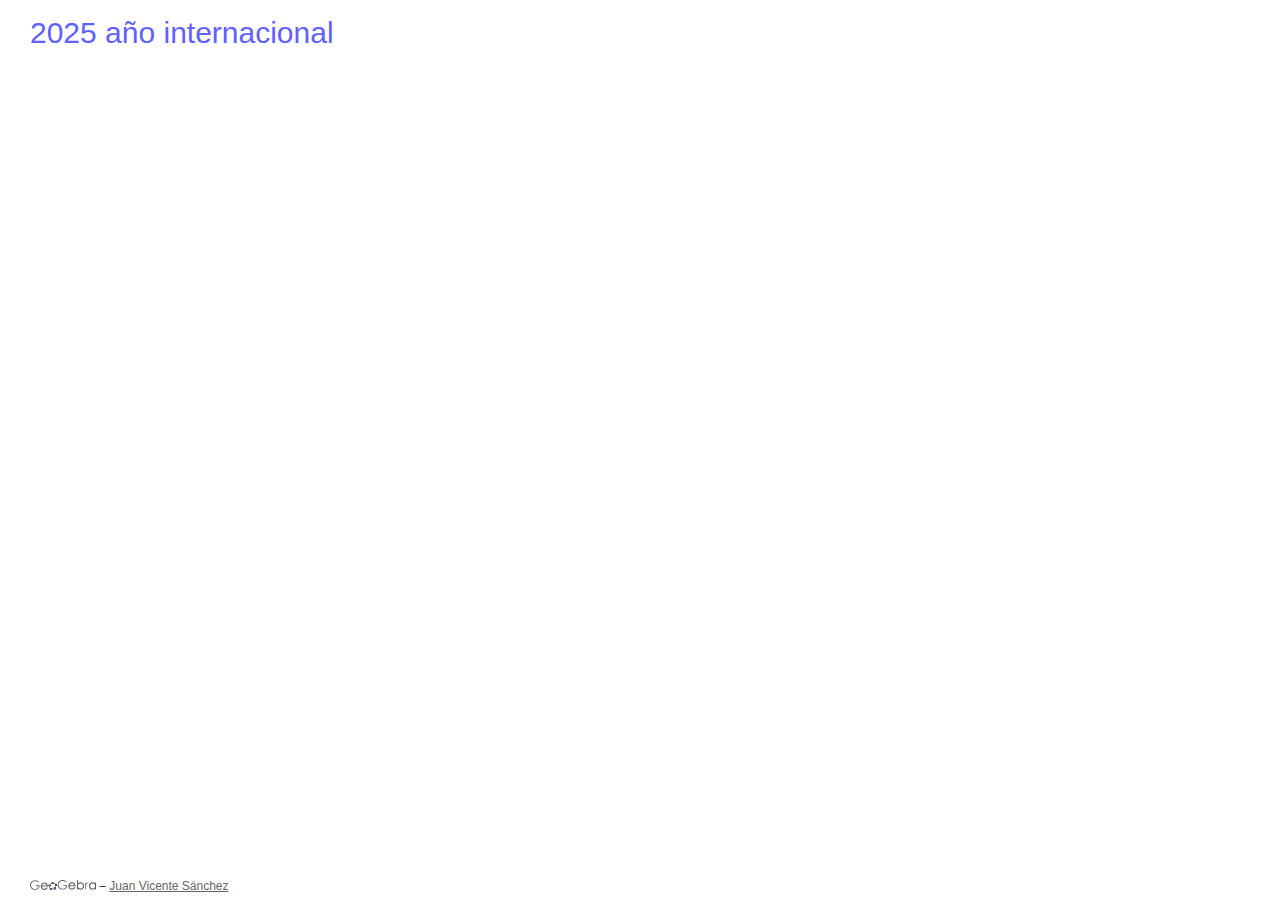
<file: agnointernacional11.html>
<!DOCTYPE html>
<html lang="en" dir="ltr">
    <head>
        <title>2025 año internacional - GeoGebra</title>        <meta http-equiv="Content-Type" content="text/html; charset=utf-8" />
        <meta name="viewport" content="width=device-width, initial-scale=1, user-scalable=yes">

                <!-- Chrome, Firefox OS and Opera -->
        <meta name="theme-color" content="#6161FF">
        <!-- Windows Phone -->
        <meta name="msapplication-navbutton-color" content="#6161FF">
        <!-- iOS Safari -->
        <meta name="apple-mobile-web-app-capable" content="yes">
        <meta name="apple-mobile-web-app-status-bar-style" content="#6161FF">

        <meta name="robots" content="noindex" />
<meta property="og:title" content="2025 año internacional" />
<meta property="og:description" content="" />
<meta property="og:site_name" content="GeoGebra" />
<meta property="og:type" content="article" />
<meta property="og:image" content="https://cdn.geogebra.org/resource/gnkwk979/u4rqasHkGCr1IeiI/material-gnkwk979-thumb.png" />
<meta property="twitter:card" content="summary" />
<meta property="twitter:site" content="@geogebra" />
<meta property="fb:app_id" content="185307058177853" />
<meta property="article:published_time" content="2025-02-25" />
<meta property="article:publisher" content="https://www.facebook.com/geogebra" />
        <link rel="stylesheet" type="text/css" href="GeoGebra/includes/css/structure.ltr.css?v=1742704430" />
        <link rel="stylesheet" type="text/css" href="GeoGebra/includes/css/screen.ltr.css?v=1742704430" media="screen and (min-width: 769px)" />
        <link rel="stylesheet" type="text/css" href="GeoGebra/includes/css/tablet.ltr.css?v=1742704430" media="screen and (min-width: 641px) and (max-width: 768px)" />
        <link rel="stylesheet" type="text/css" href="GeoGebra/includes/css/phone.ltr.css?v=1742704430" media="screen and (min-width: 0px) and (max-width: 640px)" />
        <link rel="stylesheet" type="text/css" href="GeoGebra/css/general.ltr.css?v=1742704430" />
                <link rel="stylesheet" type="text/css" href="GeoGebra/css/worksheet/ws.view.ltr.css?v=1742704430" />

        <link href="GeoGebra/css/wysibb/default/wbbtheme.css" media="screen" rel="stylesheet" type="text/css" />
<link href="GeoGebra/css/wysibb/wysibb.css" media="screen" rel="stylesheet" type="text/css" />
<link href="GeoGebra/css/group/groups.ltr.css?v=1742704430" media="screen" rel="stylesheet" type="text/css" />
<link href="GeoGebra/css/compiled.css?v=1742704430" media="screen" rel="stylesheet" type="text/css" />
                    <script type="text/javascript" src="GeoGebra/scripts/jquery.min.js?v=1742704430"></script>
        
        <script type="text/javascript" src="GeoGebra/scripts/jquery.simplemodal.js?v=1742704430"></script>
        <script type="text/javascript" src="GeoGebra/scripts/worksheet/ws-header-footer.js?v=1742704430"></script>


        <script type="text/javascript" src="GeoGebra/scripts/jlatexmath/texthandlers.js?v=1742704430"></script>
<script type="text/javascript" src="GeoGebra/scripts/jlatexmath/jlatexmath.js"></script>
<script type="text/javascript" src="GeoGebra/scripts/jlatexmath/jlatexmath-tube.js"></script>
<script type="text/javascript">
    //<![CDATA[
    window.GGBT_texthandlers.setLatexRenderer("jlatexmath");    //]]>
</script>
<script type="text/javascript">
    //<![CDATA[
    
                function escapeHtml(text) {
                  return text
                      .replace(/(&)/g, "&amp;")
                      .replace(/(<)/g, "&lt;") 
                      .replace(/(>)/g, "&gt;")
                      .replace(/(")/g, "&quot;")
                      .replace(/(')/g, "&#039;");
                }

                function GGBT_parseLatexes() {
                  if (window.GGBT_texthandlers.isLatexRenderer("mathquill")) {
                        $(".mathquill-embedded-latex").mathquill();
                    } else {
                        window.GGBT_jlatexmath.drawLatexOnjQuery($(".jlatexmath"));
                    }
                }
                jQuery(document).ready(function(e) {
                    var content = $(".bbcode-text");
                    content.each(function(index) {
                        var html = window.GGBT_texthandlers.getHTMLFromBBCode(escapeHtml($(this).text())),
                            t = $(this);
                            t.removeClass("bbcode-text");
                            t.html(html);
                    });
                    if (window.GGBT_ws_header_footer) {
                        window.GGBT_ws_header_footer.setWsScrollerHeight();
                    }
                });
                 jQuery(window).on("resize",function(e) {
                    GGBT_parseLatexes();
                });
                document.addEventListener("DOMContentLoaded", function(e) {
                    window.GGBT_parseLatexes();
                });
                //]]>
</script>
<script type="text/javascript" src="GeoGebra/scripts/general.original.js"></script>
<script type="text/javascript" src="GeoGebra/scripts/general.original.js?v=1742704430"></script>
<script type="text/javascript" src="GeoGebra/scripts/worksheet/general.js?v=1742704430"></script>
<script type="text/javascript" src="GeoGebra/scripts/worksheet/view.js?v=1742704430"></script>
<script type="text/javascript">
    //<![CDATA[
    
                    window.GGBT_wsf_view.setDefaults({
                        input: {
                            text: {
                                toolbar: {"math":{"text":"Math","title":"Insert Math"},"icons":{"text":"Icons","title":"Insert icons of GeoGebra tools"},"text":{"title":"Text tools"}},
                                dlg_math: {"title":"Edit Math","btn_basic":"Basic","btn_greek":"Greek","btn_operators":"Operators","btn_relationships":"Relationships","btn_arrows":"Arrows","btn_delimiters":"Delimiters","btn_misc":"Misc"},
                                dlg_icons: {"title":"Choose an Icon"},
                                wysibb_lang: ""
                            }
                        },
                        useplaybutton: true
                    });
    
                    //]]>
</script>
<script type="text/javascript" src="GeoGebra/scripts/spin.js?v=1742704430"></script>
<script type="text/javascript" src="GeoGebra/scripts/spinner.js?v=1742704430"></script>
<script type="text/javascript" src="GeoGebra/scripts/deployggb.js"></script>
<script type="text/javascript" src="GeoGebra/scripts/objects/timeago/jquery.timeago.js?v=1742704430"></script>
<script type="text/javascript">
    //<![CDATA[
    
            jQuery.timeago.settings.cutoff = 7*24*60*60*1000;
            jQuery.timeago.settings.allowFuture = true;
            //]]>
</script>
<script type="text/javascript" src="GeoGebra/scripts/objects/timeago/locales/jquery.timeago.en.js?v=1742704430"></script>        <script type="text/javascript">
            //<![CDATA[
            var ROOT_URL = 'https://www.geogebra.org';
            var BASE_URL = 'https://www.geogebra.org';
            var lang_confirm = "Are you sure you want to carry out this operation? It probably can not be undone!";
            var age_label = "Age:";
            //]]>
        </script>

    </head>

    <body class="ws">

    
<div class="page" itemscope itemtype="http://schema.org/CreativeWork">
    <div style="direction: ltr">

        
            <div class="wsf-ws-scroller " data-id="56724947" data-mode="view" data-taskisro="true" data-taskissaveable="false" data-grouptype="" >
                <div class="wsf-wrapper">

                    
                    <!-- APPENDWORKSHEETSCRIPTS starts --><!-- APPENDWORKSHEETSCRIPTS ends -->
<div class="worksheet_tbl" data-appmode="">
    <script type="text/javascript">
        window.worksheet_applet_ids_56724947 = [];
    </script>
    <h1 itemprop="headline" class="wsf-worksheet-title"
        >2025 año internacional            </h1>
    
    <div id="worksheet_element_52174889" class="worksheet_element wsf-content-added content-added-content" data-mat-id="52174889" data-type="G" >

    
<div class="ws-element-header notitle">
    <ul class="wsf-buttons wsf-element-toolbar">

    </ul>
    <div class="clear"></div>
</div>

            <div style="padding: 0" class="ws-element-applet">

                <div class="applet_container" id="applet_container_56724948">
    </div>
<script type="text/javascript">
    var parameters = {"id":"ggbApplet56724948","height":"546","width":"776","allowStyleBar":false,"allowUpscale":false,"apiUrl":"https://api.geogebra.org","appname":"classic","canary":false,"enableLabelDrags":false,"enableRightClick":false,"enableShiftDragZoom":true,"errorDialogsActive":true,"fixApplet":false,"material_id":"wg2jcwvs","isPreloader":false,"language":"en","playButton":false,"playButtonAutoDecide":true,"prerelease":false,"preventFocus":true,"scale":"1","screenshotGenerator":false,"showAlgebraInput":false,"showFullscreenButton":false,"showMenuBar":false,"showResetIcon":true,"showSplash":false,"showToolBar":false,"showToolBarHelp":false,"showZoomButtons":false,"useBrowserForJS":false};
    parameters.appletOnLoad = function() {
        if (typeof $ === "function" && window.GGBT_wsf_view !== undefined) {
            var container =  $("#applet_container_56724948");
            window.GGBT_wsf_view.postProcessApplet(container.parents('.content-added-content'));
        }
    };
    /** is3D=is 3D applet using 3D view, AV=Algebra View, SV=Spreadsheet View, CV=CAS View, EV2=Graphics View 2, CP=Construction Protocol, PC=Probability Calculator, DA=Data Analysis, FI=Function Inspector, macro=Macro View */
    var views = {"is3D":0,"AV":0,"SV":0,"CV":0,"EV2":0,"CP":0,"PC":0,"DA":0,"FI":0,"PV":0,"macro":0};
    var applet_56724948 = new GGBApplet('5.0', parameters, views, true);

    if ((navigator.appVersion.indexOf('MSIE')+1?parseFloat(navigator.appVersion.split('MSIE')[1]):999) < 11) { // WebGL is supported since IE 11
        applet_56724948.setHTML5Codebase('GeoGebra/HTML5/5.0/web/', 'true');
    } else {
        applet_56724948.setHTML5Codebase('GeoGebra/HTML5/5.0/web3d/', 'true');
    }
    applet_56724948.setPreviewImage(null, 'GeoGebra/images/GeoGebra_loading.png', null);
    var appletType_56724948 = 'auto';
    $(function($) {
        applet_56724948.inject('applet_container_56724948', 'auto');
    });
</script>
            <script type="text/javascript">
                window.worksheet_applet_ids_56724947.push(56724948);
            </script>
        </div>

            
        
    </div>


    <div class="save-wrapper" data-saveurl="/worksheet/saveexercise/id/wg2jcwvs">
        <div class="wsf-btn-bar-left">
                    </div>
    </div>

</div>

                                            
<div id="save-info-inprogress" class="msg-box" style="display: none">
    <div class="message">Saving&hellip;</div>
</div>
<div id="save-info-successful" class="msg-box" style="display: none">
    <div class="message">All changes saved</div>
</div>
<div id="save-info-error" class="msg-box" style="display: none">
    <div class="message general">Error</div>
    <div class="message error_timeout_retry" style="display: none">A timeout occurred. Trying to re-save &hellip;</div>
    <div class="message error_timeout" style="display: none">Sorry, but the server is not responding. Please wait a few minutes and then try to save again.</div>
</div>
                                    </div>

                


<div class="jWS-footer sWs-footer">
    <div class="sWs-footer-content">
        <a class="sWs-GeoGebra" href="https://www.geogebra.org"></a>
            &#0150;
        <span itemprop="creator" class="sWs-footer-contributors" itemscope itemtype="http://schema.org/Person"> <a href="https://www.geogebra.org/u/mathmagic"><span class="notranslate" itemprop="name">Juan Vicente Sánchez</span></a></span>    

        </div>
</div>

            </div>

            <div class="wsf-info-wrapper">

        <div class="wsf-info-scroller">
            <div class="wsf-wrapper">
                <a class="wsf-button-information-close" title="Hide information"></a>
                <h1 id="wsf-info-title" class="wsf-title">Information: 2025 año internacional</h1>
                <ul id="wsf-content-info"></ul>
            </div>
        </div>

    </div>

    <script>
        if (window.GGBT_wsf_general) {
            window.GGBT_wsf_general.setDefaults({
                base_url: "https://www.geogebra.org",
                base_path: "GeoGebra",
                info: {
                    wsfButtonInformation : {
                        title: {
                            show: "Show information for this Activity",
                            hide: "Hide information"
                        }
                    },
                    title: {
                        text : "Information"
                    }
                },
                url: {
                    link: "Link"                }
            });
        }
    </script>

            </div>

</div>
        <div class="ajax-loading-glass"></div>
    </body>
</html>
</file>
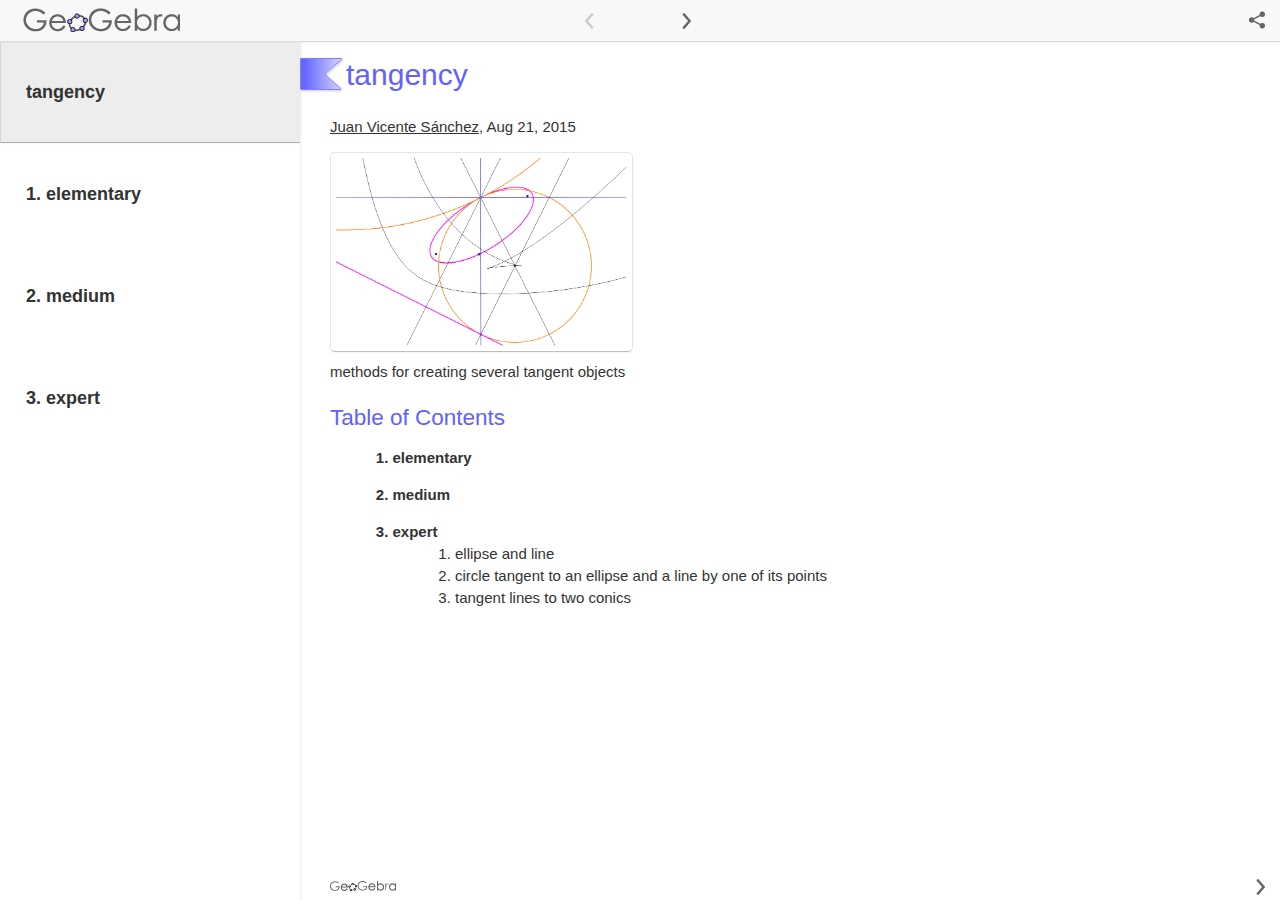
<file: tangencias.html>
<!DOCTYPE html>
<html lang="en" dir="ltr">
    <head>
        <title>tangency - GeoGebraBook</title>
        <meta http-equiv="Content-Type" content="text/html; charset=utf-8" />
        <meta content='width=device-width, initial-scale=1.0, user-scalable=0' name='viewport' />

                <!-- Chrome, Firefox OS and Opera -->
        <meta name="theme-color" content="#6161FF">
        <!-- Windows Phone -->
        <meta name="msapplication-navbutton-color" content="#6161FF">
        <!-- iOS Safari -->
        <meta name="apple-mobile-web-app-capable" content="yes">
        <meta name="apple-mobile-web-app-status-bar-style" content="#6161FF">

        <meta property="og:title" content="tangency" />
<meta property="og:image" content="GeoGebra/files/material-WyGOIENC.png" />
        <link href="GeoGebra/css/wysibb/default/wbbtheme.css" media="screen" rel="stylesheet" type="text/css" />
<link href="GeoGebra/css/wysibb/wysibb.css" media="screen" rel="stylesheet" type="text/css" />
<link href="GeoGebra/css/group/groups.ltr.css?v=1742704430" media="screen" rel="stylesheet" type="text/css" />
<link href="GeoGebra/css/compiled.css?v=1742704430" media="screen" rel="stylesheet" type="text/css" />
        <link rel="stylesheet" type="text/css" href="GeoGebra/includes/css/structure.ltr.css" />
        <link rel="stylesheet" type="text/css" href="GeoGebra/includes/css/screen.ltr.css" media="screen and (min-width: 769px)" />
        <link rel="stylesheet" type="text/css" href="GeoGebra/includes/css/tablet.ltr.css" media="screen and (min-width: 641px) and (max-width: 768px)" />
        <link rel="stylesheet" type="text/css" href="GeoGebra/includes/css/phone.ltr.css" media="screen and (min-width: 0px) and (max-width: 640px)" />

        <link rel="stylesheet" type="text/css" href="GeoGebra/css/general.ltr.css?v=1742704430" />
        <link rel="stylesheet" type="text/css" href="GeoGebra/css/worksheet/book.ltr.css?v=1742704430" />
        <link rel="stylesheet" type="text/css" href="GeoGebra/css/worksheet/ws.view.ltr.css?v=1742704430" />

        <!--Font-styling-->
        
        <link rel="shortcut icon" type="image/x-icon" href="https://cdn.geogebra.org/static/img/favicon.ico" />

                <script type="text/javascript" src="GeoGebra/scripts/jquery.min.js?v=1742704430"></script>
        <script type="text/javascript" src="GeoGebra/scripts/jquery.ui.min.js?v=1742704430"></script>
        

        <script type="text/javascript">
                    var bookIsOffline = true;

            // Define default view settings, depending if the book has chapters or not (old style)
            var showInstructions = true; // Show instructions
                        var viewShowMenu = 'H' // Hide menu for worksheets ('S','H','A')
            var viewStartMode = 'T'; // Start with title ('T','C','M')
            var viewOpenSubmenu = false; // Close submenu ('O','C')
            
        </script>

        
        <script type="text/javascript" src="GeoGebra/scripts/jquery.simplemodal.js?v=1742704430"></script>
        <script type="text/javascript" src="GeoGebra/scripts/ZeroClipboard.min.js?v=1742704430"></script>
        <script type="text/javascript" src="GeoGebra/scripts/clipboard.min.js?v='1742704430"></script>
        <script type="text/javascript">
            var lang_copy_clipboard_successful = "Copied to the clipboard successfully.";
        </script>
        <script type="text/javascript" src="GeoGebra/scripts/jquery.simplemodal.js?v=1742704430"></script>
        <script type="text/javascript" src="GeoGebra/scripts/ggbbook.js?v=1742704430"></script>
        <script type="text/javascript" src="GeoGebra/scripts/worksheet/ws-header-footer.js?v=1742704430"></script>

        <script type="text/javascript">
            //<![CDATA[
            var ROOT_URL = 'https://www.geogebra.org';
            //]]>
        </script>

        <!-- APPENDWORKSHEETSCRIPTS starts --><!-- APPENDWORKSHEETSCRIPTS ends --><script type="text/javascript" src="GeoGebra/scripts/spin.js?v=1742704430"></script>
<script type="text/javascript" src="GeoGebra/scripts/spinner.js?v=1742704430"></script>
<script type="text/javascript" src="GeoGebra/scripts/jlatexmath/texthandlers.js?v=1742704430"></script>
<script type="text/javascript" src="GeoGebra/scripts/jlatexmath/jlatexmath.js"></script>
<script type="text/javascript" src="GeoGebra/scripts/jlatexmath/jlatexmath-tube.js"></script>
<script type="text/javascript">
    //<![CDATA[
    window.GGBT_texthandlers.setLatexRenderer("jlatexmath");    //]]>
</script>
<script type="text/javascript">
    //<![CDATA[
    
                function escapeHtml(text) {
                  return text
                      .replace(/(&)/g, "&amp;")
                      .replace(/(<)/g, "&lt;") 
                      .replace(/(>)/g, "&gt;")
                      .replace(/(")/g, "&quot;")
                      .replace(/(')/g, "&#039;");
                }

                function GGBT_parseLatexes() {
                  if (window.GGBT_texthandlers.isLatexRenderer("mathquill")) {
                        $(".mathquill-embedded-latex").mathquill();
                    } else {
                        window.GGBT_jlatexmath.drawLatexOnjQuery($(".jlatexmath"));
                    }
                }
                jQuery(document).ready(function(e) {
                    var content = $(".bbcode-text");
                    content.each(function(index) {
                        var html = window.GGBT_texthandlers.getHTMLFromBBCode(escapeHtml($(this).text())),
                            t = $(this);
                            t.removeClass("bbcode-text");
                            t.html(html);
                    });
                    if (window.GGBT_ws_header_footer) {
                        window.GGBT_ws_header_footer.setWsScrollerHeight();
                    }
                });
                 jQuery(window).on("resize",function(e) {
                    GGBT_parseLatexes();
                });
                document.addEventListener("DOMContentLoaded", function(e) {
                    window.GGBT_parseLatexes();
                });
                //]]>
</script>
<script type="text/javascript" src="GeoGebra/scripts/general.original.js?v=1742704430"></script>
<script type="text/javascript" src="GeoGebra/scripts/worksheet/general.js?v=1742704430"></script>
<script type="text/javascript" src="GeoGebra/scripts/worksheet/view.js?v=1742704430"></script>
<script type="text/javascript">
    //<![CDATA[
    
                    window.GGBT_wsf_view.setDefaults({
                        input: {
                            text: {
                                toolbar: {"math":{"text":"Math","title":"Insert Math"},"icons":{"text":"Icons","title":"Insert icons of GeoGebra tools"},"text":{"title":"Text tools"}},
                                dlg_math: {"title":"Edit Math","btn_basic":"Basic","btn_greek":"Greek","btn_operators":"Operators","btn_relationships":"Relationships","btn_arrows":"Arrows","btn_delimiters":"Delimiters","btn_misc":"Misc"},
                                dlg_icons: {"title":"Choose an Icon"},
                                wysibb_lang: ""
                            }
                        },
                        useplaybutton: true
                    });
    
                    //]]>
</script>
<script type="text/javascript" src="GeoGebra/scripts/deployggb.js"></script>    </head>

    <body>
            <div id="content" itemscope itemtype="http://schema.org/CreativeWork">


<div id="menu-container" class="open">
    
    <div id="menuBg">
        <div class="j-bookmark-arrow sBookmark-arrow"></div>
    </div>

    <div id="menu" data-submenu-url="/m/qbXDEIkj">
        <div id="sBook-menulist">
            <ul>
                <li data-target-id="page_submenu_title" id="menu_title" class="menu-closed">
                <div class="menu-wrapper">
                    <div class="menu-item">
                        <p class="title">tangency</p>
                    </div>
                </div>
            </li>
                    <li class="menu-opened" data-target-id="page_submenu_51542">
                <div class="menu-wrapper">
                    <div class="menu-item">
                                <p class="title">1. elementary</p>
                            </div>

                        </div>
            </li>
                <li class="menu-opened" data-target-id="page_submenu_51544">
                <div class="menu-wrapper">
                    <div class="menu-item">
                                <p class="title">2. medium</p>
                            </div>

                        </div>
            </li>
                <li class="menu-opened" data-target-id="page_submenu_51546">
                <div class="menu-wrapper">
                    <div class="menu-item">
                                <p class="title">3. expert</p>
                            </div>

                            <div class="submenu-items">
                        <ol>
                                        <li  data-entry-id="454793" data-numbering="3.1" data-type="worksheet" data-target-id="page_ws_3-1" data-ws-url="/book/page/id/qbXDEIkj/chapter_id/51545/material_id/obdi3H7k">ellipse and line</li>
                                        <li  data-entry-id="480417" data-numbering="3.2" data-type="worksheet" data-target-id="page_ws_3-2" data-ws-url="/book/page/id/qbXDEIkj/chapter_id/51545/material_id/gV5mMjQa">circle tangent to an ellipse and a line by one of its points</li>
                                        <li  data-entry-id="498739" data-numbering="3.3" data-type="worksheet" data-target-id="page_ws_3-3" data-ws-url="/book/page/id/qbXDEIkj/chapter_id/51545/material_id/Yr9Jfinu">tangent lines to two conics</li>
                                    </ol>
                    </div>
                        </div>
            </li>
            </ul>
        </div>
    </div>
</div><div id="page_container">
<div id="pages">

<!-- Title page -->
<div class="page submenu" id="page_submenu_title" data-chapter_id="0">

    
<div class="j-ws-header sWs-header navvisible " data-title="tangency">

<ul class="sWs-title">
    <li>
        <a class="sWs-logo icon icon-header-logo jCancel jClose"
           href="https://www.geogebra.org"
           title="Close"
           data-confirm="">
        </a>
    </li>
</ul>


    <ul class="sWs-tools jWs-tools" data-id="1505427" data-pe_id=""
        data-user_id="14"
        data-loginmsg=""
        data-loginurl=""
        data-inbook="1"
        data-saveurl=""
        data-yes="Yes" data-no="No" data-cancel="Cancel">


    
                
        
        

    
                <li><a class="active-icon icon-share"
           href="https://www.geogebra.org/material/show/id/qbXDEIkj#share-popup"           title="Share this Resource with Others"
           ></a></li>
    
        </ul>


            
<div class="sWs-navi jWs-navi">
        <h2 class="j-nav-overview s-nav-overview">
            <a class="active-icon icon-nav-prev j-nav-prev inactive"              ></a>
        <span class="s-nav-overview-text j-nav-overview-text"  style="visibility: hidden">
                    0                </span>
    
        <a class="active-icon icon-nav-next j-nav-next j-nav-nextisbookpage"             title="Next page" ></a>
    </h2>
</div>
    
    <div class="clear"></div>
</div>


    
    <!-- Popup dialog for editing materials that are used in other books -->
    <div id="popup-edit-inotherbook" class="message-dialog" style="display:none;">
        <div class="message-text">
            This activity is also part of one or more other Books. Modifications will be visible in all these Books. Do you want to modify the original activity or create your own copy for this Book instead?        </div>
        <br/>
        <span class="button-bar">
        <button class="button edit-original-edit">Edit this activity</button>
        <button class="button edit-original-copy">Create a copy</button>
    </span>
    </div>
    <!-- Popup dialog for editing materials that are used in other books END -->

    <!-- Popup dialog for editing materials owned by other users -->
    <div id="popup-edit-hasotherowner" class="message-dialog" style="display:none;">
        <div class="message-text">
            This activity was created by '{$1}'. Do you want to modify the original activity or create your own copy instead?        </div>
        <br/><br/>
        <span class="button-bar">
        <button class="button edit-original-edit">Edit this activity</button>
        <button class="button edit-original-copy">Create a copy</button>
    </span>
    </div>
    <!-- Popup dialog for editing materials owned by other users END -->

    <!-- Popup dialog for editing materials without edit rights -->
    <div id="popup-edit-noeditrights" class="message-dialog" style="display:none;">
        <div class="message-text">
            This activity was created by '{$1}' and you lack the permission to edit it. Do you want to create your own copy instead and add it to the book?        </div>
        <br/><br/>
        <span class="button-bar">
        <button class="button edit-original-copy">Create a copy</button>
        <button class="button cancel">Cancel</button>
    </span>
    </div>
    <!-- Popup dialog for editing materials without edit rights END -->    <script>
        window.GGBT_ws_header_footer.setDefaults({
            msg_favorite_add: "The resource &#39;{$1}&#39; was added to your favorites.",
            msg_favorite_remove: "The resource &#39;{$1}&#39; was removed from your favorites.",
            btn_favorite_view: "View favorite resources",
            btn_ok: "OK",
            favorites_url: "/user/profile/id/14/p/favorites"
        });
    </script>
    <div class="wsf-ws-scroller" data-mode="view">
        <div class="wsf-wrapper chapter">
            
<div class="pageHeader">
            <h1>tangency</h1>
    </div>
                            <p class="author">
                    <a href="https://www.geogebra.org/u/mathmagic" target="_blank" class="notranslate">Juan Vicente Sánchez</a>, Aug 21, 2015                </p>
                <div class="titleImg">
                                        <img class="border" src="GeoGebra/files/material-WyGOIENC.png"/>
                                        <p class="bbcode-text description">methods for creating several tangent objects</p>
                </div>
                                <div class="clear"></div>
                <div class="toc">
                    <h2>Table of Contents</h2>

                    <ol class="toc_chaptlist">
                                            <li data-page-id="page_submenu_51542">elementary                            <ol class="toc_wslist">
                                                    </ol>
                        </li>
                                            <li data-page-id="page_submenu_51544">medium                            <ol class="toc_wslist">
                                                    </ol>
                        </li>
                                            <li data-page-id="page_submenu_51546">expert                            <ol class="toc_wslist">
                                                                                        <li data-entry-id="454793" data-page-id="page_ws_3-1">ellipse and line</li>
                                                                <li data-entry-id="480417" data-page-id="page_ws_3-2">circle tangent to an ellipse and a line by one of its points</li>
                                                                <li data-entry-id="498739" data-page-id="page_ws_3-3">tangent lines to two conics</li>
                                                                                    </ol>
                        </li>
                                        </ol>
                </div>
                            
                    </div>

<!--    -->
    <!-- Footer -->
        


<div class="jWS-footer sWs-footer navvisible">
    <div class="sWs-footer-content">
        <a class="sWs-GeoGebra" href="https://www.geogebra.org"></a>
    

            
<div class="sWs-navi jWs-navi">
        <h2 class="j-nav-overview s-nav-overview">
    
        <a class="active-icon navsmall icon-nav-next j-nav-next j-nav-nextisbookpage"             title="Next page" ></a>
    </h2>
</div>
        </div>
</div>


<!--    -->    </div>

    <!--/div-->
</div>

    
<!-- Chapter and Worksheet pages -->

            <div class="page submenu" id="page_submenu_51542" data-chapter_id="51541">

            
<div class="j-ws-header sWs-header navvisible " data-title="elementary">

<ul class="sWs-title">
    <li>
        <a class="sWs-logo icon icon-header-logo jCancel jClose"
           href="https://www.geogebra.org"
           title="Close"
           data-confirm="">
        </a>
    </li>
</ul>


    <ul class="sWs-tools jWs-tools" data-id="1505427" data-pe_id=""
        data-user_id="14"
        data-loginmsg=""
        data-loginurl=""
        data-inbook="1"
        data-saveurl=""
        data-yes="Yes" data-no="No" data-cancel="Cancel">


    
                
        
        

    
                <li><a class="active-icon icon-share"
           href="https://www.geogebra.org/material/show/id/qbXDEIkj#share-popup"           title="Share this Resource with Others"
           ></a></li>
    
        </ul>


            
<div class="sWs-navi jWs-navi">
        <h2 class="j-nav-overview s-nav-overview">
            <a class="active-icon icon-nav-prev j-nav-prev j-nav-previsbookpage"             title="Previous page" ></a>
        <span class="s-nav-overview-text j-nav-overview-text" >
                    <a class="j-nav-overview-link" href="javascript: void(0);" title="Title Page">
                1.            </a>
                </span>
    
        <a class="active-icon icon-nav-next j-nav-next j-nav-nextisbookpage"             title="Next page" ></a>
    </h2>
</div>
    
    <div class="clear"></div>
</div>


            <div class="wsf-ws-scroller">

            <div class="wsf-wrapper chapter">
                

    
<div class="pageHeader">
            <h1>elementary</h1>
    </div>

    
    <ul class="submenu_matlist">
        <br/>
        <p id="chapt_tbl_empty" class="message">
            This chapter does not contain any resources yet.        </p>
    </ul>
                <div class="clear"></div>
            </div>

            <!-- Footer -->
            


<div class="jWS-footer sWs-footer navvisible">
    <div class="sWs-footer-content">
        <a class="sWs-GeoGebra" href="https://www.geogebra.org"></a>
    

            
<div class="sWs-navi jWs-navi">
        <h2 class="j-nav-overview s-nav-overview">
    
        <a class="active-icon navsmall icon-nav-next j-nav-next j-nav-nextisbookpage"             title="Next page" ></a>
    </h2>
</div>
        </div>
</div>


            </div>
        </div>
    
    

            <div class="page submenu" id="page_submenu_51544" data-chapter_id="51543">

            
<div class="j-ws-header sWs-header navvisible " data-title="medium">

<ul class="sWs-title">
    <li>
        <a class="sWs-logo icon icon-header-logo jCancel jClose"
           href="https://www.geogebra.org"
           title="Close"
           data-confirm="">
        </a>
    </li>
</ul>


    <ul class="sWs-tools jWs-tools" data-id="1505427" data-pe_id=""
        data-user_id="14"
        data-loginmsg=""
        data-loginurl=""
        data-inbook="1"
        data-saveurl=""
        data-yes="Yes" data-no="No" data-cancel="Cancel">


    
                
        
        

    
                <li><a class="active-icon icon-share"
           href="https://www.geogebra.org/material/show/id/qbXDEIkj#share-popup"           title="Share this Resource with Others"
           ></a></li>
    
        </ul>


            
<div class="sWs-navi jWs-navi">
        <h2 class="j-nav-overview s-nav-overview">
            <a class="active-icon icon-nav-prev j-nav-prev j-nav-previsbookpage"             title="Previous page" ></a>
        <span class="s-nav-overview-text j-nav-overview-text" >
                    <a class="j-nav-overview-link" href="javascript: void(0);" title="Title Page">
                2.            </a>
                </span>
    
        <a class="active-icon icon-nav-next j-nav-next j-nav-nextisbookpage"             title="Next page" ></a>
    </h2>
</div>
    
    <div class="clear"></div>
</div>


            <div class="wsf-ws-scroller">

            <div class="wsf-wrapper chapter">
                

    
<div class="pageHeader">
            <h1>medium</h1>
    </div>

    
    <ul class="submenu_matlist">
        <br/>
        <p id="chapt_tbl_empty" class="message">
            This chapter does not contain any resources yet.        </p>
    </ul>
                <div class="clear"></div>
            </div>

            <!-- Footer -->
            


<div class="jWS-footer sWs-footer navvisible">
    <div class="sWs-footer-content">
        <a class="sWs-GeoGebra" href="https://www.geogebra.org"></a>
    

            
<div class="sWs-navi jWs-navi">
        <h2 class="j-nav-overview s-nav-overview">
    
        <a class="active-icon navsmall icon-nav-next j-nav-next j-nav-nextisbookpage"             title="Next page" ></a>
    </h2>
</div>
        </div>
</div>


            </div>
        </div>
    
    

            <div class="page submenu" id="page_submenu_51546" data-chapter_id="51545">

            
<div class="j-ws-header sWs-header navvisible " data-title="expert">

<ul class="sWs-title">
    <li>
        <a class="sWs-logo icon icon-header-logo jCancel jClose"
           href="https://www.geogebra.org"
           title="Close"
           data-confirm="">
        </a>
    </li>
</ul>


    <ul class="sWs-tools jWs-tools" data-id="1505427" data-pe_id=""
        data-user_id="14"
        data-loginmsg=""
        data-loginurl=""
        data-inbook="1"
        data-saveurl=""
        data-yes="Yes" data-no="No" data-cancel="Cancel">


    
                
        
        

    
                <li><a class="active-icon icon-share"
           href="https://www.geogebra.org/material/show/id/qbXDEIkj#share-popup"           title="Share this Resource with Others"
           ></a></li>
    
        </ul>


            
<div class="sWs-navi jWs-navi">
        <h2 class="j-nav-overview s-nav-overview">
            <a class="active-icon icon-nav-prev j-nav-prev j-nav-previsbookpage"             title="Previous page" ></a>
        <span class="s-nav-overview-text j-nav-overview-text" >
                    <a class="j-nav-overview-link" href="javascript: void(0);" title="Title Page">
                3.            </a>
                </span>
    
        <a class="active-icon icon-nav-next j-nav-next j-nav-nextisbookpage"             title="Next page" ></a>
    </h2>
</div>
    
    <div class="clear"></div>
</div>


            <div class="wsf-ws-scroller">

            <div class="wsf-wrapper chapter">
                

    
<div class="pageHeader">
            <h1>expert</h1>
    </div>

    
    <ul class="submenu_matlist">
            <li data-entry-id="454793" data-page-id="page_ws_3-1">
            <div class="thumb border">
                <div class="thumbimage" style="background-image: url('GeoGebra/files/material-WyGOIENC-thumb.png');"></div>
            </div>

            <div class="text">1. ellipse and line</div>
        </li>
            <li data-entry-id="480417" data-page-id="page_ws_3-2">
            <div class="thumb border">
                <div class="thumbimage" style="background-image: url('GeoGebra/files/material-gV5mMjQa-thumb.png');"></div>
            </div>

            <div class="text">2. circle tangent to an ellipse and a line by one of its points</div>
        </li>
            <li data-entry-id="498739" data-page-id="page_ws_3-3">
            <div class="thumb border">
                <div class="thumbimage" style="background-image: url('GeoGebra/files/material-y5F7u8lE-thumb.png');"></div>
            </div>

            <div class="text">3. tangent lines to two conics</div>
        </li>
        </ul>
                <div class="clear"></div>
            </div>

            <!-- Footer -->
            


<div class="jWS-footer sWs-footer navvisible">
    <div class="sWs-footer-content">
        <a class="sWs-GeoGebra" href="https://www.geogebra.org"></a>
    

            
<div class="sWs-navi jWs-navi">
        <h2 class="j-nav-overview s-nav-overview">
    
        <a class="active-icon navsmall icon-nav-next j-nav-next j-nav-nextisbookpage"             title="Next page" ></a>
    </h2>
</div>
        </div>
</div>


            </div>
        </div>
    
                        <div class="page worksheet" id="page_ws_3-1" data-sharing_key="obdi3H7k" data-material_id="1895447">
            
<div class="j-ws-header sWs-header navvisible " data-title="ellipse and line">

<ul class="sWs-title">
    <li>
        <a class="sWs-logo icon icon-header-logo jCancel jClose"
           href="https://www.geogebra.org"
           title="Close"
           data-confirm="">
        </a>
    </li>
</ul>


    <ul class="sWs-tools jWs-tools" data-id="1895447" data-pe_id=""
        data-user_id="14"
        data-loginmsg=""
        data-loginurl=""
        data-inbook="1"
        data-saveurl=""
        data-yes="Yes" data-no="No" data-cancel="Cancel">


    
                
        
        

    
                <li><a class="active-icon icon-share"
           href="https://www.geogebra.org/material/show/id/obdi3H7k#share-popup"           title="Share this Resource with Others"
           ></a></li>
    
        </ul>


            
<div class="sWs-navi jWs-navi">
        <h2 class="j-nav-overview s-nav-overview">
            <a class="active-icon icon-nav-prev j-nav-prev j-nav-previsbookpage"             title="Previous page" ></a>
        <span class="s-nav-overview-text j-nav-overview-text" >
                    <a class="j-nav-overview-link" href="javascript: void(0);" title="Chapter overview page">
                3.1.            </a>
                </span>
    
        <a class="active-icon icon-nav-next j-nav-next j-nav-nextisbookpage"             title="Next page" ></a>
    </h2>
</div>
    
    <div class="clear"></div>
</div>



            <div class="wsf-ws-scroller"
                 data-id="1895447"
                 data-mode="view"
                 >

                                <div class="wsf-wrapper">
                    
<div class="pageHeader">
    </div>                    

    <!-- APPENDWORKSHEETSCRIPTS starts --><!-- APPENDWORKSHEETSCRIPTS ends -->
<div class="worksheet_tbl" data-appmode="">
    <script type="text/javascript">
        window.worksheet_applet_ids_1895447 = [];
    </script>
    <h1 itemprop="headline" class="wsf-worksheet-title"
        >ellipse and line            </h1>
    
    <div id="worksheet_element_147245" class="worksheet_element wsf-content-added content-added-content" data-mat-id="147245" data-type="T" >

    
<div class="ws-element-header notitle">
    <ul class="wsf-buttons wsf-element-toolbar">

    </ul>
    <div class="clear"></div>
</div>

            <div class="ws-element-text bbcode-text">Two tangent circles to a ellipse and a line</div>

    
        
    </div>

    <div id="worksheet_element_147247" class="worksheet_element wsf-content-added content-added-content" data-mat-id="147247" data-type="G" >

    
<div class="ws-element-header notitle">
    <ul class="wsf-buttons wsf-element-toolbar">

    </ul>
    <div class="clear"></div>
</div>

            <div style="padding: 0" class="ws-element-applet">

                <div class="applet_container" id="applet_container_1895449">
    </div>
    <div class="applet_container_preview" id="applet_container_preview_1895449">
    </div>
<script type="text/javascript">
    var parameters = {"id":"ggbApplet1895449","height":"573","width":"888","allowStyleBar":false,"allowUpscale":false,"apiUrl":"https://api.geogebra.org","canary":false,"enableLabelDrags":false,"enableRightClick":false,"enableShiftDragZoom":false,"errorDialogsActive":true,"fixApplet":false,"ggbBase64":"UEsDBBQACAgIADR1WUcAAAAAAAAAAAAAAAAWAAAAZ2VvZ2VicmFfdGh1bWJuYWlsLnBuZyVadVhU3de9Q3cj3anSSEtJpzTSiIR0d8xII40gjQhISw8dQ0hII93d3TXwm/f7/rnP3Oc5+56za+217twoDXUFXCxKLAAAcJUUZbUAAIT4CRRgoCGuPpGnrwCAHlCSldbxyTrK9vXQnVq6qYZe+dopPMw2qFci181P1+OV4ckdlL2jQ5EtC87L1bVMUpLKx2BgIAjnidBMl07I7U/rz2XEwJCTTydKJ1IMTUi4s268yRl96GPlbWrqprgWeVhMGDW0+b3ofjP3oNAPXxZ/DGed7f+b8vro8CnJ5uH66PtDZHyDk8LF9vBvb8ZofrE1eJ8DTd6nvrj66xNmNR2qVfmcwGuDKdZd672JX99zGl4BqKio06IJA6VcCdXT0wyPQZI2ozlQTxy2ahPgLW38koziTk8Ucana2LDQSsCnPd8yJB6fU3N7mn6LR08NTcsHHufWs/CjT8JRR0g8n8foWyKqwsT9r4sFpYU2+uKF4OWkoEaXNaSgjpUAdD72DoDYGWmYQkxZRYWGou+lAxmkYdlv8JjBYS3be1nTMdip3mnJ7t7gNdJYnhz2Bf4gPROu1ryYoHGZ3m9qqsH/1nMa1c+Kh3Imf/+eZ5thx+9Razf1Sns0nRTYsn/Gzwn9ZyYimLVywsbNPVp9ltXlBSouLo4sxddyDMenq5hHWUoTJ+R5DVRXV2/T1n1tQJI33rutcm6/K9z4JPqFqQiIwKfzsiDfO1xoeA/FDE+TCGxesxnCkFJXj8uAPg+onXYSj8RjJycns1PMOFETQsbzFcR4Yzhlv2EczkMHT/mtUVbP+uiEnhJ0JXyQ+LSy6cgad3L8k2Ps2TIKeT12NWxQ6DNo2NbX13UyzSO3BlOp7Jx1AGqzB/9zhj0hDc3Dw0ayswc47vkCeH+yBCLDD/nsncXOza2PCIyWdmygyvWBTfkzg0w4uT8MCz21q49bVMiUAA2PutgjYO4WHiTxdLuRMRObAxH9PFORbUeMk5iUlNfymxAk7Lmf7G7/nO7dbXA1WLluIcCP3/Kh2kIueyYOE/Z4d5FNuZ9kc3O81LxASQgoGBdwU0eczSxIxuFlCDqWzqPY3gZIuLm57S95qwI5AedKReE1YZ8vPuPo3GvskkK6ut5hT+8yb9kKP7pueuGt3jyUlJYiAk7yNTpapjlGjBUwCzgL05aZ67L5EVg4jyLDYdr6QV+sDcm8zMbSgKsHDhhvcp/fH1SWCUpjNTU1fUx1jMOUMjBIR5jI1/kKOC23ilhQiSO5HM7yPmQ1TXeAFnrn/jUoPQaBQz48nCy1CK0PDY+rwSo7nuYH1gr4rYfIp1jJLRbqHQkXdgkhx0stKlWIM5DGNFE+mt4FGhUY1FqXqlUN9cZSeTrOir4Cxr0KaWPyFeJLBTsJ7KfLMR+CmEHsr2oYerx82WZbpII6iDRol9i/oGK/WL2484B66gB5L7u4SAYGBkrVeHrKDWq72umUgIJ72A4YOz9o768z3M7v5vj3PIoKOXRFEzRWpuy0s+DcoesYzBBHLUJ03uaC5HK5q+lr/+yL3ykNf8J8VVxa+tWuUpJfXSVODEkAhXB3PD8CkT7CY0WeLEBxYMuFB3X7LZDx8Lxy0nIiMcWaVui4UF+Y424M5Pi8U3uT6pDHKRjQHY4rfXJzSNHatmXiMopK/mDUHxunOPbZ9MH7aH7qsjYOG+Z/0rZzmVCfkJCQi8hD68Nxi/SJ9zF1a6BkvjQS1OBcOKCC3Qyi1Ox5gMiT9oclfcQOXMaNqwibXFvDyS2R/v7+Ym/uNCB0gR9DZdpL8amtTOguWNPUlDal6al8M7hcXoknYU+SJ/XsesG5DBFPfpuR8v8MmFlZKQ9mT8J4O8K7VL99L9mq7jv8zURP1bFSOdgng6+MQv/ypdKfqnqX/cmXiOwxjonxaAA4YU72Gf3DZCPfuNFnsXCQj1Gf0M/0yXzgqOSYhwC1cZzCwnxHbi5Mo0qfORkDsuZMTlbrtCT6X/aXW309TdGxpJ6f4FeedY7UHA6YT5AluE8uxTr3gak5ngvGmHuzHgY1QIsShPNo9OOlns+ZHPQOLabKeUViL85AGQV2EFshYMEc07PS8mV+OQaKKjWTI7+tl+bDpPMdgv4h/LbKFDnmMtplWdto9VsQY7nQGpbivSTPlmCaL9lQM9m2hMfZfYSP+EYlz94L8kDSHhPWY0c6fAXvTs+VzkG+56uVjTOfPFZ5q3+FavUBTsksKCLex1mlP3/ls+32qk3mfJl6AVH6xhoWVLwbcyu1Qxuu/+UZKWcFAzMe66T9j+ParjL7W1RFN9pSjrBFmdMtYZ+jeJ41ecUjFodEqbpkSC2/GJQP9BkDRAbdo9iXWvpF/daH4NYUePdd5jU3xHVG5tCw0VrospGMVSjE5EqIxHGHLxcrkc3Fkbv6LG2e6mstrjcpZ8k+J03fvlQ6kDZgfmCd9xvNwjNGCgr09PRMOl8et401ceI0vmhX5LmS/vaV7tY34cHmpjv4u0WUZvKvsjKbHF/5Uluv0/NBwd+Bdj9VAUS/Th7B5POcV9r/65tEJoXdRRH6rvGdsJe/P56SVuXiTxRe1CiCuhyDU3PCKLxhEaNRLLIEiBl0QNwmmqJkZKs1NldrU0ZtKoqYJlfgD9CoqKif7jvRpsEpsDQFhsKXKK7kWnKD3wNnm/jN633SRyI67gCiytBPBweLxxO/oqk3HGA7FyIZkrUDJdq5O39HpsHZYkUn+/92HLmMYWO6xuXP5z6XZqaVT68Xz3mX7doc0V9ycGx2oke4VYxCefadS4dLFBClrpZxazvNYQ7eEgyh8T2XM+6Ks9SvhIvTxr9Bp2tjzwZZWssX7XxgLo3mghDEJBHB9dXjnl4zyTxDwZKHc9oH8x96c8GLyg4cqpnf9XbaTFrMB1/A9Q0znuzn+OAzwag8NiNK20M/j1NQ3JeL/[base64]/RQXyuOlluH8muQh3PckRgMVbz+kdyukCdI9M9DgBzZQqz9dVM7NMw5lC+CtSF50t3t1Ro2qZv8jU/hkTK+1jgSJjYys2CeWLhY7qiIfx6doA/me0jqvOKjp0Rz1/ay2xbzp+fs1LL/[base64]/LoKgDkckJB/StI6zsLq5KqkStHEeCWYT8f89kVRHf2N7P91Cxg5kFLreX9peeM3HmgqZM29nn/p/rGnSWsOXuM2lpnLoEkByeVllP8P16R+MX6wH3R9OdbWignaMVnMDUxg92HdCEMmrYzh/v8c8NLOG7cvAfabKb7vNMgTKkPsxfw79NeiSApQbN2lBMev/tQc+nOK+oWtdMbQcO9tEd76wN8d2CWAK+DnKxDqZaFn8j1eoQr/JGPwvKYnIv3Apv7L0BxonEN/X/QUZfTPeEbmCCBKe/JqH+ovvXTHHF1znd+cnXS1F1oCkjOzxUTa62UFltYaYxE/Bnyi5umV6zQ9eoUyRbXjZdZ/HuwS103zc+yd3foCfRHZGfzQ4Oww0KgNu7u66masYVlZWjPjwaWbyM+L++RdNHnpEp6d/fsQHcLwz8SQaYeLNAseU2Qkb/+wo+ZUNblN9ornd761uvZo2Os4SCevURQKqAh+8plhnFawwHWhBn8CDl94e1vlTkBYC+yACi7OUasU0FyWVbkyIfakIGCmgoKNpEgoWZl3SuthwHxXfGUpLcs0G3sIv/5WqJYzuO1kc3ToaZl9tmHgvkd7NPaOV1hojyhHv09bATLkB8TXcBSnXNkOsZhtNBflFcGvrWwXsMbvuoKE623/UVO8FK4ghaJ3e/ubS2IkZ+7e9VWoyT2dZQEXpVXMrwXcJq9nkJved8EDJpOhHGXxxSx/VkkWiJiXHeai9TTyNtLDrOopCPHV4CdjDQXWuUQtAytbNC65klZ5wNlfzZh83M+nbOJt8z96M2hjXvHcr/zRUpeTnlceECbDHkCxikPfHbfXPPzO674zAn55/l5aPuNFnuPwCOD5USUExCcdWh9QJ3/BtCQqftv9ajqMRu4bXCeBhLNKmWY5gssw2gen9UKQGfOvRG+dmmZDR8er+JEuZBl5N3QtddITRoGWRGAe/RkWguEHle+5M7D5zA3TyO/fZLAwrX60WOjGvcuFtrLeY8F3fYh5TPGXnnnRa0OldwISKlhyzD/0nRQSJpTZ4iKcW4bvMXOiTGfCuX6An1scCiq8xx1YXQYq+8j7g31T04nzltKMwbW+08rNab+m4pncJfoMpe4QARIEucDKZprARn0cjn+RwJUwy8P4NQnNFL7pMcDJyiCm7/AaEKakL7uSqB0vAoQVlYd9ivykHSZ7+vK1m9Zgy4vrrmA7r1yw1BQERRA2XyF0nRtPdx9Dn2epPsdnhqs/Rgb2KvVAkwMKQjWYU9Wz4Psje9Y3QM6EwWPZJ2M8W06HU3x5+f8Won610WQ4v43Xbn2/z9yaeJjcXMGcEK/+QCCzI1IotoUTy3VtXYcZygQIeB9PDhuhPr25HPXxOnLs2nHT1heEpJQJQzrdoKAal+g4/lO9N3e/WUjmNrIvbCEHF5eV1L8bJ4/IjSzqka2pqHAwe/[base64]/mOouoT0ZAtXncQRj4YldjZ4mr1e95xQDKqQaglKUHp8cZd/lXNBEJdGHhbYOf/A/OwARNY+n4EFSOse/PQMmoxAqqs92/[base64]/IETDA+7C7Dd6ENPLkrnoZExl+dCkqIMByGqO3Jt7oOCF+z4PJu5mY/f19k5nYnKYtS/W2eoJgk5aRleblqzpb1/1EXC3ngb/2nmfLSqnp6e3Gc43J9yfQhusyQTYjFJe4npimxGLpEzFdFDuu91f7gkwVlkOELl7mfR8BZJTUvbiSbKQ6gQl9QTY1LOqkj3ZWFnlTaZpadIzs1ntUIDVWKFgyz5PfsrEstlDMx1uaDKt1/[base64]/naptl8mh+Hb7Nmi+f/0qZpw4A7U/39lOsoTa89/szBxz7hDEw/NBCWxzKN/0ukjVvzezVbQ1BghzQCHy6ihbHVC4TY6No/Crmx5ooZdBsne03O+KuC2wax+CUhwmlRnYoYhhT7qt8B5Ktv+eZFH7BRXW9PIbr6Og0NpQbOOIVRr4N5qJ/hQoYZwnxoI5pa/otQgsjbje/ve9qd2YWyiEBpeEvoqhlzhPDr/++TjSxJeP4QCA+YhHEHSD6AUoqRYItVRBw8/f2Z5ygLq3w5c+S4yvWh9lG1/yKbGcVpFWZHsHJjOzBHL+IMjuUdZKuK5bhEN4nv6kXgCYHYC4B9ApOfDkTnXeM7Dy8bkyEFf/9q7w9lE5cH2sLmg0naIGkl4+zKDL3xuPDsdWUlH5WVWns+8SdeRb7uNhE2YESkuqkWd/T5y0y8nYtsmq41VSXSk2FltVbfgBKIQtfQledd3Z2VAbHiJ12zOrH2D/[base64]/eoMaZ/[base64]/QFJqk5yHSocEi2nOPxyPhlJ8PKdmNpFDK/xlnjQmAIskZJrEMUYqmGqbKp9zN3aV+/37gsKbfJ9PQmK52UQ67Y0tmpqzHyVXRE/EQcdKvgK+rYJjeno6YRuy/81x7MpJAzd/ZaYIGKV0solHSBgEpL01kM72wq3+ZBpdVnncv5UKvofHana8mdw6Xtp+hRxhRfhYN+CR8eal7IX9TyEQ4Tt6psDp1c5O+PLOULo2W36iSfCO3/WIvqBHCAnQsVJpLeJCtSYewLaU11LW5I77vR83gs5V2ZXl1Gqp4VLn48nYz5DjdeZOjCFDj+0hCoSDhjumk1b+SQPBL/6GOyUgAdulmx8KSRpFhh7sL2eEhN1k3/1Zb4skWQQjvfNROyAECLja2/yu+MSZdmermUwrU0HIaCgmRJPJkBYSisIRpqpOLECx4qIw1Yfe5z5I+OdoyoxW+33Aqm1PXHtcaKcfaq4gp1F9QQGzB+E3qVZTbsf5OsyXtF607vKoTBx6StVSIS8AyKjk81s3prlWPJQX41e60r/[base64]//xnPP1643jlhPrs/U/DAutj+eDnqZmbjtPnbOfK6a/4GSMUTVmRTLkjKtHv9j3MgTN8hE1M71aNw2/pRdSKJ95xr0Mfpq5IZsLzaRPcnwkaSRNdBtkZdzEHg9bOSkKfLj2tAZYWFgWfXeySUhJp2yN/F+c/iFLwkKTFasQRgsgbkTDOEed1NDIELXrziTMtLS2FjVXNCn/D+dZEBQu+kOW5fMTvKe3t8biDxbQG0uFPhl721IwoKgr6AEXhwgRrEhwYVQ3ILOwIQNlLWGBRlPyaRSg/tHRnZIiJG+RK36/y88VHU9+WFhYk1N77sRzz5qCHrtqMGnY1GzStoGA8jvVVG+sh+ufMhHUfAVc8ijmt6drH7FrLa2sqn0vrLW0tMjFvDhC0HAtTlc7cWhEk29vfdY3NigEHci9F13ROQ3rct//kOjp67uAIeOf9jPFj7V4n6hoE3DoRNQob2pDPvScaWkWhI//yZOLzqJx8dxFoRD331discRPRFkdSud/+3ja/TmjNxyX6vNUKalapiDLy5cDHklx7yXhddYiYxgu1hE1P6/okHuROlCuZ62jN1SzhMebOrsOL0vfYmGzAvbT5f/hCyJAbqer0nuf9FpE4ikFlP1WNJWam0lueh+BN/SEt4SrwRZlfIrJrgQVEdwhz9VlFZZMGyQwjL29PQFJs6RxcOcsE+9xN/02zZdw5OfYuovPKbulrs4pzsFklwnrF86gItTVJe+D7W5vVcjSkCg8Jcvy0zCxhoxlQhOSMGs3tWed48L0Mmhkyjtdt+m6slcJ9KHByaTNX9NoVoa19nLzWy26bwUsn7AvQvNtmYqqKk6GmBlWEF3yjOeE/noeNeQbEkFpuUG3+mNJSE84CTYPbvWbyImN7vLycr9l+4li6Jy2troRrzqmVOPV0/aw33mJkHm4UM9nGGbk8DtPCbzC8TexDDLh/Sc+fzrs7yvbKAqTdCKyxhj/PHAbN45RyCwqhoyg81CtPbf/u04s4Lf6S9I05cT21YEB/nCTOlMkl0UAqauri3REeg0y0eL4rq08jDMShvxeRvaP3ByttK+v7ywWNByhn3KDvnKkCDMAfipN+n0Yxm7Uqq4ejZXt91+lQ9CqA+7cUO+AF4zWKJr1h0YtXr+vVJtqjxuM+VQEvbAhicGFNdpJCqg2NzIpbWYYCBSa/m1U67LW5fdgtE8UPPSOmk4+nU66SD1bFRzygM+xdcvrzWJeZQTEsAqZQO1S1L43JnP3kVeQEkbFxOD0xtGo3BwvMeW8KRnFqCNxtauShjLcv3z9Ol8mAi/8h7+9lFm/ayo3NBupyuvIsHvUWEv3C2C9ZN8UjdDAhg1Ow+UGtTg2+nrcwNSQwhBGHoekJWJnD7FaBKvsFL1xAILbkMwt780y0/lpymUqMgbUcAUqy8stERoOh1o4YXPTcnD82zEhxO47w1ft0uh4npiZAxYGBgYHisqRbLFoOnn4X4ayy4+pwIf0v2ai6cFvZqmXSZsLCkJN2/x4fU7Nr48W2MSN5wORNIaJemLMv1mI4dT4Xdklfft2QNJ7+QBHdF8UGfZzSX/N6iwLoNf9e5iDLi/uqwX7UKnv3ZL3SmJGxl/t9+Jyyl/52ZCPSSF2EvLCJGEjMmvKpaWlaRKBov8K1cqMKA8am2yrTWYZAD6JVlwTAIEBkf7b7//zoK7uzUiOeFkP3g22lAAdwyPGft+3xpyaGj6/68OBJBYVdk7OsEnTUrXSTjzQbLWMenD03cUUy2Cy3MePDOh41PQSEjlg+IGZp0leBFwx+yNZFC2o2BqXUSaxtp240Pd+r+hgaeF0It5nK0V/tkoaPt53f+X2YFQjqyDCmO0wX6dkaKae8B2hFfFoFBUVzY/moYRemwKzlctwkXuU3AydHtov0fGx8CDwacnSdLNNR5ne7zzfi22Hhfrhs9NZ8aT3LFYzlsZtftDJp3INQ0Nla2tWbDKuAgR8IIQs52Gv84f62BT7LKU8faD0DqVagaD5RRjfu5Q/vUYg/3cRa7+Kii6W/U/GG5zNECF/yc3dMPCuCSm3b2eFHfsFR8KyjTBilHyoscQ0afZYO2pYse6NoXCYq5Fr54lvkXcCs0YFgYq3+XtipD4S5kp1+X1Mv0UWRih8cb/L1bUIOuu1rrDNzU3yVxMUOOlILqsQcd5Vvu/KpKSkm1tbienpAwjCvjdZQtywEiQWFRVlaWOjUjUBtCvPbsc1RoQzAVMBX0+ZNFpb7ZaaPW/RjDZ/dZUiSu9kuY3DsC5yPF+BmJhYBnGXLu7vJTsqaoDE43/tIEKD+jEwMvYrgvzi0Yj2nG8NKqmqFtiM5iAo/382/J96cRBD872fX/NvfnbtwxyWJfgMB+57RHiwXO1O2y9k7DMKnf826qn9yjs8dJiYmFBUVd38gj7vMiww47KT7T3xUwYdgfuITQVLSkqoRdxCFxeNzy8uXrKzI7R+5Pq6xdfoaEQDljX9HRw0qHeg2NraQkjXGV9E25RvpwcHIyEWD4yOsgkJpbb53yQhCnj9T7SSomKu/UxFne2/cOvhDNc+Gu+x6k8KREREt6fd+Lh9JI0Zmh0ajtK4uIg8zsUU54qNNjGg41IWVH6cmLqmzEOm4AfYRg49ddXi0LDUu0TuSqaHJ05RczMCIxmL8QISd0eudm66KKDpWpYYEBoocrDr5a6mQm91Srp3aX0uXmocoHPBkrdfoXbGii/5WFWNzrpsGc8gWv0K0C5UTfwUiadXYbw3+6F+lTOCm0jHSDNCBREwkRj2f+IyTg3htVhFlaRg8q9VrwB1Mf6weYIYLAk/UyjqVaMH4ghHsNEvA9MtfhfD/SywkKRLqoOQTIRsLS4+EfoUbvnHK+kuvrhW20kOANBL/vsWoD6XNhZJQ010vYG3c3EjozB99KoBTKjzItN/mlEPZTXTeZ9MzDXYfWfkJcUMERn/u5ZYeRCGJdspNiy3qHANCqbXdqq9blXCYU0okTbM0yGWVeY9Fg1IqVpnmdJD+aUJvHPFIfQo+GfW55YX3k0XwrZiSMfK8xowanBKsY+UznulsRsCZtjfbYqXB0X2OK3OwCLH1O6vj17blEfbdmf3xADCKeWM1JobZBq6WD/wdR3lFClRpbjZCKvRXD2dHwIkBp9uBXRIuhlsQiiGMGAIxbhJZRGcwaHiZL0ILeXEUMkHyLeAUyp6vVaHmYrsxaeiJ2lhDJFQTRC5iFuBeHgaAlJMoZhrImfp/Q8nFpSoMA4DWMpqfCL15NpNZ+szW8MoDzkpRLyGGOOD5Y462UxW5r0CQooVaAIcp/tllV2aq5SrnFE0dCaoO/gqhzxv5FFgsS+bC9WzS+dDV4eeWuywPcbZAdaS8vKCxsbpuUC89VuX3AJQ4bOclsIaLyPg9HBduX17tlGqVqxyzSXcpAQlbf5MAnzzOJzlvaVig9hXc6Fk4C/XmgqwEvmh0jN0mkgcQn2PBAQ+TjG4umDapMiDeKJGd7BX6KlcAz6zgFzGbW+tS8LwGPP1gYl//xyh3a8K3S8G5H8aNVAgvEMZlXgof+o1iKSQlvwW4hhJ+M6c2A+FnvLx5FtSkk4m8KMVr720/8hYFhG3gry8rsWmZ4qes7UyVrRst7KoiMuffb+Xf9s/z3/OKPT6ntREilfqncCnjFi8maJvWj3d6R1J8WXc6qD/hwHVDLNMRPNMNGdCqqmf0jBsC5WnqCmjmnOCHUCLaryeGbRdbYBFiy48lJlfw916BWF7/645JQ/[base64]/2BguCd9y0Q+sZog8IIR2VSDIJg1EkjjkC+2dnP+wFig4fVHZwdWgPVzLbhGS/wZJCeUuLj0Dq0mGIO+zHlz6kY7Ls8KbnBNHJJ/gx3sepkJWTndnqT+ei5ezBmysDB6Ms/9kUWD0khoXPcgRkndigLLuRX0j2K4ptWf8A5ysuNJRwhBtc91kV52oCjKu382bcO19aIPNs3zYqQ5Tt56IQk4ZD/ESQ4/n5KB13Ie9EWIc7FokgPNO53QCKed+I6UNyCqLrwFgpTN/v9aylwZQtn6COExleKxdnGV16lw+E5paXq+bM/CDeRL4BnqMj5X7YcKg1FdpSSxyqEhGxIZghAs8/4d+VmT9e4VoXSVIjno5k5JWYvW69GkR/HKFR6KwsaSGbVtenGffzefBZNURA/JC/1wrhF0GAxA//mSe/l7KRMEezrvn+zI///R+yxJyioyuH8Y+TGzKuL9350gbHDRPx0FAqp0ZpKOb5KbLaF/vrL0X0n4mtND3w3B6OGiKCLmoZTqPmQnHH1fIBFPOyjg5lZQg6RJIu9PykA1dAzX3E25SXjMu42H9jkozR3TksoznGCREwpN2VlXQpKisdUMdgSCb26V1AT09PcX0/r9/NMWcQOzfBHen5Yvb2ECYlau4LKyur8Y7rmWj0epP62HXWPxr7I82eNWdk1pqi92jCzYbQlxU/NQE71xkT7xLBTk1a+yvyktfaa9cOjRWKUJHrRH8M+UcUdce1UfBTrZ29sRwNSNj3nDkCn64wl/7WWlOmd3qXlyzP1nBp3k8Xlm/[base64]/2VHUyFFvkN6BbhCbJUg9PSbIMz3UnrBR6wUO+obZMe8v+vj+ImCtWo4LGvIYKRWSgsNh89vdd4auvRdUjmP5kz83WQYGpFwDGuR4jHE9B8L8cVthZIw96APjS5sWiYAZTvjH2Y/w7GPp/J8v83q7IWKBuRE/[base64]/aStXdE+/99zqckpy5b8c48+H9QSwcIc6ovGscnAADuJwAAUEsDBBQACAgIADR1WUcAAAAAAAAAAAAAAAAXAAAAZ2VvZ2VicmFfZGVmYXVsdHMyZC54bWztmVFzmzgQgJ+vv0LD091DbMAGO5k4nbQzN5eZNM1cMp2+yrDGuoDESSLG/vUnJAw4jl0Hp8m5yYvFypJYfbtaLdLpxzyJ0T1wQRgdWU7HthDQgIWERiMrk5OjofXx7MNpBCyCMcdowniC5cjyipZVPyV1HN8v6lAuyAllVzgBkeIAboIpJPiSBVjqplMp05NudzabdZaDdhiPulEkO7kILaQUomJklQ8nariVTrOebu7attP9/uXSDH9EqJCYBmAhpWwIE5zFUqhHiCEBKpGcpzCyUkaotFCMxxCPrOtCQr9POMAfFio7KQa2dfbht1MxZTPExv9AoOokz6Dqp4Vu0Ub9/ZnFjCM+stTUI/07Hlmu51kIx+kUFzW6aYznwNE9jhs1arQvLART2ze1mJJEk0JCQqq0sZBIAUL9ZGahHlI1nLbQBMeiVCZgjIcC5SPrCl9ZaF6WC1PqJnr+N2RRvrLXrJXzGBr6nXZLdLtBDCEFGqpGKySdViT9oUZZFGNTvCGUX2kToNsKoON6mqAu36A7XtC/IVI6N0n23knu7Y39XzYw6iaGlCh+R1bAkjSG/BnxxoTWqC61UKF1999z7J8I1m4Ntpi0QSSnJLijINTW7jbGLR7+IqHaOor36T7wL10xBVGWIAGR2/EKiAqpInazlGvI7bajXxMyy2RcvOuCSpXEKRZKN2FUbrz8DiC9VZ2/0luOqSiSP9NmiWqzPSYZ1YNefcO8IpypHGGitA2bZmkXmjeGlY6K1S9imx/Pffu89w+nr+COT/e1zZg4nm9brt4h8jnU5XqvxmT1Qv1WipU1eu87VG2NR9IFzCUIgul2ygGjJKiQfTZSxbh/kIxbbfEkAmpcTiCU2/otc1s3X9jlOUTuaHnu6H8XjqnW/[base64]/SwR37I2OsWsgeJI93dKePGh82tqbjGwPB67v933XOz4eOH5/8PxZ8p9VRWV6/41sic/wHeW3y5f1t9OjQWnw6t9RKYvnUcNBrpdyNemB8Y82cezwtuvtoFbOl66rihqV82KoXnX5bTmBY0Em6iM4I1V8hgcZanCWk5hgPl/Ldp4zCEnI6/z3VguN+7JXA7dZYYUzqhW4MFLjYsqoPCGKDsWJ6mBeQugnHNxFnKkAuwb0eSb46rFizFgMuA6qn5Zy49ppLZfdhGH37GbPFRJMIbgbs3wl//rBebuoffZSC43roEd8dp9M7ag06zha21h1+eCQsnj+3+Yiu953HK0FjW7j5r27vN0/+w9QSwcI9Uls+nEEAABkIAAAUEsDBBQACAgIADR1WUcAAAAAAAAAAAAAAAAXAAAAZ2VvZ2VicmFfZGVmYXVsdHMzZC54bWztlslu2zAQhs/NUxC8R5stJw6sBEZ6aIEkaJFLr7Q0ltlKpELStpRX6zv0mToiFUXO0iIuGrRoLx4uM6Ph95vL7KwuC7IBpbkUCQ29gBIQqcy4yBO6NsvDY3p2ejDLQeawUIwspSqZSWjcevZx2PPCyaQdI7XmJ0JesRJ0xVK4TldQsguZMmNdV8ZUJ76/3W69u6SeVLmf58ardUYJFiR0QrvGCabbCdqOrHsUBKH/6fLCpT/kQhsmUqAEi81gydaF0diEAkoQhpimgoSmUvB0hN8o2AKKhL4XBlcAaVsZSddqg/FdcEJHYRzQ04M3M72SWyIXn9EvoUatoY+3Hb/[base64]/cLgRrk7d/iaUl1XBU272XcbM7zR/pD6ruR6IP2+7b3cED0Z7CR5YuYOHYv/RUj+gXjGFGxblS/Ebrg24sm9ff4zU7pmUKQOaMzGAe95OPKQ7+TfoPo8L8wsYUPpg+zuU8Fzbi9J0ajFF4dSCsrY/deLXgpVKqTJNandEuIPD/m77Ty5Ze7d0VXg/AyaLZgWZkuKe2WDoHtuow7bPXngp6jAeWdZx+Oh4H78O6OeBCTB99Vdte4go/o8I3W/WLLPnXLeCj3f9Iarwl27+R4eVd/RqW/B3XPxPXvvtoLvbG2duoz7hS18CZD5x5siZY2emHaXnxdRrtcRH5lNXUDe1q+v4L9V1SMAfvG/9uzf06XdQSwcINGHShaYCAADKCwAAUEsDBBQACAgIADR1WUcAAAAAAAAAAAAAAAAWAAAAZ2VvZ2VicmFfamF2YXNjcmlwdC5qc0srzUsuyczPU0hPT/LP88zLLNHQVKiu5QIAUEsHCEXM3l0aAAAAGAAAAFBLAwQUAAgICAA0dVlHAAAAAAAAAAAAAAAADAAAAGdlb2dlYnJhLnhtbO1bWXPbOBJ+zvwKlJ4tGveRkjPlXBMnnpnUZnZra98oipa4pkgtSflIzY/fboDUYVlKFNkZb2odyyBBsAF8fX1NKoOfb6Y5uUqrOiuLkx6LaI+kRVKOsmJ80ps3F33b+/nFT4NxWo7TYRWTi7Kaxs1JT+HIxX1wFjGtsS8bwSkdxbGLdZ86yfsyidP+0OhhP3FCOstSZajqEXJTZ8+L8rd4mtazOEk/JZN0Gp+XSdx4oZOmmT0/Pr6+vo666aOyGh+Px8Poph71CCy9qE967cFzELd207Xwwzml7Pifv54H8f2sqJu4SNIewW3Nsxc/PRtcZ8WovCbX2aiZnPSstT0ySbPxBPdpRI8c46AZbHaWJk12ldZw68qp33MznfX8sLjA68/CEckX2+mRUXaVjdLqpEcjrhylK78wSVlladG0g1k76XEnbnCVpddBLh75KSV1BpSQ1dkwT096F3Few7ay4qICSGFF1RxO6+Y2T4dx1Z0vF8SO/D8Ykn1OURpoLyBx0hNCHDl5ZCg9UoqGxazMrBjvkaYscy+Ykj8JI4rChzBHjog20MMJU0RCj4UeQwT2KSaJIDiECSIltBK7mcZrCu5XlDAG3ZzjHwF/lCJKE2XwHg7DtPNyKHxwIKwEPgL7hICP7xMSPihBgRwVxMD8Smh/[base64]/DE4BEW39woOZEtyexj97YyqwBpz1w7Ga0Vn/9jIdZ6GKXXNyzS6627PJAcLtJmVqZFObyv/[base64]/SglZOz+mWZL7tmZVY0r+JZM698cQCuVuG2TotxnnosvZ6BZSeXw/LmU8gTOsj643aWLlAejl+VeVkRcEGuoBAYt+0wtH4MLm0xivox1I9oZaDQxXXmuB/h22Fo/ShQc1hau1XWbZPRbpqs9pEDhK+ZlTcSJO3zImvOu5MmSy6XW8UbggnUrdWuy2QPJXNwfMf8BpdpVaQ5zjav01q8Dla8XEMChpwV83JehythBcftDR/jZnJajP6WjsE7P8YYHhuY8K6QUZpkU7gx9LeQxqjuv8MGQu8oHVdpt/HgrQHwVbcK5r7R7UW9rcrpWXH1B9jSxlKhUqvAvmARGEbWlzc47jAY1EmVzdCiyRBi+WW6tNlRVseQC0YrUhGaGoQkXmSTNQh8j8TzZlJWvkqLG+xBn8/TKZRkpPHG6+1/ocRTX+yhtkg5/DdEl0UCC9e76HSF5NxvBobda9De9ON8NokXwOTxLYaVFai81F/L0V0AO2ggksyC/czSNJheWDUczECc99gVZL1GanIDbhwpqq3jxnDGjUYicYsFvbMGohEUANoapcGvPi8CnEcC/TssRqz23lEyWG4A8QtwvvxR4GQyMgwAhQBOrRSMeTiZiKgxklFFhRPUcvXIeL76C/D8/eKiTpsAgt+1e2ywbWQcACqd4lIoyJ6d7SojIV9SphyTVjwE2Ek5ncbFiBSeSr7J82wG61nSmJhiTCAxQ1smMUcVBFznTXc9CUJbURsahMCUJQsNJQdpsMurB/vEMoM2E0hURVpDXlKdhmg4eJeNRmmxgBjYTlpcwZJLyCnkhuIDLwuUmgvFLJXKModu4fuVkIaDlqgRQlgDGvxM2+eQN4Bl/74Rt+x+iZ9ZuNMvAoyrym7IKUgTUkROgOtJbRj3T/[base64]/oskoEKwMEjo/b2h0FNRjqABvDh0QOnnXMIxndCwJuQc95uRIJ4dyTAuL7AN34auWaVlNKAo46w2gUY+xBjtdIHJKVvirq/V1AWjMsizu/B/nXAPt7AfrQH9qMHY2r0cNz7Ae/bTgNovyrSkNQsZ9I4JyTboQL+GCo4LcbzPK5eZrVnFPdzrteBc73cUMVwD1UMn5IqgOA4wZmRknIgG9IqrxcaSek0B8rrNGQ7qwK57QNlAcKCdMU4BVmQbjwBeWw9nRX4DAFQu6OhOGhouKGaX/bhKr8cliMwGI9DMwzNofqxIhKUMijlJHMU6o0Q9wUQEcFBQVQLywVlXj1AA5kRRiqopJXV7iGTwhdwH23g/m4f3N89NdwZhapPaSUsFUxD8Rcq7D7HElsw6aDqA0/w3zBA5E0kBX9AuHeHo+E20NNw4WKPcJQ+hWciK7mBRmDvQlpH8Rm1L5wMb4OS8z/UUc5N93Sjj/TbAC23QjPQ2HeISDvQvHhyaG5gdrsd5M++wnFQqRrGrFASH9Q9kQCfbqNBZ/sEmrOD9PPwcaZvVMSNZFJDKKesfaQlXKSNEgoUAHpS3HnVIFmyUN9LBZ0SQpN4wICzDfaLbbC/3wf290+N+isFAZtxJ53k2lAqF+EdIoiB3MqFoJyy4BTAV5WywhntjNTuQYHfyf3PtqE/[base64]/GpCQuJjgWKozyozb4mr4vZXsIku+zdUm2yrv831c7fyJuZqUFitvrSjTVkNp0T7rVyJy2lq4DNU3/BGBmkGvVVB+OC6VwZc8j+xp5wH09xugz/bxtNn/PW3D0xjVkXWgY6OFZMJZs+Zq+AiMOUYNcxJYCVBH3jlbpATFL0IBg1ROd48Dvs3ZzstkXt8fXV9v6DwvE/YFwuHFdWr14/9y0hHPb7I8i6vbjS/k7E8f9gPyfAeQfE8g+Y8L5PHqd5j8dxTb/x/[base64]","isPreloader":false,"language":"en","playButton":false,"playButtonAutoDecide":true,"prerelease":false,"preventFocus":true,"scale":"","screenshotGenerator":false,"showAlgebraInput":false,"showFullscreenButton":false,"showMenuBar":false,"showResetIcon":false,"showSplash":false,"showToolBar":false,"showToolBarHelp":false,"showZoomButtons":false,"useBrowserForJS":false};
    parameters.appletOnLoad = function() {
        if (typeof $ === "function" && window.GGBT_wsf_view !== undefined) {
            var container =  $("#applet_container_1895449");
            window.GGBT_wsf_view.postProcessApplet(container.parents('.content-added-content'));
        }
    };
    /** is3D=is 3D applet using 3D view, AV=Algebra View, SV=Spreadsheet View, CV=CAS View, EV2=Graphics View 2, CP=Construction Protocol, PC=Probability Calculator, DA=Data Analysis, FI=Function Inspector, macro=Macro View */
    var views = {"is3D":1,"AV":0,"SV":0,"CV":0,"EV2":0,"CP":0,"PC":0,"DA":0,"FI":0,"PV":0,"macro":0};
    var applet_1895449 = new GGBApplet('5.0', parameters, views, true);

    if ((navigator.appVersion.indexOf('MSIE')+1?parseFloat(navigator.appVersion.split('MSIE')[1]):999) < 11) { // WebGL is supported since IE 11
        applet_1895449.setHTML5Codebase('GeoGebra/HTML5/5.0/web/', 'true');
    } else {
        applet_1895449.setHTML5Codebase('GeoGebra/HTML5/5.0/web3d/', 'true');
    }
    applet_1895449.setPreviewImage('GeoGebra/files/material-WyGOIENC.png', 'GeoGebra/images/GeoGebra_loading.png', null);
    var appletType_1895449 = 'auto';
</script>
            <script type="text/javascript">
                window.worksheet_applet_ids_1895447.push(1895449);
            </script>
        </div>

            
        
    </div>


    <div class="save-wrapper" data-saveurl="/worksheet/saveexercise/id/obdi3H7k">
        <div class="wsf-btn-bar-left">
                    </div>
    </div>

</div>


                </div>
                
                <!-- Footer -->
                


<div class="jWS-footer sWs-footer navvisible">
    <div class="sWs-footer-content">
        <a class="sWs-GeoGebra" href="https://www.geogebra.org"></a>
            &#0150;
        <span itemprop="creator" class="sWs-footer-contributors" itemscope itemtype="http://schema.org/Person"> <a href="https://www.geogebra.org/u/mathmagic"><span class="notranslate" itemprop="name">Juan Vicente Sánchez</span></a></span>    

            
<div class="sWs-navi jWs-navi">
        <h2 class="j-nav-overview s-nav-overview">
    
        <a class="active-icon navsmall icon-nav-next j-nav-next j-nav-nextisbookpage"             title="Next page" ></a>
    </h2>
</div>
        </div>
</div>

            </div>
        </div>
                    <div class="page worksheet" id="page_ws_3-2" data-sharing_key="gV5mMjQa" data-material_id="2066845">
            
<div class="j-ws-header sWs-header navvisible " data-title="circle tangent to an ellipse and a line by one of its points">

<ul class="sWs-title">
    <li>
        <a class="sWs-logo icon icon-header-logo jCancel jClose"
           href="https://www.geogebra.org"
           title="Close"
           data-confirm="">
        </a>
    </li>
</ul>


    <ul class="sWs-tools jWs-tools" data-id="2066845" data-pe_id=""
        data-user_id="14"
        data-loginmsg=""
        data-loginurl=""
        data-inbook="1"
        data-saveurl=""
        data-yes="Yes" data-no="No" data-cancel="Cancel">


    
                
        
        

    
                <li><a class="active-icon icon-share"
           href="https://www.geogebra.org/material/show/id/gV5mMjQa#share-popup"           title="Share this Resource with Others"
           ></a></li>
    
        </ul>


            
<div class="sWs-navi jWs-navi">
        <h2 class="j-nav-overview s-nav-overview">
            <a class="active-icon icon-nav-prev j-nav-prev j-nav-previsbookpage"             title="Previous page" ></a>
        <span class="s-nav-overview-text j-nav-overview-text" >
                    <a class="j-nav-overview-link" href="javascript: void(0);" title="Chapter overview page">
                3.2.            </a>
                </span>
    
        <a class="active-icon icon-nav-next j-nav-next j-nav-nextisbookpage"             title="Next page" ></a>
    </h2>
</div>
    
    <div class="clear"></div>
</div>



            <div class="wsf-ws-scroller"
                 data-id="2066845"
                 data-mode="view"
                 >

                                <div class="wsf-wrapper">
                    
<div class="pageHeader">
    </div>                    

    <!-- APPENDWORKSHEETSCRIPTS starts --><!-- APPENDWORKSHEETSCRIPTS ends -->
<div class="worksheet_tbl" data-appmode="">
    <script type="text/javascript">
        window.worksheet_applet_ids_2066845 = [];
    </script>
    <h1 itemprop="headline" class="wsf-worksheet-title"
        >circle tangent to an ellipse and a line by one of its points            </h1>
    
    <div id="worksheet_element_3278561" class="worksheet_element wsf-content-added content-added-content" data-mat-id="3278561" data-type="T" >

    
<div class="ws-element-header notitle">
    <ul class="wsf-buttons wsf-element-toolbar">

    </ul>
    <div class="clear"></div>
</div>

            <div class="ws-element-text bbcode-text">this work uses an implicit curve created with method of Lagrange multipliers[br][url]https://en.wikipedia.org/wiki/Lagrange_multiplier[/url][br]the line is supposed xAxis and the point in origin. other positions is a simple problem of transformations.</div>

    
        
    </div>

    <div id="worksheet_element_3278562" class="worksheet_element wsf-content-added content-added-content" data-mat-id="3278562" data-type="G" >

    
<div class="ws-element-header notitle">
    <ul class="wsf-buttons wsf-element-toolbar">

    </ul>
    <div class="clear"></div>
</div>

            <div style="padding: 0" class="ws-element-applet">

                <div class="applet_container" id="applet_container_2066845">
    </div>
    <div class="applet_container_preview" id="applet_container_preview_2066845">
    </div>
<script type="text/javascript">
    var parameters = {"id":"ggbApplet2066845","height":685,"width":773,"allowStyleBar":false,"allowUpscale":false,"apiUrl":"https://api.geogebra.org","canary":false,"enableLabelDrags":false,"enableRightClick":false,"enableShiftDragZoom":true,"errorDialogsActive":true,"fixApplet":false,"ggbBase64":"UEsDBBQACAgIAE2Ub0cAAAAAAAAAAAAAAAAWAAAAZ2VvZ2VicmFfdGh1bWJuYWlsLnBuZy1bdVSUz9d/dmGpBekGWWrpWulclO4OCWmkQUBAakFRQhqEBQSku7ulU5BukBRpUFp4/f7O+8cz55kzM3fu3Jn5zOfcuROhpaFIgEeDBwAAgbKSnA4AgP79AmM4WP9SQ8+KJgB4kqEsJ6vnu3j4OdhdX/HTWvGBXn7C4l1ynvC1SDpDol4CetpVeCG6NINTM5otfYET7jTHvf1cGFovUSH62H+2VfheAL+BumqMKpkAYWeDRRtiyfJO4e5TmCzMGZ+GduQukuf8GdVHZ8sgJTtMiqZz6cvv44aGl4qX7YHHh7erUtNcUut7bVOBrZpZnjcZx2g42c/JfNVusujY2MLh3Y3kqC+dIgjERhuveRt7hXk7Z2bAmfKuPXG/wfC0KMJWqMGBE1/65iezdXfV6eRW7fYERfXmz0f5yntHRxRchhVkt5fHfL3zKmgaxYKyfgNdQMR1mcjMzKzYKTciImL62qtjqni0MD/[base64]/UqFAll+AVZurFZCwyhAkM42nRXD1BTOno/a3iyoajx4DiTtqKuAZycReAoXtHc22knIBYoQ2xJ8KXDh0zZqBoLpfY/r1l/IqkEd3ASjvXP/tgUvEl6C1FwVNnxAz6pz8e3WabsGLTWJP+y0fB9h1IpbCwe7p+uYj7JXVC6Jr+Wp9VCZbPMDXr50m5z5hIvWD+CyPLVRASq/s/78LONjFzz+KqkPSWS7131xt9e9OX+v2k6MyLELf+cWM9V/z2tYEO095UcUbTdUUypMl47wiWepiS3CNxoXAlNnss/MSnLMdMK9ObBfIli/9184Tw8b8pW9/nHzYGFwn9nD+mdqDCn44qB13PJa53iLd/TvAEHzQBrtX70hpgwXFXjorNNIFIU4TO1XFto7PzG82ZV8NXp50kb90ciIdiGWg/PCInoSv48pq62plbf/S7OwvNkPA+snWk0LNrAt6mePc/uCdUWpbsZz+cdG3mcqpdObob58lROQfJTef+j8aJIMrzi83ZcVnqWmPs7+MruH1ztSeeB7fWXr+8e4CzyD/6MmZCZcsQlksiRu4/vFcz8NquZkXX/VxzYKc49HL11WAmgmgA8cVJ3lta5S29G8teILuwhdvs7mETRxc55bnBQANvGsdZXwE+pm2jnK/GZBMGMZjJfyA4UJIFaH0C2t1I8HEEsIBIGUBKEgAR1d3ssKs1ZHPr1NlDMgKm2twWXLMSoaXRNYoWcc4o4914P4DBXlAXiWJvM2y/PZqrbGalo404nuE+tLc3K6zhXC9Mvrq9utbbHlNzdifP38WSYWzL6iPxaufmw3b7M4X4L7t1Wck95V3x8XBCmVoevmdyT7RTtYIf4vgYKlxvJq/ivfKX5nV+BA8iJPP+QUzFHHM+6LDWe6kKWD+XcaFDlcaPrhkuLfgsgXzrr29faVZnl9IUXjUhyNxxVpVHtT011nD2AQePlZvM5SwuMP25CSzwP+VsdwyEezDnCSzXZXjDCcX5UW+7lO6ip8jnz1LK+k9383P6QUeBp2VXh7N7bSGzd/WEZkck+c4vf5Tf/ildMOo0P0qGS8bwIPhEsP0ZHeGQu/AHoSSD8gKhHxIjAUPt0kDt67hj96YXwW2b2u/tzIUuVrcH76NlGbQpMoSf+ggehb4lO5lRRC2ytN/39tj9vk+ncBWoES2i5/JHgXOLXvLgmBkmjArbgKCOLqNsV2XRQiCAsJp6SRejzapZXQ7n/15UiKzDWegFRYRpkdr8bo16vHgXT/luDKG2hLxi1VOm6Ky57v2fkyh0UrOQevfeoYZtYEgKhy/VBeEMFHfh/G6hgZxXnU6NH+nmMvC7ztJf9jfatYfQpL8xozr70+aVCizAV4UA0i2YLKdjcNSXHFGPxcIh1zp4+3IGnGVDD0zNXFdrONY/ENdmXnk4mMgIrXjE49LGXZKpNklzr4SBm4CzD0xIV3FtJdbQrZMQyZAaLJyOaCLiOeDnbd6h++rVVBUv6GiZLMdeKEWHh0cYBBwtzlc/eK6M3JP6+9e4HfGiIfSJppuNo9eA0/afYg8ko4xAsFuhgrXHSJrrk0Q9XZYJ979LZTMwUoO+IHEqaMdhlmuLX7tn2zV+iyf7m6srV4Ubsj8HWjtXZdK79vdn4N+nxvg1MJNddd/SmOjz6HHzb67O5QYNtjSU/+1ey+jeGfWhlF3NSDHd3sDrGbsQ16vXlxBbJ4sXza1NP4ZO3tSiYVwY3iCngUfESVwmvW3f7xP5u5ChuhF+v0lvlRGpM7PPWKwIYYtsiFP9l2R3uxUn6Oz9crvX21JSROQEwMM+JfsYRYNCysM5eumxAAvcoBsRhEWowa/GuR+yjekW3n8Bbpxk7D9zeEQ7kqYmphH5SmEjgNBokaINg2YDv3O0hlM3/XsH8RzqEprt5U54Xcn02lfiwZ4aQbLQOJ6CQa77xLFMDKcl7942sJ9pT8u7dp8MosJJ2Dxi+lAWBJwG+vUP3rF/nryBzPGBwZnDjPABRInxM5+hExSjSMTFCCQy+YGGCPWH+6WsiKkooJ16TEI5/[base64]/ahrCdXm7GGST3xSDHHY661J9rXYuLi4rbSBaPq28dZleY8FUIiEgbKE56wAmJhBkvPTfPcIERxxXcfQ9xqy1mh0+8/qhdbpv0UZP0hmI8r6TidplsNrj6zi4XanEkzy6DXB9bKjwnY3XDaFt6YS0//KL1pdg7wCz5aovs93Gfkh+eADjZ1+zHwpvY8Y920j+3y2eM3F8aMi4sn+KGbjKOyNq8ZC+QMU1bnq/gXl0opQsaPF2zgIwcDCp4g3wu60DAHwqDjRX82cgq/67jfpB9CTYEklKs5aq9BK7XU1AECP6oSC/s4pv9jKIX3sCzjLrCeZLcX0f47IVfZ6vyrlHHr60mhPJfD2kHBu5kyvuhlKrJ8odQ7EVaIha49TMPOHXs5wFczbqQOHBetXUOTnk4YxFmom/2IiWpexPgJt1EVMuDQibzWNa0oJL1oWM7dw8U2F+uzZEQ/1ngYtJQiqqrR/5FDvykDfAi71tu5DLtz+vRpAzabjoyXa9GFT0B+E5BhKYusgNc+psXl5lu7D/PkDCNJH8pdQH8wcV2A3a8TtjhRoGLUMvBsiG/MRGgElD1Egs5IPfwsutLqt7bl8zfSjvs1UxrGIBbnfC86JN0JKfshJ5tvTeLqEvh+USDZZDn25ptmN4WkC7rYNlp04Y8WXiaY23+LIDZyho/Ya1fyoj6BYZEvI9UuNAcUC7WVE4YidQBN1zc6YhREPs6Yl6LeW/T1JAxhAdgRPAxz4r+OjyshuNGXpbtyJUa0nHPvHSrzYeZGoPLGfVBKqula9eykOup5Izllf2kcLyplvHsbSt8I07itYYdk61aR2TtjZhrZHOF0kjD0pX5oc42Esj81RTl3T+dMYuJYh1bbxXM/e15tIrZ0AD6RkLtox7bakIOZ8ADFGU1glpcDI1DZT3ogpIaEAIQ1W0K45upuVI1VGs+2y9zcwyTli6SOlAuuxpcJQZ7mOh6gUtU9W+z2j0u3vKYzaJ4Gwz3gd0eHss/[base64]/sKYg9gPcjZZQStol2Aq2xWLL93Fqll6rFTYVpss3ELCHdzKwkSg4Ptm8Fo5fmZKPekfB9p8yDKnq1XVU9NFYZWlQqqHh1nn3JstWnYPcoN7M6nTBLKgX2plJQegNMrAIrDaX+vIu2EyBKrvAIbf7Sh5T3AQlz3HSfSa/Rjk79o8Jnj7qZhkrSXzjFkPVXDEfZ0702S4UyEWU9w8VkL2zTjrzLdKLhBVTS9C6b5pq9D8Hu6vnPWAiboYH/sNoIIqvS5ebc8r/WTLvi52P2bzUuYNItV9BFJ9T42ce/O8JslLCD60+8yH5epP/Hj4gyAFeFZgCMM/zodwzPt525NOZQW2JXZMb1Re1V6JU7NHfJRGCWZv19V23cuRcoNLOWA80+d9hsLBG/M//rggJpyzz+Ek28TwFA1u0hTbaRrdf1AxTaEGqfTCy3T9Sq2wz9inN44ayk6VmjsikkVbhFetLHmu8TTEZGAz09a7WT9v7ZEqrW1XaVDQzST3D8ZeWzeHP+WwvdxBm59FTVydm5Iy4swSbTSJQdJBInXzGuwRmSvln/FB5LYvSXbY70nBGyxKmGTOeI8d64iNACnF8mZ4AqIcRyKK/M8ZJxHGsBLSNSeeWcewXcKBa7PR+KXnLG4U72PExcYUFBG3ySj8LWJXEWsvyKdw9hUMqMS6/JmTBMWioqon/8TBf2teXR6wh/gxXSm/aj44033/+2s+dWtHa6JwQkIEO1u0iFgkSWp1NMGiNV7b9dxTwcLNSGjMthu+Kpovw2a4PiLE42H/QzMRCsIZjWZXOGlRXGbB6wr23nX1sEQbiv7+/8BK76i+Z/B1c4yYaWG9cWfMofWtt+SEdhPiuAib3ax7eJ1KSDEQkH+/j4jIFPMg+aMDjD5LcgTf64bc2/S3Q6mk7FNvTwT3rUx0Wi2IoKkP3glpaW3qOVVvqwuDQ1Lw3ES9zUTLbJ9/pz4PMdgrznM9SDdr/2VWe1WNhxRBudKiiY4uTSxzyYSlL/oo1+kHbgcuiAlARzPkv4FHDhrOX6YcSzaiPzwE9ec9sFQ5h5UcMf1LyxP+3EqAfkuIKUWB9hQL7gX/[base64]/3VLa9vk9oO9s9BaVorGLQDDRwocwEGPM32IFwWvBi2sOdRG59i7tOVLk2YEq/YmphPCRHZqJQYxsbOiqypBlE0urpQXEuJ4n6kzN5scIJsZBgFcjfAIdaTNIve77WcYZpiHyZxhHJruSrrTynsA0zoywQ36HqUzYmHrL8TV8VMQyzwIfAJMaeLhNpWeKMOWSRQlMFy6uJCZuscN7KVKixg9yEnpc4oaiU8Llgpd7K5/HW6RX2jVjvQmAWUhQYrNpA3f4ZF71Rm0s1McSiZnBbZFyS9DlXXJhajXyziqW2FVpLONLdwa98JKzxj30LFgklBvlXiCjVE0Y5QxCwRf1ud+5ao9C37FyAWaWLnZgxFhf+xelGkadXbRnsyIyfmV1QbH3tOkDC/hFq4S8EY4vi5VeigyC/YJu96bHZUFi/5Qt60VppQeMpGJFSmDT7Ti3Pcv+p3mlZzGOptKPnVudcTPL5zbwYPIPfNAYi8VWJakpoqnD+wdJopCg9BJm8Nl+VpoaAFS1Zzjc/CfJajhAgepnnLWSoZPRYlu/s21uUghPienqKDe2G57EhTBtf1KscYvd0Tkc1inwfEa5EZCVF3g2poiYebIdN6QHOoz6GxSNy5oAcauKzxDpcA1CT1cAwN6J0vkpsdXvpXWQr8AXzysx9n0NRPiS7DD5Gmr6WzBw34Ol5/hSXRRvzCyKEe3kt67YFn3lWV4t0smwi5hcNxXIeGDhkddRtsc1JVbLDtoJMOKR2epL3Kuzq7aoMuoFSqWgDtMEmR61HAYZjy/hf56NoaGnrV4ALVGN9a6vg7E+aicFHo6/MWpLN48gtyOEW2q6gDbW0SPD6omZ+3RRXooTUlVEhkczNamXvRbMhU3yoWnpwAMMwEKZbqvEM92XAOPqJfW+OfJSVyXPtTetnPytqB/0mwzFs9sD8GsbsYdDdOZ8qL5DVibbUZxb+0BKwlgvpYfLeqv5lVPJlxqvRV5djoD55y3oMh7RgbmEr6LdUwUn7WDoxK2f6d9GxJuCZPgYxzSYg0pvJuBVQV1f/ss/1hBIJ2X5nAuiGIxMokzCJle4rTODN6FyiECWX1Vr7cTI5WOcpg2M60d8RN/borHcc12aVMh76dWMtTAYuvzJCcbxctzI8VYkEg0x56eWy+euoNZw77RHz/vJeoy3wGJlJrn6fQzy59Piu7Nzc3I6XT7SVJIPGQZmWPyXamjjCn26cJjok0AUoasZO0tiapSExc+Irhp/kfDk8cRfKuXO9JT+9SONKvMDrtMYjHtSE88hl5zQBJT/rznfHfYQ7IyFEFMV/EiO6Ym572di6TGTZcctCFipHM1/pxrEu8lQoX9IX9rLJHKaR0fVq5l9mlJ2OY4SIcNojI2JzaON8QtN8Phtvg+eX6UXHYLD7M/O+/QCmo860P9tJ47XNf4nesX6BseAb0/CmcFaWkzvZ/ujM4rpfyLqzFvjrViAxPP231W9w61Hq9d+YfwSsrKttNr9OIVyg+fvbmjQ3VggK1zLy7GfWY0PQO++QP5k5j5gm2O4RHhhE8qbkw6tvjS/afaYaO6RM7r4HX5uc8rk+7BaP+dCZT0afYsHaA+ZVPXc1BKDl5ilHjzr3C+xl1rwNodnQRyR5gOh3ff778IqR7uyq6uKuGGuIBUHZT7P46wDdrKC13MuIyuDj9I344NqCXyRbW5/efbZx9X3Fx5CNszPW0+jzN3dD38KcF5it9zJrzo+fq/+HhPI1gBLuLLoNBkHaCP9qidFdc2kIiyaAEJFBTyb/Oh0T9jEKiq05s++M+re4PpRqe/ysUBfy+iLJg4I1do3sbqeUpmdlyVcDsF9GWphlIsa8zskQrTwqoCBHo0YlDoxTutTPY+S3P73DUDCgoHqeFwmLULPhuHg4DoxhkLJcoIEhi2zQnJyAiZUuZlx5FIisnM6oEDGhCaIzNwy85uxJl1q/cwTn9DdsT1CwnVU+acgW3Gg677XKnqn7RUecsdhpoWZqXN1NNZtdLNQlRPMH54nd76h/hJ911bfHXi3S3UM4qbh2HCvIbyaCI5kXqRBwR4bU6nuh16NJjtazAgUFvLQpIVHD3wzbG92ZMzNlD/l8XmEocMX8hnjWilkiBPuSsDvdHKPzXELKalFwudMsUQbZ8NlKbfC9d0S+uhbRfq0XCLGxqQ+kXsr6PMiydVaoaeN0ywbgEL3/w6LmmflaKmiz1Ovl0ayY8TPfzhvH107Z7e0vuM3b+pSP0vR0/8na8Fmo4a0GZ15ftFoFlHmBSE4XCnwf9vUBud9/8bz0aCSLYtQN8Pp/PIN95/MbjBU9Naw0d8mrZkN4IGZ00uKJnWBIYv7yu8YX4axjQiiwO0m4Ue2nWbDc94kO3OrDr6dqF6YrBhgN7LNv/clRL+wNucHJFJol1lFgQv3tZ1mhMKapeIsiDmcxjqmkhl12yp03h89PFcaPhr+0qh4sevNfCrkfRbDVDWe6lOqY3XZW2Nfs/iqhellz21j56ag0F2jbkaH42lo6GsvDTVU0/IEWLHIW55m85TdfsEtLieP0Ei/6Y7hx8FXoZlTw7mz5dQWorDMdxVriJEIoieJf5D9XPX3j4+ZcJKGP/kVDpidP20oOfDdsvI5tLjWBZqtgYrxNQh3RHdIusx0F3wdh54xI7AjupPud9dT5n/YFnY65HZBp/r1Oc2ytQAURFFeAhDtL36PusMgpB4WrFh8aPUebI5hk97VC37MpmAJLAqDEOBOQ7/G9vm7I5jAZ2cTUdg94b35NIL8ANnZ98Un0loQ2Xk3yDCE65JrZXzzYy1j/8nve2HGDhTamJXaoyz6J9CspuD4QIQCKUlmd/s4OWZc+VMa4wHDkV8b8vSFMyhg4Pd7JhsRZRVLkzWyFcoklgdgEP4UU+7teZVuEiyqk3nLuf4VPVktv6qxcQsKH8ZLwUDidphOYzd0Tweox0RTW4gE3t7efBcKkSCuot5Mt086judxFFazzRxRjcL4vPu9jk+Oo8qsm0gN/cn6lIZeWKShiSB5l9zGy+ZwTvGQKXLnjNNeq397cWDEiWF+DIpepwyUv+ac0OYHQwMk82w22/kO6dEctqKHFTiQ651LJrQTxA+/ntxky8zv6348thrVwtPmeZ+rvMA4F1MKXfTEavMtCCZXGzetgro1eyUizRuxYJsF2SqON8sbVEvVIPWBy2WpSvwRQ1zEyBz7HijhYLfsXFxcqS4QoJdt82MrR2fkLJWgCBWL5S3PKhoJwHPBIPt65kMZZkIirYEeqFMid+Zi7KlXRx6643weP/ebrnVcSJEtZuxrPlKIVC5JJLcyXSIm8J7x1slboOe9ottpQeVnWFGfRlXWauf+0Uk3cXXd3PIvwHeZ+y27JrCeygF+se/a9f/TNEJl9dA5mDIOMOfQ1Wwhmq/uP0Iv/XNivOoQfXppeU0NkQ6+H8iC4szhjsrJnjI8A6eDHiB+N5xNdT5RKBVhcQbMKepw1R/M4nzLntZeF1qVTE3Iepz+mnSuX5aWIVN1+n/3FDNgTwf4ByQGM2rithB/m3aXPAh++H0e17izbCq7TkNGu71gGWC2zv1haNGf7Ep90w97POGs770K2L65cE5cA7rJ5Ip/C9rXeZoCNXYgK0rU33v9CRCqrWrmJy/jGyTGm2zdECBn2pbiaGLvJa/hIKLsHKk/HhjH7e74pfnGO7H6hKBWZqkaQC0wkBLUfaAE1l+aT/sH6aH4hjpE/[base64]/DI62Kna/Kj13IzbBbe7ncOpiEO1q/+3X6WdT6Hv50yrlVaiR9i24iDkCier04PktW9Jdi9Uq+MgHJPPygtdp8gaZeujhciq4bt3MuqNhLGBXpU6np1kqOjQRXlZ/x8vLJsMKuq75oZ+8Ht5tndLg/z2j3FT7xvpva/LaLJUP9O/mD84ioECURxcsNx643r0Awn9+Be1mPKSpl0kwfP7c/xsSdmpifD1AmDlEfFSkfKeLwPe71V8kyVM7jLIES5WG27Vw0q+72nq2M9BXH636hXbvtJpn3CVgj8xOFvpahDjaFUnDjfHwhmAFdz9/teFK0/DCujnDiUx8uKTNM1iMjmSt+Fhhd/z5DnS+9yEDtntzfUM71IpY3YKsUZh60aVvtPIdgUzhZjtmlM3Sf6oLbRx/RL3NRuLxgWbxZotvP2V/hPf11b9j35cmH3oZnS3Lj3x+f7ut2XiS7GQKiqj3g0MHs5Ry3oAPu+Z3hrG/DWU+SZbQ7FUMeURutSmwI9lOwuYjwoN2xd16HKV6zF0SKl//qg5yQ7FsGDQSc7nxwU+BEidF79gY6HXuSyfoHt9YufJCmfZXU3UNPGKXvbyiWnqX+7YEYh65VHC6+ekTE96ed5fF+wKjHk8zFi6QmYY+xa+6HSomG914gWGiI807W33vFmIgZveu3YCqKnnhCsZ/PWaOrV1ovzPd3aBuB5tANMu2ZpD9b4Kvy2OTKSrIRHx5CfeBcZJxSJuDPh28FwX/n9616JGgzLu/WIjvIN06/DfQ922co4UBVQBgk/ikzrtxZ5oP2/DXitFSVXe3vbAQ+elvqKiubi5MYjVp58lCRtgkj7+LwcIyMHdjVi7OZpKIlFI4gj5sNIM3NnopnkN/Wm8fqQr9XU9SkI4+tk2ZaFT/9ZECH7NiySyEbUCegSZeA1rtafs0NSlH++jF4RwYz62qZ6ue0eaGQcPJrK78xkY6iOZ7w52UNsu6FrKTHKS7PdzJmz7wMA+mlA40OZKo7+1VFKGGOzgj4RBwv0s2t8tzq7cNh5zLfG+zOp2N72gesKdvzVeCN5SF7oTUSZ7kNWuEa6PpA4YN7p6/jvu7z2a7qL9ZWtz8OhR5rQ2Q9Bmbjyr+KXl8erXDt/BklfTi0Jwx3YCuMQEvYi3uEfMUk4J+iW4I+MSdyCvYpf+nm2Pi6o5k34OQrdl/Ug1fjvKhn7owTzAntzjp3YMxsPn8amgCmoqEmocUWptEGghCHa50vTNvf6Ksxu8R5zVdR+ixrZ2kHojdsQ8fnljp5752m/pLziKrfrd6s1b5xdrr/TqNoxndvGFWe6bZV+lO3+v64kq+XZlCngJzLILyPj5si+Hqqk4yQJ5D9t5D/qrNAoZ/Goc+L1OsYbfRPRoHg+wAh6PrJj55+wXIOc+UrogknFxdyn7KmZ3c/Nhgi1sRPTaz2qvMNYl16fhNsNAefZfxMnbP8E9Apfqx/GrUW9Iz7KhdiUBnSZhv5qrQ9IMHo3whmuFGSoSzw3EaPO0bjjGf46x1uB0QyLn8dyj3kMmvkx7QzllCSyyKXVvkFXSuzdH5qaUsFmZSGrfAdFXuCHxSYY2GN+T4kECJ4Sg2YiorKHWyvjOtOvCiaDhNpcaMiPsUfXvS/eRE7TZGI/6iARzNBbHIMyv9nORxdhKXUHjVDIDs7O7sDuKdls6p+otr7jN3+cH8bIXGCpKenf76/9Fn+ZwGPSYPaL3f6RlOziqHsein17a/BN3uF3/[base64]/AxcS8l05V/6Fghuac2BS/hfXZmxCXa94ZOhpqUpqshNY5Fv+bbP5wr1pNCM2V/fvWLGYsNzW49S8K1OickLDrt5lEKlX/pD7fQkV9/DU1gR/Gj8dC4gwq7edgP3Bwh2FXbD0F/[base64]/9muWk3Yzo8uew26MtfwD/U057Ebnt5YfC+/74rXvRP79jDlAzX1zDSzKlotG5w74ep/IZxvxxq9DkYeqSAv3lXImxtRwg5qC9R4yABlCnNuidCQls1vPR9ZRnjxS7hU0fN3nO3k+rYbDcwHLbXapoAbSVwrs/tKE0DiGEUXSH6+lFTMSvvWVwJD4GuLH8gPHW+ZzqKKzhlGedtamVoS2URvgDHHuG7lIEUFRLzAXov4TqIyJaorOWIV9a+yc1L2QVeZzcb9C/[base64]/QwNe4JUoka/9c1JtoP2H/7yVDlvADRvrgtA13VqtOBFmUXvXav3knHLlsgyJfPKdKPr7q//Xibcioxo8agYuoTrxmnRpb04V3rFuTUv+1DockjGfQVBznuA1+wiBK8kc4cqvBJiWTL//569/P4sbFvz3WM0FQnkTVzYqfPQAy9la+v6Ks7L+3XwZUHI986m9cUo7Om94tOVcWWjy+DqzrTaNdpOmn7l7l0/4vPUFBULBxkXPNZ8dTfE2uyxUtkdnZddvo9QC9DcS6+C/kWPUyT/Krqf5Ea5l/NHvkraL8arGcSeXWZuzk8PthqwO7xKEF5OJ6TW3Qn3Od8Gxf30FDhoAGge+GJlEpzeQqfCrBBqBsgvjdqiKjP1KnlyQ2oszXsLVyfLqRX7UAbkZwp02aA8ZPHFE+qZiCwpV8HY9NvyJAZjia0/e9j8UXtDRAeiuUShg6DckR6Qm+r2HmBD9o6LLABW3FvTv6oCSMnfuEOvJwKF5cveWDYFZsmgqkySOxQuxow6d+J+VTIMVX9zdfMaSrJQWHkI41kMw+ib7un/tf15djQViGm1SZofYD160RjWB44DkSpbARa/cnVjCcPIhgCezHzxOGRWjdS88snvy4E0F0dffkpru0NUJiqh18fR2r1DOQk3b2zDXAkjeQX1ngqLPscYXmTJRV3XBtVwnECTqAYg/DnA22IISqqYeQChD8ZalEKhak/vyweB18W4FDaOjsDZEgahICmMoX9p/[base64]/UtY0MdB7/5zEhqqAv4FNBpnWZ2zoszbPw6WP+gFltdl7Mz7SYYJB448x1Fdh/oHV8Q5CEh3wGqlp/y1Slg3vFuDZfAuSxEvmcJ0Z/mgkdfUs4E6ZqbmIVprZcZSO25j1HPfgOjOru4hEYN1h9PjbJhCwJHU4Q+YH1cxXH4uLYNe6enkSP1UFdVqf77yjig7IySFCHaOIQS06+FRf/lUSV+4+nXAM7O32BTTHkyK7xw/MlmlRBDlJPObB+Bu8o3MaqfehK1+DcrAUA4SHrOeMkQ/SDA5dBotULEPfR60RspnLAlLaMwa2uM9MMkDHf0url4FVhSrz9lO8FevUalEebbRXzo7H8ZjOi93LTgZTNxEhTtj9E3/pWtCaHv25bb3bj98GAUQvAiAecmwtB4xJrN/ngJHNuhS73EGNALrPn7q+CO+gOpzTizHHmStkUrdVxZPOk1BT1ZgQzaZBdGw+ZZlsiF3st8ikazpkkIKYo27bMRgvVZP1amEnsm+srJq8fKZDUhPB7olVLk07CYqTTxGqmxE2uxE/fxOrGSCpAIFxKS8L98u7DIrx33WkuuV/zFRGqcGJf05Sc1s7Mk/tt28BxIHwLgn9h7jGpXu2+0aVeXBHNLxa68w9KzkxzOwP2Uza+/4l1HCEWEvkgbE78lys4t91QTZLZGgUrSbKfSX6HmS4THFReITMMRukxdsdFWGTXpVbRcPBO1uOojcUz8JXQUxN+Vf28XyBoO5wey8sX+tZLSJg18YVMWFn/bBwvyhG/q91BT8stXy0of2py2m5THrLwP8/32sjliEfcXU4i5cQgL4pBW2/LUDd75MPuD+zbz2hodneXTSDKZT2KEw85g6cVH7HF+Aq/Cm8+LihMEd4Pp/V2fUjn+0zav1SHESxclK6Vdu6ySaPUDVXtIpAtGGF7aWb7TwsIoFbPgYBwW0XGloAtntHv66XgUjKrKAizxvu8IT55KuAe5W51LCTFfRU1g0VyxyvZ1JEULf4M9LzSVE/jjcAKXT9cWtmv/sChGAL1viIKpv414uOcD63SoH/Nisczz0Oa+BiLgaLgZVfo7vQnvJDLrQ+tLxCKWZTpwb7I4Mz5Ox/e1lovEP5pyx+0ifySiYtKli192Aq/8TZ4a+axJFRaHA9FKlEGKjCED4fthaTOzev5QiC1Z0lD/X46+dWnAvkfVU27+HvXyvoNWoD936g5UY+3TDdBiD7ln4OLdfra4Hxo9rcPoUw+blh8luXy5MbJvKgwXpSJ/1yiQxQtUfKWTgtwenW10kB0HBF5mvS/QpYK17tFS8jQO9psa1wbl8VXlfTk+NxmKN+AVBNqlnei1/qTI+WvQC95X0Y67/c8VgQhMTHbQxphaF8A8Yx/pHrvZMNcYhRv8BmcdpeDl2EDHDXLbdhvOOj4n2F4pa/e7B8mqjfzo39yep2syzqpm2iULFSO8pqhyK65W//mNIkiKpJQtslQrefAvRz/RCAXEWvir2c8mks3iRHeTMd3IOZosGP9MJjdGvja+zZ5r/7P+tJq68UqAssiNTZx6cfQVQ9e1zaeo5mdPn62FyjHDFRzpGeT06Ojh+Q/pruchPAPfOBWryz9qd8UJPrOoBmwfYwUrb72GyxB/CPE3E+iuB7xdVpYoLGJYglxVDl5OhzM4JbDtXQmxvh139SwFZYBPDe9os7ONb98qYamNtHkNl9fW4E4aYZG/6KnR/cEBuQYM8xMcQ4Q4DDwXmR4xbM7yXG1gOe++FaQ0wwIlJ62793Le/fHe0S3MfxSoy0lGpod2gCGhXPUkQ9BVULDmYNFHjFNdHWhfh4e6j/FnJRNB0lU7x/xZdyhWMKVmkwLJuyQHDryGx4jHgeb1ht/a4/ntqjo6YXe47xTgxOF3NlEtioYp4iPs78sd7cW/u/a+dWaN880/NIn+GyB7dsyA724IyYxDpqEETwTBYURh8zfrays9PMAHKTbTZxBDLSyTKQLdotWkCYTxxReFI3Z/dV7RJpXkqSRJfxG/BMvEksAqFQ7ehyqDZKtDK3vq/PGxlClRMo6kJw+ZL2g2jvYTB74rOE8DdGy1OJLRTlwAY1qqwo5su+G5qamEofn1U4SoJW9mB9X7ySPx6U17J27YpvjP6hFlzvjW2mBMHki2VktPFVf18wm1A07YuoEfoPjsGZjbFPI50PjEqBxNh5JO689bM6k17j7FV5g66IqbO1hb/FgSnB9VuTXuKFq9Ia8RPXmbszcIU34yMhxs51YQ6vJsYHji09NT7T2wDbWcB3E6BjKG+66XTfUomnucFEaX8YWvl+QvBJCwIliR2/l4LYyyeHOL0b4LGtt3jB5YT+S0v7wViT4sTWzE6leYbZrf0Qrxj/TGKPvFt2WbBZvvg/[base64]/LRod2x+IRd8cMv1OhZLNTiSCHNL7GTyz6ULffpUY9XZmXQjgpR/Ww1ptvHaYtuFVGXmnd+YCJRjKBo1hkbVBW9GHvfG3NCm12Etu4ypUnaBKWGDNHFjirMVZk62oVrtxKl/[base64]/kn30PSE47b3XWZUxTrGL9e+ZDGWfwXa6d9c+6S6q2e8cYk2LV7NjKg8vzj3Sxe1lyggux/FRxkQ2eg3E3vMK033RbrhpogcX3zj9xauWfHtcaZ1EzgwDMvN8wzU4wm/V7D9zcH8Rzq0tptwyYocBPgSkNH55WUYjo4IH6eoiwiwR8r1BXgUX759ZNVmWopzdukQNABDa1o6O63z56ruUAVTjjplXxlbZyyiBj7iFDX3fquIuTK2STF4A+EXQJjQUTYrdBSQ7Rkugpv2bbEeGhLgeibfyaVjLyE+OV1PlSrBfAWEJ6MFPBeADLe/Cue0+De90uYJaqsxY5s5/0H4cNHXRcxPAc/coAgoX1V+2f4f/L5plow9hFZbMJv5g5K0AxbWOQeZs9n6FO/MRUMNqyewMmRj61zLdgPQBKGTzdnyp6avmsaRsrDXTH1rEDKu7i1j6GF+5WVbIu/hStVdQNyfJN5kV/NgKPI7eQCTj41W2GiYVQW586rTJw2m18/Zgf1zLhphQOlmMlNtsFJFKgV60QRsIev9l2oNwqxvrtaWGpoa91zagOuXV0y0lOEg32B/MGxGMm2u8jcGnFW2tX/DoE/ew9h6HlncQ2zJLBB946/q+hD/4M84w+smcw5jd/MpDG03QopIFVXvqsI5ViwjsD+eWbh+whQEi9SoB9+i5fHSjoL3hFRCZky7rY53Vjb8jevlPHsux4q2KmNGZduvVm8WG/afG8qbjsQkML7b0tP980PEpzsYG+xTvlk3bqupA79z9Zh1CZOTvss0Vkpaqa4WPp4s1Glei1APtRie36ZUFITHeqIORwUBvEEDeutW8XwuKHT3qQF+OMmnduMzw9bZYMpMIq1goM7dcVSG9V+l9cGEsyzJ+r3If/sgJWQ8W+8QSxoZ2EaQ3jV3gos6Z/UfwQo9BU4/D2HHIwiD1cOFvGJBJu4qLxcnU4maFmUaeLkpIpYDhYXpreNQyvDB8irw8A/sG6+jBXBnnzvX4zGwRxt+9dKBr1RoT2bjyuX/f27NnM4MuAbGVNcltrzcOSfpyTEL8czpXJaW5eaIFo6qL4ZHP5WSP4ZRXaMGZBu82oT8k/1+H80LPsAX2+0utmPmHBQF34GtkFWDR5+jWrDsuJCvSlQ8ACdeDS6LBm0gFnVcx4IyR5UpwdVLk//e7WjLK8hV/HUIvT/AFBLBwh+HxzAzDMAANUzAABQSwMEFAAICAgATZRvRwAAAAAAAAAAAAAAABYAAABnZW9nZWJyYV9qYXZhc2NyaXB0LmpzSyvNSy7JzM9TSE9P8s/zzMss0dBUqK7lAgBQSwcIRczeXRoAAAAYAAAAUEsDBBQACAgIAE2Ub0cAAAAAAAAAAAAAAAAXAAAAZ2VvZ2VicmFfZGVmYXVsdHMyZC54bWztmt1z4jYQwJ/v/gqNn9qHgGUwkEzITe5mOs1MLtdpMjd9FfZi1AjJteRg+OsrS/6CQJoYLkxyfYm0QpJXv93VZ84/ZXOGHiCRVPCxgzuug4AHIqQ8Gjupmp6MnE8XH88jEBFMEoKmIpkTNXb8vGbVTksdPDStUSbpGRc3ZA4yJgHcBjOYk2sREGWqzpSKz7rdxWLRKTvtiCTqRpHqZDJ0kFaIy7FTZM50d2uNFj1T3XNd3P3r67Xt/oRyqQgPwEFa2RCmJGVK6iwwmANXSC1jGDuxYMtIcAcxMgE2dv4o5aLF2Bm6zsXHD+eMcrhVSwZIzWhwz0FqjTyn6Ma1md9pGEIOzenmbeRMLJCY/A2B7kclKVSfMYKpo3/+IphIUKKb+T0Hacg+dtDEdEpYPCM61yl6ZGQJCXogLP+1KNEdfhUh2NK+LSWczg1dJBXEuUJIxgChyVUqx7o7Y9UpYdLoc94t8GwFlTNYI2ULalT41VC5BpT7iJN7bE7TlAd5hzffSVKNgaeMNTgNfKfNmD3f3zHqoX/sYceCctXwDS2hX6YJwK+NcWO31bibtjYMfqC18bZhfzgPhEhCibKxc0NuHLQs0pVNTRVD4Jauik/2mqUmGGr9XogxhBi4Dha1xhK3YjkYGZh5MrHJ+4XJqKxZXhuhxtfb4otWx+c4I3Y3g/AElwAn0aOINemG9+b5VwnadhPy8yxwgl/sz9+aiyv2Wnkx9ixXk/6Us8IV/xMiurZRwb3/WbZiue6R/Xe8RpkqlpXM/46dQMxjBtkBAUuIcqnidVvKFWKv3dJ15C3fswC3mWlFqlj+rSuu9OEJzO5RWpUbH78HiO9042/8LiFc5ocuW6eE9dQ62Ni2X69v2b39t2TvyRbwD18LD6qjgwZU/QdgEaSyJmylCvHojSImaUYZJcnykS++nOx+5yWv3cq2e072jn5eSsjyqRmy3QHx6C7zVmfI0gl3OuD+m4Kj2OOQgfqgRy3qEP1eiBWjbQeqt8DoB/nslq0WSRRISvjTnBVk9ebpzgiNC5QjQt6tskYf1SpcWalxU2GVnlLNgpO5bmA/QvlnEtxHiUh5+CiaDzNEfPwLwUBwGlTKf7FSBaf/RqOm1eaKRsDtNCIRytzicWHpWs3RqizJcFGyxEXJCjdsqVVOaIYuy3aXZfVLr8z0yky/zPgNPO12ecaQsQ7ixsK9MQf2251sjn/v/44N+grbB57OIWkE+U0pV47h2zDX/aXlKbrU/TlhXT6SMBpqN5hTbYITvZ+dE71q5fvaiRQsVXAbJAC8flizrregoZrlJz3DLSstUaRTmuXuYavOREJXgqtq2Ch35Utm3uT2dpdN58zHte/sSnjE6vC6tFKN3V4vmkqbNxjbrdFE7BaEBx1v1MMjv+cO8fDUHw2eSRyPDkn8YDfVL55UXmRrr7B1EjQuktxdDuCOht5g0B94/unpEA/6w4O9v1VwfqsK6ve3n2bR3c1pIgQDUmP6XMqNu/lHk9b+7rg3vWAGwf1EZGthtDHSbuO5v1v+S8HFv1BLBwhuxHflggQAANkgAABQSwMEFAAICAgATZRvRwAAAAAAAAAAAAAAABcAAABnZW9nZWJyYV9kZWZhdWx0czNkLnhtbO1WwW7bMAw9r18h6N7YjuOmKeIWQXfYgLbY0Muuisw42mTJlZTE6a/tH/ZNo2U7ddq1QLNhG7Bd7CeJpMX3KFrTi6qQZA3GCq1SGg1CSkBxnQmVp3TlFsen9OL8aJqDzmFuGFloUzCX0qS23PnhaBCNvTeprDhT+oYVYEvG4ZYvoWBXmjPnTZfOlWdBsNlsBl3QgTZ5kOduUNmMEtyQsiltwRmG23PaxN58GIZR8On6qgl/LJR1THGgBDebwYKtpLMIQUIByhG3LSGlrBI2xk9INgeZ0lk9fEtJa5/SOApjen70ZmqXekP0/DNwnHVmBTsfPwhqG1y+1FIbYlKKeef+OfdPJsslQ4R8eFPJtmDImsl6tZ3BaNc6g2Z21MwyJQpPE7EOSpSDElsCZB41KWD0EsN5eRZM2nYzUii4dVsJxC0F/6LAIoXDnlMN3oksg1rlxgfuVONi62dKS2ZQNGcEx280GDC3b19r82nQUvmEVNyOgh6rH/[base64]/3sm/8t97njAFbpfuTY37NZX8ryk0tyuzwDvdj6qqXdpnbfSHu9yvYCDoXSeD7sp6/[base64]/d5Pz388mJh8YsZFSM7zYhpWhz2FmO06mI2YZ1cn8WEvGIdBPPbFUI/H4VAapYZjEY6Hkvme9FlEQ8Z7hCzK5FmW/xpOTTkLI3MSXZhp+C6PwsoSvaiq2bP9/evr61Gz/SgvJvuTyXi0KOMeAdaz8rBX3zwDcmuLroVF55Sy/X8dv3Pkh0lWVmEWmR5BsebJ8x9/OLhOsji/JtdJXF0c9jxP9MiFSSYXIKcn/B7ZR6QZCDszUZVcmRKWdqZW5mo661m0MMPnP7g7krbi9EicXCWxKQ57dCQD7WnlS09ILwikL3skLxKTVTUyqzfdb8gdXCXm2tHFO7ulpIEHRkjKZJyaw955mJYgVpKdF6BS4KiYw7SslqkZh0UzXzHEBvYXUJJPBqmB9ZwmDntCiEEgBx6lA6WoY6azs0L7VXmeWsKU/[base64]/bmkTKJVibm310m1tnVHdLbN906xM2OntR33/FxLrqSEuPW5p5c3SLlI5XbbMpUx11gL/tnr60txb3kvFW199hRrx3CxwTnB2zu0RsjgBtZPe5SyZMxdbDfpKuDmiFSXiBu7d6VmZbIogja1KExuNf5w+Od/DHADKLVKolgCvHXkojyO5kE0ohGoGfTEuyBecBlFS6bxDKoU8vvW6kFMoFcJQNgDUlhmKmzAezOu/mAQ+zgxMMwCskNwwjhQJITSCMa192SKnpklpdJq9cLk85ag1gVJtlsXtVqq+HRNG5UWOWz5tZix3l0+WJDzSYsqw4SFBOrmsUVF2slzQ8HaTg2KVR+J+gBhFyFKTqxpX+eZxVprM97lpytng7MPEqTOAmzf4LJm0rl1/l0bApib3MU0BLB5aQtszBgNWWWCnyHEuV5EZ8sS/AQsvi3KXCxH4y4J4P2B1x46R4JpuERuF39gw4ahejaSoy6SwIfNlt2nq3WQJpwW5urE1NVIH5JwoUpG81NiiTu3r8tX+Rp3NpklidZ9TKcVfPC1swQHAuU6SibpMYq0toXis/ocpwvTqwGuXa0Tpcz06p4PHmZp3lB4OBxpQChHsdutDjIWItFLQ61GDUNJNo+Z6ipST2O3WixwMaOtVpQ1kjJaLNNUtqQAsS7HmUdBEvZeZZU75pJlUSXK0kR35m/UeE6SfZEJA/2Nzzv4NIUmUmdF2VgyHk+L50TO1tZPualeR9WF0dZ/MFM4PS9DzH2VUDaoa44jk2UTGGhgzcGQLP+A1h10NhMCtNImNoexSm2e3acT2+BLamfi3z6Nrs6BZ/ZYPVgv5HnoIyKZIaeScYQjC/NyvvipAwhlMfddSB8CVJEGFtAkRUqsUfCeXWRF7YNCSuE4NFNzRR6DlJZN7Se3Brkpe1mUPMkH/8XgsSGweoQc4V1pxUHsG70TOvDYTq7CLHxqWVPwyWGh442LNnjPN7UEZjACgIRYeacYWaMcyPHNtzMgJw9fB07W6WXZAH8jaAXgNZTU6mhX9DAzhJbXQDaOfcCqiH+kE+uAXbdHioDD6tjR3ShG5YER3R6/IpGX3w3GuUjnzutedqzqrUqFSNfNADUNRXfXKdH341O9YiteSmvvVT5HSf1vCfRaJRPp2EWk8xWfa/TNJkBQ6uiI6SoWRIydFoScowGTnvzqnkeOaI1qS0zQRBKotYM0WPM1CTDJtE92EyrtFddQH7JTFnaVqiqs7C9+SWJY5O1JQvUJya7Ao5zSBBkQXFbn3uU8YDi65tACIwnAB/[base64]/bci7tW9/CYeyGh3pXN+FIb3WOvYDZo8xHHuMUrSDAo30m9NNEx8WsAEfG4FMLenwKR2kBYejzZzYgdED6w0X/1d7elwH5DDOGgGUHgLAvX1yLsK7gNClX+gWyNwdQRrdPJrtTSdvgt+XtQ07o3fQ2ZLs98sRAxIqPoEh9Z7JJdfFV3xzv9s1sPjVFJwKOLUFgZV4zxEbMk1xL+PBooCEa7E5QW9q9XZafk6Ks7iFKeD9Rwk1RIDJwBkHG1xoymKc88QhRbvDnDyt/Jvsk/E+f71mvpY1HA3RcQ1c+PbyTU3/4np36Hex8W1rfdIJ0txOgEK3W0qequh6RzFfhdshHvFMiaU9IG3CHYiS6YNlE3GBEtYAV1PeoBynQu4ud+C31wYPyn305sGGZBZ5YZ510yzp//rHbPLaXbPUP2G2Dud13rp1cJaXS+GUUk55i9fuBR1l2x8n5qm3ZA05MzXNYRJ3zcpc0+aYNK1Fe9v/8A8JHmWTuxsaR/rCeA6BFoffMmm++rwBzgx6Paz324ee0CLNylpfm7Pj0I/kb6czffNwDwPEH+/nGfp7ufV1/x9+X/tbjwFssg0s4ZrfHgqW93YwHr+9TGb9+UGVM1xT3JJEal9rIbG92FL/qwcVvXDtj/Iz0+wssCsiQLHFEj+v3j4/7HE4uThZ75O+kBnAELBHg5mIP8A8Bv88dpn1aE2CbBNgGAeYINB7U5IT3ebq8yeGb5zP7vBXk4Ub7xp0yUzceiSg35+cgBwhWkgLfg4RFES7tC0dg4uwM2BjgxUeYlDn1GROBxzUbYO+spPaUgPYV2iThqY8Diy/hAZbH2C9JIbRGXA+wBDSw8EEZJHCkCvjDGwkz5WkhqeY+0woe6UHNh92BA8gLJOUMNxaqfWoxPtZfnOzyuBBfNodRlZdNPmlP9VkMiePj15NEh8TDjX5TQLzbNwvbAfEbvlB5qnbtt7nB/+JZj5tY8L5ISvu65uz1gLx2y89WCh6QS7QqRtZL92oLuvNQwFLbK3UwP263fJYytEKm/Fqx3DFud9V3ZF32fzDv6mA1hu0oFy07IDZz7jJwZ8W2hSOgWeT3sW6z4iGWXX+xeeMb6L/MyX2ZFFFqWrvWanU27WO5vbfLqDX6tkHjCOjOs3NTwJ5JeB/Lbi19iIkZ9/4KJt7vfudo/zWg/ofN5/[base64]","isPreloader":false,"language":"en","playButton":false,"playButtonAutoDecide":true,"prerelease":false,"preventFocus":true,"scale":1,"screenshotGenerator":false,"showAlgebraInput":false,"showFullscreenButton":false,"showMenuBar":false,"showResetIcon":true,"showSplash":false,"showToolBar":false,"showToolBarHelp":false,"showZoomButtons":false,"useBrowserForJS":false};
    parameters.appletOnLoad = function() {
        if (typeof $ === "function" && window.GGBT_wsf_view !== undefined) {
            var container =  $("#applet_container_2066845");
            window.GGBT_wsf_view.postProcessApplet(container.parents('.content-added-content'));
        }
    };
    /** is3D=is 3D applet using 3D view, AV=Algebra View, SV=Spreadsheet View, CV=CAS View, EV2=Graphics View 2, CP=Construction Protocol, PC=Probability Calculator, DA=Data Analysis, FI=Function Inspector, macro=Macro View */
    var views = {"is3D":0,"AV":0,"SV":0,"CV":0,"EV2":0,"CP":0,"PC":0,"DA":0,"FI":0,"PV":0,"macro":0};
    var applet_2066845 = new GGBApplet('5.0', parameters, views, true);

    if ((navigator.appVersion.indexOf('MSIE')+1?parseFloat(navigator.appVersion.split('MSIE')[1]):999) < 11) { // WebGL is supported since IE 11
        applet_2066845.setHTML5Codebase('GeoGebra/HTML5/5.0/web/', 'true');
    } else {
        applet_2066845.setHTML5Codebase('GeoGebra/HTML5/5.0/web3d/', 'true');
    }
    applet_2066845.setPreviewImage('GeoGebra/files/material-gV5mMjQa.png', 'GeoGebra/images/GeoGebra_loading.png', null);
    var appletType_2066845 = 'auto';
</script>
            <script type="text/javascript">
                window.worksheet_applet_ids_2066845.push(2066845);
            </script>
        </div>

            
        
    </div>

    <div id="worksheet_element_3278563" class="worksheet_element wsf-content-added content-added-content" data-mat-id="3278563" data-type="T" >

    
<div class="ws-element-header notitle">
    <ul class="wsf-buttons wsf-element-toolbar">

    </ul>
    <div class="clear"></div>
</div>

            <div class="ws-element-text bbcode-text">try another objects and positions with the same method ( and share please)</div>

    
        
    </div>


    <div class="save-wrapper" data-saveurl="/worksheet/saveexercise/id/gV5mMjQa">
        <div class="wsf-btn-bar-left">
                    </div>
    </div>

</div>


                </div>
                
                <!-- Footer -->
                


<div class="jWS-footer sWs-footer navvisible">
    <div class="sWs-footer-content">
        <a class="sWs-GeoGebra" href="https://www.geogebra.org"></a>
            &#0150;
        <span itemprop="creator" class="sWs-footer-contributors" itemscope itemtype="http://schema.org/Person"> <a href="https://www.geogebra.org/u/mathmagic"><span class="notranslate" itemprop="name">Juan Vicente Sánchez</span></a></span>    

            
<div class="sWs-navi jWs-navi">
        <h2 class="j-nav-overview s-nav-overview">
    
        <a class="active-icon navsmall icon-nav-next j-nav-next j-nav-nextisbookpage"             title="Next page" ></a>
    </h2>
</div>
        </div>
</div>

            </div>
        </div>
                    <div class="page worksheet" id="page_ws_3-3" data-sharing_key="Yr9Jfinu" data-material_id="2161763">
            
<div class="j-ws-header sWs-header navvisible " data-title="tangent lines to two conics">

<ul class="sWs-title">
    <li>
        <a class="sWs-logo icon icon-header-logo jCancel jClose"
           href="https://www.geogebra.org"
           title="Close"
           data-confirm="">
        </a>
    </li>
</ul>


    <ul class="sWs-tools jWs-tools" data-id="2161763" data-pe_id=""
        data-user_id="14"
        data-loginmsg=""
        data-loginurl=""
        data-inbook="1"
        data-saveurl=""
        data-yes="Yes" data-no="No" data-cancel="Cancel">


    
                
        
        

    
                <li><a class="active-icon icon-share"
           href="https://www.geogebra.org/material/show/id/Yr9Jfinu#share-popup"           title="Share this Resource with Others"
           ></a></li>
    
        </ul>


            
<div class="sWs-navi jWs-navi">
        <h2 class="j-nav-overview s-nav-overview">
            <a class="active-icon icon-nav-prev j-nav-prev j-nav-previsbookpage"             title="Previous page" ></a>
        <span class="s-nav-overview-text j-nav-overview-text" >
                    <a class="j-nav-overview-link" href="javascript: void(0);" title="Chapter overview page">
                3.3.            </a>
                </span>
    
        <a class="active-icon icon-nav-next j-nav-next inactive"              ></a>
    </h2>
</div>
    
    <div class="clear"></div>
</div>



            <div class="wsf-ws-scroller"
                 data-id="2161763"
                 data-mode="view"
                 >

                                <div class="wsf-wrapper">
                    
<div class="pageHeader">
    </div>                    

    <!-- APPENDWORKSHEETSCRIPTS starts --><!-- APPENDWORKSHEETSCRIPTS ends -->
<div class="worksheet_tbl" data-appmode="">
    <script type="text/javascript">
        window.worksheet_applet_ids_2161763 = [];
    </script>
    <h1 itemprop="headline" class="wsf-worksheet-title"
        >tangent lines to two conics            </h1>
    
    <div id="worksheet_element_162071" class="worksheet_element wsf-content-added content-added-content" data-mat-id="162071" data-type="G" >

    
<div class="ws-element-header notitle">
    <ul class="wsf-buttons wsf-element-toolbar">

    </ul>
    <div class="clear"></div>
</div>

            <div style="padding: 0" class="ws-element-applet">

                <div class="applet_container" id="applet_container_2161795">
    </div>
    <div class="applet_container_preview" id="applet_container_preview_2161795">
    </div>
<script type="text/javascript">
    var parameters = {"id":"ggbApplet2161795","height":"500","width":"700","allowStyleBar":false,"allowUpscale":false,"apiUrl":"https://api.geogebra.org","canary":false,"enableLabelDrags":false,"enableRightClick":false,"enableShiftDragZoom":true,"errorDialogsActive":true,"fixApplet":false,"ggbBase64":"UEsDBBQACAgIAMsKtkoAAAAAAAAAAAAAAAAXAAAAZ2VvZ2VicmFfZGVmYXVsdHMyZC54bWztWt9z2jgQfr7+FRo/3T0AtsFAMiEd2pmby0yaZi6Zzr0KezG6yJLPkoPJX19ZMrYJgRKTNOTKi+UVq1/ft95dSZx9zCKK7iERhLOR5bRtCwHzeUBYOLJSOW0NrY/nH85C4CFMEoymPImwHFlerlm2U1K7653kdSgT5JTxKxyBiLEPN/4MInzJfSy16kzK+LTTmc/n7WWnbZ6EnTCU7UwEFlITYmJkFS+nqruVRvOuVndt2+n88+XSdN8iTEjMfLCQmmwAU5xSKdQrUIiASSQXMYysmBMmLUTxBOjIus4l9Ps0AfjDQkUjhYFtnX/47UzM+Bzxyb/gqzqZpFC200In11E/f+aUJygZWWrpoX5ORpbreRbCNJ7hvEarUryABN1jWtbgVHJft9a1U0wFLHXVOF94AOaXXqHPSKQxREJCrOZpIREDBPrNrE+9xGogzV2tPyJuZjiGtXF8zpNAoGxkXeErCy2K8sGUWkUjdkMeisbdeq1cUKit6KxTgL0b7AHEwAKltIK90wj7/lCDnxcTUxzB3wL+V1aH3G0EueN6GnNdHk1+B9Qv2N8QqrXUse8esX8Di+8dHXyJuFYx2Ir8ObJ8HsUUshckhBJWgXuphZIMt1m01QSUdNhvQob94mTkQBlY5Yz4dwyESoTc2nj5y18kUGEzn4duA/+xFfqIYo/4RG6nRECYSyXKN0u5IqZZKLaPtBhMUknzOVwwqZJkhZ6as1gb/A4gvlWNv7LbBDORJ9dGZwnuZgYTvNjGnndk75DZm6ZMd3r1DSclJ6nKh6dqtkGdyGYpwsZg1VaWcaBs/hit7UjtH9bfhck/355fwAz7zfzJxjDdHrxDM7xXy+YVTt8KsQSpu//JwbuwwFdyuk+kojiRIAhmP0r46SKseYfrpVwyMzDMNJnVszdnXlfz6TlrNu8cKqXboV1J36/Ligpc56eBe6Cfymb8fM6IXy7qs5FK5Hq/iMNotK8hITDjcQVCma1HX9ha/cEujqozR8sLR//64Jhq3V4tISEZGpsWY6M4dk3RNUXPFF4JVbPNlCY5Vr6qlpA/Cg29Zrup9+hM/id0/4RNAEsjSGru4Wopl2bjGQeh+kthheQd3MHSQjbbg6AkUMYTEUVDSyVqEVYhPd8rTASnqYQbPwFg1dWNMdg5CeQsP7jJCTF86OeUZLnRGKUZT8gDZ7IEAuWmP6b6vmdvY3lssvla9/XUmIW0+hzHRqqIMKfkWunxwddT/NShtQtk+2132HWGXtceOIMTb9jfEWln+DJIrzgfU79LnHHsjaa1v/N5FvtuMUbi104k7U0mYQ8Hbr/f67veycnA6fcGe5vI2jb0z7Ki2ii9RUiv+jxcF7/leJj7qajOh41UAjr8RXIknGaEEpwsXhVrCVmVpdxqoXbxfYBQb16KIiCspnZhpNpNslnMlCjcGI5UgwJ/9gn7d2HCUxasR8QXWfrBpmabwZxwTgFXnu3TUq7dE6/lIvvHllf7Pv0Z+HcTnq3Eyu1eiIjqy7jUQu2e9okvY58I2ipMZBKuHZXp8tGpbf5+oCbVLIHb7VqxtebMOrW/9nSWfx86/w5QSwcIpkXAtqEEAADFJAAAUEsDBBQACAgIAMsKtkoAAAAAAAAAAAAAAAAXAAAAZ2VvZ2VicmFfZGVmYXVsdHMzZC54bWztV91O2zAUvh5PYfme/DZAUQOq2MUmwbSJm926zmniLbWD7bQNr7Z32DPNsdOQQjuNaohp4ibn2OfP/[base64]/Z0Q/wrwi0nzghjxqajsdDBY/f/yeBPuNUSI1KEb4gI6r1vCYj5M3PnbzsR9gU5fDANfPdryFq+mcB+E6Hltgo3BsobWy72vJ34J3H0hUCJkptHatxDUY+1z1peakPbW66n2n3QVucCC4omwKyKTgD/gOph4gjjuID/nSnktLmMSWlyR8ctiM/tV3fj/EHHS/30+tPgQ1eQP1IFDvapLZTt3t+ctmPAQ3POyuE4x2t1vv9MVbwktcWHZeV9pJdydpnLiP+oTPvcGg6YkTp06cOTHu0NlPoqrl3Fyndx2enWmbz9Fr8fmQ+FUP0PBPe7w/+F3wN78kF78AUEsHCGuY4uvIAgAAGQ0AAFBLAwQUAAgICADLCrZKAAAAAAAAAAAAAAAAFgAAAGdlb2dlYnJhX2phdmFzY3JpcHQuanNLK81LLsnMz1NIT0/yz/PMyyzR0FSoruUCAFBLBwhFzN5dGgAAABgAAABQSwMEFAAICAgAywq2SgAAAAAAAAAAAAAAAAwAAABnZW9nZWJyYS54bWzlW2tz27gV/dz9FRh9stuIxvuRsbPjpN0kG8vx1NtOpx86Q5GQxA1FqiJly8nkv/cCIPW04/ihrcdxJiYFXIDAOfcC94Dy4c/[base64]/eSei+mxVVHReJ7SA3rVn26qc/HV5mRVpeosssrUdHHYVpB41sNhy5eboPB85oApOd2KTOLmzlPh9sFuRx3+aA23l9lVuELuL8qIM7vu2gLGqEquyzBYypKzs88M8+tLMkz9IsLv6Z2UtnegHX09m4b6fI35bQInTimqN2kNLo5SA5fPAmSVlO0/OrqrZjNP+3nbrGmkXarPxAu6tQRY2KOF75YR1UJXFuXY+RWWskoVVTJ3CE11v5Z9uLc1vXMP8KxXMLvNTTGaA8nDqPWN6/r16XOZQM4ryCokmZFfWbeFLPpt7lYAhTN6njYphbj6SbPwLukk/9cn7uIaQy9PXb1cQuMO4P35R5OUVTqBcCDJprP1y9jRvYwgp7G+wtmj5cp4t6Yqi38Nd+uHorIDkMrZkoaWdJcPuYrPKBAJ1Xo/Kynb/3EOewsyKrT9oPdZZ8Ws7U2Qf+WwjXuySP1OXhwYbrHX6y08LmwY0KIHJWzqrgxYErP45ZZc/ienRcpH+3QwjTs3gK8VtD18F0OeLUJtkYGobyBrrY0foPGGooTe1watsZ5j7EA7BN8KBqMrVxWo2srRckBSdfNfPTaYd/WCXTbOIcEfXzMvlkl86WZlXcz5cFrh3MtYJBJ27NAdxqh1kHxbN6VE7dXRrXrsSFam7HFuK49l7nHXeB/986PkIBaFT2f4dFYYOfJSxQfa0Hel+N88koXkw0j6/[base64]/BeZlz1CFKbwlaVSymaGeBw8y5LU1ss0Ifc2BYXMIMSchM0x87RiQanN1phhYUQVLisFnsSjaZSKAHZrNLwG/zhM2700Jy4ptsGV+SGLj+T0NIPAzxvms3RMfQmOfgKZthII1xSDX0cgynHkWBKKi6kMqCiOBRTt9ApGSnGudRCY8q5UlABRPNIEU2Ihv/MECMBh2MgXkVKc8okhwdoSly4HAvohpKIKCUoVgy2Hc4Eb/D5bxEgrUKimI0neZZk9W3uaAcDMIO6asMrky3P693ienlWLZeIXnC97/KqiHxXzt/aL/L/x/Sv74vuLtlaJueQ01ZONy9mDpp7DuvSly+9ZI/sv0Bw4fvoAFF/K/zt1xfoy3o5DZZytVosq+Xylu1//epV7Dfx/0Hg/8Yu9etz3aVYpJvNnsKCtevN/v1zhZFHmmiGleBYcUNUgLTLIkq5EApLRZUxVPIdA/zuuQKsYavCAtJRgmGvokJ5gEXEiCKYMyKlYorJHcP79rnCyyOmDeOQOUAGwYjLNBo9ypkkBNIGyE3AldmOAf7luQLMIoObRQFH9FFE/u1q4JegBt4GNfAuqIH3QQ38upWTpXdRA+lD1MCDmdqtGnAMQW5NNSw1WGNtDFuqAWmwMBTSdAV1fFsMbNY7LXBthzdpgS5VNIJIo9hl/JxK1YgBGWmtIVcHWSE47DSNGHAaI+KEgUxQRkEyH7SAlk6YEI3hcQRTRYIWIFhpcEWiuCRUYePNnRgA8RJJhYnUjGkQHHpHWiDd8rvTu2iB0x9WC5wutMBp0AKny5z/dFULrJfTYClXq8WyWi5vv0sLnP6o8Mfp70sG9k73ADO6j/6MTvfYC8T291EXhVK2KKX7gD0Uko3CYEo2OnixXkhXel124J+672jcfBhZGQK5rl+yPVqy0cGLrYeRFVOyOrDlEMj21NawIVtTY9f2uw4YWZ3vJmBhYN/hrZ60H9Rhe+3hwd5eD1BzUDj0evu36/0fRfBvYWZbyHq9hRPO/7PnXPAvyBW2nn3VFkKZjyhXv7dHHcC94Km+rbcNlcs61tatFNO2GKyPEO6sJ13bhK1nY/[base64]/gMPIph2b79Ywy0loYwF1I4xbVTnM6ePE5cci2YEtLAysuxkG3ggbKVFBZZrgjI1kc5zltfBs/KPJ5uLIEfbloC49t0abEENb4X6G2qtKM9eIm5IJFiWgnOAHYC211AXDH35UwuDHAAuxAPx3tdiOnIuTFmEjZNLCl7wPHKvbar63g6u4mn/h146j9tnhiGGHCHOxL2JFhemyNDTSLJMeESG62YaN7TAE84YpBGUAkLi2Sc6qfA08lNPA3uwNPgafMkSaQ5wQIihwjYGQNPSkZaSaWAIFi//LrmaKLuRTtwSSCQIKnD298W/X/Q9PEmmoZ3oGn4tGmiJhKMciNg8YNwkmHZ05CEc/c6gysNiV4TTJS5xE/BriNAMWhJ5B/N0m92Xg8ym6e3fn3ivat7Xc7Jt6mqFx0uXsAuGt5fMG6fAtzzDOAGnj8OBpWt/Us/ExIoeR8viGfzLM/i6dXm14+B0E82fWvLoPUbdJN44l/9eGP33eMCBY19L8q2T7lb5Ol9KaMPoEyQwIJTouuc3cqBCcmZIN/iYJDNbbqJ80OJSa8hpp/P7PW8HKx+Xdv/FUXzlyGv/gdQSwcId39DIKUJAADKMgAAUEsDBBQACAgIAMsKtkoAAAAAAAAAAAAAAAAWAAAAZ2VvZ2VicmFfdGh1bWJuYWlsLnBuZ1R8dVgU3/v27LJ0h6SUdIeUdHeLdLc0EiIgLg3SDSKNdHeztIiE0r2AdAtIw7t8ftf3j5cLLpiZs3POPHM/93PfZ84QqamugI1BjgEAALaSoqw2AIARf4Kc0VAQv9xvfm8AAA2gJCul4/P1oPO9P9F257FGYuatiJJ6q+CY2PYfoa+ECuLuBLeFbYu1PEItInx6X0CTPOmM0T0ogWr8lNHYYNnqIj30QElofAjG3m+Hae9v0w5+rvW31/enNSNVugtZ81l/gbOAzn82oiKb5RnzGeNn/[base64]/76/7+fafktIsTI4+UNEzfSIZPRExsOYiVW6PpoOIis0gjWT7da86t6CwPGRgY0M7EQ3YW2L3w9fT0RGv61E2t34Q115l5L/Dt27eg+SRmQZcl884qdoBZkhkUjyby/qj/9rg7DvFDjUnMDvuZ8bJAft0SfuoDv7ylSx0G04iHhobOdVEK+Tx1RocJvZr4V4e8U69kD6qxxa5xo4Wf1a5ujZEA2NjgL2AiIiK0tkdZTWYixDCk/PxEnAQyaW452dg26Dn/HS6iNhrGJCcTzTkJPJcIeC7O2Y1GhQYBc5PHaA0hwv5sOtYHMWhNuqWg5JQUWglq/VYCNEhhU5imiQkHImg7F757IUZycqFTjLJaBgYsiF2kMfJSIZmzmNbWgGsXutv9q0mBdEjbJ3XfzpUSGzFul+fxSTJbEhBoEzU5IHV3OAy/8C2Qb/fX0tGB1M///NCOGAyowiJ8fFtGXV19aiSlaX/r7Jo+gzIydHI3RBudXR9oWdY2komvNvL/ql6M6FcqU008RyO+R1Ed52QtXPJFEmZDFl39fHRdHS8RCUlBfv4Lope/ZmZmNs07UBcWA2fNUHGoiRd1yT4naAPf6RUUUE92i6GwU21e3veigQC3OSC5JplNSBWHKuJ9ALs63eCx/Zk+YbfeHznX5sUm/nBl9VX8o7CDCAHSxBIWFhmY3QTDE6NDmfgDCo24abVeDX5k3xrMvYm20kKRBSANC5QviBRmuvztpUIU3gdqpkjnoavFj8GbEFBOtAPmEGP3HwdKdGATebDrs8hjmT0PIjSI5uvXwRri15CzrdG+nmBULU1NaGIiwZ/tbav7mwtanhqv/ZmSQ1dU0IITLFsMlsxCTxLE9IcUeoVGhgQ/u9bU1R38IMKCDB3Z7B2IIinQPng6Bqm+WB+ApbARUHhgvkIM9R2WpP9VNIg7A1r6OrCi4s8/Oi8syY8fxbZ+ZgTHUAhKI/B7fFnQ1UUFKG2btrhZKAJOKx2vfkw/z0J2+0t/Ei4BXF8DuKwGY+CIuAkDIKCbGhSLb8HXBvxhh14Rrfx4FHkXorrzC/oVGY964cUR6MZpnQ0Tto2Uyk6bY23mrm0LgoBBTsttz96+fYs/Enzc/Pu3trWtbZi4nJycViDUpBhETIJUIA/yu2R0LmQH1ukagO+jo3JIQ064iEub3Zfz8PCY4qtEHCEkAt68ga0+ctbyNMcjS/rb+82Dz+f7w4GTa2gMReDpxnXGTqo2gEhu1Sxh/vNM3N8rK2O+1MuzoAl7qIY4bQ69f3XD/VWgXzGBOV5wD6zVMisZDFtzoxERoThStzh4xwC7gpRDr/1hwbhgvnQFo0Y+cjbQb10v3Nxxxvbl7Iby8/O35uuyNIH9JZwJf1fGfvzo7fhwljvtQJfqUcsSQJu7OTJM5uj0xyEHiwECDuT0kLSSKsCUDKM47kTVFAIx0dGh8/PDCpXOIUOMKra2jLqVhgO+AiOWtXAE+vBfwk+RoeMKQUgSVwBcX1c3DEeVkbCurk5ITlyFElKiySw0xPFd9u9hM6zNS9uIlo5OnE1vhWqTjUjSV/jk3yIQyrOLbsVH/mth4cdNa5V2Kbfd2POnQKfWsiEfXCJxcMBypejbIvqCM5rQzAEt/q1vg7b1PRunT0S1Oj4/QPMNqNFnF/r04K/[base64]/N1aT82IYV9fVC8sPDcBcB5nPIb82dS1bd62pxl+mwThU/QbKZAR2QogBrD44gnG/mupqYwDBPdC2traSzTogQsMOxO1RdP5mzBqEALRpE/[base64]/chC8lWegd2k2mkjPlM1VUwSfmwjGDfUJb23ZSdCdcnGm1YChYR7nh82rlr8LldLF/AS0X7+utR0l97+/mNXv9OW3HfsaeX22vYEItEmXVSIhAOTqJl2QcKlvucYrgbtXcRGaIEZ+8rC4sBBCwmkc0ap+ZbczkVcxu3n7Wksr8MsX8uHYT4Ifq0wmaeiC74zKp7WZAmysr+RLIQGnUYtKjtIYALmQzwkNp1lX9MyM7p/NTYvLo+W5JmcK7+OVmLu7u/TAz8OYADT6YXscdTCGTi61T5rjLQUtCK/iwiUfUuxI0LN/kd/R8TwlJcX+7dsEib/FixqvXxN+jorSMjJic3j5tX33kpGogZ8JvFMfOeq1vwNkf0wNqYkEYW+XeOhSkGRe4QNSOM8BRtWIEnFtHZ3kuS5IYaTcSX76jmdbCOsPHqxghIDY+71hvVP07Rvy6OhofickRfkb85BF1LB1/ljW1JuJ8qmJGb5Ry1pZtVa/TlNEylpt/uCfaz0Tsh2tW+9HP3XCEFjJQ+dUm8xHhqqj0n953L1MYpT+eAsOxwHFI/Ii3p4YOmoro6YWAxAPL41e+Yszpyj3bKgHfZeCnubxoMULZLZhgJeanEUCHs4srh4uNeBDEtnh6ISpsP1nrjrqMnjmdsIKN0NBJrQ0VTuesHQeSXmUKjs7zHcR1i1GEOiwtXSBcb5BGB1WX25trVaDpJAB0B/elMYhmaOWhQxdPR7S+HTD7HtuLxNHJRlHxXh+8IpMt5y7crp9PfYZwEnitvlZEiFInQTMp1ntby+Lq+IkfRjoySf2L3hMAKMqJ6l2Bl/dMC4Q/PRDfHYmThSbYUhy6Qj3PczzK6tIyrl7/7rTgMFPUSHCZ5XnF/rFoFpkYFY9WdqKN6MEM6zQuY0y19W3vR4TkY7r1I+nlzu/ZPxUANLT+pyPaFFyHY4qmX6Y5mvq74SVOHJYXkOIAICF3vOc+eTuDJBjCDxuyKUvH8EYpBarnDYAsJaE8C4/+lMHiG3PLsXGARWcbHeBO2fvCv+grTxsOQuJyuYKdaqfr05Qc4QdiYQuX55+bDneuD15LHqQqOiu6Vq8WHn4d5j+b6ZxNvSf1+rQpYVZT1eJ10/1l6Zmt779viRlXOZ3VadC7q9l7eCUIXNguPptpxLIeRstd7yoqmqx4a3Hr4Ih+/Mdiz7cgJpnBQoahPwnX5s8IP21pflBHXHvDwBjzkBkyfj9WSU3+HQ5YNM4Gcy3m+lWd0Dvwrcsmc2LS5yG/OGHqLWenYzdZN701OckG6YEozSKBcZ2YQqmEfUw0zCbMl7jitaI1zbFEyWO0cLyum+I1VOzZINjoyPIPbGFDLwJXvG/cvN57na7xKyXtmE88OpruRAJ+cWqfRsocxElZzXcI2X7qccpRi9FgDsAxSP2Z8/6JP2zM8VTfNGHzQ23DyYljtV9w3VJLcbvyahyUHXTngm+EXRvu+OrK6+38P7Sc0VGJPCs99Cjb80dbj2v9JVdBD14GUrHoMBN/1Fxx/XqZn12p7nLrP/Dzk/CqGzJzFZslxyKY2dfXAznPzthpy+v7ua29T0d8BGFcpjnzmbNDP5X/h9biUv54OPPW+odJ/rvpzGNrjTFjLwds3+4LRRv4pmleL1WdQwAz+A5sKS8PBo5ObR51dtyvf+Zz9noQ/orD04vjr7SHlukf8eoKx/TOsJdaVsAtAtGXVYl6sBQTFAknVv73+ZLk2mS8jpdi62ejJ3GDhJlQ+WTs12JodQlDubXaWuhm1zm8/M2pA3ueIiA9p/+3iA9uQAqxLqJqQ+v0aJzpB6x72uvzi2d2tuwrbyjA+c/+LWxbjighDmThWGTCMBPuagVWtuey/wON3ftMX1CPNtYJXSwomff0WyoaCSz5vyn9k8RAVxEybsXPFewMWLQtansTe58XcPq+AwBMOEvhpkTc3NoSX0h77s+oqqPH1qqoro+l40pQkG0H1oJ6ryyH1eYS6/H39x719G29ebgx2Joq8KWZd8Ado3fgY/HfeZEOv/V+Ulxuoc1ztbzjODT9kEFdGj4lngIkiCO+fX85nL2qhuI23IRjW+Pgq5LUGTU59PZbU2bi8Y0JbMo3hcbtN8GwPM2dzREkOQq6DCBowgOwJ45lSDWGC2CsmGeyBStpBSdlH/P+71Eqfw6Qr9DPdGjc/PBPmdq5hcOkoQGjPpuILwUZIRUh/VHFqoEy3rigEU1fYCPXXtIQIlTJRY6FFX8AwB8+NBdt/XMh4zr39axXDf2/cmMoKvUfF7IsIV098U9/F8rj++tvU7jm541d/ODsVpNsjd5VnezFY+9KTdseY/jLV8Ca0UGwQCnnvHgCJtpGCLIISaE5p6kWgWlPYViSXCbDlmgQXd9iDAgmteLDIAdehQUtaLExMTYv2xeG/Vy7d2NqRj0KbxCYzzKRgO+u34fYnM0lULcvdeXGqFpp+vayww/xUVF6AHOWRP58QwxmZe4OHFIu627tCC3sgMiU8N7gi/naggQ6TVPlqxS3IvdVdc+Yko8v5XBWhBCE3hvrane/o3yfuYyynAlYwxMU89LeBY3Hqc/9Id7rdVmPDT28k8+09qJEEKlIL1C08QBWyM5CyAHAx/FzX8QrZukkpcFA0ggGsE0602vSVQDfxDcE0xGJgtZ6lDSRpUrYgNxe45oAsuY/[base64]/9gwZrKF83fL9LN7LMDOERUsL2zcrqZBDugBQEuA6AmUCDz3FfM0FA4PhXlZ9ai88UHrTxdgE8Q6WwLlMQ05LTA1AWgaWuDo5+jP5fgbEDX8iQGBkYHfKxX6BCQmPP/4JEMMLtwDgbniJP64j8TIH5x6EPeZDqPAWh6MsNxr6zGAKwVUdL9ulkQcFN1EHX8ubvP0dEMCTgYXgzOywwfzAbZl/erlJv25r3QNrOAzyJpFbFjDgD+AecehZQaSJKmyRqcAQStXq1Xiz+6QcBTbFitdFRBE7mOsHqV7AH+TX6+/UzEPqIms8VY2l2Z3AnWk8E2QbfarRecM8b9CweNPncjQ+2i3VIg+Nktt8Ul5I/gHwX/8SsyxPn7OqzOACD8M85aLRd18CIJGTUi/zrqbp4Zl3US1cay//9hImbfgU2VJvolyEwwA6wCLhD5OMbjGSEmZUTK1bNqySBFKi41RP5h+Cy7/TsSqLlbeneuehiZtyvzy/EDl06T7nrGwHhIl4T2O4jYa798OwcNp7YOdODDrwtEq+1UMVSuDbm9PB3mBgwhMfWfDy4CCz+d8YeuJoMk8hBtC7eLkAABk4WQ7FKx05/5dhMTv4DKN1GvwrdhB3wFXQVUOZT37Hz1msWVwcvOQ3RnVFLjU9lCxv5CrJjmJ1s9OxkLhJ8Ub2Xs53/8THna+Kj3L3SlSAHBbW+ZfiMi49a5Jpz61QBcPBSZQEaX1+jwq9AV4z7rOuY6jwz68pldvC8z//rx7v0b1+gfpKEZqHby7Lguqy8bmQaPnmOGDwV2ld+sS1+ERlyEuZApH2RpHIiZ+j5//U8N/aNZdWXc3GweRbjmnE7Ep+sdM+l9/a/EiDRltuwsYFCwQWQgQpIs4rhYrrkJwQlOP/SF6V8sfAsSyOQ0Nud+m3j+7X1f3t5K02Jgdbc8/[base64]/Htblyacc9ha5VCs3iEo7lfWSqs7DkJTzXNDmLzduglIEN/ZsmqYZ8MSRBU89hsUhQOHTPxeHF1Yxm39r5qMXUDwYYf3+8SROoTtfi7GRkZ3aXI9lvzMvAxsKSBU5UgtciSzM/SCSp02Q68/e6eyYU07RUClAJvG2Ena39SzOvnS8rhc79/f5Ti69EqD5yvD5yaiiCRSLN9j2AAw1xN5qdvHVYZhreUOKjJyjY77ScSDZWVHA3GeZohYIe7AIkvX75Ij2R++RKfqYIxSBozGOHca9a7JsD3VRh5KJkFNhjjRoplb2+/8xslRr5vIczcrz8X+/r6msdZkzUlDzVkcld1IWxwcJCZIihnZmZGkwuoEkgftWVtjxieiBnflpGTQ3ZwdMzTYbWoT8ggaF6kdM8J7QYaDJ37P1KsBNa1tr5aN8XVtXyZOVpSXa1gakpFhIE85eBlT5Gi/My9GpX6wH/RvFZf08yM+kb9m3ZoENDnjGio8T3MjdrNjiIIXM5GIZwT7jhbVduUV1Agg0cRtE2rz7R5c7Fv7+T0ZxSlfPrHfNi4uNXJZprD1AyrJqKHX3cV9dhrPJiIi+TjC9lDpbcMHtrY/SeanJrKaC1z1c6/hNJoSGkhUxMWNruPPZ9bURb04dYb3ocb2OmXhykSK50XsYOMNx5GhdUH2z4LFe9ZOpKkwasV7Rhy23bujeIO+TTErcqMCTu+rF8xg22Ct35KmU8xX3m2FTqjETTk5ee/6MIWzQkfEwj5REIEGDu7tS9/H4+LrklLiAwf2pDy8uIXpcLd9+s8+7i43EnV1Q1/mivtuFtJrKX1/yQFovmGndXMwsqauBQ2dsvGybk1jVI1/ruBL3F46zT+uMGQY6FPePqzhUyHc9BlU4mAaibK40Qe/Q4XXoQw7hqYJhs7qB3AaGORhH1udAw83QDh3MfMSxolRf3792+COZrN2dm5pKoK50IoTeIv08yQOfcLwWbVKQzbhsYKAVKsqTdu5RUVyQshzIV1w9tI3ofgIo04YxeE71BZrSBmsx3dR/779/[base64]/7y4o+1DRgCiK9zegnE/qKP2idC1AhINqPHNlZWHbr44Pkoladw2lztWzmRMR/WtuuYWFskCU9ZFthymXg8OeLAWyB1lChNQEtTJhD9zxC95ikXlwTo2tF/6EzzKkvTlLHT7H83dMxDt6ssi4KhMOhs7S8LdnTWGmC+Hba4jqmeVp9pspyRLEgLgzVO3j2ay+u4VYkCLg+HlGsNNj17n01/7F1ADgdrr4WU5OLtR+6O811KDe0g5KESO/ZwlAWpuNjCIX/VZEc7+FnlW8NzAwuEtxoTXhglq3uIF81pC1r2hAcoqLSCzpyBPPqFyBQxTXtEvAzAsAgyQdTwIt8u97cdKoR8lxVXXb/IvWhIwDGhr8cgUn+YVzU3KBeD/QBJKz1yXo1Oldu5LwbZtXLeY9pB30G1LdCXSYSpZCVj5Rz9UzrS2H2IH6N8YQ/nGXXsgSUuPFtv1X0wlhj3+Y/5r5vjKMUo+7j3vyCWmQANjD4WqimuzZjdUFspBhsa992VVd+z6bLNkqdHQBTTlTfZZxAcPU33nXE5rZ3NmHQrKKsfTTV4hvvraSv62fHzRXCkPBnFysOfTx7A6lMYrdy/uV9Kt4Zqfv19cqBatFjb1fubGUNa1nDSC7KsOT34XC0cYTpNtcKaAIgJnNMWSZExMwbNFDhk6isxujqWYpS3dauuthAsEg/boQWQnG3ZlvyoBbRiw8Wl2hSKlIlXYvkoE8hvFIGLvS5e4kMj/CpnGUs/Au67FUuH7+qycDTC3ca0ewkwqx179OPcYiR/Cv5WIgO93Kl28hv3pzZ+cM/d/3RCzYkjhkmkyQu8S1UHJKDHI4DP4+JJ8SaOfeLCdWNZv2Qm5RCNcpaAm7WxjZzyK9MZhtEr+04OCtHjqynfYz5nin4nT1zjGTHdDv5cbiNHEI+cUcC6BxAbJIfLrg5IZ8Y8EIrZ7TEwv4Rtx847/GxUP0YhVMZK5L749i3D7cLLsjMt9kOJ89P45mh/pUmGJHU6p8lj+T1QSw0vP6kVyTNyRTeegBLFvqGw096eW1UEQwoRnKPh2gr10Og5hWjqdTqNNzPiVIXTUsF423DVejMAzRuernA/w4c88DsG478ONwywdVCPfd6sciEVeaTa4Vsy1e0WPVV+beOBXWyyriG1ce+usH/MzV8PT7YspV9eyI5uw6DjoQldUDJbtwa3EZJxCVaCO+YBVk5HzbQ9hXfnqXbrhU8g5um0WIZDuzUYpbdnr+nRwxnLDl3SE2apbco5MXZ23IuNglsGpUHfNF9I8IpVqxd9Mzn+u9EXwd47b8pZS50sNcs6xuxMsGRMOB1Qefq5W353vHBZDtajJ/p+cM/9H4ngQHteaTxMlOQSFWF2SJEgzQJCT2hSNtj5/VtecC9vYXudK7/Z86/Ak/bP5LB5vDon2N298GT/fAKw2UG3a/V8h2/oh5PNIDpcwEtxEL6h45DO2W20bf16EHAjXXETgvdcs1Fw96YToMTuoS/77ym58KYGOwRgLfWy0G7quTpRzP8xpmAs8L2uIB+8kPp4NDF1ouQRX+mA/iMURiN5yLIQ8v99wRMZUqVW7pBH3ttO2ZelYWD7RobcL6XN88BSfG2eVA3AqWatWGBjr5x6SsargQpKRCp8DeqMbp31KD7qIBGFwTP+1tUDOxcyzsMIh973K43alBcfK3sGqSFBEaLERo4D3yRCQjCOtPrqwS+H4FJBv9sjDqC/n6pX7jZ8i9UggcLNkAbZcENEuhemYMICKedXCvY8R7BTsSWPCnaliXqowq6GQChnG3UT9wVbytfLLd88a+i79X+ONAdHeAj5930ClqDb1MsI1IRPXDnRfSSlalpHM9plW3U9AiBWzTksK2Wo+uOwgNWu3dtBHq3oh/i4YBxSnARXqdogU2H1ISK6qimfSxwWB6uDJ95jLziifA/SWCLDhXatY3ql0woZTF51fTqyMyxZx4wD87+THgD5GBRe1LrVPwGhi2gQ03zkZ+XK7eN7vMQdWjbe5HicqSMs2gDN72zhqmwQQszElRMjJi5hqUnoMkjcw+hPdJmTi8oGgunGtgSnj7zK8bVmOxpPCgXpzU5jkcMqaljnPSTyipS7x99NEJ/vvgaAwbfICTFhWSzGmC4UnI3SufDEGGyh/LZY5FfbpxRFc346fbPN6seXVHKl6Nn6JMomOIa/qgCIoThF6KO0tm9KJ/ArjnXczmlL9hdh+ZBeIk4RoG42bMcgi5z0ejq3zBRwN2FRa4P3ywUgW53ZQhP14YkqnqopR54yJogRZhXW95eCvxWxn6JYrs3Tce9Fwsb5XEUEZfTJ4wcWaeDurIIT7WuRQbjqKTW9aDjEi5UGk272yBmnegBm8fHh8XpB/P/vT4/jO8BNMYkMBcUXTh69hsFTgocTiV0qYZJsTAc0R8kJFjSF/K44ALQ/0Y0CYsacUfKUVaZj3bN4KBaQf4CNcwOl4NHccbKWg+JgBwZyiqD98ev59XgFYCV83dy/2IFMi+ySXPcdEMtwRIPwGrAbOB4huOPMxvIiVwq4KGKGB5Z/JYym8s4aoMtlVafaSpwmlNrdjjMVU99QUObnxDkM758Lwc/qfjps+NwlQEVXmQoQhKKdjk2HnZRfxEQAMUMxE0sC+MJDfqFX25iA6ptIJV5ATSK7DkOex7ETtMM/MlvQP5iwDN9z61EpMRdgrT8AF0L/3ackoRjd12e2Zpl/+tBSACWCtRrbrsg9Z097Li0Gmqf8YiCNpCs4ygc3Bq/Sc/JgKEp9NjiilLKcDJzfcKxfY1b247TaCQepq2/cTb7WerKGY2qWlMF+H+ya864nTnaHZACMaNRfRZXvShJVzlwKn3O5hG/DIIcGv9XnG5PnBK99C+HksMtLbCWtzpHWOq132WJVMAhPQhvMGrxcHBIofY8+Fzghb2gIamJsap7S/VwkCtULxN/xNTf0zgTPnry/QgzBowsYnoeusThdmh8HJA9EM+uvBra85PNICqobLp3+WeKyTFRXpMoIkbK3hwUL7jtgrVki+JiI+QGSQsLGwNgoHFy6NRwPTf7yc1CFdRY8A0VS0X11C1TKhpp6KBGT4zK+vn7t8cEBKgkgBFCKB5lVIgj7/pxRZKn5BWGd9iXBWibPyZFnDRecVtofQSxyzi5/Q4Z826tcudvEZalLNmQ79rVyECpe2Yvy6AnwIofmPk8FNv6kktnUPYn02OuYC62wUk3mZ0DCg2hah+q/bVhpfehjTrkkuzvVz8XKLOJF8gfLLobDvwlUcEJo0WQh17zXJsdZoYKj/[base64]/HMO02j93bEks8dcKggph8YSsMw/QnKSSTZwYEAwm9tGgBk6jo6OiF/xyYnA4+7CP/5NETqvEJw5vDC+Vo4/Ulc9XvaGCkowlhYe19PagSiE0ZUm63PPy+rA+yfnim/geqqBCF1PxjWlX6hicQAoBFAqHRgWRkrn4DAuwfmFOU/m5tyHMcOGVM5bW3Cw85ojwixLVOqo+yicFXc1NS0eExOTu52tqVWolM2obN3sQ/[base64]/tqydSOJAsO/+TI+AE6nbBeubnk2M0KCLtiBMQEKOiVFRliZyFferOPbdv+ZeEZn5ORl0FhaWfCouPLTchga+LdyvTWeymWLA+0xPYV4/lj/0pM7bkQJ+0PahonK9wJXOYci+iYqfyES3BPcncXADWiJ3i3GzHx12PDYDgzUjzUvCXAYPKXoiDDkdTKVaZGg0X8sy7GdGfhHLyFIoBCwpBZooxtU04WjkB6+dgYrVQcddmM9fvWjk76BpAXJrx72aH/6lEif28ryvgm+S97kLZ5181kpqpHg64WvM2qdnUwoBAQE/Sw0cih5d1t617ih5dMq96Dq0GQk5lFc2+iMQEwqNfiHuOtc7wNhIni5qMHcU4NIs8iOUgZz12ckvBVhvqGS6Y0iTHwX8H1bL+2DA6nQzrVCrUVGKchgC+iu3/ZaOBSKppIR+8K8qExsk+eFDawTxgELBL81LgJmd/U/H6OnGn1QSjFdo3OJ8g8q1jcP7DPOuBga9C3RKeLmrGqZXXN1LNjOkxbaSL6Te4MEpWYAll3e1Q9EgDExkjf14Q+DKX/zP1pb8T+mJHfDTU2ECfKCxkZ5Nl/kJXSJvAFIs6z+Po4K9s7qEJoB9IyyRoZ/fWGdqk5oZEyq0lIDQeyTtTakRUCRUSKOCAwh+eZunW04HFhh4egBOw8bGtkWUww6sJ0UAJ76BClT4VS9yEZseTBhAXHhym1mX8dcaFi1kSSs6bm92JcLZ96tWssSAe25t77Ni6m5DtTCF/RkQT1FxUo9tvdJRkjUpYy82TQomjS57iPggrhbGgXe7p/iwy87zkZ7UBLpQttjSyd2Qefcgoec4LcacpaMRkioWc/4daYeRhNbnXBNWPBhpI8jFEy4GaZhCnmg+6+i/+2lwdKYZWpDT/JTGwObBphrWR3fXkkZ3M03vyQMlgdkqE8w34Ug7nqDvaENHy/SkmvJh2NvjhL989Piv3trTZN0Sc7SNPNQcJSADRqRhhdCOB+FdN/c0i/p5+hjQiW+nkOdOfMlQcmuMPBIWOX3jM973YDk5WDxtPqMy+nirRyHxz+GkSx3yFgTFCTxS/1eauk5T2GD144kUocUvZuULtP6yKHWvUvNkcTQBJz6i7h/vHBoN6R3nLAQyk8rgzJCYmBh0VxFrNJr+aEbnUphuOb9tUyQRHz+/krM0UZZjMGAN9lwSspi8b+uzrT8166ktQNLv/DJ1ipsJssF0vhSAHZLRoIIYpT+KnczbwRYaO0rkSoOBYIGvIu85zx+fVuLQwK7oCSCkf+rHFcXYu/Kc8RDt6wrq1Q4P6Z/vwUBvvyyfkkN2LpPqQukUwPuzTM9BbKigwbUqhJe9Ri78BjruVNgrZQRhg2HHl30k/8qJjQCdN29oX758uSX8tCSCF2y+r7u+uU7x9ODXG6HHElfeLjYp6f3L1gPVvCXkNgdOrehPUYfBNDjDovEhQbODFEZN8V1pSh1fGwwr6V8nCmRiy4TjDPQEo4Lw9CAe5VuBc2CYPd9glnoBR4Fs8aTWrA4jWYLnGvjksFmU3CPqyxfyh/dfICjBgcJruv8tN9MKwU1uckXVrYifII0v81NCF+ymLimlHeXyKftkomaxvIGB80DWgwydolusgvN7jewjv/MI7AkOLFAg1E4Sz9FILFJqbW3FB9OIiYklS0s/rXhIFskZJyFQbYhXZVf60Mr9DPS23QWrb+nNrBpzkMDhihproYpJpMjufpOfILcns1abaIpp8eEKSsuyihgRBuL0HgmZmVG9vb0TilMuzQU1NdznJj5RUo2GlIbZmZkUP8ZtSVGePXuWt4n4ysMsmt133/yRMvGeNYW1ofvm5sbFucV9A4WNIqh1MKA7h4TCSYACSHz5cwZlu/0YnCnQc3wqO4/31VSQFKvCiZmZeWcm7CTBzdHRsXk7r66Ot6GjooLd8nOOBSm7aQfp7u4uLQgASktLr7Y/Pdid789yWXb3lDZL0kwcBmCjICEKBvkNp79stQ4r3UMT/Pv8rmd+SQmaSiq7lLy8/M9ujlTsHqwwc78NWSe0AD0jI4qFosrKSiOKsrIy6RHXlQ4yi75Gx1np1VDU1/x8fCGp4ZfibsJZzJyctjYyPtlc1AIQOV+VKBKZ8L3EJlr9yV5r3tq6tZuLfVoKY069/g9oOWIT9nzLC5omJpSGpoaG5BYypqamO+0n5u2Dg4MuzswsLBaIEy0jizuh/Wt3a1/umMPzl8oY3UKj6EUa6HVGSETMefi71tNRwZirDWrn72Nd5DwLzq6ucTW0oqEtRUWMDR2FhfS9Yfuz1e/fyrx+/TpNoGXZJTk1NaxLpT/sNyYJPFuUjJQXYhsa1IjdY/AibiipAVGBGPJI6gcsI2toO0y8W7ARTLKPCPI8WaUuhYWMkX6Zr7Ozs/0Hd3f3kKc54B1aezo3+pmvsvYQNsZfv6SKUm1/wpMV9k59ZKkTntaPHndeUsnHUcXUWg09Larbvwjjpe/PBmmW6rhnxqGZQkLoTKvT2hKseavo48KJJDYWy6WMikJm92Pw+vgkjXTBwJ+tNm5/IUmVoKDx7Q3vZTCId4FaIhvSggb8RwKme4HiHxVbZQIThc/OzpDnXXnR9lS8haBWQ9BfBUrvpYjt+b5M2JuxOzg4xKelhTOopJqfrg/ULB5OODTqdweIAcImQMN1YqMhhxdnlTXSETEXinrO1nC60QmB5widb2d2GymwADaOkYdP61F+H8bvGpQwipanu3XItX3JsiQQIKqpx6S/AI6ppTDOBonlzibtxIZTMx7i1Ncr1TFpiJe2C2DSUF1fS3YHSKqrL+lIkdcBwnRNgH69rdoSb1ODGP1xEzsACHmgpAslMFm50NqB+sOL2IHMmKkQ/U7DZ59s8C1SkGHcko5s6D9NGxTdMo+y2RFF6I8cpxnOz2y1NlGnVZyQ6w7CtexnAKBpoOTS77WPNzItnQTYv30bOLlLZAIwp/xoAfE/MVYdOLcS2wcOyo5uDUXUM5kowE142M9jnMrXCYNAD5g7hIVhW0+NW+WasR9RgfD6j5nUJb8RKGowfXO9vWRKOSbIReRX3mGIbJLkQHEIT4ai/UUyy3KVJUJERYLF3dch5BQUpZ6gBq2Z8B7LWk2StIk3FwKcEASBBgy5spwXsrpiQEdtC8a2qaiw2Bn2Z/[base64]/nPMskvxmBddmVEdoTpTaRxhaiyOpGFmW++u54p6OxsXKtWHEFUjxfTPKoud2G4eKX9foyO8+ZuTwTgmafN7X/hfm9xOytkq081NPH9pOUNtQ/LIpreuxaxo3BHpLwHd8qdlp+6zScHARp/e7uHbSUVufuqndVEJrPCqVjKfx4/w3992jkuwwBVlL4KL48TBQpB29IFlEkg6VoBEKXlCllodehhuuO+J+W/ptHyqER00BGIhBl1/MabsxjTpANKwntFMwVPqx1PqfMrJ48t634QfCNvrjw4diAJ1rSwiwBhHxLX4z/v3wuXddVV3sRow57oS4nxiDi+v9indGEd9nwN8H0UO+EtIgHF3/JjdwMO/P4uEhArWkFDT5ltYUFT+GhLopsPvxswRer+ZtsbBkVI1qksqnoOLqGdXzZ9uBX/FDnNjsZGgOR8V/vvnvQeR1NLC57qd72i9JUHSsx+B7O3s5KoDyWi/wl+hYMn4rjstzd0LT3UsdZjCz9+2PNzoCbFkahWpLYGXskEJYJgDA9d+IoG22O77bpWF9HiJ/NqE88SvohlTpAhVYk2oCI8q4Fj4Wloiab4um8giOawKTeeE3tz4Phf2ZD7ybfBa8Whfzlu4bTDfKrUaafW480IptPFmixjayDtqi/wQ22HKG5H96uW/jbDP+zNTskUFjGpBxWWsU2aBxCVCClnwv1gRRICaGszINeETBRYsSePvW5KezReW8KVXBJJz7YI1nizdkUPvXwhTcrtSlZLQuMe+k5EJLuEEwixKMIvaZ0tLEEmSuIBBRjvXiJnOp3RzFOA+/BNi6gMScg9q/tHAmyCLAaRg+GxT8hJOrOCI3tj/Ro0QaXTkBWUKgD7eJoomFyhEUoK7IG8d4euXt/hoEMWv/W1ehblyfu3WnIFbW7ZLnx7v8ynHHRrrWH9KH3oVoHV9WSKN+aMFG+JQNNrIar9uG6CTyFHtrSNTVPFejpZfz/S5NNGOPyJG1Pk2HYuFI2dophoi0IeM6DAk1EQHGtEOiP4t3ZJLbgna1RbF+ldlNYZHYpoTtg5keuwdz7bFXY4AiQzKDKEEopb4HSmGIszc3FxoSk5Lnkd2Yj8pFsrekpL/YDMWtbpo4LC2mVnOnbpPvz2ftqAXxYqvAbOy8nfSKGcNDqnMIi8FUypuWywyNK+9BjsElUW1atEbsJqhtfCpReGAPVu/e/pLgYbrVQnGOgEw6N3a4mLgx9sI0t3lTKLiLRZT6Gd2KHebKpIOM1RwhcadkICmCDAnDZveMR0DR+CaGQBA5Pz9zf6fSxmj3KnOdGRNM1zRf6Saxj8DVGkdiKGrGi80UHEZx7s4Lfn0+ZEIyBzADH2KnJi5pZGeNUbtqTpISgSmX0BvdBM7rgORhj+9fKk0/RlyL/0+BAAi0Mj5P8seRBjnvGRgkGtYl2VN+fzGLQ5B7X3FCKcFQcFSDJB4yrV4LqPgwMJbd+ftF5+Bk1sl1bkKA+uZl4NeCP0vkkgIMDDQS4iJZelUqhCYur4oSJgiQoScQFLoLUGk/Zo+baxKPYRnYv9iWY/x7FpRb3A4KTKaBJ3HDqirrzdQGxbg5480x/ZDlEUvNZurr4mewoESd4EhEAYkZ07B+nlVE/nIeJfEVx7fN746rgfz/nzkJPW7BBMy4jXbfSUzRfh5o1RMs4mtVEiLGNIVB2QKOQiyCAHTJzR2ZulM3g5wQS36SkqwGNACAaUfDxKP4VffZWkYGJDbvQ8JNvWdjvEXwM32IccefNZo6KNKKAigKZR4NJiD0EuVrS+DTAVzcK+urHg3NQyGLTgnfFw9apXcQDTkGRl/wr5wB/Kx/fgJMTSkryQcFUlJsf5y8B2/R4SnqLAwgnfdljRMOC36p7OAM9j7KBmRPFVX99ZuYnaxU6mePd9U6Ccjq6UJedHpWgC8jwtNjSnntPrNOFcnMu8KssQoTnsLncmH19xquFTzf8Uf6U0WI/l2mgtEboJPrv1bfE5flHu9PWsWyVLfw0ja+dDF5OBAQC2FwqM9Yzaz+U5r0p8NbZUHfX6ePl0843Nrx5BS+mhhyXgyi3VT6obapnd7aTmJ9BP3t7sEYQKmQQDhwDFTgmqBPAhXDMJuAN7xLOHkLMo/cIkP+QKqNJT7LIBORJSUmBiETSHgtsfOwPcOz9z/CgsMUZxTc3B45w78t/05BQMC/a2d2JPlREztemoUCLCAVqupTwZI0I/lccDW4Z6j0DZJbRCeup9IzScJbgvwudUg4DgDkHANRgs/iwqBQGcxnwvLCnObdv5oz1VSUpJydCyH0xmH9/W06XY84bIZcBOCjktocFLpEwOna/s2ixNANJXaoNhwb5QaMebbeYoKx0TZtecGQI0MMVB74qvltwZW8lJVQVrxJ0wX0YsPknFSaqF04w61PdD/S7ehBYnYBLsJPa+g5kMAHXcVDNumC26y7uV7WqjeBYFNld7xuysvMObENRyqqWwwTGgQAwe5ysCEPgvL+pBrLeJ897dJg3Pt75PSyiJSehFS5B2dc1bsXJf/[base64]/C3N+N16h54u2FpSRVydhRVMFZBOKjuvaFLkCCEB+G4UDY2MWp1zdQje3I6J0DPt7WjlNqU2Zy7Z8/0VaUzJwRW9Zc8IUDkpjU9MBGeOhpm0e2tNipj83/[base64]/V57VfXYxzuQ0Bkz9Yoio8PLoq9iBOakUAG8vMBmrQ7D15FqR8+Hrq8K7mUQGWCRhxbdWhAITmHNZFTf/o7hObq6kCRi3uAV+oRFb4FX2FKb0ep2IsMhBB7NOKKY+tDxxiaSdR63m3KQl5Sg/bDR/LyjbLoaqT5RWVR3dYKZ81jn326b83aZHr8pI6JVyaR9tVlZRYd1Z9TQ1Y0YBrH1GcKnsl+3tJP+vpxtKgiky4Zbirz6KU99J6zJak8JvvAgmWlypy9WCwFAL0isIFkcV4uMmaBFNde1YfWh+ywSS38+b8mQIyzkVjMro+7jNmffxe/899/IEglFAfv/QqE9Xv6mRcAJ94Umg2O/j/0Su2yLRSTL/[base64]/TMKXnARyNpA/U9u/[base64]/[base64]/vLvq2hx7Zebs68eTXb1NHeXtLZ2TkZmzONrTfsJMIjaZjIQuYkfGk+zK3n2QhKljqJ4crKSuz+bLVHnVSlbn1TXpdpaK0VBzOL1lAD7dUExkJ8Ts54JrbTuIwdRe+4jCag+FZm+yw+LW32G7bdWIP5BA3b37NDpcVc3XKZ1dDiavmv4WEoLZdHyIxq0n0/UiYE+Dw/UCFqYgj2WhVTp+nqN2yX5nYjip+2Hv2NaCj1vFjBCHPV0NCQ29YmnC+Eb0TBR662M/[base64]/reOb0Z25eNXf69L8Ou2N/JOQ8kP5bgC8BwtTKrH5X7xJ1Kp5z6WphT99fXxgkKvHBT+x8G7/uF/ZfLIexUVA7UwjaYjx6QSkqROSbPbAa7n89+9fztc/z33FlJWVNbW1EzXdn8XIy5jYCWQcvfr4BZI/jBZliqv6RXYhAU2dRlJnsESrgjfE+ojKGuTGtHaWgGMk8h58tp3kQMOmlzjVKwlwdaEVFieFQdE9Lli5LSFhD1dD+FHVZt1UF/lN805PL5HFUoqEHXfd4rDpVuRyKuuFmX35EvE9GT+Vq4vG1/iElxAHNfLocYfuBdj6iOWJPOWVfuuq/3ZofMfFjI8WL57b/h5JQyJmPTz8xaZZJTf5Bx9JRz7mR4TYni63qvI+XOC3trYOefg0ksqB0EZcxTKVxq2JXq9MaH2XmYJHbQtc/klHswxLPODvvPBoMLL3aEVGyrd/Idri/OD/20HWbcoh19UsceFXaFxe+bk5CzrK2C+Is4sSdPGl5BGyJEjpEqGCa6x9UbPv0hwO7gaYfDbyyP15y4L59hTdZB80lTHQsYxb8OydQ7VLo/f8UxISAoNRccMeHs93J+da3OmKN+z5yGfehr3jgl5FaPn6zbDD24/nqrkuwREa7u48HaaJXoJWYTC6T+UpV+8Y1V48u7eckyV8xwV4a05jSiLKuJIusHMBgwUWjk3M1xeaf79/zMGhLJBgMD8XUvrfWoBvEc2uqEKx2QiJEcHlNk4Fr/4U+u98t+S5sTgEIHnSlzwQ2EAU7Hz3YDYNoQY+R0W5/6Xndnl+LYYZpq4AjpJ4/CpLNhjB+fRqJaJ5eEeHaB5uD9kCxo+GxkaGaZ2iwpDkbRzqg+5TlFMchN/7ySJ+z/d2OzVNIQh1Q0c6agdF31RdGMO0nZiH79XHG74mp/mntwO7V+PUMgXWuBfR+o3Y9WugF20Nz5LfuroWV5WqamklMA99uHjzr9ayAb05NhanDCJJAxws6oVL3Cu1zHSdXEPXLXPNJOBwKd23yA2dS1goMrI3FNgT6ZuDci3onID9ecJEqvK6d3sol5pDLbA9nsRyP6VDw4Et9C4kGtyW6yFirqKEnowo/WafsJfILxYOvZ3makAILyYtL48yU2k0hFBhI/fuGqaCsREMikWqFqukEU2xkVRx4WXm0z+Uzee4JZSVIcLQedX8W1ebq5rQJta0pyngMPOn/07QvM9oB1oKRDCK+ePDfYv/Ne8lasaqRhGovDzwYn9YpweVGs8d79/GHjvQYcpVwcFBz2m+owmfQfvh0JiflwfCxsbWeSC1DrFYFn438p0+fEQOfIJ8tpScHL96VWWi9baPlxfhlxbyC0Gagg5nt/cVUYfGHenBt8efMCRufoneHT+K4RXIq0HHKoJ/lARJl0tmtGE9vZ5mt6LO/qoe8vpSYyC58zW316qO6qIE9kuc/8fUWwC11X1foDfB3Z3ixYoXh+JQKFLcafFSinvR4O5e3L1IcQ3Fi1txt+Lu9sLve/83L5NJJjPJzbn77rP2Wvvsfe6Q2F6O+tCdDWFSlkHUY+C9SpUJQumKJ6Z1G0Xwt1tc+DCbVfbn2yycV2htn9jVmQlI9/aNDOrCnAjUS+JKlVUNDCK9WBbw4FyvnPHQqmXqv4wAeg01esm9+zKSZF9+kRC/DRrqP/deIsdc/aeyWjcTss8G2twnpJwfwYEefsLVB+xQZLHDe3tlShRDsvPy/DXMuLJGg+Xit9eQRPtl/td4aO75HFxp3B2Hk+JqRdHOf4uQlKkTVsnuHQkXiBRjkBG5vm2cUJ+Qm18A3zPcw2jJLGGkRo1KihajkRj47tajavuBlEWwDnnfdaT3SODY8GPHiklPxzP28lRq1SsheH7ym7v9yvEWV1vh2834FG5vYe77q1jD3I0+PBuFI5cWAUWdN4l/[base64]/pMP7GfgHevW6H2/P6cbY+fh2j7wcCMU8LdAS4BkH/7cA3YwH2GSROc8LkrOJRAx4MGw8Kh5v+JPQnm5Qjv7G8lb2PfZ5ZlRVzcTPN3zvhg4tZN0/bVkRDiD67Inz0pad6Xkmh+61wXPjpJud57+J53OKcMuH9NOgJQjG1QBTXioeHp7tCMjLRgBJwIn7wAVPWhWWDrDYu0ObWpf3Pvi3BXByUmP9DS6JBSQTAbjtIVGjQW76wVSYr/0C6+kxF7bfGhtxEOcyx2cwifrDxmey3Zk66+JMxqz7RmLf+3y44eakK1BW0SDAD2xEcbMGFiubXs8Jpvj9dlTYX8TrbjXn8zOpyfPZG/XLfYTB9FRDB3Y4JEw7NAykkgMCJ68qHCADDUcuctwi/ydXaopaHCyKDVJgzevbmP/SqYFMm/T1CzX/Mv/4py0xXlLVE4uCrh0h08LCYtX6sycsdr92XXIKqvcgA/YENuP+6AAJKj/Z+j4nPxF01WNKtmkW56/eOI2AX/qXjzqevR8Ovoh2ZYv7h5Dy1RvvH/j2f7xlaPS5XzFVuqF8jnXi3EQmA1FJEiWzwx23v6kjcMWcnt7cGv3WujJfB816HpJzG+yHj0UAENw8KfD5iEyeTm9T6n1IfzLm2/4Z14Hpvk11NTU8girtac1Axd231V/+TTaeOaGm+9zC2dsREsV7IyxV2a60K2fHsgBHwiyEq6LPeNnl5SKJU1Mx3STLrdo9PfnmJxMFdBliMvSgl8irFDt2EccpNJzibShIf5QZUnapZeQ8Hiu/kggAkPLycjYv/0+94aX1zFb81fgmhaK+rVpPEjL0x61wVrNiqohCRg0Lkl+5reAB6yeXokk5A6O4ka0fgduXM75+frP7xN/Tk7bhkgd72m41caf+xqk/tLYe+dPr9NG5tYnJIHK4ccQkJtohYpLlYyYcRCwcFrJVpP9XuRHjD7z+3Xdj9/OMnCLzmkOTQg8lL/UnWYkQCIqYqBK4phdEa3IzWSX6yE9SInxFzOFAZ7cGPlVzF+ZIG85p/dSwEFmiVpRbUoICI9e8aazMfZ8wwRHR2uIQ8Xor6js2QmlpvhLS/DAS+OKZ+GadBmODlkANaMY4skKazMMjDUyB976H/cCfBcgdn3PSdvTGELk9wpuqm3m9gqEMwCaUrxigW5GkAUqPL+irPtpoV0bfQ1tJVctfuYl7TQdyXxY+gBG1WXl5UBaWSBbWive99b/4xEQCjTGJF52uB9Q2wOHRd1OEUAg64dHK0Gm8DdPqxgV4ycbbyXi7r+/7POea9fMHZwJQ8quTZUWIdIDu94SAPWw20/H9sFldG6XsHWnNqGoJ9XlQwgU+VRIFY1GavwssbXAy7Mt5zf/UPbq2WBUkjKJIL5YDEX33yrdhBXHZO+3idci5YTwMEroJAYDJbGF5+fH6OhcmRUNGDJoTDCbzU9gX5n4NDH6uIGz8yIGURif2X0LKTk4OG43pgRcGIwyDSsazSUaMatIuMTULh1O3cfH2ICdpew22n20PX2pHUgATNTgY0bS7OtBh3N9fgynRR7P7C+pOfwSE/AkFbSZjiEhWftca9nTyECITRQyltywznMv7T5mZzCCYpEK4fH3/CB3JyEdh0MttXrz1zI96jqGGhhHk11b2j/39PrrlIF0gLx85y8lntXqGHvMLkIJucqz9yssyulqbs+Bp+GCN+cYYBVJfXx9wtnK5564+mglR8Xl65f18/9xp631OJnz3L4/fcXuoguAC2uSYb7LGkBVDPRVLC+aTTZZLikBfnSo56qgsg9MAi1lEkYNE7llCVz07KGdrUVL4Y9Uv4mNxkHUA5IiuDWhjxkbVzYVxo5dTJKEJzhtEKgYGJFYUTbKy0nIo3PNl1r/JIqxPnqfSwpdTasQ8luqbH7xF5SjLy+AIWahAAXgMYHylhgGAiB1cpinNplY2kB817W6LApks8iX6JJtL8VENT65CuzUFHqe/HzlkFQyRoQzVrSDc4j9MclEQ5XiF9pEt4vaMjzRyStH69BCMHJecHIxE6clBB2R+3ya5OJ5hv5LhJbN74Fc4bpffG/U+x4jJolw4ZQHTx4dq4DFwxuYaqUrC2asEm3DEtF77I/kioEWk8EZSgAyrteG/rjttoZ4se4xrPM2O6avBmX6Jpxd5H31mo0fzXxkMPG9aZLM203xpPHiRmf+POAQ8nv0NWhyhIjuqGLyE59H8oIQKhpd9FSjVMiKQodR6MSF/00X5BCnKdEftkPsOfL7ySpqu33r9etPa8Y67yopkV+ZmgAEmUYWTtUyCyeFlT9xkm4JHqEnr6vKPHks1hscspfnK9AKQwVYWVBo452e4s9oFfrcZrpBRUaS9/RKVDy8pNQvyVVUCeDd2VCB5JnB84f2GxCWC5v7KV7BYheaGOkuRLTlMRHPYLPI/7H70+T2P8S2Wz4tx7/mmrHE4oHkI3OiA4LbPuroWLGfvXqFZi1TMAtic9xBBnx592SYlj6/MxV69glb6KOpTp6uUQPiWxYaTP5+ZY31+KZutAUL81bHytZEFFEsbdjnN+4jzdwq7dr5oFciXTavOqMswEonFbG9vj6lrUGGLHWm9HT+5O0fudgvrtXKaXFQonfC8wHnpod4e7lakMpwkylBi0FFLPSouL8d/TKGPR5ksLNhYCyYynq9lt9v6Mx1y/HX/jS0HsVsZYulMvP7zRp+AjQU3eP8v6LgDC5/gtXAePV3tnClXanFZ6/v/NCQyjEF7VINWebaOthXj2ggfhE/NKTRNf0IGB0WG+3fOA5nXxyWEQTBITpySrG1qEshVcKJa7dvyKlNZvuY0XKhnazByXkpXwnV2ueNG6fG+1FD1lIWwfUfvUnZdypeVV/i44pf1YCrYft3G7Pl8X3Q6+PmJh2YkqB5fS6RyYbEJZkZyhgxLS4j9Rr+X95uuwHonVcjIfq/TB4wk0v9YY9wvII6OIbgxlwRx1vP7W8J0bao6uVbsj4Dply9ocXAt9I4EDu7PhMuvw29I2mBA8bcCqvYx1k/yfTQun++gdGTlpdKXg1n2ky5Kzez3WLDn6ucnM05MCmHGOh2/9dOY0ELpcH6rTRe4FS+kh7NkFOehhNg1sk4EwLqHDjghbXqFDyChYdFeKjM78R75VPZt5CjNoR6CX6p5XARtj7esZ++X8ewiyZVk5Btk75oJiOC+/QVKSkz/1X/FU9Yk1LALYaWIZpgaCiEMCLGJfm+5R/OwitRniwKgeV/kucbGx+PdZdbriFXOpE05Ozb1W9faUQfrFdUnqV/otTYOHhAw/dQTtvg1sH8pk4iUTPo/WumMpw/od3gb/JO0C/rYoaiEeTKZBX5+cCQ48oEGvBJqPJZ8qV00CWcA0BHhrg4Xkk+eyEhJmx9PObwR7x1dDW9rO0CP93ANfrpup3KIYFNz8RJ4THIgCIuhPe2VEH+yzrRlnbpzEvzLPlbj0d8f3UW8L8u+nOZRegXBeKE1OhkvvbGlelhjgPY/p+Z8zwESkoZv5N2vsakyIJ+8Sfi/1yw0Q83MzAzYknHnrbheWvCWy4qLY+YDGLWR6D+1wCQT3WBPOuB9NQsqRg/VummZrAEALtKOFOXZtx7blGnRPfvvuwQuvKje4iVKS/8ml80BJiYgDFl0b+GamugEhaLYFUfAjYrfvr1xORIOMepyyFaVzmxoeY0G3aH9Ua3FrloiyCb4imlDyJ171wcH7r8NrWB+NDtuTQhZUppQcD2iQ3gjcgMLZQNcriaEy2Q24C66o4/teAhiXBzo/o47Iz0Y2accFJ7eB46e8acoKQOUncJGflVmvta8qmqGWx/WVzN40F524yncy2EBaE5v+2vddkDPS1QAGLTajaJaxGCDo9CRFdLPpCb7RozwmsWaXQ8ikmYKgkYxgrCHYn4Ip6LbuRxQ/dQIwvkEjP3txADmv5dSuZZfEFOQ8iA+n2BBva5jR9U+2q9E9xjH0qE2alV+ajxuv7c7mK0uPp5Fhmz0Ref9/Bl1bg/nC+jq6elIG+9bu780ARP9GfndaEdNoogSufKxBoWUNITYbZtkImHrT2LIdLnmG2cCcg3mxPy+lbY0/GeUItbYCTew8a85/r742lrAHyn+Q5v9XBXoZmGl3yK8QE+ufC9fP3uYPrhLPGO0rS6xfZkt54vYVyYYuzpZdIQ2rMT5EWQsv4XJCz/1Oo21W7PRPJUVxjomFPvNfpx0AUdE1EAwlsiN4dS1FTzkQwGu2XZufRsh+083nO/OWtj8dpDWCDRUY76cHbyGtISvj/9oueD16/bq0yA1q4olTGyI9Ipx86jeJZVIiOhUZq+NVXXkmNVGMhULn81Mu7vNab/v6jXELTNReiOnC+D9GnaPrq/nVdfQyCktRUUNpJmin9xyEM9RDmhH0zp1bxOpbS0tZVZH7zm+zoNBWW0r7IX7zy/dCpyFACRHC+4fbC+NrcWVlV/MJE+k6fIx+GwWoacbffb0++jmR6mheLcMzbXU2MjZBQWva1tLSpjwt2zrdFUMDF7dsQnL08SeG3IQ8y9gjxwttZyaaRPUHC40bLRdL0seL7cJHM+Y/3K+b6hraAhOSk5KWj9Z6zpxbztxE37pST7+TeB8s+Ky+RuntelKccp1Cq6nxw6DAh0W41AWlLW0iEjbftW9nNN2KTMNomaF37cLi0Z6Jan7emtlDU2Xb5I3tWY0vMSRvbJkv8FYGswaFt9NTEwYm5fMf+UUFso4kZWWkp4+nItos9BJ/IjEqKury8FpmtmPrKL2xP/R/z3EzF+z7PBvUFAQ4kvB6JsyHFoZfuyIigMryX6EWg8+K9uOyPm6bxvz2Rhl4UO9QSM7naZcztZw/cXvGltzcqjxeWwbFl52WirBwAz2T8SAib+c2PbRnXDY8YPCbclg8bW5Lqe6OjYRY62zwHjOsOxn0Ndd1UbRG+Bwo7czIVPJMufm0cLaGsM6T51Z0kYruMu3ubnZYxIhJoRyYNdpfZgPaf29KGmIz83znMfxCeMIyzfyYzcXn/2547SVg4ORn4/DUaLBc5dRhyQLQhRIhhF9s7P0qRHWVg74JAqIsegh6Y4jOjIQKXwqbKpYfGwJxp0pgT7BFUoiHtYSSQ1X5+k3Kjvf71Lt+Qy8NKYNjr8fv7te9DkIxBK5ezNFan8gtcUMonv92mgg7rXI5434l2JAfreT7NUk5uRBhArN/UleXuyoT0JhA+8ZJu8tLS306g19DS/btTlII6uWG8XNQvmWgdy8kuVth4FtTqjEvMtE/t25FfN3pu18/wHTdQ2wXYuvL5wvpAY1MkiV4vH+XuPmHBReYvr3Ax9LEmB6b9OiPzXA7cl/UiQaO3txGqTZ7yqHAzqTsjpAeXjYEc2WRnujW1u1sSMa3dvp/1469D0mjqGREfV8vXX4dJmWycxPg0iY4ADZ8ZMXFxdjt8YEh00JlRC7WpDX01nnMJRrGu6qGl5ZZfbo2Kt8hNdWgyMXlg3vzJebYsxMmHKTUAro9Lu8qvtWS/E3hykMGPxT7Om+GULJ9uVXrKFTN/JZPHJ8QA19I9xs+G4JEYgUXT14vpXkZg2JtOH7Hn7JfRt0igWyLQEkser572QuHNsL3ff5RPT8DiyTgg0U/LJ5Yne3FB09/fqfxDeR3VaxB+Di0lIJK6tyw/O8oSGFYkXLi9kxuGRHCrJh/gwxKxYMo+RZx99fiCCTKPiEE+snG9FiRUr5rYry8XRqnWBQ1YIve7sb10JJCQ6QGPb3cqPvUVZYgb650KQvrjMaWRf/L6EepC0lUxecrRobcrxfWSK0O8XU3Hcz58YpDWhzg93/bbH1Eb1U4fawu6+nfgk7GXpb4HbUdLzXlBHoHxaGuh3054QaUCrCu786xHvIcxLMGNu/9HuL5NytaK2eN/pXhHHGvaCZiwsyKgI3khFfTqesoUGwiNy/BkRRFBBUe3kYHn/KbiXHHo+cICtfrM3Ly1LoM6lAJ+5H7rcsgB+BOdlRJRtRAeLdVYH9FM0d9NesUi+pvVrZ9JDAoMxmy6EDyP1dyccixTz859+BwGhcBPbbqhA8oFr3qFuK0ZmubClMBK+jj+EzumQym1qVzRLi+N4VjJkLyOuIwEM2+C24SQeMKx3lN/kxW34eSyhIKDz6KKtKwEE0KwvnrQKo+1Fnt8A1v3wr9Ji8+LwEq1xYnd+GzMpBw7KkjGkMEBvS3snrtCwdTapq5uXIRJO89Wx8EMhwOgxCzxFVMq2qBwGz4SVK3EO4Uo82acNiDlzOJIqZCtE3bp1pCNTXQAFGDMMHnoJ/HW2if0oHsyd3U86PiMhiWUCb29vrs9UmRl+RyjHfyFASR2YdPao/I/j7wnMatJyZD8V1WRUS/p4skuueLCWIBfW68K1lN6Y0Epvwongb1aleL0eL3oU0laPfHAn9YB5YDZIRxwteUNyssdbj2m9yi23/gjv0LoQfZDjMiCAmK/S3GqmPhk3x35itt12TfhzK7o0fO6j/z5/fT0Ej7OKrdvwSf35zL9YRTBGu+gdSZkvsmOSstCRP3SIg4KhttizZ2Pf+SUqOX1MOxuTWf7r4WnoaqExvaKYdNi4bGrVn6WJcKtm1b94Ap1evvNeRGbOym7/0VJQVR0XlZ3hIDjrooZs/VpQKcIrSZ7szyi/E3bBaIk0RzTqCw+3DtwdTScVQEaCiosI/3iMRYI256OgRV8TKmf2dmuKYWf6dDPCTYw7IfoI98naMj3uMVX7TzGZgqPqzESnP5LpeFBdfzgsWqzPbT+bL0JZ48lm703At1ASaE5xIMYJnZCEbxVGZMWIklEnZ4xbC8xhpGNpNuMSimUcDFAkJ2P6pb4uWpf7IUuMbqOZTb49xc75coV/LhJsBey5q4UPpAtyKzPRBiNKhD3woJD8KnUAn0BvJDZwsEsoci8x2HQDGUnoG4hkQOkaTV3sNeQwvfMcZVe45LfiI+9tGo1fE+UNmWYCovES5gtwpw8GkhFf8XoLFnyCBbBBB/Q6lCqfy0IG9ZoA/iv4+knIFQrm9A/fZWy7eh65U4BfN8gXiN06eOTbY70HCth0YnucY07eKhSFNIVzTCGNTKNCu0mDidlc3+Lyvd/CGPWEEfuicVrxpfVvKyA9MNqOi/NFGHkGd2xe0f9RLGOtEvJqLmwG5YNBSq5z03nFHUUZX6lv1ZYuYI5NQQLuCzlDpgzHtG5XgvT3Lqb+l9nfcrE+ZUWKJqNodmQrodJpbv+pnwQc9U6bIQJ+K4PO69ETkxZFiyRP2dmEAuBAZQn4+4C/eD004nKnf+Gdtj+7zIF6h+bYoEVsCgI2Jrq5pfd04a1TvlWbEoiiuh+3R5bN5WeLdl74IkJTl0rhl3USyjaUlY2SjPS2HDXmqL7mAhLXkiQF9LF44ISic6Fdi/bTl5WztAIz8tv75iUWJS6Zd7bdT/tmeupaFCUE7fMCQg6NBhZmFpfy5eziNjp5EJH3eMC6ORqhzCilgES6BDQKsQo2623EUXVY/8sMGxR+FR1e+WPdNS4pLMovtGR+hTtxGt8EGVNmGqN9IlWZQWVxcpvG8zSeF7OAo19rbv1KoCsryGfk7lI9G1Br0oXnJlO5yryyfRCVbDHmPPphCCNHzhtprDg/P7BcDEWogAA+ta/2WYucGdkT1YqIKAIqnLa3magKvOxpg9EuFmLLdmTit0iooDe1sY3Agx/vIeiE/jZH4q3aFmD65zqxiuqwBws7IQE2adQgKnoUsCRq/a5Sb6neB4gBcPEk/edG51wionrnlEd62aIQxj64K6HbP7YsqKDLdKMC3r3RA63790l/XrsT0NzhRQUH6VX8d8AbQxYpPdpY1g1ENEHrJieF+Zby/T5eRZGqGCRU1J8LwQAGTuPk9y2aB169jKX/PfFab25jnmTOeb9XxfyVkeu+GBQNzRV1xX4J6PIbM2usBjpAyanXcotBbSF2KxDRmaFiLa4n6VB5SlTnG1JfRD5nrWIjUNqFhyGNYqBqBN8ckz6zi3Iqf4ZGR0ywanXYneuveUqyatDTd/ba0ammOfBZ3PaAKX8ae36EjgEV6WpzsJaUKmTb38dYADDKL+28cspr0/E6MryaLBrUSV/lXz8yYB5udEGeJ2IM20mzpKKfwkctRjoAr4zhpeItfKj4W+uRjbUIFN22CKdq1duYf4GfVUaC9g2TVp2cyKLlfKeCpODnHK2UrqRXo1WSVwjyRxVLr0bNYHvOf0iGG/B5JmsEB8OKn3Cjg1cjfEoYrIrhMihkfzPzy6SjbG9bXeyOdIkhoPyYtbeXatNvnGTAKeMKFhPmZT9D9M02hIEEuZ60HPDjlPgDMb5jMuL8RPn7S/HkxR5KLDaGyCIOHWrw1hnnimF6BTkIaHChGgqHT9aR3O3/45vQi+gHrwAVv8Hglq/fmbMiUWwCsjJQWaWMXGqqe/XyhVmomU6yfnJkZ1RUs94PqtT5b3HcpadA8wn5JYE0V9vTWlngfSB7jv4hPRw04L1Gx6k3kPp9QO8/e4FwywVMhn52f0z7i+OGUJ6UbpEbqiA77DbJGOs2ZcvF8xQDEfCS/fmVip+Fw3FZIkaxqInCYpKhyBM4s4eu7m5agCUymxqMbMia8aamTQICTf/lP+r7OnwZf64TdE9yTpP+gw2CYOBKKxi5bJFc7B3n0WEqZ/QVfWCy3WXpzs6jNQjiO+D0U4W/hIiwimNbp9szAcEfKM5oSKQgDTtCVXlr0Y1VhPBCwBJuuACW/9zW/y8osqytxjQTjCwWVlZffkAZg16v7LSKSGpbxzKXB7xULDuUMzxNDUs4H7k5z2qannwbco64XFn9CTE1DJlirzdB2cWkxMo5OlfuTkHKORAKS/XP9itAteexWAedhhSylktwLp4F0Sh1fCcCT6k6KWxVVdRNTUlNqAlUbdXN602jIlzOnbe6w0P37aCY0Qyi3d9rUsGHSyq8r2NflEPJRBHR1zIA2ib3moHJtRhfMLUgOjVARTH+sVLG7pJRiCi6qitTypcTHV2bdK0guPijQxDv1+tBBi8MAsPyV/fPnz0P7tkPLmJek6xRpgbzPV+4f9IfwyDGIq1eHC+ILIA1mgiT2z0fnPEWToW+0fq5uDsSLyL9//dr74ckLuuViNLts1GiA38tRioQl+67DPq/v6yhZDT8IUbz7g01qqumXu8dr6GKTaWZ8fNebt6usmAYdFPz2NFzUScmNVSazinSPO2KG/j6gyk+VRK5RLciG1QaCCUoZsjR0DGLBcP1/aE73u0Oh2eLQHEkjHB1bfE56egTYxcHHMYTLTyzMeY56ivvxzE2EYygjI6MMXnVpefz7GQ8Xl8O0Hxsm2uFEH078vxjrvboJA/ZjLhhRMv464V5kyhSX5yPYbg/JrEPp34DRkQRfRXIutWdMjRs0j0llAJfGx0ZiWJQTEKpqFe/P/m8OvaWMku3tVuSxZBX2gkDV8H/hXWFTCwUXtOfk+b333//VAiRU780nOr0LxoxVie4nYyXka1QIBdJIQSmuDhRXi7O0RtzD/sAUNbG9Q5O+iB5gwEbUG00ZXaZVKVE2bbzYaB/pIi2BAgC1UV8ja+M4fPJt+FgdDhfiDY9OV27UcSFBY/tMb08m5KFQX9M6q4YZNUW+dMRGO+qvoO7V2fQ0SbmfGMmfb0ijvoe7tb2nBh6gugriKJBJuYIWnV8QvhX4QsXwxhl/CcBPTJZDtfNz8/[base64]/5KYUM8DnYgH8n9hR6/2dEGAMvN2gh9LhSviqAiVyVEqoETbm0yaBxJJk8CYa4M5a38Xsh+zNvvy+Z2so7NUFKmf/Al3/G8rxnPVjxer8R3haTKI3Zk2MzVntrme/DhXkLt92VQgu9QLF6WjbtsBGBmdqm4X6gTbISCZOCzrV9PK8kkp09ev6ODv7bDjI2YfwEwmqgiWu00a3ACriuCCMnCSDHfA/lguhWXN0j8JBG/ltsevvJffe1096UXAKFXtRG1cEil/6wdbozMgkvmQDSSNbHBR0EX/tz+oFnmILXroF3OwFs6gjLkoRwXrEeZFq/bYlpucX98zza4sbBXmPSTMCB2EbRP4JIyI44X/8aA9VkozKNlEYJoLu22Qb56IT2fCHccM+8+IGQNkwYx2NDh8MM4nfYRP4z+HjcH0XxLiwM+x4qwRqvP9IUIX36sNfV2mlv91MPSev5SUERZFJBB1oNXW+viXOxHB+HTpWMKRoENFWMGB9pOyv7U6VhyH4shra1v4lZ8KC3ZAv0HnmFieTYq1fu/BqI6N60GwMyp8vWfvDj/ETB6y8uKv1w1A9wOESRivW/o1qHX90eTot9Qu480WiwbyRPcfEk/VP7pAdPG/iiAm0Wc3CBxA8EHAhbDk0SR1XYqgtnMnXtpDCigbbbBorW00R8PN2ArjzJZN6hry63eTgEjyFfk+HStWTo36qqrqYLogk8/0UleuZCuI6+/SnwuR19aPdHENLzndY/zWM/ecrMT4X19bzFZMVTFowJpiASB1IjnQopQiFXxPZ7TH5n1B9IWNlh+aFSyMjSKeRfkZuQGA2A6Jxf/zhoXRDVZXYrXqXpEYllZ7jz8yXaeVup3OfaCew49B9fI3wkEtMhmQvJFHztnharLLuMAIUTJ+ILR6j7hiXxOFMZc7Ytln7QRHZf+MXI6jPGfHte58HKsbRGsO/qRLcOXSIb4B0jTJ8Yps+gVQEWdM5t96q8D2SZBPzFdsHIfoUSALNzYoqzMWEE766a4HAo0LhkczBfN1jZb7kzkkHdh48J4k92xvR3wUC9fWxXrsSoKo/AP6F9/+GL2zGcYhzglnOly8sihCku5M2G2k6OYp1WKfvvdS5TpARwIx6Xsqf+wMlJt50mmhXiJC2dJ6ISCJzAqcFDevDlnJ2d83bOvp1zXm/q8+tPzCBeur9z7JL7XQ3GVAcj9xmWMEc0Z6U5bvhsP0YXY0Yj+ue0++dNymWue931J6EwsibWByZiSUx4pgsi1FpKt8BCuW/DMs17GZyRsnEL059CTDE2MmxSwoU3bj+kbneLprgsq+GttrjThofq5INLv4TRgQWWeAMmEE6ImRCYtB3MQxeNOPztkCEdTN8FM5Q0e8m9aEhPU09jH7GT0ULC4e4u4WwWqXDiwU+MrAhJbK8H1wQD+fpUELOj0IdSxPHQ3r41Y29iXEWJol3qq/sGDSMwRRKwJk0V56CHeP/Ixob0zaa24gXbvIoTQjfHxgTJKipe7r6vmNw1JSgpSMw3Ohpomoj4PvInV7Mz8undLgE3dO5XLZTy3Z4Pc9qcgtrC1VFBnHyHN3S+LjcJGT8k4v56QOn+/rgk8HjidRaTN8KEJBNIuPegca4xzlE6yGLzDahRn61j152wCBSkBgaARJXAkr5CiW+Efe0zhhzwmR9/asb7CQjq1ihAYi6y1IvRC0M50r66ruTAURmu4gGCfd9mwMdtSBf/QOmiH1HPgJYP8QP5CYAb1WbKos3eQqsnyc3em9W8aItS05QOUAE8FEshEfgRhsxh+Vn9JvOUWgITJ7vTEPpvPI/TeU89qzJY8kVJfaxWMjIy2kjiACEnK+geEA4JcqK9JvUNj6A8+YFgyAv3Rkt1XpBPK2EUI4D+NXiTn7RB2J07FPrb3v6Xru/+zFe2zn/j0NbvCXL9AyV8yYCyFMSTmr9wXpfGEI0IbNKHe9r2fdKH9z0VPg6VKMdrsBUzfHZfLwVjOWuCCHG/JFCu+cblYNa3QD75zvMd+f+yWWhEbNzunyo0kVYwEMUaXzIuL5VYTIFMRq+KMFuDQfbkBQ0LDUXSzH4WXPDQXXheW0RErMKEdm0Sjqi8cjFz+ioTpOkfHbdB/dCNlRSY0/u6KjQ1QdMFEnxDQ6kP5eEj3PHBUCw/ZDFxcZCqqmpMXJxfbS33R8shK15aVtbh8x/[base64]/DwTJ//cGUuLS7uP39YanF9h6mL8cxreyjW1VER1RiIJzmUQ6wwz1nyCV2zjICEhETEpLi0tJRIcglCE7XxclMGMj6bl2YqHR0dCleBCs1wvQYbnijqt3hR18td/ghoMXHp5ByIx53vn4wB5WNhUzMzah4eAmCXtdXk5AiTkY3tpyvrnkKxROTaeN77S+NiISxnTphZREM7DxEtvxkRc8HvfWqzu1+XXmxy7MPzHzaXNDcvHCUuLSvb71ltI3brs3t+8vr4Vb5ocq1zrav4cAYrCUs0wGaRvxgXN3t4UNLeu33nna9x/+WfxQBc/0+VfYcLDV6fwuPicPPz86kEBHQSiB0cHb/3KK9rWJaEU8POpMF25cpKxmapOfD++pgvqnNNTFGTcELzp5RiMltVvRXKZBAGhd/WK9g4zLU5Zw9dPqLz2SwWf1nXVFNTOxZ2S3Yh61XWMuYhRm903IkaJf4gL+/fC/MJVdvGxGseS2LJT58oKolbd4pgQ9//yzo6xhzc5VtezpLFOfX379/wTr0vsGPDGGseMU0m6ETDNpkMY19WqQHPdtSLTOk6HuFsT8PwyspS/jLnCx6Bgw7ongZwRtaCU9bXX7RYn4c5/u/576Eqz4Msg92QV+vo+Q0Lh5GyGsrqGiru7tPMVOC8AB3HBHjS2QIKEfQIYnE2W1wsG98PCHR0kPvT93ZqhTEhJ90opKcsb1M6bICMDrUi2TG+71xVhr75GWxhgW9FOcwQFvGVSyq7++RFrh5cNQm/R29uKm9XebiS+IdT0ci93BcqKDc31330KzfpnA+UtwjDVqpjbfJ4LVErUzgIK9oQ2/wtyozIMzky17vqOahxjkqFigoky34xrnMrl0vchq2gfMUjWnagQi/yAowqBv/1SL+mNfMtUqNrdH9Z7rrtmXIvCK5RzRNpxeb27/nK/ozabRWm6AO2ziNh+IaczgEYO1wYfVEAWy6a1ONa9P4gnuTycAGuuto3Gu/KWcgF/d9K1t40jW/Paf4RGV8xmfGhbpMkaHWj2Z7c7o67rsTr+lWdzXK7otc+LquDggFfGgYjM5hNPztthSErplMDnktTAiYlUls+cjkvUfiX2EMl4FFUc7I7MTeder9ezE8Nnq9MFk0Wfy2BYU+Xvkc4MTwVL+/feJoG3YqQ8HC0N9OpDBP/Rr34ro2edm8jM6/pgXfuMQI6VMXqpSeqDWxEJavBWEhXx0SvX2cmJhJccUr5y8CV66M8xlDjEImi+srkfVXPBJ902zHyJk0sbPTG6gwXyOMwgOfm5nDeibATo5sa83zF5fjOxVyoCKeqKls1ADgJvnKUTPfESIonkwgqZDIAgKhFEb9U0eGLh+vfgRO4kG1uNCgZEhbFRYgSf5T/kg3WIKo2y8dQVGuE+QqLmX+3hKwQn4f3q0QdQKZPpsIu2NeVSIxj9lAKvD2Ecq885ASa+qtK+poekcT1qP+V4ruTPbBdU0jMUqO4zo/nGyxmohsaTBqxv2xAUbyNe2X7B7MfB1ZQm753vT/TJhCgWB/IDLG56QBY4PzdqnYu/Ox1w7FbuycY1n5DUyNjMpwIcEs17gpxKhaI6D2RXCTd7SwKwVWZY6CIwYlzg4Gx31wmiIpiaJJEVEIgDmII7fviNnYRCrumFDJnMlUyQ+fLeAGseHrQC7+XoZOgYnpZkHgfzTjJaYJY0FJvlRMRqc95CnmBdSYwdN3zLEhJ7l7tyqRzFyHz+e/uPxEY+x4u0e4QqTktnt67kzQjhhDDQ2HILiJCQd6XU1iIiIRJjhwOn4DsHIoGERdCom5obq/[base64]/MABqTnI9UrRzyiTPgtxsxyDyA1GzMQw4sOySrBk8MTRZ18wI/xL6384FltvgrVaykLgIEq1PMCbxlp+1zH7wn2qXf37H7akPlFMZ86U50gHaRRP5/+IDstd2pyMqOU2vHUwnGLkwplrIervj1k+hmwwyld78HE40uvQ2q5gcvDbivm2hvCDYnhe7yI5O+u1LEXZb9CvP7dOYTw/GfNFkPLIJNVLxw/Qefh4SoZI/[base64]/IvuZU4PRkQID85lt5uLu9uLjB3Am9l1xalZHLPKtxreHxRbq6drx5doqQwB/SRwQImgQ3nCuZtrtqAnOYtxPF5rpccTQ3V2eJJy5rQB0B8AQiI+PqOP5MdliPHf91Jm99/PzPF9+dWYcDgA0OgTuNYgvhsL0H4VIfsLZwVyrNO7Hd6Bi/x6JTDCMc6kVxRmerYpnNxK7Bt4VmH6BS+MFwaJEnM/xJ65jHBxUEDJmIAAPGwKEC3gczw08tUc0bIwDuUVsfwCOFpv8nx9GGbF2v42Db1b9US6DKk4C82EcrJjAeoxKV+whv4r2A7C+4bvcVqIhIYZqQA2IZE+Oj3gtCa7Gf1Q+n/siZmxs+Ma4IQ1ZajRTLBgzgYT5Da0xDogRnoofH4wNH1fbgBzQgLgaTEm/kTjT3lvpMwMy6YtKloYz5E1Lq0AUUwjJAY1Z1t3cbNS7bacauG0fO5wMvSU7OWxYCZwiNK/W3qwGV5D1rpvU1ljUbQrakXuNrPeIJbNRK/bGeVVbA2XTpDoYEGV+co7evng3WJQz7EGd0EpIjn+0cRescn7zHRv9Fap+C72cdvl0gzUvmSMp8Ld9ATCBvRnV6eK4vsb8zHrzYRd8Ag6HF2Mx/SLa3S339vTufQan850CPj7+H/JYsZRh0w+TLXwnbg+23XanNKyCSFiqbTrim1D72n9ZApK83RlCcBmCOEyzTWpP1B9Qf7zKdIfxfelSGs/2M8eXeT+cCgCQOfPeRriNbJ5BoVU6UztyjLLdv5FSZsZdW2DNn/AidyF7T+h1drx6duSHDx5X8E837/d+9g/lD0H3K9Xasjp/MiMoEn0swDP8Chfvmjcc4rrT8UaNe3gGRdkqZBf+n5MQ5/[base64]/4L0YKH5ZAmVZ8mOjs5ruWjG7/LyMxxBcLtgMHO39Zx39xw9QLPz4OLN4gwAxIyXorW+9U9SJjrcDYMC2YapZDGU8CBmIkHsaoLURupW7IPaLyekSZw+76pYMkALGZPuOcQPcTw9VIvj0MEpRv1ZHhtFkhHU+JfxCnp6Xwf9PB/7/TwTfGMN+vckpz5tJApRzTC1WPv7ikJFY0cRFgwQVUJhY+abu7MOH+wpP07vhQ4NdpiM2Ze6JS7cp+uBr9aoPvPdQGSSmTrq/Z6/4BMwgFKZr4PHPGgntM2qLcljZleHOtyhQlFRhOR9FvHCt2Pl7rCl7z0VTCnOOKpvyY9esrHk4UduJ5bjcdjZNgRrFNtjGk7ph31cN/HwuHASifrgdBd2mHea9WtReZE74klA5uGf9hoDSMB0KWmJtu/5iTNzszbl636LNtI76aO3Sh4ktOuC/TRPCRdOKezpCm11o2rOiZPnR5/9Ssoaka9lzpU9Bz04vBpXQWv050SZ6qQEcYEc3ANVaIgQGH2+jhzVyZJlblEgUYccKYR3T13bpluoIokyvxEEQaTMVbT2fdmTM1hgJMwrTp5v5QamSgsQ3fXI/LsdKHZ0PnLwiday7xyuwCqcKkIvcRyMRor2kyooxvJ7NkpdyuWOrIuBoF1KhYYeAFEwQv6wZrb5a8BTe4YYeNpSblajxJTIzBg5m8epAu7afV73Gh9zCLL9l8OWrmmYg7WFacg0Sg39n6+yqYyUQjsn1OoqM3x7+ONmpY6Flo0mHZTFT+ckiGJ/nMqjxJK8c0sAbYLOeHBk4WjpvcuzC/6ieIf1n73XZZLPdqABnNsP7/E1QLf0r7f/tNopnK9Wipq3Ncm5jEAsgl1qedQYNkv0lR9DU0XhuwpjKQojTos63uacw/Wi+je54isKq6t5m2PRqH83VJW1tb39RtzuuSTj+Mv0/[base64]/WnOCT91qhw62d90gfJMs2cUtvPhr/hV/tx7igG0P+/nFIou4HfSG5XRJa5mHXcMpVU5cwvnnR4K1xIaSmzSnTD2e8P6cOCZGf3GIhwjl1yf1qJru6vX1ZC8BgyFVIdW76G6e+M+Gms5eRO9I3RCBhxpfphPXKl+bLqQToeEG6OhOaphTJw3qQlJCe/32yk9t9QVlGVePX67RewbbtcRa6OTk2gKW9a6rdkTLMIt3wVesjiG5hTGznOc1zeTFWlr/[base64]/Etn/axUqIZHP+bzNglDDZv8AwoUzX7XXjuBagTAp47Jg191Ehxv9/J4OEvu6IYxHNK2ERoQtlCi8OEN96bmVtCDt38nNGo8sQuULoiw4HGMQoZjxaFMb9gbEbIE1ZGP/1Grq11aCmnz8E1iHcBa+9Ha/Vl2XpP5hE1ev10hr0T0BsIFZ2Z2YYDbpJ+bANzkrFW1iClLQT71V4xIB0+/oouSocBZPd3oq7ZZEiRGR2y93U6LJOQiRIGkmE4MN3HeQS0shnIa/DlpwUMDOQazB3ONXrzwiv4DUoQ18Qxwc3O5wX0ByGOHhfjPsbQczydwLJJBwLeZiSYTqsDhCOQxND8TZibqlVBOk34TwzkuGk0a1vkw5BjKFFwQ72vwqpPQ6dGDq4pJzJU8PRJIu91TwJjy+rH9tJcs8u5bmhCoip/lZcH8ImlsVAgPnkokU8ryyyjY/Ncxr1h7owsrTYvRHAr0cj9h+XieYLYGofTbTLaZlZT9LyrAuWoOsm78g1HAS/CkoQMk+iSbV9b1f5ojF0c5inLnDcQcLGuNoq+jw9SUNxWEQWZ3sirOn6HU+vL3ESowt5qjOVJyJnxFT5mBnsd6cf7JwIA1Gge7T8XLZwCXlGE/sZTAGLyOp6MDXbCdNKSK/aN6fbxCtMXfasQ7aXMBBdFwf/ZRfLyPNiCT5gTjktTE01H2FztGoxO5v/uq2v5wNpBdum6MS4gK0a0IKs2pqBuKeWgZhpOQlXtZso/AEIMSZk+SFHFe3qij5FF/U9UKwTTOyS0vR4dDwux+yQE6bg/JVP6SBbrLnzXISjlpXRCHrsYU7U1/gdsdAt0nGmxt6S7welRUC8CE7IhJbATS6Aw6S/WNKapjePQxPMd/K6D+SJGqD5jB/gJoXwhZzaSjB8zhJib6Yx3unM40tRuiMjdAhBUQnUk6oLNyoUA+WXi/ZgJhDMBMhnupj8Ak0vtcK5tdX09YUFDALf4T9DIRc9XVwubsfxk5c3NunZVqTC0TfbWvWFJCs9j/e9Dwu6BILex58qPcoLIqTdNCDhi0ys+lXVpCHfyH4t0/j/pvyavlEPDabJMjw931MVbeeAihgICArIKCOsWn6NFt76AulGCzaMmRPjT2VioP9FjPA6EmLDhNLGgT2o5pdOBoHj81iMfrbtUhjVdW2PlDzWgb91fcs2UPLILqaiPyHQpcvLVLjkACtQ/GNKW4eEYLzQQClD4R8uytkO5QvFi3u9qDGbnvATezjTih1gs0Wz1EKrwW2Arvo3P5OXH4NqPKSERGMt+FV7bfof4yH5YI39w0tVqoZzWO/vx0lozzzpsxuuNhix30mbLVmCOInZhNR3jF+57VfCiF+v77qffDNl9H7LugoOiGZXf5WpPhT+/I3u1cd/+11pMUkXl+ejztwhKVujr+1EGx8HTFZ+p5AkLVqvj9k+r5qaHjsaI4q8NkgTffZins/WfvUOsKXRVhcPR4rrSe5xlKlbXekiSZrvD5tpFemSb/08IKzXGareF8LcrAQr1RC3QD/ZUgvklvROiBM96N2+1Wsll0ztrGtNbnxIe30dYLQUgL9eItpihcgk7QNZ9HLav7f7RWaaKUeTKRv0/WJpaSb4U/eRzyzJlY3NwsHXsTnVwqpvHmGLS4pPDbG2/KA6Oiz575ohIc7tdHr04u0xD4qi8OVAfo4X7q/AoSqKYLfw1RyhAMdSnvDg6ddTMz0e57aQvExcOTDutHYiH8YB1NPuDxZzHNtp0kVVufzfL4h7BOlaNhOKE1p4MpsfVaT4+p5H2waAxbTrNg+d82mPOvTpWoUXeI4rodt11vYubgiDycSN6KpG/8EypSjZ297CGKhaFYY4ORvyfnLbSP0ofFFTny5K+eLYKn10q717+/FWROggabsDkmyg3Iysmh3LiXFOKLkt+ClBq4JXJaW4XXJgdo0AlRxBwcaiz65uNqEey/2hu9etkZlYtGq4xA9kOutO29izjiu53RLCLRTMGU4akRHnP0793n3eU6chYzUTLYMJ2JGAAy4o67fhrJoPu3v0AUEk4rQQf+IC+fmvYRW4WGhIbNoJnOFfnSUMQZtRCH9p9rtSlKTAyATxAo7KeDrt/kIF0/eoX0uddmOSQy8pL4IxONGKVdIzmxox162JTVJao8ygtKpzhYodoQBI2/pWSyI+f4gvlSKnUmmxC4jlGW2IwdhJ7z5E7B75PZO5wloojVwXpDioGC1fGcGWFqbBJqwWE4lQehVtecQA+/3P9aswX1vehRNddFDsqHFyublihQ5Xx7G/W/csli9VIZa3EP26Oe3zeBNd0F4xZ0tmhWyJ/hoZZ1sO91GnLIalKcBnWtIYv0RDK42xyEOli74c2SYyJNWfJMWTrfzAwe0ms1s3fQRV9i+9DSx6MwJzKfHcoFBnILPW0OZDvCj2QhIWLV8zwttSwlaDAy59a3JX/KFRem+ehlhRzctXa79Mt468BJMEe1JHty1/TWmidgziroQ8GZ8GY7JcgpinSpUiBqHjkYE+GTF0GKaBYi/m+k+PT/qwVIHY7D7ms+N+UmNeuw0SyrW3ZSjZSBq9M9/DVYhhmHA/HzAzvtTiC8AOvD7XnB3SyE3+uOu/35ycPpcJ5AyOWg+Fo3tR7dVqYDJU1NsGbdSdB+e4jk4Vz0+ddBLxUGCmTasscPAY3D5UA7glwAt6enJ643b2af0/[base64]/OGQKCq/J5fup9zq4n5HfHJ373o11rMDkepA6XrFYNMzfH9zPTCIp3pF1BGPHT54W5ueB3HlfdNWaDANDU1PRvuU0IFj3/WlifB5nCZ1dVYWtowK4gM+4WPRvihw8fDDmIX9LuTv/G3BDF+nhe2dM+B5meNi7Z4BMQ5EgGYw7hQB4ePLHsF9o8+HBxceki+2waNlY7/bWbnb7O9jXH+sBJumCh3PMTEBBUzVk1OmyhwiAVZ1787Hwg12WOay8c86VcgpGFJWDA9PfF7mRBNRNvWomPRzcyKcsmnFZlYY5eAye/3Sog8NvrjklxRciDkJE1UdjZ4+bE6OHpuuP9YBKrtHMyOgECAsLNwspTkOvydyRamQjDP/gWwz94hhqXrBfqMeTk5NxOVkFBWJRHz5SC5JtR3y+ZzeAFnWlOS/vr20pKSrTrLAn4o7pg/vOoOyQPih8IuNyfMdmQweVl16tHHxgYKK6o6ElgUntoZ6eBf9mirLLjqXlnvOgjZcqw+WKTI9Jx67mSW0sBtv3eVIk75yshF3Qg8fWLD2bl/o8HCNnwLqbflNCF9/j5wiH9DS9hCzqGTWUB8Mm/cdru7m4AuDpeYR/kUfj4sW9vuqxLZORH+LeqtRp+y3UYVUcn5Q553qwVnLWqRTsa95/4R/PSTeFz00WJjYdHaz1/[base64]/1A8hjuvaFMSiJDrERUr60tzxb/Jomh1SjLsl+QoISvqvwxhp2vlhK8Fr6YHaECMrKw9MD/otCevt5rzG0xml6eI14ZfHdT4vG403VUVfQ6zF8vndvJovz/zZNm1CeWeRUoIFCL4iv+0VFVfvt9l02Cy2R8bV0T3amBgdqyGoLmWLLJS8P/h6avDonreeM8usHSngHRLt+RKtygh3QLSIJ2LNEiDgEi3gHTXIg3SKY10l0jDXX7fe+/zLH/sshzOzLzziZl33nMPu+iSX7VcqNe5ev0YTNtxz9EccBaxUUBv3Oh1zoSI9LisrFjn9d4Bo5UfxcXQFE5DYCzuR7i7CxrU21vE/XiZQ/TV96cAcT7fUtXU0lprOW4ndNg+cJ88th+lMtlSqaYzqsdqdKbfeDPn7Oysg/B9T+UODEAZPPEwIdBcqxffn/X1N2/eBO7sWHccx38GEJFzdzPb0dvxeNthjkTf9k35C3un5P2k5Nr1dlZfGLX/[base64]/fH01RY3d7QSElRPFRYe1iUfkPpiqXFjU+fsYHrY30TlkSLna0EzZbSx6CAE6rRsXzoSX1+yEy0/0dAfhKDpieJqD8+Tj0WEywSEDJkVhTU8JuqLKNbAuMECMPo+o6tV4zz/0aScZK46RPPB40jh8Rr/k0QRwY2GYj9VJRnhw6HhXUBAAyqHHoB4jd7fm7J/Y3rNHA1G+aSuKfNR0PuSCbRWZT4VOrRaSc2Tgwej4f6tstPS5jjHYa6KPRwPOK3+L1VoJL7RNz5ZVumSQx/5mFsn5NAG46+55Z+tFvp4cYuX3/8ZwnsZfU4OajTGckOIOfTmTuyiFHVuAx4+TyC928R5Fwj2506PyJ5NRr+5ZO4IbBX7J/ZSBmFePE2sztR+ifAoH3EzyH5kALTDiPkCvkaY1QW77Zj3wVbuQhs+4ExWLgSu95l633M13o9mrU1dyTg5CJ1ctVvzpo1Xrb/zPGpyQPwcWa+085392Ka/WBHN/Wdi4sGLgpEqnfH8dGsYvl+BZOwL+vaScOoyl5X2DzL8naGhA1p59HdVmzuv5awc3u90BLFda7B0ngY+hEpqFBBMVgz50Ff0ypakSHxk1/WGNG5zG6nGcpxTSqoteKdXkJh46keDJ4+SKE5fjuRI32DgM/8ifAosiEGbNzECV7nFHDDLFLmgSkPOTlw6RFWZdrRonksW4BehMssmHEwpQ4wGV8zLYUisrFBX/iYTTh2gu/fniEJUvlCwQUM4IWxqakohINgkOHfGwNuS1Z3p+DOUf6q55+0xF5wJ1D8wgL5//6zgWbgEPnaK/rf0AFVV7L/efvfMSw5nLMfTmMKuCmfkZnJyocKozR6x3kUd9yQ6TQTOGonj5+vk34RpW+0lRUUpQhq0Uh8fuQI/rqr/XgC02JL5qdDBcKWKNqENB1vbcBErUd1OZ/7snX/2JguCOwhYdkUKw1G0tCDGSnuYa8KV+QYYWHFfPIs0Deq0gU61sxSr/LECDQ4OknMx8AbJgmk2og4xz9VGMH2AOCG2Fy/2uRgs+eqI/W7L7YSC9BukvjmuOsWp80hQ7Sw+u9ogpOHE0X6hSNp+HXrkk5P9I2/z7weamwxhYR8JiVQV3Yq9PZtr0gRIo8/lj0VafrAtT4kmm+7SP19aDo5oSh5m1VzeziRWqLeIF25/Unmj363gcUApHpDp1GSo4+yPMmIZ4fj8hh8PiFk3aVhYc2mSckDBDAN22EVqdScgdXKnb8eowKsu8SWjwegWkuR7SqxgZELYoNJqNzo5lN8UrKrb4oELoOfJf84GwfxVHjw7WwrcjgxWd65sGX7MN3BtpKGuQf/LiPxFABOZwt/RrWHxqbfGd9pL2njGVYgGW7w/aFfH/4Oi+EJVesXerwcbsiHH4oH7QTpcFajV46h3XInJEPX48yuNj/a5dOVCJinOkkhwhPydqFkIuM3odfuh7ezbQUl66X8DbrL+8odegev9sSYTDPO7FTqgxY7XeiF9p9sbcYpra11rzHwIRS7++PjP/uvCp2pekw2Fr/Q0PFgQ6Y1tBjRkTIgi9pu3b+meZDo/uXgzgfbq/dI/+G6+Q9ZCAyv91fV2d74spRUVWusRKDbHFYTWPRdk7nw1Y9rUFS6sww4KxihaiJDQv119FdJvtOTlxV/vcXcF63JKhQ3L4QQ7O/NL1ZnL6y1RwNZhqLjWnG/yEzzWe0GS98hKiWpZajL59fW69bqs6kAMPa19lgR/ikkXxAZbu5TVh4WeCEyDF/JdylV3FkUAUv/2jZm0HRihtMSWSDMzamQ81U+BrksIGRUdkYMQR2ZXqLjRAFmoHjblSynCiUI1FEEH5KPli5KNj03Fais/Moow8PA3tjX+dHalxVDmPCcI+mSKgiEj+wa/CTaSLt992Ucd2C1D18X7lBC41nUiPtsTyvaL/HDw/EWVZE+f8CCeKT95WqXCRegc8irCSmdegxDOCLeEn+i77F6Ofljl5dZy3PICmo0Ahza9/E9NbQgF/eCKiGeo3ua2xvOz2ID8LwV7NnsKaJVDyx3UZPxoePoxf0odRH0Ey2+BcPWCQrBjh6p3MFqXnSDfOxdz00UHaU0+S733VTqpZMkH0XGj8V2vusJ/GBe9nVtwnNyQwh9pquh0f8gOB6ShTfWU5rgxIct0IxlnH/BAkYHqMjDOBsxJ86KwrIeG39b6Yq4sBSereZhQNWFKqBoOhpmZwq/ZBq7yHTGbQhLMZ1l+l8/xIqoruKrfGaldtnkXXA0qmUyxmBwb7RWH4z3lRFWSEJ7TwZ2yx4GFetDhgka03bHRBFEId1UcK74JAqXVUghtCWcjtzBP+PFgP39KxV5HLjnIv3kTb3Kep44Gvz+7TfW0oCuL4Xb39RZ/Bvv8XJlh9XSlExk0ZlOC2uRojNChG6OZqh9HvSyZyrRNTs30PLrGdCDBXGCTGhCfJRANYd1znVIcb+DCozX99rTEVZf6VQBUHLSg+mnx/raEz+rE5CbQ0uKECYwBQvvkhA5A7d9XqPiheAl4mVLvf6ABECL8IvX57oV3d28vRiYfFQboynJISPiR5vPpdz2OsboXJV4Ufy8GlYDBoQ8o913UxV+urnpZarGdDvX2+qMshDI7XEbj6S1qjgiZ1YByfaSQkNy+PDzA34SjsOgTwB88rYTc4Wa72nYJC0INag9hBa/WqEpZhk8rueyuMcocRn3qJF8+ZSeJ8iVJ8YeboUNZFJU4VGT3U2dyfrMvHE4VPVzM8vNOoZZpl5oQEPJS4tDwEc41EaYKYodH5l6RL+IJiLXgY0ESIH93Ca+vZR4O4EODsIp2DG7i60Hi74QGzQyL/txPVXQ/fqX4zaf4lB/s3mJ4hj/bSZM23TYk2/HIqIywQCyiThto7zHJfVOul5GAAkwau1/iL0mZJ18PPg/dwUsEdNi/yPmNILwdrS7veUjXJnzVMCheD+9TdWtxOMlcgXKJm5rajuuU88n9peYnYc+43qRQWrOahYE4qz1NJad+lJi8reDEQH+JkJC/Hlx6RG8MYWAUVYjI82Tkf0cFJBuOHYz3MODU+DmdGqCz8BuM53aiZqRKJUdNhh1F7yog3Oe8SrYfSJII5BcUmCLE9kXmUH8/PJpCCPm5fL+bD2LCE+K8xnP1bTSwmDlN6QCqql49enX/SP+tYtOKaJ92uQJR90ccqcqPG06A7UzcvDEb1zcoz1Kbcqg0qKt+YZfy7iSI5VXNlY+5PRkZ3Ehl0O08KIHAhtnud4Ig57sKAsXV+IzPwqDGj9tqT6s93a5LLgi+cHd4RpKlS3nGo8lG/PGQg/0LgIEyFSTEbE9iOaeppyTV8WHSOmwYyaZOr5VWzV3UK9xxXobn8zPpFr/AQ9NACNMzrNpzau7sN5s0uf2jo7hX3hVGFipkeEyEleao75EmJrt4sSds6n59cKBLw8YkLuvJn91PS+ekOGjhYMWCrE4wJsVSKjZn71izESI3OrLRQfFNap+Nm5vjdlt1h/192OIElxUXn+imzFeZh9Eoa7fTwW38BETKd7tXylhfRDF5H/6mL0Y3IsLPHpb7HZoprhhNSqG8d4mncRcoA+PhcTWOm//IkLrddbTkuhf0ab0Ycz3dEYZJKhUjjw86Q7LlEU+mg+M5iQok3ylRSTCsV4xkKB583FLJu42UAmQ+zZTJHqu2xRvTf8MX9AA7/elGt7id0+rr6UG/abnGA9InQ/0Xbk/Tb4pmkVrcQUstiY/l0GAZQDgG4/jly6Sox4Ma5hY9/NUoYM4O/u9wapsrzNyZGxyXIn+u4bnf4uICw5XMb7ZCS+N72qux5WFFhlH7uoMMOtQglhkib+Qny/Whbm5P61zGdDQuQUIxSy9Dm5i3Mfyz3oJXUSUYYYm7zDxO29DGJpq6pjJ2pTouAwWXv3g0xcirrhN0HS6M6B65eQgpWZLxurvZsosANo1RZoT9d580QU6BCFk50YY/KQ1PRs3GdleO5GexVLn20KL6s5mJQ8CHh5UR8Pec6jfowiQm5s/hZoKkiunigyLREWzI2ldosj9d/mm5L7dRVgUcFx+/du7VZhTbJQGZuJKu3C8ULOExWwlfpQ+IpUJZ9kRqdOcoM6VsrdCXAqsi265kvr3T4+AKVGOx9ozBoWIwjPs20tD5g6JvXITTU+frpGJ53HE7JppOmc5dGw8tky0wY/b2B4XkSeTAJhgLUoCtbjdFbnv68OnSWTy2bSIML1wW0d1dzW77vu1bLk1xycmMg9sA9Oc9MvvLFmTOhizZtvxgg7rezxEGPtR9IDZir4UKXWmvy9N11k2mtQ2ulKhw/w7/Mw/es86mjwxnuOgREQjb97cDg4hlFbsHjQXcaOxPjaAf2brArK5IM+Ru3MC/4J49M1eDyfEOyPqBLkHs4QLzvHtjPL66NkkyEQSbLiUjGHngnXG0HFJMXklHEET2l+o7vKt8+wvv1QyPnztnQ4NgJjXkmXJMG/J8MtDpUxBOy0HB8CT8sUk6sF044aWaya9AnlU8sfeMKWgnO+N5V6d91H7tTCSgyt92/[base64]/+F2JQ6XyxXtgAL90H7Pz4f43mXCcYHcZjAvU6BIyc1SJ0MfC3GyDjlZh/zHg/00Q/vCBdWJyMj4zM+bgwE6H6jV+jQ57/8jIv9atjMGKkpJTsazMzCPFoMYlh43tbZ/M0dHRvjrbWUD9e/et+PLHpKHBQd9ekzo96cic7OxsIyw3jZ09s0b/e284GZWYJ95bLDdWvph1dXV1WHqDgxm8GZTqZkdihzNPvHdxI7edEwMgRyJUZpiEeXF5+cWzIKGjpZawevsFbyqfyyOUPudG90PyeodyLh2DBofnT8UKRiVu2VdXtC99jYwyt+/2LrwtLCw8jc4znZ8OOx87lu57Iwbx4qGeoMKrFvuxXgQMd6bEwMR8al+iIvO4lTm15n7pfo86nxUO/1JL3t6B7mulOdGnkoSdPGJKCjD7GfbqZYNGvOuF+jUjX7GnrklP32ddJ8OCGG3nmD6d5ZEwVy/RvBgJ8oisOBLLLypaL8pSGssJwvDyIpK2tGSqINtDS11yqCAN8mjAWiEjzwz79UvFoMUde3d392Ir6Z2mJn9kpwNqs9tHGkbGd05YsrKyr80aA6hjumWyHY3JXmfKFM7WFZeV/[base64]/u4CGPrp5i8MOHiYQnPx1CZGFhObn1NjWlVcuSGN7Xqau7mL4nCUNpE7qUm8hj8P55yBTVUszCm4brkbLtmmD2uKdlsgpdvb/8QDa6Tl0wYGFWyKT75pXAY7rQ+70LTIC2pf53TWAS0bhEqit1GO7si6HUYUudTbuok0C2wJjYt9kiExq5yD/NqrhnOYf15MB4/wzfNgMMUH97iRuH/VuLHDPkt3iwszOXDnsYcOgrjf+e3F7uKasHoUElvM6KsmCmXTDzPin0C/QpG5dhvdrw/[base64]/R2BtC1h2XL6r0pfjWbC5+uil6mJ3EVfnho2SXFYIIjFbvmXDxVMrShRgPED/9s688sj5lGvWWbdwDjt1T2b78v8GwbExPD9itkAh34870whAgLYa8kQhG237J1voNtUI8f5dO9QEDpubTHSGd8j6PFUDQITambxzjLvMeZBONl/0Pzdi1pMRHSwLmHG/R4iNQ6XnNdiB6vr6em9dtrAlMsbL/LR6vC/j0tKCi5QTqFjZUVPS0tT8E4KrhAKiG49IOK9eCaZ6b4nVd8hR+90w8/tJ8LtxVtphuL1HvOvGd57MvXwsV1YZ1Dg5tC+ow0SNlICppQgiJNU9cF+7uXNDr6bLnjKiceZrikN44uXhQUcYdftKATRfM0tOr/+oTLhYirAhFEnCcJp4hIBADZg+TPbMMjpAVTXFyINANnSqKsPfs7mFjnIYxXGkq4Hc/hRpFyhk7vd4+fyp0v1xyb8Hz40a3VNc5Gxk+gJGHmFaMfdXka8DEn9k4IQOYfd+iQcNotec1MIh2KkikkyFTCSDuiUa158mISgMa7ljAyHOMCBMyyT/NaueTPMStLE//bz475+Jd+NxcMiCTUgKonk9pw1+aYkGfJzQurVx00KAthIRiAg0hJHAwEhgtHjeBn7u1L5jx9yrq6uedu3F/thL979MHm4u26M90Za6XaV28uNgM7+2DggPdg6dAKur5OY0niClhuc6VlvZaGqqtHsELXbS6Tz7Vt/jrjVt5xXX5GfoaGgwLMeNB/PbOr+tlW0rJBjQUu1c/CBZCXZbvtNpYkY7rESV2M7CBe4u3aXBIk8OvTlIyRnxZ4V7mEnQgMCmYyzxSfPlJu58fRSk8dS49wD5RGPuVNxQK0dazsOtAwL+v79e/U86ph1sUzU5eJJ4FurM8Fzn9q+UCPqLnEPTrg5G41aFlPP3NUp/AvHRg+XS0b3rqu3GF7+z5GMDdGNY4mdfbFB7BwOD0rU1gvtdV74cLqMe8fD10GjoZQwd0Xx2eFNsNo3GuwB2Uf75rewnv1ePRXOlKiXQ64z84og01nVXXDcM4RrPn893DcmLh0UW+n3+XKl6GJ4N//Nvzdv/vQxbnHTHD8euzSJ4R7PLjp45CkaI0Gw4FUf5Xls3+pb3P/zcj1eXgoYHD4s/Hn1XQvuGKDsd4tl4d0tY8fO+pAFYdfBa3yurqmpCRzOjwMovYXDrOp4ijLfgEpBdbBJbF1aueVBUzsq/b8YqI2pzZhzzPkW6P520nxzsL+bAQJyallq9L74zqzabjVK9bSp8LQO/iuNr2rixVWefOyMclDzS6GjlaZwcT/JYCYbvJPVwOP9fzv4TqvAhVcs2Su2h7OzSvNtpLAuWl3I6iCxiwDOv49mwywoaPbMXkcGIBG3yK6BxNPcIr8MNav1jHw1+dwx2ahi4ldm/Cn7JIpXrQ68QXUfkdFuOVnJAYi6lhZK3ni4aI/HyfAXR6en5SBpAlUkdQ2N9Sr6pRorXDNzc9AYbpF5XwyVsnJYV+Deno1whpqwAc6iWD3IY8ULf0SVQqw008oary8e8lSV/efxb+lDGEEDmmIBqNGP4upM+YYwyF49PQjydKryajUo5qql4xa/426TwPdMUf/[base64]/KW9PGci+daAjhfnA2JvazprRf50rj/c8dwdWiWPl+q8HFJ7OCey6Pj2rj2p8M1Pc52nf0m6pmVi/wUHWwYHTxtZ2vESDufXx4dZ6oZ5DwvPRz/dkIoql7WKOh4c57M646LX8ITwQ4bXuZGAENBPI2c3kZC8TZujbrfeeLpxr3JFjPZ77UxrI9HMnJeEyYtQTay0ELberiiQ8F5Whpj/E/K/Mw5MTS6UD2EVAEL7CePL2b8ALthcnH1rGPbeeHa5T5GCPSq68rk6I1GEE2oyOx/k9U4A9hBAJEbSfn0rXvhrRd1w7anbj7y9QJlU6JSXJZZOUPEjtDjaqiNXBHjssVN2Jp/8pFqPjCmZ/8YLw7zEC06KyHu/8aq3fhJNwVJ9UPN7gHC3iO/LwkmHdyamXak7J/smT1bKr3GpGRfTmgEUCP+YgKuLuMJyTNZsBMlk3N4H2KzPKTC+5i1RA52Q/YPcTX8oI/9shebAZPnBMXcYFjvM7x5jvuJS0XvpOPF/7IegLtX84rrEnSAAxC4nai/Dk6LnfY1Q6ZCzG94dx6Nevt10+hAbcNnA5bw4SX4N50vpdTf9as6GzGIIxvuIjtDkLJQ7qFy7jwKzHVtKHh2PcVStJiqhR0bq+uEPpyvMbtdTDeFXlyFcA4mv+N7vMowFWVlb0x84fPeK/o72bGZVSKxVyfugwkrskNYLfOrZHZBq20L2kpT0Ydfi+KuzC9I8v/7TkU88fuQojh6u0dydn+9f/LxeA8bkwjrBXwh7Pa1ZWrTExfGcwPFfjbVfTmUuXCTfcoUHIe3nNiebltcgXTsPoxsbJSh324jEtk+USL0/7XluFX2qfdQSh7PjZXJMF9LP/Vk9IK15dphsH3h4/Quodg2RLQ4yKMFPfWpU/WPGmyTiyLjXGG0RKi5cZBP0A035rOjvf1ngmo4LQdGsFFDH0LcOSj7p3MBq70BZNEw6mqJ6fBi0WwiuHCq8UIvTxQbxATg3ivot4UfP+xf4M7iLEy3oWi6AJ4XB5yE9aABIEsp39Ibs/Uz5eb69P+dIFefq9V7/oR+Sw23tiRq5Hit9nguoNH/i/wmblwnsKiPA0kHec4oZWUozf7r7U5HfDN5E2aAL7XmaEd8KK0Mao2dj6vWzPLd8sqOkSPlXkyA8HrgNZ8bOlgE/0RGDgab/JI/LYxP6P3udFIYJ13Oi+6cXSSlEKK8JgOkowHgVF1NPWOcIqypVql5/MHxv3/Ih9QJV1bEWzahntd58OQ1POGxfbvbgM3FIBRr6BINgYK0GFTfhAzTPPdewJ2fCQSjQAurIUTbH7KWIq/uf/J/lXtMArODmIhYuL9P3IRXQrxU5jIb0el0P0ukds15oLfNM9RJMJLQRwWl11b8ETt2WSuFtFiv3+eNiw0tsttAyE4uLaLFOxaM98VuymA7S0oLf/LGzIOIPvrgqkGjOgfjdjLKhVCHymj8n5NZBoMUHz8zKhroeERprpC5wOZFI1FM0KpqlFUcAIr5qLRC+dZvvaw9jn3M82+jM3WJas3orM8o4fqZSz7GdELWE/+1DweK/ji54UYC7DnWiKhOblPeURpU7Ufp63Wa/PY0jDii+h/UJ9Tx91wGfSgEtRyizRhtMDPerw2NjLluJBHi8uvDLt0r5Nbk2EIHeiqPLkjZpZWDNqMGyB2S/IYEDylU8LmtDRhRzUw6BS4IrjBslKYf7outQDd1G+oMW9/52YeTqnBLPEyhsO/zQPNhjtiDmcrTe/yzndaa3ngxySB4ecYjrvzNAucjZjRzdV/ZonfUq19NS8R9uuHjH9OGGpIiqB3ZXiG7J+Lyk3I8qVZzcFFeYylnLew8Y6msXtuL6oOG3ZzuprrDL3ito8Oz9PS5/GY52aGpvvnJOLepmUBCQyjZ+82II7Q3V/E3YAvYKkGETIUt3o0EbRfAWaucrnJWu2BEb5Jh/n44y+xkg34JgiKOjv/BSm47AX5vEvP9TDd3V972w7pGYvDE+j1DqgsdHiY7YaXK08+9i+jSfSrRL7br7td3yfl0/E3cs+S73qOHKqu34x/P5CrcTSEny4IN3iycMP9mkUjjm/zYj3/uvA7URJeubGlx7ovI6wP93REQi+DqZO7ARUMg8CkKvVgz8ugc1uXG2IsUzfzVFWpM+Fz7lhIpVl0EN1VPCZAQ+Lf7aXKDOLEwgSee/oOK7ryvKWmLZDkNpLwOtqiaJDWk0Lh0pbQsb9vaBNaeRqc5JCHhrza8jWCMpIBlLrZIuNgNfF629oBm2Rd3e+nayi5dpRhi3u177l0D8gjs6nZ/m4ME1aW2foNBPhieZdn6xJO+OygM+6XJ1qf8NefgSqPtPU6dlbDCqSYFZ6cHHbkUWQINvxU0XQAvjPyrBVJ/cvfiU37vmq6kjR0LpJs9BBIXg2pFCGNVbQ1Ax4fxYpKwBHJRXas7e31/tQm5zML2v/m3fqZUOZXp2SU1bZ5O7fhb55ymYE3Or9IuEkCjhF/WpMCkB1/2mVwjYsnP+gt2DS4C060HDFMmllivTc2rNHArpREbL42RMoeP87glGIBlvA1tTOnT32R/2Vie26h8yuKxWiY8ydpoB9PyzEn/sumChD0tlQgxmgRL37S8jtbreh1DMcDwB/iQmHyF/mImfjoKBAW9yJ+GNXBG2jOOBGKhigVdRCtKf1S+hcJTIrwtBbcIHgdhBOY4jlMJhJrfuP8T2GggqW7/n38oLDg2B0/roKkNRzA9d/B7pZJQIzSkIIqb2intYn7Bap10f/UjK4R7OarCAdFRdhgWTRIJrguHxChQI6PxVXV3UQ0lO9SbMJRE+WHHVxOMqCpY5AT2V5Ihl0CBP6yWOnlXrPy/VA9zdv9BN/f35n7P/[base64]/Q3KIpTQtwQCmrFkoDJd6U8SkgJ2WcirMxy8pSu1A8e3eya8aVI/7vdcRb5J+DXHvySw3ZWUkIMixmR/hiE2zkya+HTeHQ1PucnvgIzbXu+qD38aTQHNxaU4yPL6TK4EK+ew+i2sLvVpm0UO+lRc5OePdDqwBYBPCGo2SBJdaog9KzJsPqGy0osFGg2gduxjOdJw/kKhwaGhKrOeSPXcf1GFTOApa1hFO12icMmYgSwMSJ6SvOO+w65loINDU5+efJ6fyQmTLSey5WGlg/qbKCEX48FW8ZKBxiWoM8/08+2RgsXzSOKkAJJKlAs82KKBySARwQ06Gd8zHOGYIKUCmySQtRIybB2WSqb0RSECQUJANoKsptk64zIAgF/VaY579bTJ1L4KZS5KkRa4y36qzlWPvLqlqnR8eaQ6OcjL+6lw734t+Z0RbeAKPJDKNBsP4VmCy+jcmwyEPY4M8jS1NegATNKEbqm9rZgtNcDMrPgbAU4qDYCDmrzq/Rf4s+6c8qqLPwRADnsq/RP+Il4z7r5vBZDL46n9mj+tlLcRQwkS8Sgkerw+bw1LSEpKyq6srPQ3jF4HMnD2H48fC5ICwtfVJicmnNZ+hsQt7+OyJStNrYdgJg5MFTPtuoB8/gHSYYOEGlpayWLUlIDZci2XAaBdgVOBZSKY/jtNyLQOjIQqVWeG8hKdFzmHySg+tMcsMKTqYzc5Leg/1igMTyAwefQ32dMkuCg3fk2viLJIPJopHgVCQliRlXadZtfdRFJOQ3BuLve/gEfH3YYKI27y6OLi4rjDc+meNL6NYHY4FTQQ2NhOxItLvtAn0tRO4DT5ifwYqo9BJANgIIagvx/IzVWI6HB4XhIpzc9fUlISOG4tY2nJtOy1/fyswLD929uEy6O15BQjjBdTqLhU2fX1ghuX25ubaxMFyqY9NAIOKxC9emSyv38+CBaXgCx/oX1Yxlmo1Hs09tkmN+jxy3ROKDSexz1UsRLZdRXJGNnQ33P/Y0H+x/ktczSFaKciU2GJdLi5RmWVcyVPO4IN8OBk5pWs+WqV2FuWDr2QQPicCZQGM9DVdXbc8FMe/a5B3bb/kt/N2vsUcfnt6st7+kNHOT6nGG3v2hary9+PPnkyCyiY+drzODiWfPs3F/tOTQaI187BQdIXnYQBBhFR0YLLjU1fQkLCiX3OFOXIoDOx2IcH/1230xUgWbm/IZ5LQ3NibHqasY35eHX7/JrIFi990IkSNWUo5Obm5jt594hviaZSFYTHcvhcDAKB5M/e3txg8NfW1iocRzhvaLIJaEnTAH8v6Vs8uMxwxWB//S5NLRYEPS3Srjb5+z/Y2Pw8+F1TUPFc1B2Kh+xEGfZ+6IvpwR/Zr8ot3gKCjsuff9dYrWf6HLFef0R5lXrWEDHgfdZh3xfzHCUoW4wqtlZVXl6+8+Hw6OjLcqLH7fntPQp59xpDMr8MXTzrbcM3SFWUsUiGdtkrKgkXhA932cT4mm4o7N9K7bGULK9B+MHa3j65Pr7Cgqzc1MlJ3butoeHdvHwy/+eYGKWKhoYGUmuEe5/w6ao+eU2Dp172ij36s1we4m96CpRTvtvghbFpTTpdu7yg8rYGF71uIA0ODg0Nzbf39vYutI47DrPmj/QUM9KWZkp800qdZGNta5u4fO7dNiFoVEHKmYJJymUko69PYVZXB7+/pP+4R7RYbV9rgycdpcTfaMBZW1enaEhwe3s7PjlJj+j7HTIsiJZteI/ZdwGLGl3FruQX7zCkBnvIN3Apu7q6JvYdGlqg0j4+LX+Xd3aK2bB7bnMaGmbVsc3NzSf2y8vLUcg3OpSXA7mJMIitd/b22EpfYen2rjvXNjSIKsLYuRnRneyw5trSLT93XNG57e0f8N9d/rg9dByvtXumhfFNRIs7o9COngazpKKCK7yq5isyWfREtSQmJsmkODpe9jgRKaf1SmYEA5zOgFP3p+G72WGj54Lu6y/GugE1gmzeVCWwKxbUjQGJm1fqcMShJbpwz0tMs89RarsSITbXDrn80B3vr7PWhwIu3mkQHPwlhzU3ixguIMFvjzuMTwKtpgGxG5bKAEkK7GXLTyBhZ7BOi/btv18UAMyM8oX22AWciRJJ/XkfoPlqH0rGZ2rZLyuGU9tAfzajr8ClC767DNCgHPvF+X6X/2SAeeryse1y0FJjVwCoq6trrudCsQ1yCA0L8txKIzPyGXZgFDIdZgBBYzvF41BRAx/vXh8uhEnRbok0DqTYY151POadGPi01H2CLwdNbGwwfOwdPnRf4DDFyGDTjlIVAsrqllBMAkQHFIId2jFJAK5WYA0OQnMQUp+66nWq1mVTD7jZ/U6LQiIF5KijpXAaJjw43jon0qLB0x3PEI1S13P7gF6WrAjibt3gTEFqv1b9Dpuu94tpon1PfDlelDXR1dlHrc+M1kst1LZxfq2/3/g7mFxVjRhGjAZe8hWnYru83u8o5GnW5rBCBw9r3I94FIfrgbyxoGzJUn5+bVuHskzMzM6DgxLNGPjI5Ernk1ki6AvuVb4vnQ5Sl9jYLVyTmDCOlmxtjWBdf3+6IsHnoehwqdkvSm/s5/4dEo36nCmuduEWsbdY1eief7NnAFMKQzeD2Kqn/pLBXEWiQ0MhwwspQSFF+q+yX0V+3AIcGiL6VOmdIRR4qc6Lahm5sUkkLk2LSYKT7onqEx/pMyAzZTlaYpjkEqwTFrQNB841ZAJfVYSA6Ohoy0eM6VQq5ZFNGMJZUN/Bviy8/pYd4/3+S2VfX18BAYP0M8p8/HwKIbBE1nd2AUR3Ak4Pd14lBpM7OtUk3t4sr3xckwbPdTCdn2U4WSFbdickKq72SXLexn9X4Caz4ESFOh/JsUNabzmdLpdgA6dWAlUWL9DCun65IXGkt5jSH7KdyX5jA+hXvQbnDw/yIScNK2qbPhhh22QS2NwZEHKKQOM7qY/rruIQGpKoZ+6LLc3N+d3ULYSLwjF6d5ER/6YLQfOdKsVgPK+/b84abZoYvwPfnU/puAMk0oBEKbAaMdTtGxuMTcUHyWkTQ9xU8lHs5GyIKFXTy5lnClBRUffvJHy94y01Zg4QRASzkX4nEsWGzSrPLtDLO3DmC0OgzyyfwVTTay+QUkkgUDxYDM7NN8eVH030xTlfVXp5gEGTQSDVmX5sqHG5qr6EiNg/YFs0aSBgC4ujypZ9ZV14JLU1+AuJzabPXeNRJ11ZMCBGhTvy7SXSKzy7dGy8KBAmKfj233gldbwCw08Zo0+UXkVK2nEeInwJX8kHIzSU2UnMOd/9XD+1XlA/ID2Z0ghhLsr4qkJHFZtOyDYdqLtdT/WjNJV5TRPE0nNcVNVY0YFzd2BV2z2qZHizwVBpjnpy6KgxkQPa4QEksl4nY5bL8JPXXRR+GZ2cC5kuJcbVda0M37K8Ea4egw1oJyjq4ehWB4eiD189/5NNhJjj63tag61+Z4rkcv57SYzPGiOdm3ZO/8YG8NcyqcaCKm8L7RlEPd5SMZs3yeMAPwzzAlPVtCj7S/xvWEOQsai6Drn9eJaAyhlVDOgFq9suv9NfFqftDHisv0zG+VvWrpQ5mdzx4hsmoU9QxhCPZUUvNIgxii46KP8t61OVyBLNwbOrld1JeBDul4Cz2B6zXwJgU+fgat2Pm+vOSsiat1UqDAS/Qhxcwxhlb24Df9d8MGhUw5q0wBuwSGiqbkH/QgVxzN4iX2UARX6ORdoenXw7/zMEjrAlOppvC0TQnazRPHcZlcT4aa9Rx6wABJ1iKceseVHNVhjLS2Q18KNXlmNfDTuy1OVRPuHqL3ZVg6aEt8ZT3BwJwIu1iwlYBYc+i1j/JyYkpwQguVOTgGbyKT5mtJvTJP7iLd2NZhUx+mOuW0diA6NIdXV/5z7+Lf4gFADNAoX3ra+qkM05JIN2DlHaH/1Wz0dfZEFiQOqhaZBVOOh7q1ZXrRAAlOsczaMghL+4gs5YPmEfwBLEimQiJy9suHHu1GJQ2y5qhcM4Mj01xzawf6H0MWsoYUAdtbLluJ4B9VUsaNWLqjWQNiKKlMvs8mjpCz/T6TXs2C+2+V4rSBbJRPOsID5VF33DXYNIBdu/I+sl0liu+zNpVubX4Mer2KSh/[base64]/[base64]/m1OHzA1O9u1f0FeHPonIEiPvOPF6s4bPVotfVMijJDUfZXen/B8M0Soqtxfd9JUWsefTR8ODChufXFQpVZnSlBDQsVNQC+uqCAD16kkSgnHmHNu9/arF70pboIs3mgBSEhwxwDMRWfUnosKwzz8RmKHb2UXTHHfgdw3q/HyMKvMnNKv0aYYbeuwYadeS02Qq8fkmBxHljlJImClRwzrJ3zN4l2Mwi39HWDrPK9Vujnpgq912Vm/hWmgZGMVfgewhIDf7Byx1KIQdn05wuN/RwXp7VI6fIB5V1d4pqj8j7sMj9Sdl6V9gIqaGnl7/u/l5RhVmxkvYm5uqCyxHrO2KAJttclgArbWgjEElq0gvFPvQK9zFv+3uVHF5sD3dTIYG5k7QUhXUk+zBbrbo+f288E/s2PjysOVyJMDlvE398fx+tXB1W7PEBNA2O+mdk2o11fCccdFnwYQu2Un1rFmpMThE9IMrXuvD5CRk/Pee9it4HwTLz3weRnD15Yrw2EZpjhIgAV2bH1lOpl7ZlYj5aAXIUP3S4tJx9mhVHbYbcIVKbuFanG/gKcFwVJCD7azrpK0fIkKvPzId30BwEL9m3Wc0LEFVPhnP7uNUYP2byKsr4VSXza818nZ3VD8GuZWarbvTIjs8lryCkTTslvjyVkFibpViC6UQoob2vVh4P2kEgquCcN583vwEwr8aIk/2rE5TunNp5WAe9KaIFEE9Y+Pv5GmAEUcLLW88wg4s04ilxSZvC8kLS+falt4hXpxAY8NUPECjYSZy6lbA3T4q2GS/H9JWTIxSCPGCB7pY8eu6gxbWIqtfiZWlQ8p3N8nNZzc7MOjdSeeMLOXwRsLHk8vr3Lt80lE/mzTRXO7w4URO2FcmS3Z7AcPum2VPfBlQ/HqHl4RUH7goyvmYIrE7LVn5pma8F3IzkR+Entit/Ym5wNT17wEeMoQSYkC5nUO67hTXh0WcosqSUVOHVDndl+XW6VYAb5wFsgdMJkrE5hI4NY2aBh/ei3B6ql8wU2DafKePPvbly8khr1/zt6vBjzIa7Vby35jgL7Xmea8CES1LnwngHiHUmYUPbfYNKj8gh2uCNYM/ccAHQd8/z1zuhcR+D1zPSXQA1jw/rV4XPbZ4Cflgvw7qMrvaAvfhJi4EunUYXjulSRArESewRAYYxrdJf/d+erEdLjtqMIIZWtUaMZY5CkQn8FmjYusTQUokbI/P0yXlnR+6jFUGFojA97vCAF0ko/XSUVadQoQmvSCibbr8918EdfwvUq71CH7EpC1fUHfCBIqjDcnbNcCEI6RjkaYiNp/oJ293E3TvChJxCWxSrHgIZhTAi3kT8C/v6f1Pf5+9zWrmC3f03t/JDycycQbjw7Mb6JFqiE0wDjLjcR9UvXi4/1KiT4q0mQi+/VJ3zp8JAMu1KHrZuL1pBOYBszQ4NvnneunxfOh69b8zTN6j0oMBOhbZgkSoV/sZMu+rpJEg42vlS5iYE/jrUtctjQHo1ONFYe03tffuKdBEpQK4mrXAqsIylSZkREjWEgOa/pYQjv8pwdhm0ofD6/FOE4f13A1rdtcGOsyW+NPBOl3drI7bgMeZyfGQuOtBQCEt/3uOKEU0bd+JdMTqcki42wq5/3ipQ7828vaP+sm3Dl40YMGtcXZmmNrM4VjwIkY42Z0LBI9/V6RXIYE9qIH9UlN1pu09FGhc7nS5xJYdwsdoO3RUvK2AXI97CdK4TRut6skv8if1Nx/7KUYGQ5gqnKmN/SmVKHJgEg8pBrUTexxohaOL6Mp4LFojs1jtF6QZBB1XGMzfu6/gdeQ0fN4q2MDemtX98e7P/[base64]/oVD3wkR7L7/flulinocJV3W/c8BahT+Aw1+BzgNc9E+E7dMInRt5QTAQKBpaPCdGs43qi6SYA4kvdHS4FXcHI4Vt4ygQugR6WRQuFzeye094oUWIjVB1GDAGdZ/wj1hNUrX4cU3gUkyZj5doKzQX396e/+WqZYGbVVYzdvPxYXgncNUXOHk7if7DeWiZP5gKdpd8euz13TxCNt/EM1u49RkoMHfbcbzId2EW0dXGoEQtTQNrqx3o2JIAY4VNthn96vn13ixfdMfGl/xprE3UW9c+UpQinmq3+zt7X0a3Zb28BAStJuDXS77vL4xShkKCULF/bNv/Oj9O0v/riHCPoAvTeW3ucGR49D2eeSjYMMCduZ21cdtteCuNVby5pZAVKr+tT89MDpsMw1aAfKNnK/x8fhYuLgpi7iBcFXss8BXcrYsEiSHh4fN/P2XpYtJ2hN4ETKDmbiB0KenftSpBM3u9w0mO4fTj2/erp32Ec61iUarsyDHrCPuuSCLGA0Zawl3zUln/JrGxtrOTrOMNlmpZCZu2LLUhmUZNyMjY1rgc2zX47xtv/gNC7YVYTAreff4qg1/uNYbsVFlcggqKibB5+kD1Dx+ouOwkZERMPYZW4gSuQzf+uUt5s83eoiPUZtYSwpNtcWo5LnJZLjJWl/2ulmjNb0zemV3ZGChXS7VXk/y4XftdwteVntCLAhj/M/oIK52qggZhpw0lUITiuuYBFuERUMRCkOoC8TYdL7Ne9V6TZ5DSxIFCrijr3SiPUvhpCVD25mJG9qEn7eKYFcHcT16FWBBafCecmP+Mqp93t/f72o5bo+qs50l+TYmICBwNT/brv1vWy5vvDpgAUEz3MLCxY6PX64XutO9DA2fC8e8GIM7g6l88YTd2cOgNPmPZC/mOs7u4c4GnT2CRNXyQY2xkQL90XGGt69+0MYrJE3TSNbr8dvNJ8UxIQ0KsOsmdGeKf9g490KYdUSHUVCPnjcLWP/GzVEvLoM00dYqSdPFs5TSZqiRWvdnSL72MhEQ+HIYZobtgoQX1TNog2hu6Ie4gC8HE+qt1BvbpQZdGxv5FoBLE+XPtZNoPKjEa1urdz/U+5Iq/[base64]/iGP/Mdxjg1mdPol0B4TTKDxVg+uxkz5+Hkq7Wzegke3WfdHiz+HHDSXVOfn19/Vcy4wcBAIEg/NrhnzMpAg1j1vNZDUQ9wFwddh8EEoJHt81/hPBFKSoaknhsKRbAHP1Ks8mfwVWRaDiva4J1I2q8x8pY05D/HSI9XBhjH96xcabXBE9v1xNMMSzZHCNlx+nXYyCo1VIBV9ziZn3T9SvKCTPhZfLdpySl904HqTDRY4ZYS1Q1YhhvWRkYT7cSVij55WcJWD3UQfVdxVsjqHkeLa5aZzZCmSKfDwICTsrkQAySoF22BCokozU5VQ2iPaisAQDYkKdcALiKDFLc6HaV1zlzqqQkKBGCy/bzCQLnAUQ8id3/1RU7gQtSirr7Dn7DRgBfF55qW9sUgf+C4FJdE4KuIRoQKLuyWUSE0v01MxPM+B5jrnm6WkYyZr1QlhnuJPyZnkkNm1AUsOSFcwU8k5cPa+otI49XCG5aY0CwC1/BuSXKv2PJYK6Aa3zf0yjmU6GAc8pMP3etztsqnc9Nc+W653x/TXSkK3Q+36Cw62S/qDJgT7ZELx21Z0QI+1QHwOHZxIfVLtzAluPCNAgfJQeEhiBitXbgduSYOcB9QyGySYYT9VaRgeBqDTdlffThgNxyGGw5rLSmbNw8XHuUhIMxYGENXSR8PcZNG606Sfm5hwcAuPmRxR7F6oQsK5kbnleSgdEgge+HWOL3EebIqvq4Laite93Z93YB8ySEC2uZG4Ab3/W07Rwe1ul/leZEnZoGKX9RLy8cyNEK20PcoM6vBPZwegFBcMMShFLSIf1FtFzer+HkWbMn0ntaTSKcwhuVEI3ApthZ6WkDDmhIonhIm02dFavN+odNzq7FjDzXZH3XMCvMZthBxnd/nBed+0YxR5I9xUYMduQGYC9Knwk1fn5tZvdZW09L8Ejhf+sCZWINyblbBl+bFGHm5poVzXbPsgvZx5ALlQlW5+ZSWUO5slDdDxF4w41T5a1sF2vH/GTzy9TAWMhgnTob8aMmK6qjNg9G3/afJepPv1KZ5pdQU5ypaP/uafPEv1iFCYAuPyB+e4mESTpBZg7ZUyqKAnFHrfeVgMwNl4bfL0JpYHnysfPFgzyAUlUeFh4AgVQz+sg8LSoV2ioVfZBZT2CMlKr4L4Kyc3I6D4xzviGm5aOfRcet4ULWzaZnm9HWloEtD4CNjU0WN/yZG9yQTs7NlHgQksjExAR3/rbEi2Ht4FCv/5Po4DsyRog1r4nzKHXHyug3EJ4owgu9F2rgs4IFXKEO4hbHkeJhhCjFcDYQkpQuTpEJIYzwB2eGOlcPpNJ3SFzt4ZoBHUs2GAoFc0PWiIEJDQvDvofhYKlvxllbR6lO7OwUl79/tev6tWkmv+wZgcmec02kSqiLT9QkHW8a1se+6DpiKNxM1dBwytltpb26See3nbvSa9QW08NObHUP7NRnWgC1L1SR2WpU7RB3T52gRRow4npaDeqjTglgudrJi52qc3NPdbZbxvL9l7bERkmEjzUhPT9RoJFiT6nS6YpkYut+241c6S+OEvf+99cybKc1r+V/n/+Z1ZLB5uf1pCm96V7lkf474vDNqNMiIImlsL1Fq3w3GUHInyKHM3o+Ya2t7RST/rlcvwTF50366+1GVuloJkQXfA1G7lr18p4P2MBfzfCw5lDvrcy4N1fGQ0NOfeE4bva/dSGedwv144n6zmczq6smnY81v8vKeY7//F5gX3VvOfzCHeJPIe1wfw+P9de80nsSlAMZPRIo9eU/Nl3g8tTjCvK/z7D7nH8xLs17OaRIU34tDN59hxI3PKHx+AlF0+jtn9B8a7K4EGEtQOh3+3PPg6qJyfvIosRNl5d2i43jdO81nL8DSabviAHoKPjxbpR/Wbr7CefKv3pmVgsH3NuaXDrAtjPYgBBuLRSTNFD/JiyTanWAOXDl/ocZdUAfoClfjvjQRdjrLH8LD0YDFKmN56o2aUnMyBU++Rx3cgA2UlJj5fiw8rSaKaXBInMPNvJCedWwwANgmAwCOtrLZzP6cIQH6ImqxVAHzUAKg59W6RNLBACx0a71U+uYcTdX4Hxr/KTSxaDF3X7QVlxcvN6tAzOsK7xvvf7uyKWykeGDR7/9o/9q8juHh6x14a3qhqgufXb450Insrlm4ogQTHyrMqLUHvcNG6UqVSGgkFmxxwwBloppeVhfoEvfdZ6BT24DK3xRxiZ4c0tKBk6WkXAmoyLQV5klq/RDghy+prPmdKXNmpE1uD9b7aNGwpVUIVnpVJ8ih3mKxfBZjRSPRGJDAouyIDa2WvZbq9mRxnfgk+sD7bXs9NJ3A8OH87JLnZSups0gMp6u8mtfeCTx1Jay9Ayf7fBbggjkj9GKiCv5SsRCabK9e6wO9b4eFQW/Pf0nQxfY2yunrySaOMCA+M4nrNp6TqZfUNVLZa5xJAZodIMORXuPnhoYnlnoKqLa1dBqJJJtOzvPERHxsYVMYBam/wI9bvuD6/G3l0Tns+GJyDrP6yBQPGQtJqYUJIQQULNXIsVWYgQxJSryCwktmAFPLnguAxltDGm96v8EYwac+WP0bycJUBmsaSqoAhAEGt8+bx4NdrOpH4eTBFgFwwxAMAhs2UKx/vp6XbOkHQNQHbUGIBQK4cKFC4qSALNZ4O23gQcfBNTcP50qgOo4BqA0Fy4Af/gD3SccA6AM1jSVLAP88EMa7Hbhgi2aHANQBUMMQDhMtTybNxsyvc8xANXRUgaotCnO5ctUsKF2bEApA8DzPM6dO2fLUpxjAJTBggHo7gbWrKHnBscAKIM1TSUNAM9TbOf++4E9eyzX5BiAKugqS0qlgJoa4Hvfo4lRBsFa3CYejzMXS9ZiAJR0Mxwfp4QsLQ/zpS7agiCgp6fHlnK8RCLBXCzZx2CmGwt5CT4fJZvm8xQ2SpXqNGUjrNW3A2Bu8l4qlSpfLp3J0DChbdsACx+mWNtHgLpzid0qgLExKt59+WXq5+lgKWoNwNjYGBoaGiomAQ4OUotvq5tDOjhks9RPhrEFGwcjiUaBN94A5s+v3FDEQYJNA1BXB/zt31J8p/jJePt24O/+jr4cTENLI6BKSYCxGLBkiTmhur6+Phw6dMj4H+wwrXj1VaocdpjGZLO0WnzffTRi2KEiphsAVTGSQICywx5/nIbBFxOP0/rx9es0Lu6llzRpsqtzXDnC4fAt3wkwkUiUzQFIJoFVq2hBR0+1o8fjKfl6JBKxpdscx3HMDXFisTNZqQ6OdnDiBLB8OZ0vrA1xsrtbYilMKeHWQSwWU97Bsb2d8sZOnza1XwAr57YcNdcAdpIAXS5KC9+6lfo/l4LjgI0b6fu+9S2qCNCAkwRYHbUGYGRkpOQUqnyeqnWWL9ffqNGpAqiOkwRYnmvXgH/5FycJUCmsaVI9DGhoiBI/VqwwrUuskwRYBUUG4NAhqu0fG6v8ffv2AV/9KtXybN/uGAATMaoV8KlTtPRvBJUMwIsvvmh5ApxjAJTBigEAgH/6J6C93TEASmBNk6ZpgDxPsZ9Fi0zR5BiAKpS9IAkCJfe9/DIt+ZdZ3i2gvh74xjeo3OMnP6ElHg0wM+TiBj6fj7mhMlqSAIs7LLa0AE89Vd3XKaVSRYnX67U8szsQCDA3VKazs9NuCVNgadb94sXA/v0h5rqBsvZQAgBuDV1WzWRyclJbBVcuR+3iH30UaGwsOSJeK6VWPe2mS0Xug+kGoGys7aOPaIjPmTOlh7+X49w5yuRxuQCN7ou1krtcLqd5ip5ZqDUALperYMpiRwdw112AkQ9/rB23fD7P3HFjrSwRYEvThx8C69fnbekcWQmW9pEIa5ryeZ3HzeUCfvUr4MABwzSxto8AdZqsrwLgOGDdOnqCZ2wsr8NN9IQAvF7g+9+nuR1W4fF4sJaB3uAObBOJUAqRTZ1jHezG66Vw85tvAgzevK3GdANQ0Cihro6W+7dvN/vXVoS1zO1MJsPcE4laA9Df3w+O48DzVJyxb5/xmiodt1wuZ3nDmUwmo3r6odmwlt0OgLnw1uLFeYyPs/V5Y20fAexpyuVyxgxNSyTIAKxZA4yO6vpRrO0jQN01YNbIyAiamprQ1NSE9vZ2qRwtmUyivb1dek9eEjI+Pi693tTUJMVleJ5Hb2+v9Hpvby8lAcbjyK1fj9CcOXDt2YOmhgaMj49LP+/atWsFGsQLfTKZREdHR0kNExMTZTX09fUVaBBvrpOTk2hqasLly5fR1NRkqwbxa2xsDOPj44jFYoo1yEuGijWIyU2CIBRo6OnpKdDQ3NxcoEGktrYWTU1N2LNnD9ra2qQTPJVKobOzs6QGn8+HnTt34vTp01i8OIh161JIp0lDf39/gQbxhslxXFkN169fl16Xa2hpaamoodx+UKpBXh5aToN8PzQ2NhbkkxRrkBsSuQa3212gweVyVdXQ2toqfbDT6TS6urqk9+RlP62trWU1DAwMFGgQL6aRSKSsBo/Ho1qD3+8v0CCPSdqlQb4fnnwyhIMHO6tqGJXdHIo1iLkfmUymQIP8fCjWIH8Yku+H7u5uKXErGo2ipaWlqoaWlpYCDeLPKNYQCATKahgcHCzQIIbYRA0NDQ1TNIyOjlqqQXzP4/EgHA4jGAwq1jAgKyUv1uD3eikedPvtGD12rOBcFZfQY7FYwedJXoYsamhoaIDL5ZKSuLPZLNxud0kNwWCwUIMsoXFoaEi1Bq/XK70u1yCe10o0/[base64]","isPreloader":false,"language":"en","playButton":false,"playButtonAutoDecide":true,"prerelease":false,"preventFocus":true,"scale":"1","screenshotGenerator":false,"showAlgebraInput":false,"showFullscreenButton":false,"showMenuBar":false,"showResetIcon":true,"showSplash":false,"showToolBar":false,"showToolBarHelp":false,"showZoomButtons":false,"useBrowserForJS":false};
    parameters.appletOnLoad = function() {
        if (typeof $ === "function" && window.GGBT_wsf_view !== undefined) {
            var container =  $("#applet_container_2161795");
            window.GGBT_wsf_view.postProcessApplet(container.parents('.content-added-content'));
        }
    };
    /** is3D=is 3D applet using 3D view, AV=Algebra View, SV=Spreadsheet View, CV=CAS View, EV2=Graphics View 2, CP=Construction Protocol, PC=Probability Calculator, DA=Data Analysis, FI=Function Inspector, macro=Macro View */
    var views = {"is3D":0,"AV":0,"SV":0,"CV":0,"EV2":0,"CP":0,"PC":0,"DA":0,"FI":0,"PV":0,"macro":0};
    var applet_2161795 = new GGBApplet('5.0', parameters, views, true);

    if ((navigator.appVersion.indexOf('MSIE')+1?parseFloat(navigator.appVersion.split('MSIE')[1]):999) < 11) { // WebGL is supported since IE 11
        applet_2161795.setHTML5Codebase('GeoGebra/HTML5/5.0/web/', 'true');
    } else {
        applet_2161795.setHTML5Codebase('GeoGebra/HTML5/5.0/web3d/', 'true');
    }
    applet_2161795.setPreviewImage('GeoGebra/files/material-y5F7u8lE.png', 'GeoGebra/images/GeoGebra_loading.png', null);
    var appletType_2161795 = 'auto';
</script>
            <script type="text/javascript">
                window.worksheet_applet_ids_2161763.push(2161795);
            </script>
        </div>

            
        
    </div>


    <div class="save-wrapper" data-saveurl="/worksheet/saveexercise/id/Yr9Jfinu">
        <div class="wsf-btn-bar-left">
                    </div>
    </div>

</div>


                </div>
                
                <!-- Footer -->
                


<div class="jWS-footer sWs-footer navvisible">
    <div class="sWs-footer-content">
        <a class="sWs-GeoGebra" href="https://www.geogebra.org"></a>
            &#0150;
        <span itemprop="creator" class="sWs-footer-contributors" itemscope itemtype="http://schema.org/Person"> <a href="https://www.geogebra.org/u/mathmagic"><span class="notranslate" itemprop="name">Juan Vicente Sánchez</span></a></span>    

            
<div class="sWs-navi jWs-navi">
        <h2 class="j-nav-overview s-nav-overview">
    
        <a class="active-icon navsmall icon-nav-next j-nav-next inactive"              ></a>
    </h2>
</div>
        </div>
</div>

            </div>
        </div>
        

<div class="wsf-info-wrapper">

        <div class="wsf-info-scroller">
            <div class="wsf-wrapper">
                <a class="wsf-button-information-close" title="Hide information"></a>
                <h1 id="wsf-info-title" class="wsf-title">Information</h1>
                <ul id="wsf-content-info"></ul>
            </div>
        </div>

    </div>

    <script>
        if (window.GGBT_wsf_general) {
            window.GGBT_wsf_general.setDefaults({
                base_url: "https://www.geogebra.org",
                base_path: "GeoGebra",
                info: {
                    wsfButtonInformation : {
                        title: {
                            show: "Show information for this Activity",
                            hide: "Hide information"
                        }
                    },
                    title: {
                        text : "Information"
                    }
                },
                url: {
                    link: "Link"                }
            });
        }
    </script>
</div>


<div id="save-info-inprogress" class="msg-box" style="display: none">
    <div class="message">Saving&hellip;</div>
</div>
<div id="save-info-successful" class="msg-box" style="display: none">
    <div class="message">All changes saved</div>
</div>
<div id="save-info-error" class="msg-box" style="display: none">
    <div class="message general">Error</div>
    <div class="message error_timeout_retry" style="display: none">A timeout occurred. Trying to re-save &hellip;</div>
    <div class="message error_timeout" style="display: none">Sorry, but the server is not responding. Please wait a few minutes and then try to save again.</div>
</div>


</div>
</div>
            <div class="ajax-loading-glass"></div>
                        <script type="text/javascript">
                if (window.GGBT_gen_backURL) {
                    window.GGBT_gen_backURL.setBackUrl(window.location.href);
                }
            </script>
                </body>
</html>
</file>
<file: GeoGebra/includes/css/screen.ltr.css>
/*!
* direction.less v0.1.0
*
* Copyright 2013 Moshe Simantov
* Licensed under the MIT license
* 
* Keep tracking: https://github.com/DevelopmentIL/direction.less
*/.floatRight{float:right}.floatLeft{float:left}#ggbHeader #ggbHeaderContent{max-width:1200px;margin:0 auto}#ggbHeader #ggbHeaderContent #ggbLogo{float:left}#ggbHeader #ggbHeaderContent #ggbNavigation{float:right}#ggbHeader #ggbHeaderContent #ggbNavigation>*{float:left}#ggbHeader #ggbHeaderContent #ggbNavigation #ggbMainMenu{margin-top:20px}#ggbHeader #ggbHeaderContent #ggbNavigation #ggbMainMenu>li{height:100%;display:inline-block;margin-left:50px;vertical-align:middle}#ggbHeader #ggbHeaderContent #ggbNavigation #ggbLoginContainer{margin-left:50px;margin-top:16px}#ggbHeader #ggbHeaderContent.visible{height:auto}#ggbSubHeader #ggbSubHeaderContent{max-width:1200px;margin:0 auto}#ggbSubHeader #ggbSubHeaderContent ul li{display:inline-block;margin-right:50px}#ggbSubHeader #ggbSubHeaderContent ul.right li{margin-right:0;margin-left:50px}.ggbBannerContent,.ggbPageContent{max-width:1200px;margin:0 auto}#ggbFooter #ggbFooterBottom,#ggbFooter #ggbFooterTop{max-width:1200px;margin:0 auto}#ggbFooter #ggbFooterMenu{float:left}#ggbFooter #ggbFooterMenu li{display:inline-block;margin-right:50px}#ggbFooter #ggbFooterMenu li ul{margin-top:15px}#ggbFooter #ggbFooterMenu li ul li{display:block;padding:.1em 0}#ggbFooter #ggbFooterOptions{float:right;text-align:right}#ggbFooter #ggbFooterBottomContent ul{display:inline-block}#ggbFooter #ggbFooterBottomContent ul li{display:inline-block;padding:0 .5em}
</file>
<file: GeoGebra/includes/css/tablet.ltr.css>
/*!
* direction.less v0.1.0
*
* Copyright 2013 Moshe Simantov
* Licensed under the MIT license
* 
* Keep tracking: https://github.com/DevelopmentIL/direction.less
*/body{-webkit-touch-callout:none;-webkit-user-select:none;-khtml-user-select:none;-moz-user-select:none;-ms-user-select:none;user-select:none}img,input[type=email],input[type=password],input[type=text],select,textarea{max-width:100%}.left,.right{text-align:center}.floatLeft,.floatRight{display:block;max-width:100%}.ggbBanner.lightPetrolium .huge{font-size:2.3em}.ggbBanner .ggbBannerContent .box.left,.ggbBanner .ggbBannerContent .box.right{text-align:center}.ggbBanner .ggbBannerContent .box.left img,.ggbBanner .ggbBannerContent .box.right img{float:none;margin:0 auto;display:block}.ggbBanner .ggbBannerContent .box p{text-align:center}.imageButtonContainer.slide{text-align:center}.ggbBanner .ggbBannerContent{font-size:1.1em}#ggbHeader #ggbLogo{display:block;padding-right:35px}#ggbHeader #ggbNavigation{display:none}#ggbHeader #ggbNavigation #ggbMainMenu li{text-align:center;padding:5px 0}#ggbHeader #ggbNavigation #ggbLoginContainer{text-align:center}#ggbHeader #ggbNavigation #ggbLoginContainer #ggbUserPopup .submenu-arrow{right:50%;margin-right:-21px}#ggbHeader #ggbNavigation #ggbLoginContainer #ggbUserPopup .submenu-content{width:100%;box-sizing:border-box;-webkit-box-sizing:border-box;-moz-box-sizing:border-box}#ggbHeader #ggbNavigation #ggbLoginContainer #ggbUserPopup .submenu-content li{text-align:center}#ggbSubHeader{display:none}#ggbSubHeader ul li{text-align:center}#ggbFooterMenu{text-align:center}#ggbFooterMenu li{padding:.3em 0}#ggbFooterMenu li ul{margin-top:.3em}#ggbFooterMenu>li{padding-bottom:10px}#ggbFooterBottomContent ul li{padding:.2em 0 .5em 0}#ggbFooterOptions{text-align:center}#ggbFooterOptions #ggbFollowUs{margin-top:10px;text-align:center}
</file>
<file: GeoGebra/includes/css/phone.ltr.css>
/*!
* direction.less v0.1.0
*
* Copyright 2013 Moshe Simantov
* Licensed under the MIT license
* 
* Keep tracking: https://github.com/DevelopmentIL/direction.less
*/body{-webkit-touch-callout:none;-webkit-user-select:none;-khtml-user-select:none;-moz-user-select:none;-ms-user-select:none;user-select:none}img,input[type=email],input[type=password],input[type=text],select,textarea{max-width:100%}.left,.right{text-align:center}.floatLeft,.floatRight{display:block;width:100%;max-width:100%;text-align:center}h1,h2,h3{margin:.5em 0 .4em 0}h1.huge{font-size:2em}a.button,button,input[type=button],input[type=submit],label.button{padding:.2em 1em .1em 1em}a.button img,button img,input[type=button] img,input[type=submit] img,label.button img{width:20px;height:20px;overflow:hidden}a.button,label.button{padding-top:.3em;padding-bottom:.3em}a.button.small,label.button.small{padding-top:.4em;padding-bottom:.3em}.ggbBanner.lightPetrolium .huge{font-size:2.3em}.ggbBanner .ggbBannerContent{padding:10px}.ggbBanner .ggbBannerContent .box.left,.ggbBanner .ggbBannerContent .box.right{text-align:center}.ggbBanner .ggbBannerContent .box.left img,.ggbBanner .ggbBannerContent .box.right img{float:none;margin:0 auto;display:block;max-height:230px;width:auto}.ggbBanner .ggbBannerContent .box p{text-align:center}.ggbBanner .ggbBannerContent{font-size:1.1em}.ggbBanner .ggbBannerContent .big img{height:50px;width:50px}#ggbHeader{min-height:40px;padding:0 10px}#ggbHeader.fixed #ggbHeaderContent{padding:0 10px}#ggbHeader.fixed #ggbHeaderContent #ggbLogo{width:auto}#ggbHeader.fixed #ggbHeaderContent #ggbLogo a{margin-top:2px;width:21px;height:21px;background-image:url("../img/GeoGebra-logo-phone.png");background-image:-webkit-image-set(url("../img/GeoGebra-logo-phone.png") 1x, url("../img/GeoGebra-logo-phone@2x.png") 2x)}#ggbHeader #ggbLogo{display:block;width:150px}#ggbHeader #ggbShowMenuBtn{top:10px}#ggbHeader #ggbNavigation{display:none}#ggbHeader #ggbNavigation #ggbMainMenu li{text-align:center;padding:5px 0}#ggbHeader #ggbNavigation #ggbLoginContainer{text-align:center}#ggbHeader #ggbNavigation #ggbLoginContainer #ggbUserPopup .submenu-arrow{right:50%;margin-right:-21px}#ggbHeader #ggbNavigation #ggbLoginContainer #ggbUserPopup .submenu-content{width:100%;box-sizing:border-box;-webkit-box-sizing:border-box;-moz-box-sizing:border-box}#ggbHeader #ggbNavigation #ggbLoginContainer #ggbUserPopup .submenu-content li{text-align:center}#ggbSubHeader{padding:0 10px}.ggbPageContent{padding:10px}.ggbPageContent .imageButtonContainer.resize.regular .imageButton img{width:200px}.ggbPageContent .imageButtonContainer.resize.smaller .imageButton img{height:100px}.ggbPageContent .imageButtonContainer.slide{text-align:center}.ggbPageContent .imageButtonContainer.slide.small .imageButton{width:80px;height:80px}.ggbPageContent .imageButtonContainer.slide.small .imageButton .image{width:80px;height:80px}.ggbPageContent .imageButtonContainer.slide.small .imageButton .text{width:80px;height:0}.ggbPageContent .imageButtonContainer.slide.small .imageButton .text.opentext{height:80px}.ggbPageContent .imageButtonContainer.slide.small .imageButton.heading .text,.ggbPageContent .imageButtonContainer.slide.small .imageButton.more .text,.ggbPageContent .imageButtonContainer.slide.small .imageButton:focus .text,.ggbPageContent .imageButtonContainer.slide.small .imageButton:hover .text{height:80px}.ggbPageContent .imageButtonContainer.slide a.imageButton:focus .text,.ggbPageContent .imageButtonContainer.slide a.imageButton:hover .text,.ggbPageContent .imageButtonContainer.slide div.imageButton.showHoverEffect:focus .text,.ggbPageContent .imageButtonContainer.slide div.imageButton.showHoverEffect:hover .text{height:80px}.ggbSubmenuPopup{right:-5px}#ggbFooter{padding:0 10px}#ggbFooterMenu{text-align:left}#ggbFooterMenu li{padding:.3em 0}#ggbFooterMenu li ul{margin-top:.3em}#ggbFooterMenu>li{display:inline-block;margin-right:40px;padding-bottom:10px}#ggbFooterBottomContent ul li{padding:.2em 0 .5em 0}#ggbFooterOptions{text-align:center}#ggbFooterOptions #ggbFollowUs{margin-top:10px;text-align:center}
</file>
<file: GeoGebra/css/general.ltr.css>
@charset "UTF-8";.rotatetext{-webkit-transform:rotate(-90deg);-moz-transform:rotate(-90deg);-o-transform:rotate(-90deg);writing-mode:tb-rl}@media only screen and (max-width:480px){.hide-on-small-and-down,.hide-on-small-only{display:none!important}}@media only screen and (max-width :800px){.hide-on-med-and-down{display:none!important}}@media only screen and (min-width:481px){.hide-on-med-and-up{display:none!important}}@media only screen and (min-width:480px) and (max-width:800px){.hide-on-med-only{display:none!important}}@media only screen and (min-width :801px){.hide-on-large-only{display:none!important}}@media only screen and (min-width :801px){.show-on-large{display:block!important}}@media only screen and (min-width:480px) and (max-width:800px){.show-on-medium{display:block!important}}@media only screen and (max-width:480px){.show-on-small{display:block!important}}@media only screen and (min-width:481px){.show-on-medium-and-up{display:block!important}}@media only screen and (max-width :800px){.show-on-medium-and-down{display:block!important}}@media only screen and (max-width:480px){.center-on-small-only{text-align:center}}.fluid-container{margin:0 auto;width:99%}.fluid-container .row{margin-left:-.75rem;margin-right:-.75rem}.section{padding-top:1rem;padding-bottom:1rem}.section.no-pad{padding:0}.section.no-pad-bot{padding-bottom:0}.section.no-pad-top{padding-top:0}.row{margin-left:auto;margin-right:auto;margin-bottom:20px}.row:after{content:"";display:table;clear:both}.row .col{float:left;box-sizing:border-box;padding:0 .75rem;min-height:1px}.row .col[class*=pull-],.row .col[class*=push-]{position:relative}.row .col.s1{width:8.3333333333333%;margin-left:auto;left:auto;right:auto}.row .col.s2{width:16.666666666667%;margin-left:auto;left:auto;right:auto}.row .col.s3{width:25%;margin-left:auto;left:auto;right:auto}.row .col.s4{width:33.333333333333%;margin-left:auto;left:auto;right:auto}.row .col.s5{width:41.666666666667%;margin-left:auto;left:auto;right:auto}.row .col.s6{width:50%;margin-left:auto;left:auto;right:auto}.row .col.s7{width:58.333333333333%;margin-left:auto;left:auto;right:auto}.row .col.s8{width:66.666666666667%;margin-left:auto;left:auto;right:auto}.row .col.s9{width:75%;margin-left:auto;left:auto;right:auto}.row .col.s10{width:83.333333333333%;margin-left:auto;left:auto;right:auto}.row .col.s11{width:91.666666666667%;margin-left:auto;left:auto;right:auto}.row .col.s12{width:100%;margin-left:auto;left:auto;right:auto}.row .col.offset-s1{margin-left:8.3333333333333%}.row .col.pull-s1{right:8.3333333333333%}.row .col.push-s1{left:8.3333333333333%}.row .col.offset-s2{margin-left:16.666666666667%}.row .col.pull-s2{right:16.666666666667%}.row .col.push-s2{left:16.666666666667%}.row .col.offset-s3{margin-left:25%}.row .col.pull-s3{right:25%}.row .col.push-s3{left:25%}.row .col.offset-s4{margin-left:33.333333333333%}.row .col.pull-s4{right:33.333333333333%}.row .col.push-s4{left:33.333333333333%}.row .col.offset-s5{margin-left:41.666666666667%}.row .col.pull-s5{right:41.666666666667%}.row .col.push-s5{left:41.666666666667%}.row .col.offset-s6{margin-left:50%}.row .col.pull-s6{right:50%}.row .col.push-s6{left:50%}.row .col.offset-s7{margin-left:58.333333333333%}.row .col.pull-s7{right:58.333333333333%}.row .col.push-s7{left:58.333333333333%}.row .col.offset-s8{margin-left:66.666666666667%}.row .col.pull-s8{right:66.666666666667%}.row .col.push-s8{left:66.666666666667%}.row .col.offset-s9{margin-left:75%}.row .col.pull-s9{right:75%}.row .col.push-s9{left:75%}.row .col.offset-s10{margin-left:83.333333333333%}.row .col.pull-s10{right:83.333333333333%}.row .col.push-s10{left:83.333333333333%}.row .col.offset-s11{margin-left:91.666666666667%}.row .col.pull-s11{right:91.666666666667%}.row .col.push-s11{left:91.666666666667%}.row .col.offset-s12{margin-left:100%}.row .col.pull-s12{right:100%}.row .col.push-s12{left:100%}@media only screen and (min-width:481px){.row .col.m1{width:8.3333333333333%;margin-left:auto;left:auto;right:auto}.row .col.m2{width:16.666666666667%;margin-left:auto;left:auto;right:auto}.row .col.m3{width:25%;margin-left:auto;left:auto;right:auto}.row .col.m4{width:33.333333333333%;margin-left:auto;left:auto;right:auto}.row .col.m5{width:41.666666666667%;margin-left:auto;left:auto;right:auto}.row .col.m6{width:50%;margin-left:auto;left:auto;right:auto}.row .col.m7{width:58.333333333333%;margin-left:auto;left:auto;right:auto}.row .col.m8{width:66.666666666667%;margin-left:auto;left:auto;right:auto}.row .col.m9{width:75%;margin-left:auto;left:auto;right:auto}.row .col.m10{width:83.333333333333%;margin-left:auto;left:auto;right:auto}.row .col.m11{width:91.666666666667%;margin-left:auto;left:auto;right:auto}.row .col.m12{width:100%;margin-left:auto;left:auto;right:auto}.row .col.offset-m1{margin-left:8.3333333333333%}.row .col.pull-m1{right:8.3333333333333%}.row .col.push-m1{left:8.3333333333333%}.row .col.offset-m2{margin-left:16.666666666667%}.row .col.pull-m2{right:16.666666666667%}.row .col.push-m2{left:16.666666666667%}.row .col.offset-m3{margin-left:25%}.row .col.pull-m3{right:25%}.row .col.push-m3{left:25%}.row .col.offset-m4{margin-left:33.333333333333%}.row .col.pull-m4{right:33.333333333333%}.row .col.push-m4{left:33.333333333333%}.row .col.offset-m5{margin-left:41.666666666667%}.row .col.pull-m5{right:41.666666666667%}.row .col.push-m5{left:41.666666666667%}.row .col.offset-m6{margin-left:50%}.row .col.pull-m6{right:50%}.row .col.push-m6{left:50%}.row .col.offset-m7{margin-left:58.333333333333%}.row .col.pull-m7{right:58.333333333333%}.row .col.push-m7{left:58.333333333333%}.row .col.offset-m8{margin-left:66.666666666667%}.row .col.pull-m8{right:66.666666666667%}.row .col.push-m8{left:66.666666666667%}.row .col.offset-m9{margin-left:75%}.row .col.pull-m9{right:75%}.row .col.push-m9{left:75%}.row .col.offset-m10{margin-left:83.333333333333%}.row .col.pull-m10{right:83.333333333333%}.row .col.push-m10{left:83.333333333333%}.row .col.offset-m11{margin-left:91.666666666667%}.row .col.pull-m11{right:91.666666666667%}.row .col.push-m11{left:91.666666666667%}.row .col.offset-m12{margin-left:100%}.row .col.pull-m12{right:100%}.row .col.push-m12{left:100%}}@media only screen and (min-width :801px){.row .col.l1{width:8.3333333333333%;margin-left:auto;left:auto;right:auto}.row .col.l2{width:16.666666666667%;margin-left:auto;left:auto;right:auto}.row .col.l3{width:25%;margin-left:auto;left:auto;right:auto}.row .col.l4{width:33.333333333333%;margin-left:auto;left:auto;right:auto}.row .col.l5{width:41.666666666667%;margin-left:auto;left:auto;right:auto}.row .col.l6{width:50%;margin-left:auto;left:auto;right:auto}.row .col.l7{width:58.333333333333%;margin-left:auto;left:auto;right:auto}.row .col.l8{width:66.666666666667%;margin-left:auto;left:auto;right:auto}.row .col.l9{width:75%;margin-left:auto;left:auto;right:auto}.row .col.l10{width:83.333333333333%;margin-left:auto;left:auto;right:auto}.row .col.l11{width:91.666666666667%;margin-left:auto;left:auto;right:auto}.row .col.l12{width:100%;margin-left:auto;left:auto;right:auto}.row .col.offset-l1{margin-left:8.3333333333333%}.row .col.pull-l1{right:8.3333333333333%}.row .col.push-l1{left:8.3333333333333%}.row .col.offset-l2{margin-left:16.666666666667%}.row .col.pull-l2{right:16.666666666667%}.row .col.push-l2{left:16.666666666667%}.row .col.offset-l3{margin-left:25%}.row .col.pull-l3{right:25%}.row .col.push-l3{left:25%}.row .col.offset-l4{margin-left:33.333333333333%}.row .col.pull-l4{right:33.333333333333%}.row .col.push-l4{left:33.333333333333%}.row .col.offset-l5{margin-left:41.666666666667%}.row .col.pull-l5{right:41.666666666667%}.row .col.push-l5{left:41.666666666667%}.row .col.offset-l6{margin-left:50%}.row .col.pull-l6{right:50%}.row .col.push-l6{left:50%}.row .col.offset-l7{margin-left:58.333333333333%}.row .col.pull-l7{right:58.333333333333%}.row .col.push-l7{left:58.333333333333%}.row .col.offset-l8{margin-left:66.666666666667%}.row .col.pull-l8{right:66.666666666667%}.row .col.push-l8{left:66.666666666667%}.row .col.offset-l9{margin-left:75%}.row .col.pull-l9{right:75%}.row .col.push-l9{left:75%}.row .col.offset-l10{margin-left:83.333333333333%}.row .col.pull-l10{right:83.333333333333%}.row .col.push-l10{left:83.333333333333%}.row .col.offset-l11{margin-left:91.666666666667%}.row .col.pull-l11{right:91.666666666667%}.row .col.push-l11{left:91.666666666667%}.row .col.offset-l12{margin-left:100%}.row .col.pull-l12{right:100%}.row .col.push-l12{left:100%}}.active-icon.smaller{height:15px;width:15px}.active-icon.bigger{height:25px;width:25px}.active-icon.big{height:30px;width:30px}.active-icon.smaller.icon-navigate-back,.icon.smaller.icon-navigate-back,.menu-icon.smaller.icon-navigate-back{background-image:url(../images/general/smaller/icon-navigate-back.png);background-image:-webkit-image-set(url(../images/general/smaller/icon-navigate-back.png) 1x,url(../images/general/smaller/icon-navigate-back@2x.png) 2x)}.active-icon.smaller.icon-navigate-back:active:not(.inactive):not(.nohover):not(.disabled),.active-icon.smaller.icon-navigate-back:hover:not(.inactive):not(.nohover):not(.disabled),.icon.smaller.icon-navigate-back:active:not(.inactive):not(.nohover):not(.disabled),.icon.smaller.icon-navigate-back:hover:not(.inactive):not(.nohover):not(.disabled),.menu-icon.smaller.icon-navigate-back:active:not(.inactive):not(.nohover):not(.disabled),.menu-icon.smaller.icon-navigate-back:hover:not(.inactive):not(.nohover):not(.disabled){background-image:url(../images/general/smaller/icon-navigate-back-hover.png);background-image:-webkit-image-set(url(../images/general/smaller/icon-navigate-back-hover.png) 1x,url(../images/general/smaller/icon-navigate-back-hover@2x.png) 2x)}.active-icon.smaller.icon-close,.icon.smaller.icon-close,.menu-icon.smaller.icon-close{background-image:url(../images/general/smaller/icon-close.png);background-image:-webkit-image-set(url(../images/general/smaller/icon-close.png) 1x,url(../images/general/smaller/icon-close@2x.png) 2x)}.active-icon.smaller.icon-close:active:not(.inactive):not(.nohover):not(.disabled),.active-icon.smaller.icon-close:hover:not(.inactive):not(.nohover):not(.disabled),.icon.smaller.icon-close:active:not(.inactive):not(.nohover):not(.disabled),.icon.smaller.icon-close:hover:not(.inactive):not(.nohover):not(.disabled),.menu-icon.smaller.icon-close:active:not(.inactive):not(.nohover):not(.disabled),.menu-icon.smaller.icon-close:hover:not(.inactive):not(.nohover):not(.disabled){background-image:url(../images/general/smaller/icon-close-hover.png);background-image:-webkit-image-set(url(../images/general/smaller/icon-close-hover.png) 1x,url(../images/general/smaller/icon-close-hover@2x.png) 2x)}.active-icon.smaller.icon-options,.icon.smaller.icon-options,.menu-icon.smaller.icon-options{background-image:url(../images/general/smaller/icon-options.png);background-image:-webkit-image-set(url(../images/general/smaller/icon-options.png) 1x,url(../images/general/smaller/icon-options@2x.png) 2x)}.active-icon.smaller.icon-options:active:not(.inactive):not(.nohover):not(.disabled),.active-icon.smaller.icon-options:hover:not(.inactive):not(.nohover):not(.disabled),.icon.smaller.icon-options:active:not(.inactive):not(.nohover):not(.disabled),.icon.smaller.icon-options:hover:not(.inactive):not(.nohover):not(.disabled),.menu-icon.smaller.icon-options:active:not(.inactive):not(.nohover):not(.disabled),.menu-icon.smaller.icon-options:hover:not(.inactive):not(.nohover):not(.disabled){background-image:url(../images/general/smaller/icon-options-hover.png);background-image:-webkit-image-set(url(../images/general/smaller/icon-options-hover.png) 1x,url(../images/general/smaller/icon-options-hover@2x.png) 2x)}.active-icon.bigger.icon-sort,.icon.bigger.icon-sort,.menu-icon.bigger.icon-sort{background-image:url(../images/general/bigger/icon-sort.png);background-image:-webkit-image-set(url(../images/general/bigger/icon-sort.png) 1x,url(../images/general/bigger/icon-sort@2x.png) 2x)}.active-icon.bigger.icon-sort.active,.active-icon.bigger.icon-sort:active:not(.inactive):not(.nohover):not(.disabled),.active-icon.bigger.icon-sort:hover:not(.inactive):not(.nohover):not(.disabled),.icon.bigger.icon-sort.active,.icon.bigger.icon-sort:active:not(.inactive):not(.nohover):not(.disabled),.icon.bigger.icon-sort:hover:not(.inactive):not(.nohover):not(.disabled),.menu-icon.bigger.icon-sort.active,.menu-icon.bigger.icon-sort:active:not(.inactive):not(.nohover):not(.disabled),.menu-icon.bigger.icon-sort:hover:not(.inactive):not(.nohover):not(.disabled){background-image:url(../images/general/bigger/icon-sort-hover.png);background-image:-webkit-image-set(url(../images/general/bigger/icon-sort-hover.png) 1x,url(../images/general/bigger/icon-sort-hover@2x.png) 2x)}.active-icon.big.icon-new,.icon.big.icon-new,.menu-icon.big.icon-new{background-image:url(../images/general/icon-new.png);background-image:-webkit-image-set(url(../images/general/icon-new.png) 1x,url(../images/general/icon-new@2x.png) 2x)}.active-icon.big.icon-new:active:not(.inactive):not(.nohover):not(.disabled),.active-icon.big.icon-new:hover:not(.inactive):not(.nohover):not(.disabled):not(.disabled),.icon.big.icon-new:active:not(.inactive):not(.nohover):not(.disabled),.icon.big.icon-new:hover:not(.inactive):not(.nohover):not(.disabled):not(.disabled),.menu-icon.big.icon-new:active:not(.inactive):not(.nohover):not(.disabled),.menu-icon.big.icon-new:hover:not(.inactive):not(.nohover):not(.disabled):not(.disabled){background-image:url(../images/general/icon-new-hover.png);background-image:-webkit-image-set(url(../images/general/icon-new-hover.png) 1x,url(../images/general/icon-new-hover@2x.png) 2x)}.active-icon.big.icon-menu,.icon.big.icon-menu,.menu-icon.big.icon-menu{background-image:url(../images/general/active-icons-big/icon-menu.png);background-image:-webkit-image-set(url(../images/general/active-icons-big/icon-menu.png) 1x,url(../images/general/active-icons-big/icon-menu@2x.png) 2x)}.active-icon.big.icon-menu.active,.active-icon.big.icon-menu:active:not(.inactive):not(.nohover):not(.disabled),.active-icon.big.icon-menu:hover:not(.inactive):not(.nohover):not(.disabled),.icon.big.icon-menu.active,.icon.big.icon-menu:active:not(.inactive):not(.nohover):not(.disabled),.icon.big.icon-menu:hover:not(.inactive):not(.nohover):not(.disabled),.menu-icon.big.icon-menu.active,.menu-icon.big.icon-menu:active:not(.inactive):not(.nohover):not(.disabled),.menu-icon.big.icon-menu:hover:not(.inactive):not(.nohover):not(.disabled){background-image:url(../images/general/active-icons-big/icon-menu-hover.png);background-image:-webkit-image-set(url(../images/general/active-icons-big/icon-menu-hover.png) 1x,url(../images/general/active-icons-big/icon-menu-hover@2x.png) 2x)}.active-icon.big.icon-twitter,.icon.big.icon-twitter,.menu-icon.big.icon-twitter{background-image:url(../images/general/big/icon-twitter.png);background-image:-webkit-image-set(url(../images/general/big/icon-twitter.png) 1x,url(../images/general/big/icon-twitter@2x.png) 2x)}.active-icon.big.icon-twitter.active,.active-icon.big.icon-twitter:active:not(.inactive):not(.nohover):not(.disabled),.active-icon.big.icon-twitter:hover:not(.inactive):not(.nohover):not(.disabled),.icon.big.icon-twitter.active,.icon.big.icon-twitter:active:not(.inactive):not(.nohover):not(.disabled),.icon.big.icon-twitter:hover:not(.inactive):not(.nohover):not(.disabled),.menu-icon.big.icon-twitter.active,.menu-icon.big.icon-twitter:active:not(.inactive):not(.nohover):not(.disabled),.menu-icon.big.icon-twitter:hover:not(.inactive):not(.nohover):not(.disabled){background-image:url(../images/general/big/icon-twitter-hover.png);background-image:-webkit-image-set(url(../images/general/big/icon-twitter-hover.png) 1x,url(../images/general/big/icon-twitter-hover@2x.png) 2x)}.active-icon.big.icon-linkedIn,.icon.big.icon-linkedIn,.menu-icon.big.icon-linkedIn{background-image:url(../images/general/big/icon-linkedIn.png);background-image:-webkit-image-set(url(../images/general/big/icon-linkedIn.png) 1x,url(../images/general/big/icon-linkedIn@2x.png) 2x)}.active-icon.big.icon-linkedIn.active,.active-icon.big.icon-linkedIn:active:not(.inactive):not(.nohover):not(.disabled),.active-icon.big.icon-linkedIn:hover:not(.inactive):not(.nohover):not(.disabled),.icon.big.icon-linkedIn.active,.icon.big.icon-linkedIn:active:not(.inactive):not(.nohover):not(.disabled),.icon.big.icon-linkedIn:hover:not(.inactive):not(.nohover):not(.disabled),.menu-icon.big.icon-linkedIn.active,.menu-icon.big.icon-linkedIn:active:not(.inactive):not(.nohover):not(.disabled),.menu-icon.big.icon-linkedIn:hover:not(.inactive):not(.nohover):not(.disabled){background-image:url(../images/general/big/icon-linkedIn-hover.png);background-image:-webkit-image-set(url(../images/general/big/icon-linkedIn-hover.png) 1x,url(../images/general/big/icon-linkedIn-hover@2x.png) 2x)}.active-icon.big.icon-onenote,.icon.big.icon-onenote,.menu-icon.big.icon-onenote{background-image:url(../images/general/big/icon-onenote.png);background-image:-webkit-image-set(url(../images/general/big/icon-onenote.png) 1x,url(../images/general/big/icon-onenote@2x.png) 2x)}.active-icon.big.icon-onenote.active,.active-icon.big.icon-onenote:active:not(.inactive):not(.nohover):not(.disabled),.active-icon.big.icon-onenote:hover:not(.inactive):not(.nohover):not(.disabled),.icon.big.icon-onenote.active,.icon.big.icon-onenote:active:not(.inactive):not(.nohover):not(.disabled),.icon.big.icon-onenote:hover:not(.inactive):not(.nohover):not(.disabled),.menu-icon.big.icon-onenote.active,.menu-icon.big.icon-onenote:active:not(.inactive):not(.nohover):not(.disabled),.menu-icon.big.icon-onenote:hover:not(.inactive):not(.nohover):not(.disabled){background-image:url(../images/general/big/icon-onenote-hover.png);background-image:-webkit-image-set(url(../images/general/big/icon-onenote-hover.png) 1x,url(../images/general/big/icon-onenote-hover@2x.png) 2x)}.active-icon.big.icon-edmodo,.icon.big.icon-edmodo,.menu-icon.big.icon-edmodo{background-image:url(../images/general/big/icon-edmodo.png);background-image:-webkit-image-set(url(../images/general/big/icon-edmodo.png) 1x,url(../images/general/big/icon-edmodo@2x.png) 2x)}.active-icon.big.icon-edmodo.active,.active-icon.big.icon-edmodo:active:not(.inactive):not(.nohover):not(.disabled),.active-icon.big.icon-edmodo:hover:not(.inactive):not(.nohover):not(.disabled),.icon.big.icon-edmodo.active,.icon.big.icon-edmodo:active:not(.inactive):not(.nohover):not(.disabled),.icon.big.icon-edmodo:hover:not(.inactive):not(.nohover):not(.disabled),.menu-icon.big.icon-edmodo.active,.menu-icon.big.icon-edmodo:active:not(.inactive):not(.nohover):not(.disabled),.menu-icon.big.icon-edmodo:hover:not(.inactive):not(.nohover):not(.disabled){background-image:url(../images/general/big/icon-edmodo-hover.png);background-image:-webkit-image-set(url(../images/general/big/icon-edmodo-hover.png) 1x,url(../images/general/big/icon-edmodo-hover@2x.png) 2x)}.active-icon.big.icon-google-classroom,.icon.big.icon-google-classroom,.menu-icon.big.icon-google-classroom{background-image:url(../images/general/big/icon-google-classroom.png);background-image:-webkit-image-set(url(../images/general/big/icon-google-classroom.png) 1x,url(../images/general/big/icon-google-classroom@2x.png) 2x)}.active-icon.big.icon-google-classroom.active,.active-icon.big.icon-google-classroom:active:not(.inactive):not(.nohover):not(.disabled),.active-icon.big.icon-google-classroom:hover:not(.inactive):not(.nohover):not(.disabled),.icon.big.icon-google-classroom.active,.icon.big.icon-google-classroom:active:not(.inactive):not(.nohover):not(.disabled),.icon.big.icon-google-classroom:hover:not(.inactive):not(.nohover):not(.disabled),.menu-icon.big.icon-google-classroom.active,.menu-icon.big.icon-google-classroom:active:not(.inactive):not(.nohover):not(.disabled),.menu-icon.big.icon-google-classroom:hover:not(.inactive):not(.nohover):not(.disabled){background-image:url(../images/general/big/icon-google-classroom-hover.png);background-image:-webkit-image-set(url(../images/general/big/icon-google-classroom-hover.png) 1x,url(../images/general/big/icon-google-classroom-hover@2x.png) 2x)}.active-icon.big.icon-google-plus,.icon.big.icon-google-plus,.menu-icon.big.icon-google-plus{background-image:url(../images/general/big/icon-google-plus.png);background-image:-webkit-image-set(url(../images/general/big/icon-google-plus.png) 1x,url(../images/general/big/icon-google-plus@2x.png) 2x)}.active-icon.big.icon-google-plus.active,.active-icon.big.icon-google-plus:active:not(.inactive):not(.nohover):not(.disabled),.active-icon.big.icon-google-plus:hover:not(.inactive):not(.nohover):not(.disabled),.icon.big.icon-google-plus.active,.icon.big.icon-google-plus:active:not(.inactive):not(.nohover):not(.disabled),.icon.big.icon-google-plus:hover:not(.inactive):not(.nohover):not(.disabled),.menu-icon.big.icon-google-plus.active,.menu-icon.big.icon-google-plus:active:not(.inactive):not(.nohover):not(.disabled),.menu-icon.big.icon-google-plus:hover:not(.inactive):not(.nohover):not(.disabled){background-image:url(../images/general/big/icon-google-plus-hover.png);background-image:-webkit-image-set(url(../images/general/big/icon-google-plus-hover.png) 1x,url(../images/general/big/icon-google-plus-hover@2x.png) 2x)}.active-icon.big.icon-facebook,.icon.big.icon-facebook,.menu-icon.big.icon-facebook{background-image:url(../images/general/big/icon-facebook.png);background-image:-webkit-image-set(url(../images/general/big/icon-facebook.png) 1x,url(../images/general/big/icon-facebook@2x.png) 2x)}.active-icon.big.icon-facebook.active,.active-icon.big.icon-facebook:active:not(.inactive):not(.nohover):not(.disabled),.active-icon.big.icon-facebook:hover:not(.inactive):not(.nohover):not(.disabled),.icon.big.icon-facebook.active,.icon.big.icon-facebook:active:not(.inactive):not(.nohover):not(.disabled),.icon.big.icon-facebook:hover:not(.inactive):not(.nohover):not(.disabled),.menu-icon.big.icon-facebook.active,.menu-icon.big.icon-facebook:active:not(.inactive):not(.nohover):not(.disabled),.menu-icon.big.icon-facebook:hover:not(.inactive):not(.nohover):not(.disabled){background-image:url(../images/general/big/icon-facebook-hover.png);background-image:-webkit-image-set(url(../images/general/big/icon-facebook-hover.png) 1x,url(../images/general/big/icon-facebook-hover@2x.png) 2x)}.active-icon.big.icon-geogebra-ellipse,.icon.big.icon-geogebra-ellipse,.menu-icon.big.icon-geogebra-ellipse{background-image:url(../images/general/big/icon-group-materials.png);background-image:-webkit-image-set(url(../images/general/big/icon-group-materials.png) 1x,url(../images/general/big/icon-group-materials@2x.png) 2x)}.active-icon.big.icon-geogebra-ellipse.active,.active-icon.big.icon-geogebra-ellipse:active:not(.inactive):not(.nohover):not(.disabled),.active-icon.big.icon-geogebra-ellipse:hover:not(.inactive):not(.nohover):not(.disabled),.icon.big.icon-geogebra-ellipse.active,.icon.big.icon-geogebra-ellipse:active:not(.inactive):not(.nohover):not(.disabled),.icon.big.icon-geogebra-ellipse:hover:not(.inactive):not(.nohover):not(.disabled),.menu-icon.big.icon-geogebra-ellipse.active,.menu-icon.big.icon-geogebra-ellipse:active:not(.inactive):not(.nohover):not(.disabled),.menu-icon.big.icon-geogebra-ellipse:hover:not(.inactive):not(.nohover):not(.disabled){background-image:url(../images/general/big/icon-group-materials-hover.png);background-image:-webkit-image-set(url(../images/general/big/icon-group-materials-hover.png) 1x,url(../images/general/big/icon-group-materials-hover@2x.png) 2x)}.active-icon.bigger.icon-switch-camera,.icon.bigger.icon-switch-camera,.menu-icon.bigger.icon-switch-camera{background-image:url(../images/general/bigger/icon-switch-camera.png);background-image:-webkit-image-set(url(../images/general/bigger/icon-switch-camera.png) 1x,url(../images/general/bigger/icon-switch-camera@2x.png) 2x)}.active-icon.bigger.icon-switch-camera.active,.active-icon.bigger.icon-switch-camera:active:not(.inactive):not(.nohover):not(.disabled),.active-icon.bigger.icon-switch-camera:hover:not(.inactive):not(.nohover):not(.disabled),.icon.bigger.icon-switch-camera.active,.icon.bigger.icon-switch-camera:active:not(.inactive):not(.nohover):not(.disabled),.icon.bigger.icon-switch-camera:hover:not(.inactive):not(.nohover):not(.disabled),.menu-icon.bigger.icon-switch-camera.active,.menu-icon.bigger.icon-switch-camera:active:not(.inactive):not(.nohover):not(.disabled),.menu-icon.bigger.icon-switch-camera:hover:not(.inactive):not(.nohover):not(.disabled){background-image:url(../images/general/bigger/icon-switch-camera-hover.png);background-image:-webkit-image-set(url(../images/general/bigger/icon-switch-camera-hover.png) 1x,url(../images/general/bigger/icon-switch-camera-hover@2x.png) 2x)}.active-icon.bigger.icon-close,.icon.bigger.icon-close,.menu-icon.bigger.icon-close{background-image:url(../images/worksheet/header/icon-close.png);background-image:-webkit-image-set(url(../images/worksheet/header/icon-close.png) 1x,url(../images/worksheet/header/icon-close@2x.png) 2x)}.active-icon.bigger.icon-close:active:not(.inactive):not(.nohover):not(.disabled),.active-icon.bigger.icon-close:hover:not(.inactive):not(.nohover):not(.disabled),.icon.bigger.icon-close:active:not(.inactive):not(.nohover):not(.disabled),.icon.bigger.icon-close:hover:not(.inactive):not(.nohover):not(.disabled),.menu-icon.bigger.icon-close:active:not(.inactive):not(.nohover):not(.disabled),.menu-icon.bigger.icon-close:hover:not(.inactive):not(.nohover):not(.disabled){background-image:url(../images/worksheet/header/icon-close-hover.png);background-image:-webkit-image-set(url(../images/worksheet/header/icon-close-hover.png) 1x,url(../images/worksheet/header/icon-close-hover@2x.png) 2x)}.active-icon.bigger.icon-nav-prev,.icon.bigger.icon-nav-prev,.menu-icon.bigger.icon-nav-prev{background-image:url(../images/worksheet/header/icon-nav-prev.png);background-image:-webkit-image-set(url(../images/worksheet/header/icon-nav-prev.png) 1x,url(../images/worksheet/header/icon-nav-prev@2x.png) 2x)}.active-icon.bigger.icon-nav-prev:active:not(.inactive):not(.nohover):not(.disabled),.active-icon.bigger.icon-nav-prev:hover:not(.inactive):not(.nohover):not(.disabled),.icon.bigger.icon-nav-prev:active:not(.inactive):not(.nohover):not(.disabled),.icon.bigger.icon-nav-prev:hover:not(.inactive):not(.nohover):not(.disabled),.menu-icon.bigger.icon-nav-prev:active:not(.inactive):not(.nohover):not(.disabled),.menu-icon.bigger.icon-nav-prev:hover:not(.inactive):not(.nohover):not(.disabled){background-image:url(../images/worksheet/header/icon-nav-prev-hover.png);background-image:-webkit-image-set(url(../images/worksheet/header/icon-nav-prev-hover.png) 1x,url(../images/worksheet/header/icon-nav-prev-hover@2x.png) 2x)}.active-icon.bigger.icon-nav-next,.icon.bigger.icon-nav-next,.menu-icon.bigger.icon-nav-next{background-image:url(../images/worksheet/header/icon-nav-next.png);background-image:-webkit-image-set(url(../images/worksheet/header/icon-nav-next.png) 1x,url(../images/worksheet/header/icon-nav-next@2x.png) 2x)}.active-icon.bigger.icon-nav-next:active:not(.inactive):not(.nohover):not(.disabled),.active-icon.bigger.icon-nav-next:hover:not(.inactive):not(.nohover):not(.disabled),.icon.bigger.icon-nav-next:active:not(.inactive):not(.nohover):not(.disabled),.icon.bigger.icon-nav-next:hover:not(.inactive):not(.nohover):not(.disabled),.menu-icon.bigger.icon-nav-next:active:not(.inactive):not(.nohover):not(.disabled),.menu-icon.bigger.icon-nav-next:hover:not(.inactive):not(.nohover):not(.disabled){background-image:url(../images/worksheet/header/icon-nav-next-hover.png);background-image:-webkit-image-set(url(../images/worksheet/header/icon-nav-next-hover.png) 1x,url(../images/worksheet/header/icon-nav-next-hover@2x.png) 2x)}.active-icon.bigger.icon-menu,.icon.bigger.icon-menu,.menu-icon.bigger.icon-menu{background-image:url(../images/worksheet/header/icon-menu.png);background-image:-webkit-image-set(url(../images/worksheet/header/icon-menu.png) 1x,url(../images/worksheet/header/icon-menu@2x.png) 2x)}.active-icon.bigger.icon-menu.active,.active-icon.bigger.icon-menu:active:not(.inactive):not(.nohover):not(.disabled),.active-icon.bigger.icon-menu:hover:not(.inactive):not(.nohover):not(.disabled),.icon.bigger.icon-menu.active,.icon.bigger.icon-menu:active:not(.inactive):not(.nohover):not(.disabled),.icon.bigger.icon-menu:hover:not(.inactive):not(.nohover):not(.disabled),.menu-icon.bigger.icon-menu.active,.menu-icon.bigger.icon-menu:active:not(.inactive):not(.nohover):not(.disabled),.menu-icon.bigger.icon-menu:hover:not(.inactive):not(.nohover):not(.disabled){background-image:url(../images/worksheet/header/icon-menu-hover.png);background-image:-webkit-image-set(url(../images/worksheet/header/icon-menu-hover.png) 1x,url(../images/worksheet/header/icon-menu-hover@2x.png) 2x)}.active-icon.bigger.icon-edit,.icon.bigger.icon-edit,.menu-icon.bigger.icon-edit{background-image:url(../images/worksheet/header/icon-edit.png);background-image:-webkit-image-set(url(../images/worksheet/header/icon-edit.png) 1x,url(../images/worksheet/header/icon-edit@2x.png) 2x)}.active-icon.bigger.icon-edit:active:not(.inactive):not(.nohover):not(.disabled),.active-icon.bigger.icon-edit:hover:not(.inactive):not(.nohover):not(.disabled),.icon.bigger.icon-edit:active:not(.inactive):not(.nohover):not(.disabled),.icon.bigger.icon-edit:hover:not(.inactive):not(.nohover):not(.disabled),.menu-icon.bigger.icon-edit:active:not(.inactive):not(.nohover):not(.disabled),.menu-icon.bigger.icon-edit:hover:not(.inactive):not(.nohover):not(.disabled){background-image:url(../images/worksheet/header/icon-edit-hover.png);background-image:-webkit-image-set(url(../images/worksheet/header/icon-edit-hover.png) 1x,url(../images/worksheet/header/icon-edit-hover@2x.png) 2x)}.active-icon.bigger.icon-edit-worksheet,.icon.bigger.icon-edit-worksheet,.menu-icon.bigger.icon-edit-worksheet{background-image:url(../images/worksheet/header/icon-edit-worksheet.png);background-image:-webkit-image-set(url(../images/worksheet/header/icon-edit-worksheet.png) 1x,url(../images/worksheet/header/icon-edit-worksheet@2x.png) 2x)}.active-icon.bigger.icon-edit-worksheet:active:not(.inactive):not(.nohover):not(.disabled),.active-icon.bigger.icon-edit-worksheet:hover:not(.inactive):not(.nohover):not(.disabled),.icon.bigger.icon-edit-worksheet:active:not(.inactive):not(.nohover):not(.disabled),.icon.bigger.icon-edit-worksheet:hover:not(.inactive):not(.nohover):not(.disabled),.menu-icon.bigger.icon-edit-worksheet:active:not(.inactive):not(.nohover):not(.disabled),.menu-icon.bigger.icon-edit-worksheet:hover:not(.inactive):not(.nohover):not(.disabled){background-image:url(../images/worksheet/header/icon-edit-worksheet-hover.png);background-image:-webkit-image-set(url(../images/worksheet/header/icon-edit-worksheet-hover.png) 1x,url(../images/worksheet/header/icon-edit-worksheet-hover@2x.png) 2x)}.active-icon.bigger.icon-favorite,.icon.bigger.icon-favorite,.menu-icon.bigger.icon-favorite{background-image:url(../images/worksheet/header/icon-heart.png);background-image:-webkit-image-set(url(../images/worksheet/header/icon-heart.png) 1x,url(../images/worksheet/header/icon-heart@2x.png) 2x)}.active-icon.bigger.icon-favorite.selected,.active-icon.bigger.icon-favorite:active:not(.inactive):not(.nohover):not(.disabled),.active-icon.bigger.icon-favorite:hover:not(.inactive):not(.nohover):not(.disabled),.icon.bigger.icon-favorite.selected,.icon.bigger.icon-favorite:active:not(.inactive):not(.nohover):not(.disabled),.icon.bigger.icon-favorite:hover:not(.inactive):not(.nohover):not(.disabled),.menu-icon.bigger.icon-favorite.selected,.menu-icon.bigger.icon-favorite:active:not(.inactive):not(.nohover):not(.disabled),.menu-icon.bigger.icon-favorite:hover:not(.inactive):not(.nohover):not(.disabled){background-image:url(../images/worksheet/header/icon-heart-hover.png);background-image:-webkit-image-set(url(../images/worksheet/header/icon-heart-hover.png) 1x,url(../images/worksheet/header/icon-heart-hover@2x.png) 2x)}.active-icon.bigger.icon-is-favorite,.icon.bigger.icon-is-favorite,.menu-icon.bigger.icon-is-favorite{background-image:url(../images/worksheet/header/icon-heart-filled.png);background-image:-webkit-image-set(url(../images/worksheet/header/icon-heart-filled.png) 1x,url(../images/worksheet/header/icon-heart-filled@2x.png) 2x)}.active-icon.bigger.icon-is-favorite.selected,.active-icon.bigger.icon-is-favorite:active:not(.inactive):not(.nohover):not(.disabled),.active-icon.bigger.icon-is-favorite:hover:not(.inactive):not(.nohover):not(.disabled),.icon.bigger.icon-is-favorite.selected,.icon.bigger.icon-is-favorite:active:not(.inactive):not(.nohover):not(.disabled),.icon.bigger.icon-is-favorite:hover:not(.inactive):not(.nohover):not(.disabled),.menu-icon.bigger.icon-is-favorite.selected,.menu-icon.bigger.icon-is-favorite:active:not(.inactive):not(.nohover):not(.disabled),.menu-icon.bigger.icon-is-favorite:hover:not(.inactive):not(.nohover):not(.disabled){background-image:url(../images/worksheet/header/icon-heart-filled-hover.png);background-image:-webkit-image-set(url(../images/worksheet/header/icon-heart-filled-hover.png) 1x,url(../images/worksheet/header/icon-heart-filled-hover@2x.png) 2x)}.active-icon.bigger.icon-share,.icon.bigger.icon-share,.menu-icon.bigger.icon-share{background-image:url(../images/worksheet/header/icon-share.png);background-image:-webkit-image-set(url(../images/worksheet/header/icon-share.png) 1x,url(../images/worksheet/header/icon-share@2x.png) 2x)}.active-icon.bigger.icon-share.selected,.active-icon.bigger.icon-share:active:not(.inactive):not(.nohover):not(.disabled),.active-icon.bigger.icon-share:hover:not(.inactive):not(.nohover):not(.disabled),.icon.bigger.icon-share.selected,.icon.bigger.icon-share:active:not(.inactive):not(.nohover):not(.disabled),.icon.bigger.icon-share:hover:not(.inactive):not(.nohover):not(.disabled),.menu-icon.bigger.icon-share.selected,.menu-icon.bigger.icon-share:active:not(.inactive):not(.nohover):not(.disabled),.menu-icon.bigger.icon-share:hover:not(.inactive):not(.nohover):not(.disabled){background-image:url(../images/worksheet/header/icon-share-hover.png);background-image:-webkit-image-set(url(../images/worksheet/header/icon-share-hover.png) 1x,url(../images/worksheet/header/icon-share-hover@2x.png) 2x)}.active-icon.bigger.icon-view,.icon.bigger.icon-view,.menu-icon.bigger.icon-view{background-image:url(../images/worksheet/header/icon-worksheet-preview.png);background-image:-webkit-image-set(url(../images/worksheet/header/icon-worksheet-preview.png) 1x,url(../images/worksheet/header/icon-worksheet-preview@2x.png) 2x)}.active-icon.bigger.icon-view:active:not(.inactive):not(.nohover):not(.disabled),.active-icon.bigger.icon-view:hover:not(.inactive):not(.nohover):not(.disabled),.icon.bigger.icon-view:active:not(.inactive):not(.nohover):not(.disabled),.icon.bigger.icon-view:hover:not(.inactive):not(.nohover):not(.disabled),.menu-icon.bigger.icon-view:active:not(.inactive):not(.nohover):not(.disabled),.menu-icon.bigger.icon-view:hover:not(.inactive):not(.nohover):not(.disabled){background-image:url(../images/worksheet/header/icon-worksheet-preview-hover.png);background-image:-webkit-image-set(url(../images/worksheet/header/icon-worksheet-preview-hover.png) 1x,url(../images/worksheet/header/icon-worksheet-preview-hover@2x.png) 2x)}.active-icon.bigger.icon-check,.icon.bigger.icon-check,.menu-icon.bigger.icon-check{background-image:url(../images/worksheet/header/icon-evaluate.png);background-image:-webkit-image-set(url(../images/worksheet/header/icon-evaluate.png) 1x,url(../images/worksheet/header/icon-evaluate@2x.png) 2x)}.active-icon.bigger.icon-check.active,.active-icon.bigger.icon-check:active:not(.inactive):not(.nohover):not(.disabled),.active-icon.bigger.icon-check:hover:not(.inactive):not(.nohover):not(.disabled),.icon.bigger.icon-check.active,.icon.bigger.icon-check:active:not(.inactive):not(.nohover):not(.disabled),.icon.bigger.icon-check:hover:not(.inactive):not(.nohover):not(.disabled),.menu-icon.bigger.icon-check.active,.menu-icon.bigger.icon-check:active:not(.inactive):not(.nohover):not(.disabled),.menu-icon.bigger.icon-check:hover:not(.inactive):not(.nohover):not(.disabled){background-image:url(../images/worksheet/header/icon-evaluate-hover.png);background-image:-webkit-image-set(url(../images/worksheet/header/icon-evaluate-hover.png) 1x,url(../images/worksheet/header/icon-evaluate-hover@2x.png) 2x)}.active-icon.bigger.icon-restart,.icon.bigger.icon-restart,.menu-icon.bigger.icon-restart{background-image:url(../images/worksheet/header/icon-refresh.png);background-image:-webkit-image-set(url(../images/worksheet/header/icon-refresh.png) 1x,url(../images/worksheet/header/icon-refresh@2x.png) 2x)}.active-icon.bigger.icon-restart:active:not(.inactive):not(.nohover):not(.disabled),.active-icon.bigger.icon-restart:hover:not(.inactive):not(.nohover):not(.disabled),.icon.bigger.icon-restart:active:not(.inactive):not(.nohover):not(.disabled),.icon.bigger.icon-restart:hover:not(.inactive):not(.nohover):not(.disabled),.menu-icon.bigger.icon-restart:active:not(.inactive):not(.nohover):not(.disabled),.menu-icon.bigger.icon-restart:hover:not(.inactive):not(.nohover):not(.disabled){background-image:url(../images/worksheet/header/icon-refresh-hover.png);background-image:-webkit-image-set(url(../images/worksheet/header/icon-refresh-hover.png) 1x,url(../images/worksheet/header/icon-refresh-hover@2x.png) 2x)}.active-icon.icon-exercise,.icon.icon-exercise,.menu-icon.icon-exercise{background-image:url(../images/general/icon-exercise.png);background-image:-webkit-image-set(url(../images/general/icon-exercise.png) 1x,url(../images/general/icon-exercise@2x.png) 2x)}.active-icon.icon-exercise.active,.active-icon.icon-exercise:active:not(.inactive):not(.nohover):not(.disabled),.active-icon.icon-exercise:hover:not(.inactive):not(.nohover):not(.disabled),.icon.icon-exercise.active,.icon.icon-exercise:active:not(.inactive):not(.nohover):not(.disabled),.icon.icon-exercise:hover:not(.inactive):not(.nohover):not(.disabled),.menu-icon.icon-exercise.active,.menu-icon.icon-exercise:active:not(.inactive):not(.nohover):not(.disabled),.menu-icon.icon-exercise:hover:not(.inactive):not(.nohover):not(.disabled){background-image:url(../images/general/icon-exercise-hover.png);background-image:-webkit-image-set(url(../images/general/icon-exercise-hover.png) 1x,url(../images/general/icon-exercise-hover@2x.png) 2x)}.active-icon.icon-exercise.post-info,.icon.icon-exercise.post-info,.menu-icon.icon-exercise.post-info{padding-left:25px;margin-left:0}.active-icon.icon-announcement,.icon.icon-announcement,.menu-icon.icon-announcement{background-image:url(../images/general/icon-announcement.png);background-image:-webkit-image-set(url(../images/general/icon-announcement.png) 1x,url(../images/general/icon-announcement@2x.png) 2x)}.active-icon.icon-announcement.active,.active-icon.icon-announcement:active:not(.inactive):not(.nohover):not(.disabled),.active-icon.icon-announcement:hover:not(.inactive):not(.nohover):not(.disabled),.icon.icon-announcement.active,.icon.icon-announcement:active:not(.inactive):not(.nohover):not(.disabled),.icon.icon-announcement:hover:not(.inactive):not(.nohover):not(.disabled),.menu-icon.icon-announcement.active,.menu-icon.icon-announcement:active:not(.inactive):not(.nohover):not(.disabled),.menu-icon.icon-announcement:hover:not(.inactive):not(.nohover):not(.disabled){background-image:url(../images/general/icon-announcement-hover.png);background-image:-webkit-image-set(url(../images/general/icon-announcement-hover.png) 1x,url(../images/general/icon-announcement-hover@2x.png) 2x)}.active-icon.icon-announcement.post-info,.icon.icon-announcement.post-info,.menu-icon.icon-announcement.post-info{padding-left:25px;margin-left:0}.active-icon.icon-copy-worksheet,.icon.icon-copy-worksheet,.menu-icon.icon-copy-worksheet{background-image:url(../images/general/icon-copy-worksheet.png);background-image:-webkit-image-set(url(../images/general/icon-copy-worksheet.png) 1x,url(../images/general/icon-copy-worksheet@2x.png) 2x)}.active-icon.icon-copy-worksheet.active,.active-icon.icon-copy-worksheet:active:not(.inactive):not(.nohover):not(.disabled),.active-icon.icon-copy-worksheet:hover:not(.inactive):not(.nohover):not(.disabled),.icon.icon-copy-worksheet.active,.icon.icon-copy-worksheet:active:not(.inactive):not(.nohover):not(.disabled),.icon.icon-copy-worksheet:hover:not(.inactive):not(.nohover):not(.disabled),.menu-icon.icon-copy-worksheet.active,.menu-icon.icon-copy-worksheet:active:not(.inactive):not(.nohover):not(.disabled),.menu-icon.icon-copy-worksheet:hover:not(.inactive):not(.nohover):not(.disabled){background-image:url(../images/general/icon-copy-worksheet-hover.png);background-image:-webkit-image-set(url(../images/general/icon-copy-worksheet-hover.png) 1x,url(../images/general/icon-copy-worksheet-hover@2x.png) 2x)}.active-icon.icon-copy-book,.icon.icon-copy-book,.menu-icon.icon-copy-book{background-image:url(../images/general/icon-copy-book.png);background-image:-webkit-image-set(url(../images/general/icon-copy-book.png) 1x,url(../images/general/icon-copy-book@2x.png) 2x)}.active-icon.icon-copy-book.active,.active-icon.icon-copy-book:active:not(.inactive):not(.nohover):not(.disabled),.active-icon.icon-copy-book:hover:not(.inactive):not(.nohover):not(.disabled),.icon.icon-copy-book.active,.icon.icon-copy-book:active:not(.inactive):not(.nohover):not(.disabled),.icon.icon-copy-book:hover:not(.inactive):not(.nohover):not(.disabled),.menu-icon.icon-copy-book.active,.menu-icon.icon-copy-book:active:not(.inactive):not(.nohover):not(.disabled),.menu-icon.icon-copy-book:hover:not(.inactive):not(.nohover):not(.disabled){background-image:url(../images/general/icon-copy-book-hover.png);background-image:-webkit-image-set(url(../images/general/icon-copy-book-hover.png) 1x,url(../images/general/icon-copy-book-hover@2x.png) 2x)}.active-icon.icon-edit-book,.icon.icon-edit-book,.menu-icon.icon-edit-book{background-image:url(../images/general/icon-edit-book.png);background-image:-webkit-image-set(url(../images/general/icon-edit-book.png) 1x,url(../images/general/icon-edit-book@2x.png) 2x)}.active-icon.icon-edit-book.active,.active-icon.icon-edit-book:active:not(.inactive):not(.nohover):not(.disabled),.active-icon.icon-edit-book:hover:not(.inactive):not(.nohover):not(.disabled),.icon.icon-edit-book.active,.icon.icon-edit-book:active:not(.inactive):not(.nohover):not(.disabled),.icon.icon-edit-book:hover:not(.inactive):not(.nohover):not(.disabled),.menu-icon.icon-edit-book.active,.menu-icon.icon-edit-book:active:not(.inactive):not(.nohover):not(.disabled),.menu-icon.icon-edit-book:hover:not(.inactive):not(.nohover):not(.disabled){background-image:url(../images/general/icon-edit-book-hover.png);background-image:-webkit-image-set(url(../images/general/icon-edit-book-hover.png) 1x,url(../images/general/icon-edit-book-hover@2x.png) 2x)}.active-icon.icon-date,.icon.icon-date,.menu-icon.icon-date{background-image:url(../images/general/icon-date.png);background-image:-webkit-image-set(url(../images/general/icon-date.png) 1x,url(../images/general/icon-date@2x.png) 2x)}.active-icon.icon-date.active,.active-icon.icon-date:active:not(.inactive):not(.nohover):not(.disabled),.active-icon.icon-date:hover:not(.inactive):not(.nohover):not(.disabled),.icon.icon-date.active,.icon.icon-date:active:not(.inactive):not(.nohover):not(.disabled),.icon.icon-date:hover:not(.inactive):not(.nohover):not(.disabled),.menu-icon.icon-date.active,.menu-icon.icon-date:active:not(.inactive):not(.nohover):not(.disabled),.menu-icon.icon-date:hover:not(.inactive):not(.nohover):not(.disabled){background-image:url(../images/general/icon-date-hover.png);background-image:-webkit-image-set(url(../images/general/icon-date-hover.png) 1x,url(../images/general/icon-date-hover@2x.png) 2x)}.active-icon.icon-share-post,.icon.icon-share-post,.menu-icon.icon-share-post{background-image:url(../images/general/icon-share-post.png);background-image:-webkit-image-set(url(../images/general/icon-share-post.png) 1x,url(../images/general/icon-share-post@2x.png) 2x)}.active-icon.icon-share-post.active,.active-icon.icon-share-post:active:not(.inactive):not(.nohover):not(.disabled),.active-icon.icon-share-post:hover:not(.inactive):not(.nohover):not(.disabled),.icon.icon-share-post.active,.icon.icon-share-post:active:not(.inactive):not(.nohover):not(.disabled),.icon.icon-share-post:hover:not(.inactive):not(.nohover):not(.disabled),.menu-icon.icon-share-post.active,.menu-icon.icon-share-post:active:not(.inactive):not(.nohover):not(.disabled),.menu-icon.icon-share-post:hover:not(.inactive):not(.nohover):not(.disabled){background-image:url(../images/general/icon-share-post-hover.png);background-image:-webkit-image-set(url(../images/general/icon-share-post-hover.png) 1x,url(../images/general/icon-share-post-hover@2x.png) 2x)}.active-icon.icon-user-male,.icon.icon-user-male,.menu-icon.icon-user-male{background-image:url(../images/general/icon-user-male.png);background-image:-webkit-image-set(url(../images/general/icon-user-male.png) 1x,url(../images/general/icon-user-male@2x.png) 2x)}.active-icon.icon-user-male.active,.active-icon.icon-user-male:active:not(.inactive):not(.nohover):not(.disabled),.active-icon.icon-user-male:hover:not(.inactive):not(.nohover):not(.disabled),.icon.icon-user-male.active,.icon.icon-user-male:active:not(.inactive):not(.nohover):not(.disabled),.icon.icon-user-male:hover:not(.inactive):not(.nohover):not(.disabled),.menu-icon.icon-user-male.active,.menu-icon.icon-user-male:active:not(.inactive):not(.nohover):not(.disabled),.menu-icon.icon-user-male:hover:not(.inactive):not(.nohover):not(.disabled){background-image:url(../images/general/icon-user-male-hover.png);background-image:-webkit-image-set(url(../images/general/icon-user-male-hover.png) 1x,url(../images/general/icon-user-male-hover@2x.png) 2x)}.active-icon.icon-user-female,.icon.icon-user-female,.menu-icon.icon-user-female{background-image:url(../images/general/icon-user-female.png);background-image:-webkit-image-set(url(../images/general/icon-user-female.png) 1x,url(../images/general/icon-user-female@2x.png) 2x)}.active-icon.icon-user-female.active,.active-icon.icon-user-female:active:not(.inactive):not(.nohover):not(.disabled),.active-icon.icon-user-female:hover:not(.inactive):not(.nohover):not(.disabled),.icon.icon-user-female.active,.icon.icon-user-female:active:not(.inactive):not(.nohover):not(.disabled),.icon.icon-user-female:hover:not(.inactive):not(.nohover):not(.disabled),.menu-icon.icon-user-female.active,.menu-icon.icon-user-female:active:not(.inactive):not(.nohover):not(.disabled),.menu-icon.icon-user-female:hover:not(.inactive):not(.nohover):not(.disabled){background-image:url(../images/general/icon-user-female-hover.png);background-image:-webkit-image-set(url(../images/general/icon-user-female-hover.png) 1x,url(../images/general/icon-user-female-hover@2x.png) 2x)}.active-icon.icon-web,.icon.icon-web,.menu-icon.icon-web{background-image:url(../images/general/icon-web.png);background-image:-webkit-image-set(url(../images/general/icon-web.png) 1x,url(../images/general/icon-web@2x.png) 2x)}.active-icon.icon-web.active,.active-icon.icon-web:active:not(.inactive):not(.nohover):not(.disabled),.active-icon.icon-web:hover:not(.inactive):not(.nohover):not(.disabled),.icon.icon-web.active,.icon.icon-web:active:not(.inactive):not(.nohover):not(.disabled),.icon.icon-web:hover:not(.inactive):not(.nohover):not(.disabled),.menu-icon.icon-web.active,.menu-icon.icon-web:active:not(.inactive):not(.nohover):not(.disabled),.menu-icon.icon-web:hover:not(.inactive):not(.nohover):not(.disabled){background-image:url(../images/general/icon-web-hover.png);background-image:-webkit-image-set(url(../images/general/icon-web-hover.png) 1x,url(../images/general/icon-web-hover@2x.png) 2x)}.active-icon.icon-location,.icon.icon-location,.menu-icon.icon-location{background-image:url(../images/general/icon-location.png);background-image:-webkit-image-set(url(../images/general/icon-location.png) 1x,url(../images/general/icon-location@2x.png) 2x)}.active-icon.icon-location.active,.active-icon.icon-location:active:not(.inactive):not(.nohover):not(.disabled),.active-icon.icon-location:hover:not(.inactive):not(.nohover):not(.disabled),.icon.icon-location.active,.icon.icon-location:active:not(.inactive):not(.nohover):not(.disabled),.icon.icon-location:hover:not(.inactive):not(.nohover):not(.disabled),.menu-icon.icon-location.active,.menu-icon.icon-location:active:not(.inactive):not(.nohover):not(.disabled),.menu-icon.icon-location:hover:not(.inactive):not(.nohover):not(.disabled){background-image:url(../images/general/icon-location-hover.png);background-image:-webkit-image-set(url(../images/general/icon-location-hover.png) 1x,url(../images/general/icon-location-hover@2x.png) 2x)}.active-icon.icon-manage-badges,.icon.icon-manage-badges,.menu-icon.icon-manage-badges{background-image:url(../images/general/icon-manage-badges.png);background-image:-webkit-image-set(url(../images/general/icon-manage-badges.png) 1x,url(../images/general/icon-manage-badges@2x.png) 2x)}.active-icon.icon-manage-badges.active,.active-icon.icon-manage-badges:active:not(.inactive):not(.nohover):not(.disabled),.active-icon.icon-manage-badges:hover:not(.inactive):not(.nohover):not(.disabled),.icon.icon-manage-badges.active,.icon.icon-manage-badges:active:not(.inactive):not(.nohover):not(.disabled),.icon.icon-manage-badges:hover:not(.inactive):not(.nohover):not(.disabled),.menu-icon.icon-manage-badges.active,.menu-icon.icon-manage-badges:active:not(.inactive):not(.nohover):not(.disabled),.menu-icon.icon-manage-badges:hover:not(.inactive):not(.nohover):not(.disabled){background-image:url(../images/general/icon-manage-badges-hover.png);background-image:-webkit-image-set(url(../images/general/icon-manage-badges-hover.png) 1x,url(../images/general/icon-manage-badges-hover@2x.png) 2x)}.active-icon.icon-report-problem,.icon.icon-report-problem,.menu-icon.icon-report-problem{background-image:url(../images/general/icon-report-problem.png);background-image:-webkit-image-set(url(../images/general/icon-report-problem.png) 1x,url(../images/general/icon-report-problem@2x.png) 2x)}.active-icon.icon-report-problem.active,.active-icon.icon-report-problem:active:not(.inactive):not(.nohover):not(.disabled),.active-icon.icon-report-problem:hover:not(.inactive):not(.nohover):not(.disabled),.icon.icon-report-problem.active,.icon.icon-report-problem:active:not(.inactive):not(.nohover):not(.disabled),.icon.icon-report-problem:hover:not(.inactive):not(.nohover):not(.disabled),.menu-icon.icon-report-problem.active,.menu-icon.icon-report-problem:active:not(.inactive):not(.nohover):not(.disabled),.menu-icon.icon-report-problem:hover:not(.inactive):not(.nohover):not(.disabled){background-image:url(../images/general/icon-report-problem-hover.png);background-image:-webkit-image-set(url(../images/general/icon-report-problem-hover.png) 1x,url(../images/general/icon-report-problem-hover@2x.png) 2x)}.active-icon.icon-ban-user,.icon.icon-ban-user,.menu-icon.icon-ban-user{background-image:url(../images/general/icon-ban-user.png);background-image:-webkit-image-set(url(../images/general/icon-ban-user.png) 1x,url(../images/general/icon-ban-user@2x.png) 2x)}.active-icon.icon-ban-user.active,.active-icon.icon-ban-user:active:not(.inactive):not(.nohover):not(.disabled),.active-icon.icon-ban-user:hover:not(.inactive):not(.nohover):not(.disabled),.icon.icon-ban-user.active,.icon.icon-ban-user:active:not(.inactive):not(.nohover):not(.disabled),.icon.icon-ban-user:hover:not(.inactive):not(.nohover):not(.disabled),.menu-icon.icon-ban-user.active,.menu-icon.icon-ban-user:active:not(.inactive):not(.nohover):not(.disabled),.menu-icon.icon-ban-user:hover:not(.inactive):not(.nohover):not(.disabled){background-image:url(../images/general/icon-ban-user-hover.png);background-image:-webkit-image-set(url(../images/general/icon-ban-user-hover.png) 1x,url(../images/general/icon-ban-user-hover@2x.png) 2x)}.active-icon.icon-switch-camera,.icon.icon-switch-camera,.menu-icon.icon-switch-camera{background-image:url(../images/general/icon-switch-camera.png);background-image:-webkit-image-set(url(../images/general/icon-switch-camera.png) 1x,url(../images/general/icon-switch-camera@2x.png) 2x)}.active-icon.icon-switch-camera.active,.active-icon.icon-switch-camera:active:not(.inactive):not(.nohover):not(.disabled),.active-icon.icon-switch-camera:hover:not(.inactive):not(.nohover):not(.disabled),.icon.icon-switch-camera.active,.icon.icon-switch-camera:active:not(.inactive):not(.nohover):not(.disabled),.icon.icon-switch-camera:hover:not(.inactive):not(.nohover):not(.disabled),.menu-icon.icon-switch-camera.active,.menu-icon.icon-switch-camera:active:not(.inactive):not(.nohover):not(.disabled),.menu-icon.icon-switch-camera:hover:not(.inactive):not(.nohover):not(.disabled){background-image:url(../images/general/icon-switch-camera-hover.png);background-image:-webkit-image-set(url(../images/general/icon-switch-camera-hover.png) 1x,url(../images/general/icon-switch-camera-hover@2x.png) 2x)}.active-icon.icon-camera,.icon.icon-camera,.menu-icon.icon-camera{background-image:url(../images/general/icon-camera.png);background-image:-webkit-image-set(url(../images/general/icon-camera.png) 1x,url(../images/general/icon-camera@2x.png) 2x)}.active-icon.icon-camera.active,.active-icon.icon-camera:active:not(.inactive):not(.nohover):not(.disabled),.active-icon.icon-camera:hover:not(.inactive):not(.nohover):not(.disabled),.icon.icon-camera.active,.icon.icon-camera:active:not(.inactive):not(.nohover):not(.disabled),.icon.icon-camera:hover:not(.inactive):not(.nohover):not(.disabled),.menu-icon.icon-camera.active,.menu-icon.icon-camera:active:not(.inactive):not(.nohover):not(.disabled),.menu-icon.icon-camera:hover:not(.inactive):not(.nohover):not(.disabled){background-image:url(../images/general/icon-camera-hover.png);background-image:-webkit-image-set(url(../images/general/icon-camera-hover.png) 1x,url(../images/general/icon-camera-hover@2x.png) 2x)}.active-icon.icon-private,.icon.icon-private,.menu-icon.icon-private{background-image:url(../images/access-users/icon-private.png);background-image:-webkit-image-set(url(../images/access-users/icon-private.png) 1x,url(../images/access-users/icon-private@2x.png) 2x)}.active-icon.icon-private.active,.active-icon.icon-private:active:not(.inactive):not(.nohover):not(.disabled),.active-icon.icon-private:hover:not(.inactive):not(.nohover):not(.disabled),.icon.icon-private.active,.icon.icon-private:active:not(.inactive):not(.nohover):not(.disabled),.icon.icon-private:hover:not(.inactive):not(.nohover):not(.disabled),.menu-icon.icon-private.active,.menu-icon.icon-private:active:not(.inactive):not(.nohover):not(.disabled),.menu-icon.icon-private:hover:not(.inactive):not(.nohover):not(.disabled){background-image:url(../images/access-users/icon-private-hover.png);background-image:-webkit-image-set(url(../images/access-users/icon-private-hover.png) 1x,url(../images/access-users/icon-private-hover@2x.png) 2x)}.active-icon.icon-shared-with-link,.icon.icon-shared-with-link,.menu-icon.icon-shared-with-link{background-image:url(../images/access-users/icon-shared-with-link.png);background-image:-webkit-image-set(url(../images/access-users/icon-shared-with-link.png) 1x,url(../images/access-users/icon-shared-with-link@2x.png) 2x)}.active-icon.icon-shared-with-link.active,.active-icon.icon-shared-with-link:active:not(.inactive):not(.nohover):not(.disabled),.active-icon.icon-shared-with-link:hover:not(.inactive):not(.nohover):not(.disabled),.icon.icon-shared-with-link.active,.icon.icon-shared-with-link:active:not(.inactive):not(.nohover):not(.disabled),.icon.icon-shared-with-link:hover:not(.inactive):not(.nohover):not(.disabled),.menu-icon.icon-shared-with-link.active,.menu-icon.icon-shared-with-link:active:not(.inactive):not(.nohover):not(.disabled),.menu-icon.icon-shared-with-link:hover:not(.inactive):not(.nohover):not(.disabled){background-image:url(../images/access-users/icon-shared-with-link-hover.png);background-image:-webkit-image-set(url(../images/access-users/icon-shared-with-link-hover.png) 1x,url(../images/access-users/icon-shared-with-link-hover@2x.png) 2x)}.active-icon.icon-public,.icon.icon-public,.menu-icon.icon-public{background-image:url(../images/access-users/icon-public.png);background-image:-webkit-image-set(url(../images/access-users/icon-public.png) 1x,url(../images/access-users/icon-public@2x.png) 2x)}.active-icon.icon-public.active,.active-icon.icon-public:active:not(.inactive):not(.nohover):not(.disabled),.active-icon.icon-public:hover:not(.inactive):not(.nohover):not(.disabled),.icon.icon-public.active,.icon.icon-public:active:not(.inactive):not(.nohover):not(.disabled),.icon.icon-public:hover:not(.inactive):not(.nohover):not(.disabled),.menu-icon.icon-public.active,.menu-icon.icon-public:active:not(.inactive):not(.nohover):not(.disabled),.menu-icon.icon-public:hover:not(.inactive):not(.nohover):not(.disabled){background-image:url(../images/access-users/icon-public-hover.png);background-image:-webkit-image-set(url(../images/access-users/icon-public-hover.png) 1x,url(../images/access-users/icon-public-hover@2x.png) 2x)}.active-icon.icon-emoji-smiley,.icon.icon-emoji-smiley,.menu-icon.icon-emoji-smiley{background-image:url(../images/general/icon-emoji-smiley.png);background-image:-webkit-image-set(url(../images/general/icon-emoji-smiley.png) 1x,url(../images/general/icon-emoji-smiley@2x.png) 2x)}.active-icon.icon-emoji-smiley.active,.active-icon.icon-emoji-smiley:active:not(.inactive):not(.nohover):not(.disabled),.active-icon.icon-emoji-smiley:hover:not(.inactive):not(.nohover):not(.disabled),.icon.icon-emoji-smiley.active,.icon.icon-emoji-smiley:active:not(.inactive):not(.nohover):not(.disabled),.icon.icon-emoji-smiley:hover:not(.inactive):not(.nohover):not(.disabled),.menu-icon.icon-emoji-smiley.active,.menu-icon.icon-emoji-smiley:active:not(.inactive):not(.nohover):not(.disabled),.menu-icon.icon-emoji-smiley:hover:not(.inactive):not(.nohover):not(.disabled){background-image:url(../images/general/icon-emoji-smiley-hover.png);background-image:-webkit-image-set(url(../images/general/icon-emoji-smiley-hover.png) 1x,url(../images/general/icon-emoji-smiley-hover@2x.png) 2x)}.active-icon.icon-emoji-smiley-yellow,.icon.icon-emoji-smiley-yellow,.menu-icon.icon-emoji-smiley-yellow{background-image:url(../images/general/icon-emoji-smiley.png);background-image:-webkit-image-set(url(../images/general/icon-emoji-smiley.png) 1x,url(../images/general/icon-emoji-smiley@2x.png) 2x)}.active-icon.icon-emoji-smiley-yellow.active,.active-icon.icon-emoji-smiley-yellow:active:not(.inactive):not(.nohover):not(.disabled),.active-icon.icon-emoji-smiley-yellow:hover:not(.inactive):not(.nohover):not(.disabled),.icon.icon-emoji-smiley-yellow.active,.icon.icon-emoji-smiley-yellow:active:not(.inactive):not(.nohover):not(.disabled),.icon.icon-emoji-smiley-yellow:hover:not(.inactive):not(.nohover):not(.disabled),.menu-icon.icon-emoji-smiley-yellow.active,.menu-icon.icon-emoji-smiley-yellow:active:not(.inactive):not(.nohover):not(.disabled),.menu-icon.icon-emoji-smiley-yellow:hover:not(.inactive):not(.nohover):not(.disabled){background-image:url(../images/general/icon-emoji-smiley-yellow.png);background-image:-webkit-image-set(url(../images/general/icon-emoji-smiley-yellow.png) 1x,url(../images/general/icon-emoji-smiley-yellow@2x.png) 2x)}.active-icon.icon-emoji-nature,.icon.icon-emoji-nature,.menu-icon.icon-emoji-nature{background-image:url(../images/general/icon-emoji-nature.png);background-image:-webkit-image-set(url(../images/general/icon-emoji-nature.png) 1x,url(../images/general/icon-emoji-nature@2x.png) 2x)}.active-icon.icon-emoji-nature.active,.active-icon.icon-emoji-nature:active:not(.inactive):not(.nohover):not(.disabled),.active-icon.icon-emoji-nature:hover:not(.inactive):not(.nohover):not(.disabled),.icon.icon-emoji-nature.active,.icon.icon-emoji-nature:active:not(.inactive):not(.nohover):not(.disabled),.icon.icon-emoji-nature:hover:not(.inactive):not(.nohover):not(.disabled),.menu-icon.icon-emoji-nature.active,.menu-icon.icon-emoji-nature:active:not(.inactive):not(.nohover):not(.disabled),.menu-icon.icon-emoji-nature:hover:not(.inactive):not(.nohover):not(.disabled){background-image:url(../images/general/icon-emoji-nature-hover.png);background-image:-webkit-image-set(url(../images/general/icon-emoji-nature-hover.png) 1x,url(../images/general/icon-emoji-nature-hover@2x.png) 2x)}.active-icon.icon-emoji-objects,.icon.icon-emoji-objects,.menu-icon.icon-emoji-objects{background-image:url(../images/general/icon-emoji-objects.png);background-image:-webkit-image-set(url(../images/general/icon-emoji-objects.png) 1x,url(../images/general/icon-emoji-objects@2x.png) 2x)}.active-icon.icon-emoji-objects.active,.active-icon.icon-emoji-objects:active:not(.inactive):not(.nohover):not(.disabled),.active-icon.icon-emoji-objects:hover:not(.inactive):not(.nohover):not(.disabled),.icon.icon-emoji-objects.active,.icon.icon-emoji-objects:active:not(.inactive):not(.nohover):not(.disabled),.icon.icon-emoji-objects:hover:not(.inactive):not(.nohover):not(.disabled),.menu-icon.icon-emoji-objects.active,.menu-icon.icon-emoji-objects:active:not(.inactive):not(.nohover):not(.disabled),.menu-icon.icon-emoji-objects:hover:not(.inactive):not(.nohover):not(.disabled){background-image:url(../images/general/icon-emoji-objects-hover.png);background-image:-webkit-image-set(url(../images/general/icon-emoji-objects-hover.png) 1x,url(../images/general/icon-emoji-objects-hover@2x.png) 2x)}.active-icon.icon-emoji-food,.icon.icon-emoji-food,.menu-icon.icon-emoji-food{background-image:url(../images/general/icon-emoji-food.png);background-image:-webkit-image-set(url(../images/general/icon-emoji-food.png) 1x,url(../images/general/icon-emoji-food@2x.png) 2x)}.active-icon.icon-emoji-food.active,.active-icon.icon-emoji-food:active:not(.inactive):not(.nohover):not(.disabled),.active-icon.icon-emoji-food:hover:not(.inactive):not(.nohover):not(.disabled),.icon.icon-emoji-food.active,.icon.icon-emoji-food:active:not(.inactive):not(.nohover):not(.disabled),.icon.icon-emoji-food:hover:not(.inactive):not(.nohover):not(.disabled),.menu-icon.icon-emoji-food.active,.menu-icon.icon-emoji-food:active:not(.inactive):not(.nohover):not(.disabled),.menu-icon.icon-emoji-food:hover:not(.inactive):not(.nohover):not(.disabled){background-image:url(../images/general/icon-emoji-food-hover.png);background-image:-webkit-image-set(url(../images/general/icon-emoji-food-hover.png) 1x,url(../images/general/icon-emoji-food-hover@2x.png) 2x)}.active-icon.icon-emoji-places,.icon.icon-emoji-places,.menu-icon.icon-emoji-places{background-image:url(../images/general/icon-emoji-places.png);background-image:-webkit-image-set(url(../images/general/icon-emoji-places.png) 1x,url(../images/general/icon-emoji-places@2x.png) 2x)}.active-icon.icon-emoji-places.active,.active-icon.icon-emoji-places:active:not(.inactive):not(.nohover):not(.disabled),.active-icon.icon-emoji-places:hover:not(.inactive):not(.nohover):not(.disabled),.icon.icon-emoji-places.active,.icon.icon-emoji-places:active:not(.inactive):not(.nohover):not(.disabled),.icon.icon-emoji-places:hover:not(.inactive):not(.nohover):not(.disabled),.menu-icon.icon-emoji-places.active,.menu-icon.icon-emoji-places:active:not(.inactive):not(.nohover):not(.disabled),.menu-icon.icon-emoji-places:hover:not(.inactive):not(.nohover):not(.disabled){background-image:url(../images/general/icon-emoji-places-hover.png);background-image:-webkit-image-set(url(../images/general/icon-emoji-places-hover.png) 1x,url(../images/general/icon-emoji-places-hover@2x.png) 2x)}.active-icon.icon-emoji-symbols,.icon.icon-emoji-symbols,.menu-icon.icon-emoji-symbols{background-image:url(../images/general/icon-emoji-symbol.png);background-image:-webkit-image-set(url(../images/general/icon-emoji-symbol.png) 1x,url(../images/general/icon-emoji-symbol@2x.png) 2x)}.active-icon.icon-emoji-symbols.active,.active-icon.icon-emoji-symbols:active:not(.inactive):not(.nohover):not(.disabled),.active-icon.icon-emoji-symbols:hover:not(.inactive):not(.nohover):not(.disabled),.icon.icon-emoji-symbols.active,.icon.icon-emoji-symbols:active:not(.inactive):not(.nohover):not(.disabled),.icon.icon-emoji-symbols:hover:not(.inactive):not(.nohover):not(.disabled),.menu-icon.icon-emoji-symbols.active,.menu-icon.icon-emoji-symbols:active:not(.inactive):not(.nohover):not(.disabled),.menu-icon.icon-emoji-symbols:hover:not(.inactive):not(.nohover):not(.disabled){background-image:url(../images/general/icon-emoji-symbol-hover.png);background-image:-webkit-image-set(url(../images/general/icon-emoji-symbol-hover.png) 1x,url(../images/general/icon-emoji-symbol-hover@2x.png) 2x)}.active-icon.icon-link,.icon.icon-link,.menu-icon.icon-link{background-image:url(../images/general/icon-link.png);background-image:-webkit-image-set(url(../images/general/icon-link.png) 1x,url(../images/general/icon-link@2x.png) 2x)}.active-icon.icon-link.active,.active-icon.icon-link:active:not(.inactive):not(.nohover):not(.disabled),.active-icon.icon-link:hover:not(.inactive):not(.nohover):not(.disabled),.icon.icon-link.active,.icon.icon-link:active:not(.inactive):not(.nohover):not(.disabled),.icon.icon-link:hover:not(.inactive):not(.nohover):not(.disabled),.menu-icon.icon-link.active,.menu-icon.icon-link:active:not(.inactive):not(.nohover):not(.disabled),.menu-icon.icon-link:hover:not(.inactive):not(.nohover):not(.disabled){background-image:url(../images/general/icon-link-hover.png);background-image:-webkit-image-set(url(../images/general/icon-link-hover.png) 1x,url(../images/general/icon-link-hover@2x.png) 2x)}.active-icon.icon-undo.highlight,.icon.icon-undo.highlight,.menu-icon.icon-undo.highlight{background-image:url(../images/general/icon-undo-highlight.png);background-image:-webkit-image-set(url(../images/general/icon-undo-highlight.png) 1x,url(../images/general/icon-undo-highlight@2x.png) 2x)}.active-icon.icon-undo.highlight.active,.active-icon.icon-undo.highlight:active:not(.inactive):not(.nohover):not(.disabled),.active-icon.icon-undo.highlight:hover:not(.inactive):not(.nohover):not(.disabled),.icon.icon-undo.highlight.active,.icon.icon-undo.highlight:active:not(.inactive):not(.nohover):not(.disabled),.icon.icon-undo.highlight:hover:not(.inactive):not(.nohover):not(.disabled),.menu-icon.icon-undo.highlight.active,.menu-icon.icon-undo.highlight:active:not(.inactive):not(.nohover):not(.disabled),.menu-icon.icon-undo.highlight:hover:not(.inactive):not(.nohover):not(.disabled){background-image:url(../images/general/icon-undo-highlight-hover.png);background-image:-webkit-image-set(url(../images/general/icon-undo-highlight-hover.png) 1x,url(../images/general/icon-undo-highlight-hover@2x.png) 2x)}.active-icon.icon-twitter,.icon.icon-twitter,.menu-icon.icon-twitter{background-image:url(../images/general/icon-twitter.png);background-image:-webkit-image-set(url(../images/general/icon-twitter.png) 1x,url(../images/general/icon-twitter@2x.png) 2x)}.active-icon.icon-twitter.active,.active-icon.icon-twitter:active:not(.inactive):not(.nohover):not(.disabled),.active-icon.icon-twitter:hover:not(.inactive):not(.nohover):not(.disabled),.icon.icon-twitter.active,.icon.icon-twitter:active:not(.inactive):not(.nohover):not(.disabled),.icon.icon-twitter:hover:not(.inactive):not(.nohover):not(.disabled),.menu-icon.icon-twitter.active,.menu-icon.icon-twitter:active:not(.inactive):not(.nohover):not(.disabled),.menu-icon.icon-twitter:hover:not(.inactive):not(.nohover):not(.disabled){background-image:url(../images/general/icon-twitter-hover.png);background-image:-webkit-image-set(url(../images/general/icon-twitter-hover.png) 1x,url(../images/general/icon-twitter-hover@2x.png) 2x)}.active-icon.icon-linkedIn,.icon.icon-linkedIn,.menu-icon.icon-linkedIn{background-image:url(../images/general/icon-linkedIn.png);background-image:-webkit-image-set(url(../images/general/icon-linkedIn.png) 1x,url(../images/general/icon-linkedIn@2x.png) 2x)}.active-icon.icon-linkedIn.active,.active-icon.icon-linkedIn:active:not(.inactive):not(.nohover):not(.disabled),.active-icon.icon-linkedIn:hover:not(.inactive):not(.nohover):not(.disabled),.icon.icon-linkedIn.active,.icon.icon-linkedIn:active:not(.inactive):not(.nohover):not(.disabled),.icon.icon-linkedIn:hover:not(.inactive):not(.nohover):not(.disabled),.menu-icon.icon-linkedIn.active,.menu-icon.icon-linkedIn:active:not(.inactive):not(.nohover):not(.disabled),.menu-icon.icon-linkedIn:hover:not(.inactive):not(.nohover):not(.disabled){background-image:url(../images/general/icon-linkedIn-hover.png);background-image:-webkit-image-set(url(../images/general/icon-linkedIn-hover.png) 1x,url(../images/general/icon-linkedIn-hover@2x.png) 2x)}.active-icon.icon-onenote,.icon.icon-onenote,.menu-icon.icon-onenote{background-image:url(../images/general/icon-onenote.png);background-image:-webkit-image-set(url(../images/general/icon-onenote.png) 1x,url(../images/general/icon-onenote@2x.png) 2x)}.active-icon.icon-onenote.active,.active-icon.icon-onenote:active:not(.inactive):not(.nohover):not(.disabled),.active-icon.icon-onenote:hover:not(.inactive):not(.nohover):not(.disabled),.icon.icon-onenote.active,.icon.icon-onenote:active:not(.inactive):not(.nohover):not(.disabled),.icon.icon-onenote:hover:not(.inactive):not(.nohover):not(.disabled),.menu-icon.icon-onenote.active,.menu-icon.icon-onenote:active:not(.inactive):not(.nohover):not(.disabled),.menu-icon.icon-onenote:hover:not(.inactive):not(.nohover):not(.disabled){background-image:url(../images/general/icon-onenote-hover.png);background-image:-webkit-image-set(url(../images/general/icon-onenote-hover.png) 1x,url(../images/general/icon-onenote-hover@2x.png) 2x)}.active-icon.icon-edmodo,.icon.icon-edmodo,.menu-icon.icon-edmodo{background-image:url(../images/general/icon-edmodo.png);background-image:-webkit-image-set(url(../images/general/icon-edmodo.png) 1x,url(../images/general/icon-edmodo@2x.png) 2x)}.active-icon.icon-edmodo.active,.active-icon.icon-edmodo:active:not(.inactive):not(.nohover):not(.disabled),.active-icon.icon-edmodo:hover:not(.inactive):not(.nohover):not(.disabled),.icon.icon-edmodo.active,.icon.icon-edmodo:active:not(.inactive):not(.nohover):not(.disabled),.icon.icon-edmodo:hover:not(.inactive):not(.nohover):not(.disabled),.menu-icon.icon-edmodo.active,.menu-icon.icon-edmodo:active:not(.inactive):not(.nohover):not(.disabled),.menu-icon.icon-edmodo:hover:not(.inactive):not(.nohover):not(.disabled){background-image:url(../images/general/icon-edmodo-hover.png);background-image:-webkit-image-set(url(../images/general/icon-edmodo-hover.png) 1x,url(../images/general/icon-edmodo-hover@2x.png) 2x)}.active-icon.icon-google-classroom,.icon.icon-google-classroom,.menu-icon.icon-google-classroom{background-image:url(../images/general/icon-google-classroom.png);background-image:-webkit-image-set(url(../images/general/icon-google-classroom.png) 1x,url(../images/general/icon-google-classroom@2x.png) 2x)}.active-icon.icon-google-classroom.active,.active-icon.icon-google-classroom:active:not(.inactive):not(.nohover):not(.disabled),.active-icon.icon-google-classroom:hover:not(.inactive):not(.nohover):not(.disabled),.icon.icon-google-classroom.active,.icon.icon-google-classroom:active:not(.inactive):not(.nohover):not(.disabled),.icon.icon-google-classroom:hover:not(.inactive):not(.nohover):not(.disabled),.menu-icon.icon-google-classroom.active,.menu-icon.icon-google-classroom:active:not(.inactive):not(.nohover):not(.disabled),.menu-icon.icon-google-classroom:hover:not(.inactive):not(.nohover):not(.disabled){background-image:url(../images/general/icon-google-classroom-hover.png);background-image:-webkit-image-set(url(../images/general/icon-google-classroom-hover.png) 1x,url(../images/general/icon-google-classroom-hover@2x.png) 2x)}.active-icon.icon-google-plus,.icon.icon-google-plus,.menu-icon.icon-google-plus{background-image:url(../images/general/icon-google-plus.png);background-image:-webkit-image-set(url(../images/general/icon-google-plus.png) 1x,url(../images/general/icon-google-plus@2x.png) 2x)}.active-icon.icon-google-plus.active,.active-icon.icon-google-plus:active:not(.inactive):not(.nohover):not(.disabled),.active-icon.icon-google-plus:hover:not(.inactive):not(.nohover):not(.disabled),.icon.icon-google-plus.active,.icon.icon-google-plus:active:not(.inactive):not(.nohover):not(.disabled),.icon.icon-google-plus:hover:not(.inactive):not(.nohover):not(.disabled),.menu-icon.icon-google-plus.active,.menu-icon.icon-google-plus:active:not(.inactive):not(.nohover):not(.disabled),.menu-icon.icon-google-plus:hover:not(.inactive):not(.nohover):not(.disabled){background-image:url(../images/general/icon-google-plus-hover.png);background-image:-webkit-image-set(url(../images/general/icon-google-plus-hover.png) 1x,url(../images/general/icon-google-plus-hover@2x.png) 2x)}.active-icon.icon-facebook,.icon.icon-facebook,.menu-icon.icon-facebook{background-image:url(../images/general/icon-facebook.png);background-image:-webkit-image-set(url(../images/general/icon-facebook.png) 1x,url(../images/general/icon-facebook@2x.png) 2x)}.active-icon.icon-facebook.active,.active-icon.icon-facebook:active:not(.inactive):not(.nohover):not(.disabled),.active-icon.icon-facebook:hover:not(.inactive):not(.nohover):not(.disabled),.icon.icon-facebook.active,.icon.icon-facebook:active:not(.inactive):not(.nohover):not(.disabled),.icon.icon-facebook:hover:not(.inactive):not(.nohover):not(.disabled),.menu-icon.icon-facebook.active,.menu-icon.icon-facebook:active:not(.inactive):not(.nohover):not(.disabled),.menu-icon.icon-facebook:hover:not(.inactive):not(.nohover):not(.disabled){background-image:url(../images/general/icon-facebook-hover.png);background-image:-webkit-image-set(url(../images/general/icon-facebook-hover.png) 1x,url(../images/general/icon-facebook-hover@2x.png) 2x)}.active-icon.icon-rename,.icon.icon-rename,.menu-icon.icon-rename{background-image:url(../images/general/icon-rename.png);background-image:-webkit-image-set(url(../images/general/icon-rename.png) 1x,url(../images/general/icon-rename@2x.png) 2x)}.active-icon.icon-rename.active,.active-icon.icon-rename:active:not(.inactive):not(.nohover):not(.disabled),.active-icon.icon-rename:hover:not(.inactive):not(.nohover):not(.disabled),.icon.icon-rename.active,.icon.icon-rename:active:not(.inactive):not(.nohover):not(.disabled),.icon.icon-rename:hover:not(.inactive):not(.nohover):not(.disabled),.menu-icon.icon-rename.active,.menu-icon.icon-rename:active:not(.inactive):not(.nohover):not(.disabled),.menu-icon.icon-rename:hover:not(.inactive):not(.nohover):not(.disabled){background-image:url(../images/general/icon-rename-hover.png);background-image:-webkit-image-set(url(../images/general/icon-rename-hover.png) 1x,url(../images/general/icon-rename-hover@2x.png) 2x)}.active-icon.icon-email,.icon.icon-email,.menu-icon.icon-email{background-image:url(../images/general/icon-email.png);background-image:-webkit-image-set(url(../images/general/icon-email.png) 1x,url(../images/general/icon-email@2x.png) 2x)}.active-icon.icon-email.active,.active-icon.icon-email:active:not(.inactive):not(.nohover):not(.disabled),.active-icon.icon-email:hover:not(.inactive):not(.nohover):not(.disabled),.icon.icon-email.active,.icon.icon-email:active:not(.inactive):not(.nohover):not(.disabled),.icon.icon-email:hover:not(.inactive):not(.nohover):not(.disabled),.menu-icon.icon-email.active,.menu-icon.icon-email:active:not(.inactive):not(.nohover):not(.disabled),.menu-icon.icon-email:hover:not(.inactive):not(.nohover):not(.disabled){background-image:url(../images/general/icon-email-hover.png);background-image:-webkit-image-set(url(../images/general/icon-email-hover.png) 1x,url(../images/general/icon-email-hover@2x.png) 2x)}.active-icon.icon-view,.icon.icon-view,.menu-icon.icon-view{background-image:url(../images/general/icon-worksheet-preview.png);background-image:-webkit-image-set(url(../images/general/icon-worksheet-preview.png) 1x,url(../images/general/icon-worksheet-preview@2x.png) 2x)}.active-icon.icon-view.active,.active-icon.icon-view:active:not(.inactive):not(.nohover):not(.disabled),.active-icon.icon-view:hover:not(.inactive):not(.nohover):not(.disabled),.icon.icon-view.active,.icon.icon-view:active:not(.inactive):not(.nohover):not(.disabled),.icon.icon-view:hover:not(.inactive):not(.nohover):not(.disabled),.menu-icon.icon-view.active,.menu-icon.icon-view:active:not(.inactive):not(.nohover):not(.disabled),.menu-icon.icon-view:hover:not(.inactive):not(.nohover):not(.disabled){background-image:url(../images/general/icon-worksheet-preview-hover.png);background-image:-webkit-image-set(url(../images/general/icon-worksheet-preview-hover.png) 1x,url(../images/general/icon-worksheet-preview-hover@2x.png) 2x)}.active-icon.icon-share,.icon.icon-share,.menu-icon.icon-share{background-image:url(../images/general/icon-share.png);background-image:-webkit-image-set(url(../images/general/icon-share.png) 1x,url(../images/general/icon-share@2x.png) 2x)}.active-icon.icon-share.active,.active-icon.icon-share:active:not(.inactive):not(.nohover):not(.disabled),.active-icon.icon-share:hover:not(.inactive):not(.nohover):not(.disabled),.icon.icon-share.active,.icon.icon-share:active:not(.inactive):not(.nohover):not(.disabled),.icon.icon-share:hover:not(.inactive):not(.nohover):not(.disabled),.menu-icon.icon-share.active,.menu-icon.icon-share:active:not(.inactive):not(.nohover):not(.disabled),.menu-icon.icon-share:hover:not(.inactive):not(.nohover):not(.disabled){background-image:url(../images/general/menu-icons/icon-share-hover.png);background-image:-webkit-image-set(url(../images/general/menu-icons/icon-share-hover.png) 1x,url(../images/general/menu-icons/icon-share-hover@2x.png) 2x)}.active-icon.icon-about,.icon.icon-about,.menu-icon.icon-about{background-image:url(../images/general/icon-info.png);background-image:-webkit-image-set(url(../images/general/icon-info.png) 1x,url(../images/general/icon-info@2x.png) 2x)}.active-icon.icon-about.active,.active-icon.icon-about:active:not(.inactive):not(.nohover):not(.disabled),.active-icon.icon-about:hover:not(.inactive):not(.nohover):not(.disabled),.icon.icon-about.active,.icon.icon-about:active:not(.inactive):not(.nohover):not(.disabled),.icon.icon-about:hover:not(.inactive):not(.nohover):not(.disabled),.menu-icon.icon-about.active,.menu-icon.icon-about:active:not(.inactive):not(.nohover):not(.disabled),.menu-icon.icon-about:hover:not(.inactive):not(.nohover):not(.disabled){background-image:url(../images/general/icon-info-hover.png);background-image:-webkit-image-set(url(../images/general/icon-info-hover.png) 1x,url(../images/general/icon-info-hover@2x.png) 2x)}.active-icon.icon-add-to-book,.icon.icon-add-to-book,.menu-icon.icon-add-to-book{background-image:url(../images/general/icon-add-to-book.png);background-image:-webkit-image-set(url(../images/general/icon-add-to-book.png) 1x,url(../images/general/icon-add-to-book@2x.png) 2x)}.active-icon.icon-add-to-book.active,.active-icon.icon-add-to-book:active:not(.inactive):not(.nohover):not(.disabled),.active-icon.icon-add-to-book:hover:not(.inactive):not(.nohover):not(.disabled),.icon.icon-add-to-book.active,.icon.icon-add-to-book:active:not(.inactive):not(.nohover):not(.disabled),.icon.icon-add-to-book:hover:not(.inactive):not(.nohover):not(.disabled),.menu-icon.icon-add-to-book.active,.menu-icon.icon-add-to-book:active:not(.inactive):not(.nohover):not(.disabled),.menu-icon.icon-add-to-book:hover:not(.inactive):not(.nohover):not(.disabled){background-image:url(../images/general/icon-add-to-book-hover.png);background-image:-webkit-image-set(url(../images/general/icon-add-to-book-hover.png) 1x,url(../images/general/icon-add-to-book-hover@2x.png) 2x)}.active-icon.icon-visible,.icon.icon-visible,.menu-icon.icon-visible{background-image:url(../images/groups/icon-visible.png);background-image:-webkit-image-set(url(../images/groups/icon-visible.png) 1x,url(../images/groups/icon-visible@2x.png) 2x)}.active-icon.icon-visible.active,.active-icon.icon-visible:active:not(.inactive):not(.nohover):not(.disabled),.active-icon.icon-visible:hover:not(.inactive):not(.nohover):not(.disabled),.icon.icon-visible.active,.icon.icon-visible:active:not(.inactive):not(.nohover):not(.disabled),.icon.icon-visible:hover:not(.inactive):not(.nohover):not(.disabled),.menu-icon.icon-visible.active,.menu-icon.icon-visible:active:not(.inactive):not(.nohover):not(.disabled),.menu-icon.icon-visible:hover:not(.inactive):not(.nohover):not(.disabled){background-image:url(../images/groups/icon-visible-hover.png);background-image:-webkit-image-set(url(../images/groups/icon-visible-hover.png) 1x,url(../images/groups/icon-visible-hover@2x.png) 2x)}.active-icon.icon-hidden,.icon.icon-hidden,.menu-icon.icon-hidden{background-image:url(../images/groups/icon-hidden.png);background-image:-webkit-image-set(url(../images/groups/icon-hidden.png) 1x,url(../images/groups/icon-hidden@2x.png) 2x)}.active-icon.icon-hidden.active,.active-icon.icon-hidden:active:not(.inactive):not(.nohover):not(.disabled),.active-icon.icon-hidden:hover:not(.inactive):not(.nohover):not(.disabled),.icon.icon-hidden.active,.icon.icon-hidden:active:not(.inactive):not(.nohover):not(.disabled),.icon.icon-hidden:hover:not(.inactive):not(.nohover):not(.disabled),.menu-icon.icon-hidden.active,.menu-icon.icon-hidden:active:not(.inactive):not(.nohover):not(.disabled),.menu-icon.icon-hidden:hover:not(.inactive):not(.nohover):not(.disabled){background-image:url(../images/groups/icon-hidden-hover.png);background-image:-webkit-image-set(url(../images/groups/icon-hidden-hover.png) 1x,url(../images/groups/icon-hidden-hover@2x.png) 2x)}.active-icon.icon-refresh,.icon.icon-refresh,.menu-icon.icon-refresh{background-image:url(../images/groups/icon-refresh.png);background-image:-webkit-image-set(url(../images/groups/icon-refresh.png) 1x,url(../images/groups/icon-refresh@2x.png) 2x)}.active-icon.icon-refresh.active,.active-icon.icon-refresh:active:not(.inactive):not(.nohover):not(.disabled),.active-icon.icon-refresh:hover:not(.inactive):not(.nohover):not(.disabled),.icon.icon-refresh.active,.icon.icon-refresh:active:not(.inactive):not(.nohover):not(.disabled),.icon.icon-refresh:hover:not(.inactive):not(.nohover):not(.disabled),.menu-icon.icon-refresh.active,.menu-icon.icon-refresh:active:not(.inactive):not(.nohover):not(.disabled),.menu-icon.icon-refresh:hover:not(.inactive):not(.nohover):not(.disabled){background-image:url(../images/groups/icon-refresh-hover.png);background-image:-webkit-image-set(url(../images/groups/icon-refresh-hover.png) 1x,url(../images/groups/icon-refresh-hover@2x.png) 2x)}.active-icon.icon-copy,.icon.icon-copy,.menu-icon.icon-copy{background-image:url(../images/general/icon-copy.png);background-image:-webkit-image-set(url(../images/general/icon-copy.png) 1x,url(../images/general/icon-copy@2x.png) 2x)}.active-icon.icon-copy.active,.active-icon.icon-copy:active:not(.inactive):not(.nohover):not(.disabled),.active-icon.icon-copy:hover:not(.inactive):not(.nohover):not(.disabled),.icon.icon-copy.active,.icon.icon-copy:active:not(.inactive):not(.nohover):not(.disabled),.icon.icon-copy:hover:not(.inactive):not(.nohover):not(.disabled),.menu-icon.icon-copy.active,.menu-icon.icon-copy:active:not(.inactive):not(.nohover):not(.disabled),.menu-icon.icon-copy:hover:not(.inactive):not(.nohover):not(.disabled){background-image:url(../images/general/icon-copy-hover.png);background-image:-webkit-image-set(url(../images/general/icon-copy-hover.png) 1x,url(../images/general/icon-copy-hover@2x.png) 2x)}.active-icon.icon-delete,.icon.icon-delete,.menu-icon.icon-delete{background-image:url(../images/general/icon-delete.png);background-image:-webkit-image-set(url(../images/general/icon-delete.png) 1x,url(../images/general/icon-delete@2x.png) 2x)}.active-icon.icon-delete.active,.active-icon.icon-delete:active:not(.inactive):not(.nohover):not(.disabled),.active-icon.icon-delete:hover:not(.inactive):not(.nohover):not(.disabled),.icon.icon-delete.active,.icon.icon-delete:active:not(.inactive):not(.nohover):not(.disabled),.icon.icon-delete:hover:not(.inactive):not(.nohover):not(.disabled),.menu-icon.icon-delete.active,.menu-icon.icon-delete:active:not(.inactive):not(.nohover):not(.disabled),.menu-icon.icon-delete:hover:not(.inactive):not(.nohover):not(.disabled){background-image:url(../images/general/icon-delete-hover.png);background-image:-webkit-image-set(url(../images/general/icon-delete-hover.png) 1x,url(../images/general/icon-delete-hover@2x.png) 2x)}.active-icon.icon-mute,.icon.icon-mute,.menu-icon.icon-mute{background-image:url(../images/groups/icon-mute.png);background-image:-webkit-image-set(url(../images/groups/icon-mute.png) 1x,url(../images/groups/icon-mute@2x.png) 2x)}.active-icon.icon-mute.active,.active-icon.icon-mute:active:not(.inactive):not(.nohover):not(.disabled),.active-icon.icon-mute:hover:not(.inactive):not(.nohover):not(.disabled),.icon.icon-mute.active,.icon.icon-mute:active:not(.inactive):not(.nohover):not(.disabled),.icon.icon-mute:hover:not(.inactive):not(.nohover):not(.disabled),.menu-icon.icon-mute.active,.menu-icon.icon-mute:active:not(.inactive):not(.nohover):not(.disabled),.menu-icon.icon-mute:hover:not(.inactive):not(.nohover):not(.disabled){background-image:url(../images/groups/icon-mute-hover.png);background-image:-webkit-image-set(url(../images/groups/icon-mute-hover.png) 1x,url(../images/groups/icon-mute-hover@2x.png) 2x)}.active-icon.icon-send-message,.icon.icon-send-message,.menu-icon.icon-send-message{background-image:url(../images/general/icon-send-message.png);background-image:-webkit-image-set(url(../images/general/icon-send-message.png) 1x,url(../images/general/icon-send-message@2x.png) 2x)}.active-icon.icon-send-message.active,.active-icon.icon-send-message:active:not(.inactive):not(.nohover):not(.disabled),.active-icon.icon-send-message:hover:not(.inactive):not(.nohover):not(.disabled),.icon.icon-send-message.active,.icon.icon-send-message:active:not(.inactive):not(.nohover):not(.disabled),.icon.icon-send-message:hover:not(.inactive):not(.nohover):not(.disabled),.menu-icon.icon-send-message.active,.menu-icon.icon-send-message:active:not(.inactive):not(.nohover):not(.disabled),.menu-icon.icon-send-message:hover:not(.inactive):not(.nohover):not(.disabled){background-image:url(../images/general/icon-send-message-hover.png);background-image:-webkit-image-set(url(../images/general/icon-send-message-hover.png) 1x,url(../images/general/icon-send-message-hover@2x.png) 2x)}.active-icon.icon-send-message.highlight,.icon.icon-send-message.highlight,.menu-icon.icon-send-message.highlight{background-image:url(../images/general/icon-send-message-highlight.png);background-image:-webkit-image-set(url(../images/general/icon-send-message-highlight.png) 1x,url(../images/general/icon-send-message-highlight@2x.png) 2x)}.active-icon.icon-send-message.highlight.active,.active-icon.icon-send-message.highlight:active:not(.inactive):not(.nohover):not(.disabled),.active-icon.icon-send-message.highlight:hover:not(.inactive):not(.nohover):not(.disabled),.icon.icon-send-message.highlight.active,.icon.icon-send-message.highlight:active:not(.inactive):not(.nohover):not(.disabled),.icon.icon-send-message.highlight:hover:not(.inactive):not(.nohover):not(.disabled),.menu-icon.icon-send-message.highlight.active,.menu-icon.icon-send-message.highlight:active:not(.inactive):not(.nohover):not(.disabled),.menu-icon.icon-send-message.highlight:hover:not(.inactive):not(.nohover):not(.disabled){background-image:url(../images/general/icon-send-message-highlight.png);background-image:-webkit-image-set(url(../images/general/icon-send-message-highlight.png) 1x,url(../images/general/icon-send-message-highlight@2x.png) 2x)}.active-icon.icon-check,.active-icon.icon-evaluate,.icon.icon-check,.icon.icon-evaluate,.menu-icon.icon-check,.menu-icon.icon-evaluate{background-image:url(../images/groups/icon-evaluate.png);background-image:-webkit-image-set(url(../images/groups/icon-evaluate.png) 1x,url(../images/groups/icon-evaluate@2x.png) 2x)}.active-icon.icon-check.active,.active-icon.icon-check:active:not(.inactive):not(.nohover):not(.disabled),.active-icon.icon-check:hover:not(.inactive):not(.nohover):not(.disabled),.active-icon.icon-evaluate.active,.active-icon.icon-evaluate:active:not(.inactive):not(.nohover):not(.disabled),.active-icon.icon-evaluate:hover:not(.inactive):not(.nohover):not(.disabled),.icon.icon-check.active,.icon.icon-check:active:not(.inactive):not(.nohover):not(.disabled),.icon.icon-check:hover:not(.inactive):not(.nohover):not(.disabled),.icon.icon-evaluate.active,.icon.icon-evaluate:active:not(.inactive):not(.nohover):not(.disabled),.icon.icon-evaluate:hover:not(.inactive):not(.nohover):not(.disabled),.menu-icon.icon-check.active,.menu-icon.icon-check:active:not(.inactive):not(.nohover):not(.disabled),.menu-icon.icon-check:hover:not(.inactive):not(.nohover):not(.disabled),.menu-icon.icon-evaluate.active,.menu-icon.icon-evaluate:active:not(.inactive):not(.nohover):not(.disabled),.menu-icon.icon-evaluate:hover:not(.inactive):not(.nohover):not(.disabled){background-image:url(../images/groups/icon-evaluate-hover.png);background-image:-webkit-image-set(url(../images/groups/icon-evaluate-hover.png) 1x,url(../images/groups/icon-evaluate-hover@2x.png) 2x)}.active-icon.icon-is-favorite,.icon.icon-is-favorite,.menu-icon.icon-is-favorite{background-image:url(../images/general/menu-icons/icon-heart-filled.png);background-image:-webkit-image-set(url(../images/general/menu-icons/icon-heart-filled.png) 1x,url(../images/general/menu-icons/icon-heart-filled@2x.png) 2x)}.active-icon.icon-is-favorite.active,.active-icon.icon-is-favorite:active:not(.inactive):not(.nohover):not(.disabled),.active-icon.icon-is-favorite:hover:not(.inactive):not(.nohover):not(.disabled),.icon.icon-is-favorite.active,.icon.icon-is-favorite:active:not(.inactive):not(.nohover):not(.disabled),.icon.icon-is-favorite:hover:not(.inactive):not(.nohover):not(.disabled),.menu-icon.icon-is-favorite.active,.menu-icon.icon-is-favorite:active:not(.inactive):not(.nohover):not(.disabled),.menu-icon.icon-is-favorite:hover:not(.inactive):not(.nohover):not(.disabled){background-image:url(../images/general/menu-icons/icon-heart-filled-hover.png);background-image:-webkit-image-set(url(../images/general/menu-icons/icon-heart-filled-hover.png) 1x,url(../images/general/menu-icons/icon-heart-filled-hover@2x.png) 2x)}.active-icon.icon-favorite,.icon.icon-favorite,.menu-icon.icon-favorite{background-image:url(../images/general/menu-icons/icon-heart.png);background-image:-webkit-image-set(url(../images/general/menu-icons/icon-heart.png) 1x,url(../images/general/menu-icons/icon-heart@2x.png) 2x)}.active-icon.icon-favorite.active,.active-icon.icon-favorite:active:not(.inactive):not(.nohover):not(.disabled),.active-icon.icon-favorite:hover:not(.inactive):not(.nohover):not(.disabled),.icon.icon-favorite.active,.icon.icon-favorite:active:not(.inactive):not(.nohover):not(.disabled),.icon.icon-favorite:hover:not(.inactive):not(.nohover):not(.disabled),.menu-icon.icon-favorite.active,.menu-icon.icon-favorite:active:not(.inactive):not(.nohover):not(.disabled),.menu-icon.icon-favorite:hover:not(.inactive):not(.nohover):not(.disabled){background-image:url(../images/general/menu-icons/icon-heart-hover.png);background-image:-webkit-image-set(url(../images/general/menu-icons/icon-heart-hover.png) 1x,url(../images/general/menu-icons/icon-heart-hover@2x.png) 2x)}.active-icon.icon-edit,.icon.icon-edit,.menu-icon.icon-edit{background-image:url(../images/general/icon-edit.png);background-image:-webkit-image-set(url(../images/general/icon-edit.png) 1x,url(../images/general/icon-edit@2x.png) 2x)}.active-icon.icon-edit.active,.active-icon.icon-edit:active:not(.inactive):not(.nohover):not(.disabled),.active-icon.icon-edit:hover:not(.inactive):not(.nohover):not(.disabled),.icon.icon-edit.active,.icon.icon-edit:active:not(.inactive):not(.nohover):not(.disabled),.icon.icon-edit:hover:not(.inactive):not(.nohover):not(.disabled),.menu-icon.icon-edit.active,.menu-icon.icon-edit:active:not(.inactive):not(.nohover):not(.disabled),.menu-icon.icon-edit:hover:not(.inactive):not(.nohover):not(.disabled){background-image:url(../images/general/icon-edit-hover.png);background-image:-webkit-image-set(url(../images/general/icon-edit-hover.png) 1x,url(../images/general/icon-edit-hover@2x.png) 2x)}.active-icon.icon-edit-worksheet,.icon.icon-edit-worksheet,.menu-icon.icon-edit-worksheet{background-image:url(../images/general/icon-edit-worksheet.png);background-image:-webkit-image-set(url(../images/general/icon-edit-worksheet.png) 1x,url(../images/general/icon-edit-worksheet@2x.png) 2x)}.active-icon.icon-edit-worksheet:active:not(.inactive):not(.nohover):not(.disabled),.active-icon.icon-edit-worksheet:hover:not(.inactive):not(.nohover):not(.disabled),.icon.icon-edit-worksheet:active:not(.inactive):not(.nohover):not(.disabled),.icon.icon-edit-worksheet:hover:not(.inactive):not(.nohover):not(.disabled),.menu-icon.icon-edit-worksheet:active:not(.inactive):not(.nohover):not(.disabled),.menu-icon.icon-edit-worksheet:hover:not(.inactive):not(.nohover):not(.disabled){background-image:url(../images/general/icon-edit-worksheet-hover.png);background-image:-webkit-image-set(url(../images/general/icon-edit-worksheet-hover.png) 1x,url(../images/general/icon-edit-worksheet-hover@2x.png) 2x)}.active-icon.icon-filter,.icon.icon-filter,.menu-icon.icon-filter{background-image:url(../images/groups/icon-filter.png);background-image:-webkit-image-set(url(../images/groups/icon-filter.png) 1x,url(../images/groups/icon-filter@2x.png) 2x)}.active-icon.icon-filter.active,.active-icon.icon-filter:active:not(.inactive):not(.nohover):not(.disabled),.active-icon.icon-filter:hover:not(.inactive):not(.nohover):not(.disabled),.icon.icon-filter.active,.icon.icon-filter:active:not(.inactive):not(.nohover):not(.disabled),.icon.icon-filter:hover:not(.inactive):not(.nohover):not(.disabled),.menu-icon.icon-filter.active,.menu-icon.icon-filter:active:not(.inactive):not(.nohover):not(.disabled),.menu-icon.icon-filter:hover:not(.inactive):not(.nohover):not(.disabled){background-image:url(../images/groups/icon-filter-hover.png);background-image:-webkit-image-set(url(../images/groups/icon-filter-hover.png) 1x,url(../images/groups/icon-filter-hover@2x.png) 2x)}.active-icon.icon-tooltip,.icon.icon-tooltip,.menu-icon.icon-tooltip{background-image:url(../images/general/icon-tooltip.png);background-image:-webkit-image-set(url(../images/general/icon-tooltip.png) 1x,url(../images/general/icon-tooltip@2x.png) 2x)}.active-icon.icon-tooltip.active,.active-icon.icon-tooltip:active:not(.inactive):not(.nohover):not(.disabled),.active-icon.icon-tooltip:hover:not(.inactive):not(.nohover):not(.disabled),.icon.icon-tooltip.active,.icon.icon-tooltip:active:not(.inactive):not(.nohover):not(.disabled),.icon.icon-tooltip:hover:not(.inactive):not(.nohover):not(.disabled),.menu-icon.icon-tooltip.active,.menu-icon.icon-tooltip:active:not(.inactive):not(.nohover):not(.disabled),.menu-icon.icon-tooltip:hover:not(.inactive):not(.nohover):not(.disabled){background-image:url(../images/general/icon-tooltip-hover.png);background-image:-webkit-image-set(url(../images/general/icon-tooltip-hover.png) 1x,url(../images/general/icon-tooltip-hover@2x.png) 2x)}.active-icon.icon-options,.icon.icon-options,.menu-icon.icon-options{background-image:url(../images/general/icon-options.png);background-image:-webkit-image-set(url(../images/general/icon-options.png) 1x,url(../images/general/icon-options@2x.png) 2x)}.active-icon.icon-options.active,.active-icon.icon-options:active:not(.inactive):not(.nohover):not(.disabled),.active-icon.icon-options:hover:not(.inactive):not(.nohover):not(.disabled),.icon.icon-options.active,.icon.icon-options:active:not(.inactive):not(.nohover):not(.disabled),.icon.icon-options:hover:not(.inactive):not(.nohover):not(.disabled),.menu-icon.icon-options.active,.menu-icon.icon-options:active:not(.inactive):not(.nohover):not(.disabled),.menu-icon.icon-options:hover:not(.inactive):not(.nohover):not(.disabled){background-image:url(../images/general/icon-options-hover.png);background-image:-webkit-image-set(url(../images/general/icon-options-hover.png) 1x,url(../images/general/icon-options-hover@2x.png) 2x)}.active-icon.icon-nav-next,.icon.icon-nav-next,.menu-icon.icon-nav-next{background-image:url(../images/general/icon-nav-next.png);background-image:-webkit-image-set(url(../images/general/icon-nav-next.png) 1x,url(../images/general/icon-nav-next@2x.png) 2x)}.active-icon.icon-nav-next.active,.active-icon.icon-nav-next:active:not(.inactive):not(.nohover):not(.disabled),.active-icon.icon-nav-next:hover:not(.inactive):not(.nohover):not(.disabled),.icon.icon-nav-next.active,.icon.icon-nav-next:active:not(.inactive):not(.nohover):not(.disabled),.icon.icon-nav-next:hover:not(.inactive):not(.nohover):not(.disabled),.menu-icon.icon-nav-next.active,.menu-icon.icon-nav-next:active:not(.inactive):not(.nohover):not(.disabled),.menu-icon.icon-nav-next:hover:not(.inactive):not(.nohover):not(.disabled){background-image:url(../images/general/icon-nav-next-hover.png);background-image:-webkit-image-set(url(../images/general/icon-nav-next-hover.png) 1x,url(../images/general/icon-nav-next-hover@2x.png) 2x)}.active-icon.icon-nav-next.highlight,.icon.icon-nav-next.highlight,.menu-icon.icon-nav-next.highlight{background-image:url(../images/general/icon-nav-next-white.png);background-image:-webkit-image-set(url(../images/general/icon-nav-next-white.png) 1x,url(../images/general/icon-nav-next-white@2x.png) 2x)}.active-icon.icon-nav-next.highlight.active,.active-icon.icon-nav-next.highlight:active:not(.inactive):not(.nohover):not(.disabled),.active-icon.icon-nav-next.highlight:hover:not(.inactive):not(.nohover):not(.disabled),.icon.icon-nav-next.highlight.active,.icon.icon-nav-next.highlight:active:not(.inactive):not(.nohover):not(.disabled),.icon.icon-nav-next.highlight:hover:not(.inactive):not(.nohover):not(.disabled),.menu-icon.icon-nav-next.highlight.active,.menu-icon.icon-nav-next.highlight:active:not(.inactive):not(.nohover):not(.disabled),.menu-icon.icon-nav-next.highlight:hover:not(.inactive):not(.nohover):not(.disabled){background-image:url(../images/general/icon-nav-next-white.png);background-image:-webkit-image-set(url(../images/general/icon-nav-next-white.png) 1x,url(../images/general/icon-nav-next-white@2x.png) 2x)}.active-icon.icon-nav-prev,.icon.icon-nav-prev,.menu-icon.icon-nav-prev{background-image:url(../images/general/icon-nav-prev.png);background-image:-webkit-image-set(url(../images/general/icon-nav-prev.png) 1x,url(../images/general/icon-nav-prev@2x.png) 2x)}.active-icon.icon-nav-prev.active,.active-icon.icon-nav-prev:active:not(.inactive):not(.nohover):not(.disabled),.active-icon.icon-nav-prev:hover:not(.inactive):not(.nohover):not(.disabled),.icon.icon-nav-prev.active,.icon.icon-nav-prev:active:not(.inactive):not(.nohover):not(.disabled),.icon.icon-nav-prev:hover:not(.inactive):not(.nohover):not(.disabled),.menu-icon.icon-nav-prev.active,.menu-icon.icon-nav-prev:active:not(.inactive):not(.nohover):not(.disabled),.menu-icon.icon-nav-prev:hover:not(.inactive):not(.nohover):not(.disabled){background-image:url(../images/general/icon-nav-prev-hover.png);background-image:-webkit-image-set(url(../images/general/icon-nav-prev-hover.png) 1x,url(../images/general/icon-nav-prev-hover@2x.png) 2x)}.active-icon.icon-nav-prev.highlight,.icon.icon-nav-prev.highlight,.menu-icon.icon-nav-prev.highlight{background-image:url(../images/general/icon-nav-prev-white.png);background-image:-webkit-image-set(url(../images/general/icon-nav-prev-white.png) 1x,url(../images/general/icon-nav-prev-white@2x.png) 2x)}.active-icon.icon-nav-prev.highlight:active:not(.inactive):not(.nohover):not(.disabled),.active-icon.icon-nav-prev.highlight:hover:not(.inactive):not(.nohover):not(.disabled),.icon.icon-nav-prev.highlight:active:not(.inactive):not(.nohover):not(.disabled),.icon.icon-nav-prev.highlight:hover:not(.inactive):not(.nohover):not(.disabled),.menu-icon.icon-nav-prev.highlight:active:not(.inactive):not(.nohover):not(.disabled),.menu-icon.icon-nav-prev.highlight:hover:not(.inactive):not(.nohover):not(.disabled){background-image:url(../images/general/icon-nav-prev-white.png);background-image:-webkit-image-set(url(../images/general/icon-nav-prev-white.png) 1x,url(../images/general/icon-nav-prev-white@2x.png) 2x)}.active-icon.icon-close,.icon.icon-close,.menu-icon.icon-close{background-image:url(../images/general/icon-close.png);background-image:-webkit-image-set(url(../images/general/icon-close.png) 1x,url(../images/general/icon-close@2x.png) 2x)}.active-icon.icon-close.active,.active-icon.icon-close:active:not(.inactive):not(.nohover):not(.disabled),.active-icon.icon-close:hover:not(.inactive):not(.nohover):not(.disabled),.icon.icon-close.active,.icon.icon-close:active:not(.inactive):not(.nohover):not(.disabled),.icon.icon-close:hover:not(.inactive):not(.nohover):not(.disabled),.menu-icon.icon-close.active,.menu-icon.icon-close:active:not(.inactive):not(.nohover):not(.disabled),.menu-icon.icon-close:hover:not(.inactive):not(.nohover):not(.disabled){background-image:url(../images/general/icon-close-hover.png);background-image:-webkit-image-set(url(../images/general/icon-close-hover.png) 1x,url(../images/general/icon-close-hover@2x.png) 2x)}.active-icon.icon-comment,.icon.icon-comment,.menu-icon.icon-comment{background-image:url(../images/worksheet/new/icon-comment.png);background-image:-webkit-image-set(url(../images/worksheet/new/icon-comment.png) 1x,url(../images/worksheet/new/icon-comment@2x.png) 2x)}.active-icon.icon-comment.active,.active-icon.icon-comment:active:not(.inactive):not(.nohover):not(.disabled),.active-icon.icon-comment:hover:not(.inactive):not(.nohover):not(.disabled),.icon.icon-comment.active,.icon.icon-comment:active:not(.inactive):not(.nohover):not(.disabled),.icon.icon-comment:hover:not(.inactive):not(.nohover):not(.disabled),.menu-icon.icon-comment.active,.menu-icon.icon-comment:active:not(.inactive):not(.nohover):not(.disabled),.menu-icon.icon-comment:hover:not(.inactive):not(.nohover):not(.disabled){background-image:url(../images/worksheet/new/icon-comment-hover.png);background-image:-webkit-image-set(url(../images/worksheet/new/icon-comment-hover.png) 1x,url(../images/worksheet/new/icon-comment-hover@2x.png) 2x)}.active-icon.icon-comment-light,.icon.icon-comment-light,.menu-icon.icon-comment-light{background-image:url(../images/general/comments/menu-comment.png);background-image:-webkit-image-set(url(../images/general/comments/menu-comment.png) 1x,url(../images/general/comments/menu-comment@2x.png) 2x)}.active-icon.icon-comment-light.active,.icon.icon-comment-light.active,.menu-icon.icon-comment-light.active{background-image:url(../images/worksheet/new/icon-comment-hover.png);background-image:-webkit-image-set(url(../images/worksheet/new/icon-comment-hover.png) 1x,url(../images/worksheet/new/icon-comment-hover@2x.png) 2x)}.active-icon.icon-placeholder,.icon.icon-placeholder,.menu-icon.icon-placeholder{background:0 0;cursor:default}.active-icon.icon-archive,.icon.icon-archive,.menu-icon.icon-archive{background-image:url(../images/general/icon-archive.png);background-image:-webkit-image-set(url(../images/general/icon-archive.png) 1x,url(../images/general/icon-archive@2x.png) 2x)}.active-icon.icon-archive:active:not(.inactive):not(.nohover):not(.disabled),.active-icon.icon-archive:hover:not(.inactive):not(.nohover):not(.disabled),.icon.icon-archive:active:not(.inactive):not(.nohover):not(.disabled),.icon.icon-archive:hover:not(.inactive):not(.nohover):not(.disabled),.menu-icon.icon-archive:active:not(.inactive):not(.nohover):not(.disabled),.menu-icon.icon-archive:hover:not(.inactive):not(.nohover):not(.disabled){background-image:url(../images/general/icon-archive-hover.png);background-image:-webkit-image-set(url(../images/general/icon-archive-hover.png) 1x,url(../images/general/icon-archive-hover@2x.png) 2x)}.active-icon.icon-book,.icon.icon-book,.menu-icon.icon-book{background-image:url(../images/general/menu-icons/menu-book.png);background-image:-webkit-image-set(url(../images/general/menu-icons/menu-book.png) 1x,url(../images/general/menu-icons/menu-book@2x.png) 2x)}.active-icon.icon-book.active,.active-icon.icon-book:active:not(.inactive):not(.nohover):not(.disabled),.active-icon.icon-book:hover:not(.inactive):not(.nohover):not(.disabled),.icon.icon-book.active,.icon.icon-book:active:not(.inactive):not(.nohover):not(.disabled),.icon.icon-book:hover:not(.inactive):not(.nohover):not(.disabled),.menu-icon.icon-book.active,.menu-icon.icon-book:active:not(.inactive):not(.nohover):not(.disabled),.menu-icon.icon-book:hover:not(.inactive):not(.nohover):not(.disabled){background-image:url(../images/general/menu-icons/icon-book-hover.png);background-image:-webkit-image-set(url(../images/general/menu-icons/icon-book-hover.png) 1x,url(../images/general/menu-icons/icon-book-hover@2x.png) 2x)}.active-icon.icon-embed,.icon.icon-embed,.menu-icon.icon-embed{background-image:url(../images/general/icon-embed.png);background-image:-webkit-image-set(url(../images/general/icon-embed.png) 1x,url(../images/general/icon-embed@2x.png) 2x)}.active-icon.icon-embed.active,.active-icon.icon-embed:active:not(.inactive):not(.nohover):not(.disabled),.active-icon.icon-embed:hover:not(.inactive):not(.nohover):not(.disabled),.icon.icon-embed.active,.icon.icon-embed:active:not(.inactive):not(.nohover):not(.disabled),.icon.icon-embed:hover:not(.inactive):not(.nohover):not(.disabled),.menu-icon.icon-embed.active,.menu-icon.icon-embed:active:not(.inactive):not(.nohover):not(.disabled),.menu-icon.icon-embed:hover:not(.inactive):not(.nohover):not(.disabled){background-image:url(../images/general/icon-embed-hover.png);background-image:-webkit-image-set(url(../images/general/icon-embed-hover.png) 1x,url(../images/general/icon-embed-hover@2x.png) 2x)}.active-icon.icon-evaluate,.icon.icon-evaluate,.menu-icon.icon-evaluate{background-image:url(../images/general/icon-evaluate.png);background-image:-webkit-image-set(url(../images/general/icon-evaluate.png) 1x,url(../images/general/icon-evaluate@2x.png) 2x)}.active-icon.icon-evaluate.active,.active-icon.icon-evaluate:active:not(.inactive):not(.nohover):not(.disabled),.active-icon.icon-evaluate:hover:not(.inactive):not(.nohover):not(.disabled),.icon.icon-evaluate.active,.icon.icon-evaluate:active:not(.inactive):not(.nohover):not(.disabled),.icon.icon-evaluate:hover:not(.inactive):not(.nohover):not(.disabled),.menu-icon.icon-evaluate.active,.menu-icon.icon-evaluate:active:not(.inactive):not(.nohover):not(.disabled),.menu-icon.icon-evaluate:hover:not(.inactive):not(.nohover):not(.disabled){background-image:url(../images/general/icon-evaluate-hover.png);background-image:-webkit-image-set(url(../images/general/icon-evaluate-hover.png) 1x,url(../images/general/icon-evaluate-hover@2x.png) 2x)}.active-icon.icon-existing-worksheet,.icon.icon-existing-worksheet,.menu-icon.icon-existing-worksheet{background-image:url(../images/general/icon-worksheet-search-existing.png);background-image:-webkit-image-set(url(../images/general/icon-worksheet-search-existing.png) 1x,url(../images/general/icon-worksheet-search-existing@2x.png) 2x)}.active-icon.icon-existing-worksheet:active:not(.inactive):not(.nohover):not(.disabled),.active-icon.icon-existing-worksheet:hover:not(.inactive):not(.nohover):not(.disabled),.icon.icon-existing-worksheet:active:not(.inactive):not(.nohover):not(.disabled),.icon.icon-existing-worksheet:hover:not(.inactive):not(.nohover):not(.disabled),.menu-icon.icon-existing-worksheet:active:not(.inactive):not(.nohover):not(.disabled),.menu-icon.icon-existing-worksheet:hover:not(.inactive):not(.nohover):not(.disabled){background-image:url(../images/general/icon-worksheet-search-existing-hover.png);background-image:-webkit-image-set(url(../images/general/icon-worksheet-search-existing-hover.png) 1x,url(../images/general/icon-worksheet-search-existing-hover@2x.png) 2x)}.active-icon.icon-follow,.icon.icon-follow,.menu-icon.icon-follow{background-image:url(../images/general/menu-icons/icon-follow.png);background-image:-webkit-image-set(url(../images/general/menu-icons/icon-follow.png) 1x,url(../images/general/menu-icons/icon-follow@2x.png) 2x)}.active-icon.icon-follow.active,.active-icon.icon-follow:active:not(.inactive):not(.nohover):not(.disabled),.active-icon.icon-follow:hover:not(.inactive):not(.nohover):not(.disabled),.icon.icon-follow.active,.icon.icon-follow:active:not(.inactive):not(.nohover):not(.disabled),.icon.icon-follow:hover:not(.inactive):not(.nohover):not(.disabled),.menu-icon.icon-follow.active,.menu-icon.icon-follow:active:not(.inactive):not(.nohover):not(.disabled),.menu-icon.icon-follow:hover:not(.inactive):not(.nohover):not(.disabled){background-image:url(../images/general/menu-icons/icon-follow-hover.png);background-image:-webkit-image-set(url(../images/general/menu-icons/icon-follow-hover.png) 1x,url(../images/general/menu-icons/icon-follow-hover@2x.png) 2x)}.active-icon.icon-follow.highlight,.icon.icon-follow.highlight,.menu-icon.icon-follow.highlight{background-image:url(../images/general/menu-icons/icon-follow-highlight.png);background-image:-webkit-image-set(url(../images/general/menu-icons/icon-follow-highlight.png) 1x,url(../images/general/menu-icons/icon-follow-highlight@2x.png) 2x)}.active-icon.icon-follow.highlight.active,.active-icon.icon-follow.highlight:active:not(.inactive):not(.nohover):not(.disabled),.active-icon.icon-follow.highlight:hover:not(.inactive):not(.nohover):not(.disabled),.icon.icon-follow.highlight.active,.icon.icon-follow.highlight:active:not(.inactive):not(.nohover):not(.disabled),.icon.icon-follow.highlight:hover:not(.inactive):not(.nohover):not(.disabled),.menu-icon.icon-follow.highlight.active,.menu-icon.icon-follow.highlight:active:not(.inactive):not(.nohover):not(.disabled),.menu-icon.icon-follow.highlight:hover:not(.inactive):not(.nohover):not(.disabled){background-image:url(../images/general/menu-icons/icon-follow-highlight.png);background-image:-webkit-image-set(url(../images/general/menu-icons/icon-follow-highlight.png) 1x,url(../images/general/menu-icons/icon-follow-highlight@2x.png) 2x)}.active-icon.icon-grid,.icon.icon-grid,.menu-icon.icon-grid{background-image:url(../images/groups/icon-grid.png);background-image:-webkit-image-set(url(../images/groups/icon-grid.png) 1x,url(../images/groups/icon-grid@2x.png) 2x)}.active-icon.icon-grid:active:not(.inactive):not(.nohover):not(.disabled),.active-icon.icon-grid:hover:not(.inactive):not(.nohover):not(.disabled),.icon.icon-grid:active:not(.inactive):not(.nohover):not(.disabled),.icon.icon-grid:hover:not(.inactive):not(.nohover):not(.disabled),.menu-icon.icon-grid:active:not(.inactive):not(.nohover):not(.disabled),.menu-icon.icon-grid:hover:not(.inactive):not(.nohover):not(.disabled){background-image:url(../images/groups/icon-grid-hover.png);background-image:-webkit-image-set(url(../images/groups/icon-grid-hover.png) 1x,url(../images/groups/icon-grid-hover@2x.png) 2x)}.active-icon.icon-image,.icon.icon-image,.menu-icon.icon-image{background-image:url(../images/general/menu-icons/icon-image.png);background-image:-webkit-image-set(url(../images/general/menu-icons/icon-image.png) 1x,url(../images/general/menu-icons/icon-image@2x.png) 2x)}.active-icon.icon-image:active:not(.inactive):not(.nohover):not(.disabled),.active-icon.icon-image:hover:not(.inactive):not(.nohover):not(.disabled),.icon.icon-image:active:not(.inactive):not(.nohover):not(.disabled),.icon.icon-image:hover:not(.inactive):not(.nohover):not(.disabled),.menu-icon.icon-image:active:not(.inactive):not(.nohover):not(.disabled),.menu-icon.icon-image:hover:not(.inactive):not(.nohover):not(.disabled){background-image:url(../images/general/menu-icons/icon-image-hover.png);background-image:-webkit-image-set(url(../images/general/menu-icons/icon-image-hover.png) 1x,url(../images/general/menu-icons/icon-image-hover@2x.png) 2x)}.active-icon.icon-list,.icon.icon-list,.menu-icon.icon-list{background-image:url(../images/groups/icon-list.png);background-image:-webkit-image-set(url(../images/groups/icon-list.png) 1x,url(../images/groups/icon-list@2x.png) 2x)}.active-icon.icon-list:active:not(.inactive):not(.nohover):not(.disabled),.active-icon.icon-list:hover:not(.inactive):not(.nohover):not(.disabled),.icon.icon-list:active:not(.inactive):not(.nohover):not(.disabled),.icon.icon-list:hover:not(.inactive):not(.nohover):not(.disabled),.menu-icon.icon-list:active:not(.inactive):not(.nohover):not(.disabled),.menu-icon.icon-list:hover:not(.inactive):not(.nohover):not(.disabled){background-image:url(../images/groups/icon-list-hover.png);background-image:-webkit-image-set(url(../images/groups/icon-list-hover.png) 1x,url(../images/groups/icon-list-hover@2x.png) 2x)}.active-icon.icon-new-exercise,.icon.icon-new-exercise,.menu-icon.icon-new-exercise{background-image:url(../images/general/icon-worksheet-new-exercise.png);background-image:-webkit-image-set(url(../images/general/icon-worksheet-new-exercise.png) 1x,url(../images/general/icon-worksheet-new-exercise@2x.png) 2x)}.active-icon.icon-new-exercise:active:not(.inactive):not(.nohover):not(.disabled),.active-icon.icon-new-exercise:hover:not(.inactive):not(.nohover):not(.disabled),.icon.icon-new-exercise:active:not(.inactive):not(.nohover):not(.disabled),.icon.icon-new-exercise:hover:not(.inactive):not(.nohover):not(.disabled),.menu-icon.icon-new-exercise:active:not(.inactive):not(.nohover):not(.disabled),.menu-icon.icon-new-exercise:hover:not(.inactive):not(.nohover):not(.disabled){background-image:url(../images/general/icon-worksheet-new-exercise-hover.png);background-image:-webkit-image-set(url(../images/general/icon-worksheet-new-exercise-hover.png) 1x,url(../images/general/icon-worksheet-new-exercise-hover@2x.png) 2x)}.active-icon.icon-no-follow,.icon.icon-no-follow,.menu-icon.icon-no-follow{background-image:url(../images/general/menu-icons/icon-no-follow.png);background-image:-webkit-image-set(url(../images/general/menu-icons/icon-no-follow.png) 1x,url(../images/general/menu-icons/icon-no-follow@2x.png) 2x)}.active-icon.icon-no-follow.active,.active-icon.icon-no-follow:active:not(.inactive):not(.nohover):not(.disabled),.active-icon.icon-no-follow:hover:not(.inactive):not(.nohover):not(.disabled),.icon.icon-no-follow.active,.icon.icon-no-follow:active:not(.inactive):not(.nohover):not(.disabled),.icon.icon-no-follow:hover:not(.inactive):not(.nohover):not(.disabled),.menu-icon.icon-no-follow.active,.menu-icon.icon-no-follow:active:not(.inactive):not(.nohover):not(.disabled),.menu-icon.icon-no-follow:hover:not(.inactive):not(.nohover):not(.disabled){background-image:url(../images/general/menu-icons/icon-no-follow-hover.png);background-image:-webkit-image-set(url(../images/general/menu-icons/icon-no-follow-hover.png) 1x,url(../images/general/menu-icons/icon-no-follow-hover@2x.png) 2x)}.active-icon.icon-pdf,.icon.icon-pdf,.menu-icon.icon-pdf{background-image:url(../images/general/menu-icons/icon-pdf.png);background-image:-webkit-image-set(url(../images/general/menu-icons/icon-pdf.png) 1x,url(../images/general/menu-icons/icon-pdf@2x.png) 2x)}.active-icon.icon-pdf:active:not(.inactive):not(.nohover):not(.disabled),.active-icon.icon-pdf:hover:not(.inactive):not(.nohover):not(.disabled),.icon.icon-pdf:active:not(.inactive):not(.nohover):not(.disabled),.icon.icon-pdf:hover:not(.inactive):not(.nohover):not(.disabled),.menu-icon.icon-pdf:active:not(.inactive):not(.nohover):not(.disabled),.menu-icon.icon-pdf:hover:not(.inactive):not(.nohover):not(.disabled){background-image:url(../images/general/menu-icons/icon-pdf-hover.png);background-image:-webkit-image-set(url(../images/general/menu-icons/icon-pdf-hover.png) 1x,url(../images/general/menu-icons/icon-pdf-hover@2x.png) 2x)}.active-icon.icon-shared,.icon.icon-shared,.menu-icon.icon-shared{background-image:url(../images/general/menu-icons/icon-shared.png);background-image:-webkit-image-set(url(../images/general/menu-icons/icon-shared.png) 1x,url(../images/general/menu-icons/icon-shared@2x.png) 2x)}.active-icon.icon-shared.active,.active-icon.icon-shared:active:not(.inactive):not(.nohover):not(.disabled),.active-icon.icon-shared:hover:not(.inactive):not(.nohover):not(.disabled),.icon.icon-shared.active,.icon.icon-shared:active:not(.inactive):not(.nohover):not(.disabled),.icon.icon-shared:hover:not(.inactive):not(.nohover):not(.disabled),.menu-icon.icon-shared.active,.menu-icon.icon-shared:active:not(.inactive):not(.nohover):not(.disabled),.menu-icon.icon-shared:hover:not(.inactive):not(.nohover):not(.disabled){background-image:url(../images/general/menu-icons/icon-shared-hover.png);background-image:-webkit-image-set(url(../images/general/menu-icons/icon-shared-hover.png) 1x,url(../images/general/menu-icons/icon-shared-hover@2x.png) 2x)}.active-icon.icon-solved-task,.icon.icon-solved-task,.menu-icon.icon-solved-task{background-image:url(../images/general/menu-icons/icon-solved-task.png);background-image:-webkit-image-set(url(../images/general/menu-icons/icon-solved-task.png) 1x,url(../images/general/menu-icons/icon-solved-task@2x.png) 2x)}.active-icon.icon-solved-task.active,.active-icon.icon-solved-task:active:not(.inactive):not(.nohover):not(.disabled),.active-icon.icon-solved-task:hover:not(.inactive):not(.nohover):not(.disabled),.icon.icon-solved-task.active,.icon.icon-solved-task:active:not(.inactive):not(.nohover):not(.disabled),.icon.icon-solved-task:hover:not(.inactive):not(.nohover):not(.disabled),.menu-icon.icon-solved-task.active,.menu-icon.icon-solved-task:active:not(.inactive):not(.nohover):not(.disabled),.menu-icon.icon-solved-task:hover:not(.inactive):not(.nohover):not(.disabled){background-image:url(../images/general/menu-icons/icon-solved-task-hover.png);background-image:-webkit-image-set(url(../images/general/menu-icons/icon-solved-task-hover.png) 1x,url(../images/general/menu-icons/icon-solved-task-hover@2x.png) 2x)}.active-icon.icon-sort,.icon.icon-sort,.menu-icon.icon-sort{background-image:url(../images/general/icon-sort.png);background-image:-webkit-image-set(url(../images/general/icon-sort.png) 1x,url(../images/general/icon-sort@2x.png) 2x)}.active-icon.icon-sort.active,.active-icon.icon-sort:active:not(.inactive):not(.nohover):not(.disabled),.active-icon.icon-sort:hover:not(.inactive):not(.nohover):not(.disabled),.icon.icon-sort.active,.icon.icon-sort:active:not(.inactive):not(.nohover):not(.disabled),.icon.icon-sort:hover:not(.inactive):not(.nohover):not(.disabled),.menu-icon.icon-sort.active,.menu-icon.icon-sort:active:not(.inactive):not(.nohover):not(.disabled),.menu-icon.icon-sort:hover:not(.inactive):not(.nohover):not(.disabled){background-image:url(../images/general/icon-sort-hover.png);background-image:-webkit-image-set(url(../images/general/icon-sort-hover.png) 1x,url(../images/general/icon-sort-hover@2x.png) 2x)}.active-icon.icon-video,.icon.icon-video,.menu-icon.icon-video{background-image:url(../images/general/menu-icons/icon-video.png);background-image:-webkit-image-set(url(../images/general/menu-icons/icon-video.png) 1x,url(../images/general/menu-icons/icon-video@2x.png) 2x)}.active-icon.icon-video:active:not(.inactive):not(.nohover):not(.disabled),.active-icon.icon-video:hover:not(.inactive):not(.nohover):not(.disabled),.icon.icon-video:active:not(.inactive):not(.nohover):not(.disabled),.icon.icon-video:hover:not(.inactive):not(.nohover):not(.disabled),.menu-icon.icon-video:active:not(.inactive):not(.nohover):not(.disabled),.menu-icon.icon-video:hover:not(.inactive):not(.nohover):not(.disabled){background-image:url(../images/general/menu-icons/icon-video-hover.png);background-image:-webkit-image-set(url(../images/general/menu-icons/icon-video-hover.png) 1x,url(../images/general/menu-icons/icon-video-hover@2x.png) 2x)}.active-icon.icon-worksheet,.icon.icon-worksheet,.menu-icon.icon-worksheet{background-image:url(../images/general/menu-icons/menu-worksheet.png);background-image:-webkit-image-set(url(../images/general/menu-icons/menu-worksheet.png) 1x,url(../images/general/menu-icons/menu-worksheet@2x.png) 2x)}.active-icon.icon-worksheet.active,.active-icon.icon-worksheet:active:not(.inactive):not(.nohover):not(.disabled),.active-icon.icon-worksheet:hover:not(.inactive):not(.nohover):not(.disabled),.icon.icon-worksheet.active,.icon.icon-worksheet:active:not(.inactive):not(.nohover):not(.disabled),.icon.icon-worksheet:hover:not(.inactive):not(.nohover):not(.disabled),.menu-icon.icon-worksheet.active,.menu-icon.icon-worksheet:active:not(.inactive):not(.nohover):not(.disabled),.menu-icon.icon-worksheet:hover:not(.inactive):not(.nohover):not(.disabled){background-image:url(../images/general/menu-icons/menu-worksheet-hover.png);background-image:-webkit-image-set(url(../images/general/menu-icons/menu-worksheet-hover.png) 1x,url(../images/general/menu-icons/menu-worksheet-hover@2x.png) 2x)}html body .icon.right-side,html body .menu-icon.right-side{padding-right:24px;padding-left:0;margin-right:-3px;background-position:right center}html body .icon.standalone,html body .menu-icon.standalone{display:inline-block;height:20px;width:20px;padding:0 5px;vertical-align:middle;background-position:center center}html body .icon.standalone.smaller,html body .menu-icon.standalone.smaller{height:15px;width:15px}html body .icon.nopadding,html body .menu-icon.nopadding{padding:0}html body .icon.hover-active,html body .menu-icon.hover-active{cursor:pointer}html body .icon.smaller,html body .menu-icon.smaller{width:auto;padding-left:20px}html body .icon.bigger,html body .menu-icon.bigger{min-height:25px;padding-top:5px;padding-bottom:5px;padding-left:35px}html body .icon.bigger.icon-switch-camera,html body .menu-icon.bigger.icon-switch-camera{background-image:url(../images/general/bigger/menu-switch-camera.png);background-image:-webkit-image-set(url(../images/general/bigger/menu-switch-camera.png) 1x,url(../images/general/bigger/menu-switch-camera@2x.png) 2x)}html body .icon.bigger.icon-video,html body .menu-icon.bigger.icon-video{background-image:url(../images/worksheet/icon-video.png);background-image:-webkit-image-set(url(../images/worksheet/icon-video.png) 1x,url(../images/worksheet/icon-video@2x.png) 2x)}html body .icon.bigger.icon-image,html body .menu-icon.bigger.icon-image{background-image:url(../images/worksheet/icon-image.png);background-image:-webkit-image-set(url(../images/worksheet/icon-image.png) 1x,url(../images/worksheet/icon-image@2x.png) 2x)}html body .icon.big,html body .menu-icon.big{min-height:30px;padding-left:40px}html body .icon.big.icon-new,html body .menu-icon.big.icon-new{background-image:url(../images/general/create-post/menu-new.png);background-image:-webkit-image-set(url(../images/general/create-post/menu-new.png) 1x,url(../images/general/create-post/menu-new@2x.png) 2x)}html body .icon.smaller.icon-worksheet,html body .menu-icon.smaller.icon-worksheet{background-image:url(../images/general/smaller/menu-worksheet.png);background-image:-webkit-image-set(url(../images/general/smaller/menu-worksheet.png) 1x,url(../images/general/smaller/menu-worksheet@2x.png) 2x)}html body .icon.smaller.icon-arrow-right,html body .menu-icon.smaller.icon-arrow-right{background-image:url(../images/general/smaller/arrow-right.png);background-image:-webkit-image-set(url(../images/general/smaller/arrow-right.png) 1x,url(../images/general/smaller/arrow-right@2x.png) 2x)}html body .icon.icon-copy-worksheet,html body .menu-icon.icon-copy-worksheet{background-image:url(../images/general/menu-copy-worksheet.png);background-image:-webkit-image-set(url(../images/general/menu-copy-worksheet.png) 1x,url(../images/general/menu-copy-worksheet@2x.png) 2x)}html body .icon.icon-copy-book,html body .menu-icon.icon-copy-book{background-image:url(../images/general/menu-copy-book.png);background-image:-webkit-image-set(url(../images/general/menu-copy-book.png) 1x,url(../images/general/menu-copy-book@2x.png) 2x)}html body .icon.icon-edit-book,html body .menu-icon.icon-edit-book{background-image:url(../images/general/menu-edit-book.png);background-image:-webkit-image-set(url(../images/general/menu-edit-book.png) 1x,url(../images/general/menu-edit-book@2x.png) 2x)}html body .icon.icon-search,html body .menu-icon.icon-search{background-image:url(../images/general/menu-search.png);background-image:-webkit-image-set(url(../images/general/menu-search.png) 1x,url(../images/general/menu-search@2x.png) 2x)}html body .icon.icon-date,html body .menu-icon.icon-date{background-image:url(../images/general/menu-date.png);background-image:-webkit-image-set(url(../images/general/menu-date.png) 1x,url(../images/general/menu-date@2x.png) 2x)}html body .icon.icon-share-post,html body .menu-icon.icon-share-post{background-image:url(../images/general/menu-share-post.png);background-image:-webkit-image-set(url(../images/general/menu-share-post.png) 1x,url(../images/general/menu-share-post@2x.png) 2x)}html body .icon.icon-user-male,html body .menu-icon.icon-user-male{background-image:url(../images/general/menu-user-male.png);background-image:-webkit-image-set(url(../images/general/menu-user-male.png) 1x,url(../images/general/menu-user-male@2x.png) 2x)}html body .icon.icon-user-female,html body .menu-icon.icon-user-female{background-image:url(../images/general/menu-user-female.png);background-image:-webkit-image-set(url(../images/general/menu-user-female.png) 1x,url(../images/general/menu-user-female@2x.png) 2x)}html body .icon.icon-web,html body .menu-icon.icon-web{background-image:url(../images/general/menu-web.png);background-image:-webkit-image-set(url(../images/general/menu-web.png) 1x,url(../images/general/menu-web@2x.png) 2x)}html body .icon.icon-location,html body .menu-icon.icon-location{background-image:url(../images/general/menu-location.png);background-image:-webkit-image-set(url(../images/general/menu-location.png) 1x,url(../images/general/menu-location@2x.png) 2x)}html body .icon.icon-manage-badges,html body .menu-icon.icon-manage-badges{background-image:url(../images/general/menu-manage-badges.png);background-image:-webkit-image-set(url(../images/general/menu-manage-badges.png) 1x,url(../images/general/menu-manage-badges@2x.png) 2x)}html body .icon.icon-report-problem,html body .menu-icon.icon-report-problem{background-image:url(../images/general/menu-report-problem.png);background-image:-webkit-image-set(url(../images/general/menu-report-problem.png) 1x,url(../images/general/menu-report-problem@2x.png) 2x)}html body .icon.icon-ban-user,html body .menu-icon.icon-ban-user{background-image:url(../images/general/menu-ban-user.png);background-image:-webkit-image-set(url(../images/general/menu-ban-user.png) 1x,url(../images/general/menu-ban-user@2x.png) 2x)}html body .icon.icon-switch-camera,html body .menu-icon.icon-switch-camera{background-image:url(../images/general/menu-switch-camera.png);background-image:-webkit-image-set(url(../images/general/menu-switch-camera.png) 1x,url(../images/general/menu-switch-camera@2x.png) 2x)}html body .icon.icon-camera,html body .menu-icon.icon-camera{background-image:url(../images/general/menu-camera.png);background-image:-webkit-image-set(url(../images/general/menu-camera.png) 1x,url(../images/general/menu-camera@2x.png) 2x)}html body .icon.icon-private,html body .menu-icon.icon-private{background-image:url(../images/access-users/menu-private.png);background-image:-webkit-image-set(url(../images/access-users/menu-private.png) 1x,url(../images/access-users/menu-private@2x.png) 2x)}html body .icon.icon-shared-with-link,html body .menu-icon.icon-shared-with-link{background-image:url(../images/access-users/menu-shared-with-link.png);background-image:-webkit-image-set(url(../images/access-users/menu-shared-with-link.png) 1x,url(../images/access-users/menu-shared-with-link@2x.png) 2x)}html body .icon.icon-public,html body .menu-icon.icon-public{background-image:url(../images/access-users/menu-public.png);background-image:-webkit-image-set(url(../images/access-users/menu-public.png) 1x,url(../images/access-users/menu-public@2x.png) 2x)}html body .icon.icon-emoji-smiley,html body .icon.icon-emoji-smiley-yellow,html body .menu-icon.icon-emoji-smiley,html body .menu-icon.icon-emoji-smiley-yellow{background-image:url(../images/general/menu-emoji-smiley.png);background-image:-webkit-image-set(url(../images/general/menu-emoji-smiley.png) 1x,url(../images/general/menu-emoji-smiley@2x.png) 2x)}html body .icon.icon-emoji-nature,html body .menu-icon.icon-emoji-nature{background-image:url(../images/general/menu-emoji-nature.png);background-image:-webkit-image-set(url(../images/general/menu-emoji-nature.png) 1x,url(../images/general/menu-emoji-nature@2x.png) 2x)}html body .icon.icon-emoji-objects,html body .menu-icon.icon-emoji-objects{background-image:url(../images/general/menu-emoji-objects.png);background-image:-webkit-image-set(url(../images/general/menu-emoji-objects.png) 1x,url(../images/general/menu-emoji-objects@2x.png) 2x)}html body .icon.icon-emoji-food,html body .menu-icon.icon-emoji-food{background-image:url(../images/general/menu-emoji-food.png);background-image:-webkit-image-set(url(../images/general/menu-emoji-food.png) 1x,url(../images/general/menu-emoji-food@2x.png) 2x)}html body .icon.icon-emoji-places,html body .menu-icon.icon-emoji-places{background-image:url(../images/general/menu-emoji-places.png);background-image:-webkit-image-set(url(../images/general/menu-emoji-places.png) 1x,url(../images/general/menu-emoji-places@2x.png) 2x)}html body .icon.icon-emoji-symbols,html body .menu-icon.icon-emoji-symbols{background-image:url(../images/general/menu-emoji-symbol.png);background-image:-webkit-image-set(url(../images/general/menu-emoji-symbol.png) 1x,url(../images/general/menu-emoji-symbol@2x.png) 2x)}html body .icon.icon-link,html body .menu-icon.icon-link{background-image:url(../images/general/menu-link.png);background-image:-webkit-image-set(url(../images/general/menu-link.png) 1x,url(../images/general/menu-link@2x.png) 2x)}html body .icon.icon-twitter,html body .menu-icon.icon-twitter{background-image:url(../images/general/menu-twitter.png);background-image:-webkit-image-set(url(../images/general/menu-twitter.png) 1x,url(../images/general/menu-twitter@2x.png) 2x)}html body .icon.icon-linkedIn,html body .menu-icon.icon-linkedIn{background-image:url(../images/general/menu-linkedIn.png);background-image:-webkit-image-set(url(../images/general/menu-linkedIn.png) 1x,url(../images/general/menu-linkedIn@2x.png) 2x)}html body .icon.icon-onenote,html body .menu-icon.icon-onenote{background-image:url(../images/general/menu-onenote.png);background-image:-webkit-image-set(url(../images/general/menu-onenote.png) 1x,url(../images/general/menu-onenote@2x.png) 2x)}html body .icon.icon-edmodo,html body .menu-icon.icon-edmodo{background-image:url(../images/general/menu-edmodo.png);background-image:-webkit-image-set(url(../images/general/menu-edmodo.png) 1x,url(../images/general/menu-edmodo@2x.png) 2x)}html body .icon.icon-google-classroom,html body .menu-icon.icon-google-classroom{background-image:url(../images/general/menu-google-classroom.png);background-image:-webkit-image-set(url(../images/general/menu-google-classroom.png) 1x,url(../images/general/menu-google-classroom@2x.png) 2x)}html body .icon.icon-google-plus,html body .menu-icon.icon-google-plus{background-image:url(../images/general/menu-google-plus.png);background-image:-webkit-image-set(url(../images/general/menu-google-plus.png) 1x,url(../images/general/menu-google-plus@2x.png) 2x)}html body .icon.icon-facebook,html body .menu-icon.icon-facebook{background-image:url(../images/general/menu-facebook.png);background-image:-webkit-image-set(url(../images/general/menu-facebook.png) 1x,url(../images/general/menu-facebook@2x.png) 2x)}html body .icon.icon-rename,html body .menu-icon.icon-rename{background-image:url(../images/general/menu-rename.png);background-image:-webkit-image-set(url(../images/general/menu-rename.png) 1x,url(../images/general/menu-rename@2x.png) 2x)}html body .icon.icon-email,html body .menu-icon.icon-email{background-image:url(../images/general/menu-email.png);background-image:-webkit-image-set(url(../images/general/menu-email.png) 1x,url(../images/general/menu-email@2x.png) 2x)}html body .icon.icon-view,html body .menu-icon.icon-view{background-image:url(../images/general/menu-worksheet-preview.png);background-image:-webkit-image-set(url(../images/general/menu-worksheet-preview.png) 1x,url(../images/general/menu-worksheet-preview@2x.png) 2x)}html body .icon.icon-add-to-book,html body .menu-icon.icon-add-to-book{background-image:url(../images/general/menu-icons/menu-add-to-book.png);background-image:-webkit-image-set(url(../images/general/menu-icons/menu-add-to-book.png) 1x,url(../images/general/menu-icons/menu-add-to-book@2x.png) 2x)}html body .icon.icon-shared,html body .menu-icon.icon-shared{background-image:url(../images/general/menu-icons/menu-shared.png);background-image:-webkit-image-set(url(../images/general/menu-icons/menu-shared.png) 1x,url(../images/general/menu-icons/menu-shared@2x.png) 2x)}html body .icon.icon-solved-task,html body .menu-icon.icon-solved-task{background-image:url(../images/general/menu-icons/menu-solved-task.png);background-image:-webkit-image-set(url(../images/general/menu-icons/menu-solved-task.png) 1x,url(../images/general/menu-icons/menu-solved-task@2x.png) 2x)}html body .icon.icon-favorite,html body .menu-icon.icon-favorite{background-image:url(../images/general/menu-icons/menu-heart.png);background-image:-webkit-image-set(url(../images/general/menu-icons/menu-heart.png) 1x,url(../images/general/menu-icons/menu-heart@2x.png) 2x)}html body .icon.icon-follow,html body .menu-icon.icon-follow{background-image:url(../images/general/menu-icons/menu-follow.png);background-image:-webkit-image-set(url(../images/general/menu-icons/menu-follow.png) 1x,url(../images/general/menu-icons/menu-follow@2x.png) 2x)}html body .icon.icon-no-follow,html body .menu-icon.icon-no-follow{background-image:url(../images/general/menu-icons/menu-no-follow.png);background-image:-webkit-image-set(url(../images/general/menu-icons/menu-no-follow.png) 1x,url(../images/general/menu-icons/menu-no-follow@2x.png) 2x)}html body .icon.icon-is-favorite,html body .menu-icon.icon-is-favorite{background-image:url(../images/general/menu-icons/menu-heart-filled.png);background-image:-webkit-image-set(url(../images/general/menu-icons/menu-heart-filled.png) 1x,url(../images/general/menu-icons/menu-heart-filled@2x.png) 2x)}html body .icon.icon-tooltip,html body .menu-icon.icon-tooltip{background-image:url(../images/general/menu-tooltip.png);background-image:-webkit-image-set(url(../images/general/menu-tooltip.png) 1x,url(../images/general/menu-tooltip@2x.png) 2x)}html body .icon.icon-tool,html body .menu-icon.icon-tool{background-image:url(../images/general/menu-icons/menu-editor-symbols.png);background-image:-webkit-image-set(url(../images/general/menu-icons/menu-editor-symbols.png) 1x,url(../images/general/menu-icons/menu-editor-symbols@2x.png) 2x)}html body .icon.icon-tool.hover-active.active,html body .icon.icon-tool.hover-active:active:not(.inactive),html body .icon.icon-tool.hover-active:hover:not(.inactive),html body .menu-icon.icon-tool.hover-active.active,html body .menu-icon.icon-tool.hover-active:active:not(.inactive),html body .menu-icon.icon-tool.hover-active:hover:not(.inactive){background-image:url(../images/general/menu-icons/icon-editor-symbols-hover.png);background-image:-webkit-image-set(url(../images/general/menu-icons/icon-editor-symbols-hover.png) 1x,url(../images/general/menu-icons/icon-editor-symbols-hover@2x.png) 2x)}html body .icon.icon-book,html body .menu-icon.icon-book{background-image:url(../images/general/menu-icons/menu-book.png);background-image:-webkit-image-set(url(../images/general/menu-icons/menu-book.png) 1x,url(../images/general/menu-icons/menu-book@2x.png) 2x)}html body .icon.icon-worksheet,html body .menu-icon.icon-worksheet{background-image:url(../images/general/menu-icons/menu-worksheet.png);background-image:-webkit-image-set(url(../images/general/menu-icons/menu-worksheet.png) 1x,url(../images/general/menu-icons/menu-worksheet@2x.png) 2x)}html body .icon.icon-applet,html body .menu-icon.icon-applet{background-image:url(../images/general/menu-icons/icon-applet.png);background-image:-webkit-image-set(url(../images/general/menu-icons/icon-applet.png) 1x,url(../images/general/menu-icons/icon-applet@2x.png) 2x)}html body .icon.icon-applet.active,html body .icon.icon-applet:active:not(.inactive):not(.nohover):not(.disabled),html body .icon.icon-applet:hover:not(.inactive):not(.nohover):not(.disabled),html body .menu-icon.icon-applet.active,html body .menu-icon.icon-applet:active:not(.inactive):not(.nohover):not(.disabled),html body .menu-icon.icon-applet:hover:not(.inactive):not(.nohover):not(.disabled){background-image:url(../images/general/menu-icons/icon-applet-hover.png);background-image:-webkit-image-set(url(../images/general/menu-icons/icon-applet-hover.png) 1x,url(../images/general/menu-icons/icon-applet-hover@2x.png) 2x)}html body .icon.icon-stream,html body .menu-icon.icon-stream{background-image:url(../images/general/menu-icons/icon-stream.png);background-image:-webkit-image-set(url(../images/general/menu-icons/icon-stream.png) 1x,url(../images/general/menu-icons/icon-stream@2x.png) 2x)}html body .icon.icon-stream.active,html body .icon.icon-stream:active:not(.inactive):not(.nohover):not(.disabled),html body .icon.icon-stream:hover:not(.inactive):not(.nohover):not(.disabled),html body .menu-icon.icon-stream.active,html body .menu-icon.icon-stream:active:not(.inactive):not(.nohover):not(.disabled),html body .menu-icon.icon-stream:hover:not(.inactive):not(.nohover):not(.disabled){background-image:url(../images/general/menu-icons/icon-stream-hover.png);background-image:-webkit-image-set(url(../images/general/menu-icons/icon-stream-hover.png) 1x,url(../images/general/menu-icons/icon-stream-hover@2x.png) 2x)}html body .icon.icon-task,html body .menu-icon.icon-task{background-image:url(../images/general/menu-icons/menu-task.png);background-image:-webkit-image-set(url(../images/general/menu-icons/menu-task.png) 1x,url(../images/general/menu-icons/menu-task@2x.png) 2x)}html body .icon.icon-task.hover-active.active,html body .icon.icon-task.hover-active:active:not(.inactive),html body .icon.icon-task.hover-active:hover:not(.inactive),html body .menu-icon.icon-task.hover-active.active,html body .menu-icon.icon-task.hover-active:active:not(.inactive),html body .menu-icon.icon-task.hover-active:hover:not(.inactive){background-image:url(../images/general/menu-icons/icon-task-hover.png);background-image:-webkit-image-set(url(../images/general/menu-icons/icon-task-hover.png) 1x,url(../images/general/menu-icons/icon-task-hover@2x.png) 2x)}html body .icon.icon-check,html body .menu-icon.icon-check{background-image:url(../images/general/menu-icons/menu-evaluate.png);background-image:-webkit-image-set(url(../images/general/menu-icons/menu-evaluate.png) 1x,url(../images/general/menu-icons/menu-evaluate@2x.png) 2x)}html body .icon.icon-copy,html body .menu-icon.icon-copy{background-image:url(../images/general/menu-copy.png);background-image:-webkit-image-set(url(../images/general/menu-copy.png) 1x,url(../images/general/menu-copy@2x.png) 2x)}html body .icon.icon-delete,html body .menu-icon.icon-delete{background-image:url(../images/general/menu-delete.png);background-image:-webkit-image-set(url(../images/general/menu-delete.png) 1x,url(../images/general/menu-delete@2x.png) 2x)}html body .icon.icon-edit,html body .menu-icon.icon-edit{background-image:url(../images/general/menu-edit.png);background-image:-webkit-image-set(url(../images/general/menu-edit.png) 1x,url(../images/general/menu-edit@2x.png) 2x)}html body .icon.icon-edit-worksheet,html body .menu-icon.icon-edit-worksheet{background-image:url(../images/general/menu-edit-worksheet.png);background-image:-webkit-image-set(url(../images/general/menu-edit-worksheet.png) 1x,url(../images/general/menu-edit-worksheet@2x.png) 2x)}html body .icon.icon-exit,html body .menu-icon.icon-exit{background-image:url(../images/general/menu-sign-out.png);background-image:-webkit-image-set(url(../images/general/menu-sign-out.png) 1x,url(../images/general/menu-sign-out@2x.png) 2x)}html body .icon.icon-archive,html body .menu-icon.icon-archive{background-image:url(../images/general/menu-archive.png);background-image:-webkit-image-set(url(../images/general/menu-archive.png) 1x,url(../images/general/menu-archive@2x.png) 2x)}html body .icon.icon-send-message,html body .menu-icon.icon-send-message{background-image:url(../images/general/menu-send-message.png);background-image:-webkit-image-set(url(../images/general/menu-send-message.png) 1x,url(../images/general/menu-send-message@2x.png) 2x)}html body .icon.icon-evaluate,html body .menu-icon.icon-evaluate{background-image:url(../images/groups/icon-evaluate.png);background-image:-webkit-image-set(url(../images/groups/icon-evaluate.png) 1x,url(../images/groups/icon-evaluate@2x.png) 2x)}html body .icon.icon-list,html body .menu-icon.icon-list{background-image:url(../images/groups/menu-list.png);background-image:-webkit-image-set(url(../images/groups/menu-list.png) 1x,url(../images/groups/menu-list@2x.png) 2x)}html body .icon.icon-grid,html body .menu-icon.icon-grid{background-image:url(../images/groups/menu-grid.png);background-image:-webkit-image-set(url(../images/groups/menu-grid.png) 1x,url(../images/groups/menu-grid@2x.png) 2x)}html body .icon.icon-share,html body .menu-icon.icon-share{background-image:url(../images/general/menu-share.png);background-image:-webkit-image-set(url(../images/general/menu-share.png) 1x,url(../images/general/menu-share@2x.png) 2x)}html body .icon.icon-embed,html body .menu-icon.icon-embed{background-image:url(../images/general/menu-embed.png);background-image:-webkit-image-set(url(../images/general/menu-embed.png) 1x,url(../images/general/menu-embed@2x.png) 2x)}html body .icon.icon-about,html body .menu-icon.icon-about{background-image:url(../images/general/menu-about.png);background-image:-webkit-image-set(url(../images/general/menu-about.png) 1x,url(../images/general/menu-about@2x.png) 2x)}html body .icon.icon-login,html body .menu-icon.icon-login{background-image:url(../images/general/menu-sign-in.png);background-image:-webkit-image-set(url(../images/general/menu-sign-in.png) 1x,url(../images/general/menu-sign-in@2x.png) 2x)}html body .icon.icon-teacher-evaluation,html body .menu-icon.icon-teacher-evaluation{background-image:url(../images/groups/menu-teacher-feedback.png);background-image:-webkit-image-set(url(../images/groups/menu-teacher-feedback.png) 1x,url(../images/groups/menu-teacher-feedback@2x.png) 2x)}html body .icon.icon-new-exercise,html body .menu-icon.icon-new-exercise{background-image:url(../images/general/menu-worksheet-new-exercise.png);background-image:-webkit-image-set(url(../images/general/menu-worksheet-new-exercise.png) 1x,url(../images/general/menu-worksheet-new-exercise@2x.png) 2x)}html body .icon.icon-new-question,html body .menu-icon.icon-new-question{background-image:url(../images/general/menu-worksheet-new-question.png);background-image:-webkit-image-set(url(../images/general/menu-worksheet-new-question.png) 1x,url(../images/general/menu-worksheet-new-question@2x.png) 2x)}html body .icon.icon-existing-worksheet,html body .menu-icon.icon-existing-worksheet{background-image:url(../images/general/menu-worksheet-search-existing.png);background-image:-webkit-image-set(url(../images/general/menu-worksheet-search-existing.png) 1x,url(../images/general/menu-worksheet-search-existing@2x.png) 2x)}html body .icon.icon-new-chapter,html body .menu-icon.icon-new-chapter{background-image:url(../images/general/menu-chapter-new.png);background-image:-webkit-image-set(url(../images/general/menu-chapter-new.png) 1x,url(../images/general/menu-chapter-new@2x.png) 2x)}html body .icon.icon-existing-chapter,html body .menu-icon.icon-existing-chapter{background-image:url(../images/general/menu-chapter-existing.png);background-image:-webkit-image-set(url(../images/general/menu-chapter-existing.png) 1x,url(../images/general/menu-chapter-existing@2x.png) 2x)}html body .icon.icon-refresh,html body .menu-icon.icon-refresh{background-image:url(../images/general/menu-refresh.png);background-image:-webkit-image-set(url(../images/general/menu-refresh.png) 1x,url(../images/general/menu-refresh@2x.png) 2x)}html body .icon.icon-evaluate,html body .menu-icon.icon-evaluate{background-image:url(../images/general/menu-evaluate.png);background-image:-webkit-image-set(url(../images/general/menu-evaluate.png) 1x,url(../images/general/menu-evaluate@2x.png) 2x)}html body .icon.icon-new,html body .menu-icon.icon-new{background-image:url(../images/general/menu-icons/menu-new.png);background-image:-webkit-image-set(url(../images/general/menu-icons/menu-new.png) 1x,url(../images/general/menu-icons/menu-new@2x.png) 2x)}html body .icon.icon-new.hover-active.active,html body .icon.icon-new.hover-active:active:not(.inactive),html body .icon.icon-new.hover-active:hover:not(.inactive),html body .menu-icon.icon-new.hover-active.active,html body .menu-icon.icon-new.hover-active:active:not(.inactive),html body .menu-icon.icon-new.hover-active:hover:not(.inactive){background-image:url(../images/general/menu-icons/icon-new-hover.png);background-image:-webkit-image-set(url(../images/general/menu-icons/icon-new-hover.png) 1x,url(../images/general/menu-icons/icon-new-hover@2x.png) 2x)}html body .icon.icon-new.highlight,html body .menu-icon.icon-new.highlight{background-image:url(../images/general/menu-icons/icon-new-white.png);background-image:-webkit-image-set(url(../images/general/menu-icons/icon-new-white.png) 1x,url(../images/general/menu-icons/icon-new-white@2x.png) 2x)}html body .icon.icon-new.highlight:active:not(.inactive):not(.nohover):not(.disabled),html body .icon.icon-new.highlight:hover:not(.inactive):not(.nohover):not(.disabled),html body .menu-icon.icon-new.highlight:active:not(.inactive):not(.nohover):not(.disabled),html body .menu-icon.icon-new.highlight:hover:not(.inactive):not(.nohover):not(.disabled){background-image:url(../images/general/menu-icons/icon-new-white.png);background-image:-webkit-image-set(url(../images/general/menu-icons/icon-new-white.png) 1x,url(../images/general/menu-icons/icon-new-white@2x.png) 2x)}html body .icon.icon-header-logo,html body .menu-icon.icon-header-logo{background-image:url(../images/worksheet/header/logo.png);background-image:-webkit-image-set(url(../images/worksheet/header/logo.png) 1x,url(../images/worksheet/header/logo@2x.png) 2x)}@media screen and (max-width:800px){html body .icon.icon-header-logo,html body .menu-icon.icon-header-logo{background-image:url(../images/worksheet/header/logo-phone.png);background-image:-webkit-image-set(url(../images/worksheet/header/logo-phone.png) 1x,url(../images/worksheet/header/logo-phone@2x.png) 2x)}}html body .icon.arrow-small-right,html body .menu-icon.arrow-small-right{background-image:url(../images/general/arrow-small-right.png);background-image:-webkit-image-set(url(../images/general/arrow-small-right.png) 1x,url(../images/general/arrow-small-right@2x.png) 2x)}html body .icon.arrow-small-up,html body .menu-icon.arrow-small-up{background-image:url(../images/general/arrow-small-up.png);background-image:-webkit-image-set(url(../images/general/arrow-small-up.png) 1x,url(../images/general/arrow-small-up@2x.png) 2x)}html body .icon.arrow-small-down,html body .menu-icon.arrow-small-down{background-image:url(../images/general/arrow-small-down.png);background-image:-webkit-image-set(url(../images/general/arrow-small-down.png) 1x,url(../images/general/arrow-small-down@2x.png) 2x)}.menu-icon.icon-exercise{background-image:url(../images/general/menu-exercise.png);background-image:-webkit-image-set(url(../images/general/menu-exercise.png) 1x,url(../images/general/menu-exercise@2x.png) 2x)}.menu-icon.icon-announcement{background-image:url(../images/general/menu-announcement.png);background-image:-webkit-image-set(url(../images/general/menu-announcement.png) 1x,url(../images/general/menu-announcement@2x.png) 2x)}#ggbNotifications{width:50px;height:37px;margin-top:5px;margin-left:50px;background-color:transparent;background-repeat:no-repeat;text-align:center;vertical-align:middle;padding-top:13px;cursor:pointer}.notification.unread{background-image:url(../images/general/notification-unread.png);background-image:-webkit-image-set(url(../images/general/notification-unread.png) 1x,url(../images/general/notification-unread@2x.png) 2x)}.notification.unread span{color:#fff;font-weight:700;text-decoration:none}.notification.read{background-image:url(../images/general/notification-read.png);background-image:-webkit-image-set(url(../images/general/notification-read.png) 1x,url(../images/general/notification-read@2x.png) 2x)}a{cursor:pointer}.inactive{opacity:.3;cursor:default!important}.avatar{width:50px;height:50px;margin-right:10px;-webkit-border-radius:5px;-khtml-border-radius:5px;-moz-border-radius:5px;border-radius:5px;-webkit-background-size:50px auto;background-size:50px auto;background-repeat:no-repeat;background-position:center center}@media screen and (max-width:800px){.hide-editmode{display:none!important}}h1 .active-icon.icon-navigate-back{margin-top:-5px;margin-right:10px}.show-more-options-container{margin-top:10px}.show-more-options-container .btn-container{border-top:1px solid #dcdcdc;font-size:.8em;width:100%;text-align:center}.show-more-options-container .btn-show-less,.show-more-options-container .more-options-content{display:none}#comment-template{display:none}#comment-editor{display:none;width:400px;max-width:100%;height:300px;overflow:hidden;padding:10px;right:0;bottom:50px;position:absolute;background-color:#fff;-webkit-border-radius:10px;-khtml-border-radius:10px;-moz-border-radius:10px;border-radius:10px;border:1px solid #dcdcdc;box-sizing:border-box;-webkit-box-sizing:border-box;-moz-box-sizing:border-box;z-index:50}#comment-editor #comment-editor-tab-menu .tab_bar li a{padding:5px;padding-top:0}#comment-editor #comment-editor-search{display:block;box-sizing:border-box;height:30px;top:0;width:100%;margin-bottom:10px}#comment-editor #search-results{display:none}#comment-editor #comment-editor-content{position:absolute;bottom:0;right:0;left:0;top:80px;overflow:auto;margin:10px}#comment-editor #comment-editor-content #comment-emojis{position:relative}#comment-editor #comment-editor-content img{cursor:pointer;width:24px;height:24px;padding:5px;-webkit-border-radius:5px;-khtml-border-radius:5px;-moz-border-radius:5px;border-radius:5px}#comment-editor #comment-editor-content img:hover{background-color:#ccf}.emoji{width:24px;height:24px;display:inline-block;margin-bottom:-.25em;background-size:contain;vertical-align:baseline}.comments.post-comments{margin-top:5px;background-color:#fff;-webkit-border-bottom-left-radius:10px;-moz-border-radius-bottomleft:10px;border-bottom-left-radius:10px;-webkit-border-bottom-right-radius:10px;-moz-border-radius-bottomright:10px;border-bottom-right-radius:10px}.comments .load-more-comments,.comments .toggle-comments-list{text-align:center;border-top:1px solid #dcdcdc;background-color:#fff;-webkit-border-bottom-right-radius:10px;-moz-border-radius-bottomright:10px;border-bottom-right-radius:10px;-webkit-border-bottom-left-radius:10px;-moz-border-radius-bottomleft:10px;border-bottom-left-radius:10px}.comments .load-more-comments.nodisplay,.comments .toggle-comments-list.nodisplay{display:none}.comments .load-more-comments.nodisplay .toggle-comments,.comments .toggle-comments-list.nodisplay .toggle-comments{height:10px}.comments .load-more-comments .load-comments,.comments .load-more-comments .toggle-comments,.comments .toggle-comments-list .load-comments,.comments .toggle-comments-list .toggle-comments{font-size:.8em;margin:0 10px;padding-right:30px;background-image:url(../images/general/comments/menu-comment.png);background-image:-webkit-image-set(url(../images/general/comments/menu-comment.png) 1x,url(../images/general/comments/menu-comment@2x.png) 2x);background-repeat:no-repeat;background-position:right center}.comments .typing{font-style:italic;display:none;font-size:10px;background-image:url(/images/loading-icon.gif);background-size:contain;background-repeat:no-repeat;background-position:center right;margin:5px;position:absolute;bottom:50px;right:10px;padding:2px 20px 2px 2px;background-color:rgba(255,255,255,.7);height:12px;line-height:12px}.comments .comments-list{background-color:#fff;display:table;width:100%;-webkit-border-bottom-right-radius:10px;-moz-border-radius-bottomright:10px;border-bottom-right-radius:10px;-webkit-border-bottom-left-radius:10px;-moz-border-radius-bottomleft:10px;border-bottom-left-radius:10px}.comments .comments-list .comment{position:relative;display:flex;flex-direction:row;flex-wrap:nowrap;border-top:1px solid #dcdcdc;min-height:50px}.comments .comments-list .comment.noborder{border-top:none;min-height:auto}.comments .comments-list .comment>div{vertical-align:top;text-align:left;padding:5px}.comments .comments-list .comment .comment-user{position:absolute;top:5px;left:5px;width:40px;height:40px;padding:0;-webkit-border-radius:5px;-khtml-border-radius:5px;-moz-border-radius:5px;border-radius:5px;background-position:center center;background-size:40px auto;-webkit-background-size:40px auto;background-repeat:no-repeat;overflow:hidden}.comments .comments-list .comment .comment-content{flex-grow:1;-webkit-flex-grow:1;padding-left:50px;padding-right:20px;box-sizing:border-box;-webkit-box-sizing:border-box;-moz-box-sizing:border-box;line-height:130%}.comments .comments-list .comment .comment-content a.comment-name{color:#333}.comments .comments-list .comment .comment-content a.comment-name.active,.comments .comments-list .comment .comment-content a.comment-name.sel,.comments .comments-list .comment .comment-content a.comment-name:active,.comments .comments-list .comment .comment-content a.comment-name:hover{color:#6161ff}.comments .comments-list .comment .comment-content .comment-date{font-size:.8em;white-space:nowrap}.comments .comments-list .comment .comment-content .comment-text{white-space:pre-line}.comments .comments-list .comment .comment-content .edit-comment-text{width:100%;line-height:16px;height:16px;resize:vertical;padding-right:30px}.comments .comments-list .comment .comment-content .edit-comment-text:focus::-webkit-input-placeholder{color:transparent}.comments .comments-list .comment .comment-content .edit-comment-text:focus:-moz-placeholder{color:transparent}.comments .comments-list .comment .comment-content .edit-comment-text:focus::-moz-placeholder{color:transparent}.comments .comments-list .comment .comment-content .edit-comment-text:focus:-ms-input-placeholder{color:transparent}.comments .comments-list .comment .comment-content .edit-comment-text-wrapper{position:relative}.comments .comments-list .comment .comment-content .edit-comment-text-wrapper .emoibutton{position:absolute;width:24px;height:24px;top:2px;right:4px;opacity:.5}.comments .comments-list .comment .comment-content .edit-comment-text-wrapper .emoibutton img{width:100%;height:100%}.comments .comments-list .comment .comment-content .edit-comment-text-wrapper .emoibutton:active,.comments .comments-list .comment .comment-content .edit-comment-text-wrapper .emoibutton:hover{opacity:1}.comments .comments-list .comment .comment-options{position:absolute;right:0;top:0;width:20px;padding:0}.comments .comments-list .comment .comment-menu-button{background-color:transparent;background-position:center center;background-repeat:no-repeat;background-image:url(../images/general/comments/icon-menu.png);background-image:-webkit-image-set(url(../images/general/comments/icon-menu.png) 1x,url(../images/general/comments/icon-menu@2x.png) 2x);height:20px;width:20px;display:block}.comments .comments-list .comment .comment-menu-button.active,.comments .comments-list .comment .comment-menu-button:hover{background-image:url(../images/general/comments/icon-menu-hover.png);background-image:-webkit-image-set(url(../images/general/comments/icon-menu-hover.png) 1x,url(../images/general/comments/icon-menu-hover@2x.png) 2x)}.comments .comments-list .comment.new-comment{position:relative}.comments .comments-list .comment.new-comment .comment-content{padding-right:5px}.comments .comments-list .comment.new-comment .comment-content .comment-date,.comments .comments-list .comment.new-comment .comment-content .comment-name,.comments .comments-list .comment.new-comment .comment-content .comment-text{display:none}.comments .comments-list .comment.new-comment .comment-content .new-comment-text{display:block;height:40px;width:100%;padding-right:30px;resize:none}.comments .comments-list .comment.new-comment .comment-content .new-comment-text:focus::-webkit-input-placeholder{color:transparent}.comments .comments-list .comment.new-comment .comment-content .new-comment-text:focus:-moz-placeholder{color:transparent}.comments .comments-list .comment.new-comment .comment-content .new-comment-text:focus::-moz-placeholder{color:transparent}.comments .comments-list .comment.new-comment .comment-content .new-comment-text:focus:-ms-input-placeholder{color:transparent}.comments .comments-list .comment.new-comment .comment-menu-button{display:none}.comments .comments-list .comment.new-comment .comment-user{opacity:.8}.comments .comments-list .comment .s-camerabutton,.comments .comments-list .comment .s-emojibutton{position:absolute;top:50%;margin-top:-10px;opacity:.6}.comments .comments-list .comment .s-emojibutton{right:5px}.comments .comments-list .comment .s-camerabutton{right:30px}.comments .comments-list .comment .edit-comment-text-wrapper .s-camerabutton,.comments .comments-list .comment .edit-comment-text-wrapper .s-emojibutton{top:5px;height:20px;margin-top:0}.comments .comments-list .comment-menu{-ms-transform:scale(.8,.8);-webkit-transform:scale(.8,.8);transform:scale(.8,.8);bottom:0}p.smallmargin{margin-bottom:.5em}p.nomargin{margin-bottom:0}.side-bar{word-wrap:break-word;margin:10px 0}.side-bar.box{-webkit-border-radius:10px;-khtml-border-radius:10px;-moz-border-radius:10px;border-radius:10px;background-color:#efefef;padding:10px;box-sizing:border-box;-webkit-box-sizing:border-box;-moz-box-sizing:border-box}.side-bar.nomargin{margin-bottom:0}.side-bar.border-bottom{padding-bottom:10px;border-bottom:1px solid #dcdcdc}.side-bar.align-center{text-align:center}.allowChange .icon-edit{position:absolute;width:100%;height:100%;top:0;left:0;padding:10px 0;box-sizing:border-box;-webkit-box-sizing:border-box;-moz-box-sizing:border-box;background-color:rgba(255,255,255,.6);transition:all .2s ease-out;-moz-transition:all .2s ease-out;-webkit-transition:all .2s ease-out;-o-transition:all .2s ease-out;display:none}.allowChange:hover .icon-edit{display:block}.ggbBanner.banner-profile .ggbBannerContent{min-height:180px;padding:0;position:relative;max-width:1260px}.ggbBanner.banner-profile .ggbBannerContent .btn-edit-banner{background-position:right 30px top 30px}.ggbBanner.banner-profile .ggbBannerContent .img{position:absolute;width:100%;height:100%;background-repeat:no-repeat;background-position:center center}.ggbBanner.tab-background{background-color:#fff;border-bottom:1px solid #dcdcdc;box-shadow:0 10px 30px 0 #fff}.ggbBanner.tab-background .ggbBannerContent{font-size:1em;padding-top:0;padding-bottom:0}.ggbBanner.tab-background .ggbBannerContent .row{margin-bottom:0}.ggbBanner.tab-background .ggbBannerContent .s-arrow-back{float:left;margin:13px 0 10px 0}.ggbBanner.tab-background .ggbBannerContent h2{padding-top:10px;margin:0;white-space:nowrap;overflow:hidden;position:relative}.ggbBanner.tab-background .ggbBannerContent h2:before{content:'';width:100%;height:100%;position:absolute;left:0;top:0;background:rgba(250,250,250,0);background:-webkit-linear-gradient(left,rgba(250,250,250,0) 80%,#fff 100%);background:-o-linear-gradient(left,rgba(250,250,250,0) 80%,#fff 100%);background:-moz-linear-gradient(left,rgba(250,250,250,0) 80%,#fff 100%);background:linear-gradient(left,rgba(250,250,250,0) 80%,#fff 100%)}.ggbBanner.tab-background .ggbBannerContent .tab_bar{padding-bottom:0;float:left}.ggbBanner.tab-background .ggbBannerContent .group-options-container,.ggbBanner.tab-background .ggbBannerContent .profile-options-container{padding-top:0}.ggbBanner.tab-background .ggbBannerContent .group-options-container .group-options,.ggbBanner.tab-background .ggbBannerContent .group-options-container .profile-options,.ggbBanner.tab-background .ggbBannerContent .profile-options-container .group-options,.ggbBanner.tab-background .ggbBannerContent .profile-options-container .profile-options{float:right;margin-top:0;margin-left:10px}.ggbBanner.tab-background .ggbBannerContent .group-options-menu-button,.ggbBanner.tab-background .ggbBannerContent .profile-options-menu-button{height:43px;width:30px}@media screen and (max-width:480px){.ggbBanner.tab-background .ggbBannerContent .group-options-menu-button,.ggbBanner.tab-background .ggbBannerContent .profile-options-menu-button{height:30px}}fieldset.formbox{border:none;margin-left:0;margin-right:0;padding:0;display:block;background-color:#fff}fieldset.formbox.border{-webkit-border-radius:3px;-khtml-border-radius:3px;-moz-border-radius:3px;border-radius:3px;margin-top:5px;margin-bottom:20px}fieldset.formbox legend{font-size:1.2em;border-bottom:1px solid #dcdcdc;padding:5px 15px;width:100%;margin-left:-15px;margin-bottom:15px}@media screen and (max-width:480px){fieldset.formbox legend{padding:5px 10px;margin-left:-10px}}.formbox{display:flex;flex-direction:column}.formbox.borderBottom{border-bottom:1px solid #dcdcdc;margin-bottom:1em}.formbox.borderTop{border-top:1px solid #dcdcdc}.formbox.borderTop>:first-child{margin-top:1em}.formbox a:not(.button):not(.active-icon),.formbox label,.formbox span.label{margin:0;margin-top:3px;padding-top:0;font-weight:400;display:inline-block}.formbox input[type=radio]{margin-top:-3px}.formbox input[type=checkbox]{margin-right:5px;margin-top:2px;vertical-align:middle}.formbox input[type=date]{padding-left:28px;background:url(../images/groups/icon-calendar.png) no-repeat 6px center #fff}.formbox textarea{resize:vertical;-moz-resize:vertical}.formbox .helptext{font-size:.8em}.formbox .error{color:#cb331b}.formbox .formline{display:flex;flex-direction:row;width:100%;margin-bottom:.5em}.formbox .formline>*{margin-right:15px;margin-bottom:.5em}.formbox .formline>:last-child{margin-right:0}.formbox .formline .inline-element{display:inline}.formbox .formline .formelement{margin-bottom:1em}.formbox .formline .formelement>label{margin-right:15px}.formbox .formline .formelement>div{margin-right:20px}.formbox .formline .formelement.nomargin{margin-bottom:0}.formbox .formline .formelement.smallmargin{margin-bottom:.5em}.formbox .formline .leftPart{float:left;text-align:right;flex-basis:150px;flex-grow:0;flex-shrink:0}.formbox .formline .leftPart.wider{flex-basis:200px}.formbox .formline .leftPart.smaller{flex-basis:100px}@media screen and (max-width:480px){.formbox .formline .leftPart{text-align:left;margin-bottom:0}}.formbox .formline .centerPart{flex-grow:1;flex-shrink:2;display:flex;flex-direction:row;flex-wrap:wrap;-moz-flex-wrap:wrap;justify-content:space-between}.formbox .formline .centerPart>input[type=email],.formbox .formline .centerPart>input[type=password],.formbox .formline .centerPart>input[type=text],.formbox .formline .centerPart>select,.formbox .formline .centerPart>textarea{width:100%;max-width:500px}.formbox .formline .centerPart.rows{flex-direction:column}.formbox .formline .centerPart.columns{flex-direction:row;justify-content:flex-start}.formbox .formline .centerPart.columns>*{display:inline-block;margin-right:15px}.formbox .formline .centerPart.columns>:last-child{margin-right:0}.formbox .formline .centerPart.columns .formelement>label{margin-right:5px}.formbox .formline .centerPart.alignRight{justify-content:flex-end}.formbox .formline .centerPart.alignRight>*{margin-left:15px}.formbox .formline .centerPart.alignRight>:last-child{margin-left:0}.formbox .formline .centerPart ul{margin:0;padding:0}.formbox .formline .centerPart ul li{list-style-type:none}.formbox .formline .rightPart{flex-basis:55px;flex-grow:0}.formbox .formline.columns{flex-direction:row}.formbox .formline.columns>input[type=email],.formbox .formline.columns>input[type=password],.formbox .formline.columns>input[type=text],.formbox .formline.columns>select,.formbox .formline.columns>textarea{width:100%;max-width:500px}.formbox .formline.rows{flex-direction:column}.formbox .formline.alignRight{justify-content:flex-end}.formbox .formline.smallmargin{margin-bottom:.5em}.formbox .formline.nomargin{margin-bottom:0}.formbox .formline.nomargin>*{margin-bottom:0}.formbox .formline.noalign{align-items:flex-start}.formbox .formline.noalign .leftPart{flex-basis:0px}.formbox .formline.noalign .centerPart{flex-grow:0}@media screen and (max-width:480px){.formbox .formline{flex-direction:column}.formbox .formline:not(.columns)>*{margin-right:0}.formbox .formline .centerPart,.formbox .formline .leftPart,.formbox .formline .rightPart{flex-basis:auto!important}.formbox .formline .centerPart{padding-left:20px}}.formbox .sNotification-slider-help{height:100px;padding-top:10px}.btn-bar.right{text-align:right;float:none}.formbox.group-select{margin-top:1em}#main{min-height:100%}.button.headerbutton{font-size:1em}.message-box{text-align:center;margin-bottom:15px}.message-box .messages{position:relative}.message-box .messages ul{list-style:none;display:inline-block;border:1px solid #6161ff;-webkit-border-radius:10px;-khtml-border-radius:10px;-moz-border-radius:10px;border-radius:10px;background-color:#fff;box-shadow:0 0 2px 1px rgba(102,102,102,.3);margin:0 0 1em 0;padding:0}.message-box .messages ul li{padding:.75em 1.5em;margin:0}.message-box .messages ul li.green{color:#666}.message-box .messages ul li.red{color:#666}.message-box .messages .message-arrow{background:url('../images/new-images/message-arrow.png') no-repeat center top;position:absolute;bottom:-1px;height:17px;width:100%}h2.inline,h3.inline,h4.inline,h5.inline,h6.inline{display:inline}dt{font-weight:700}dd{margin-bottom:.4em}#columns{overflow:auto;position:relative}#columns #content-container{width:100%;float:left;margin-right:-180px}#columns #content{margin-right:180px}#columns #sidebar{width:180px;float:right}textarea{width:99%}@media screen and (max-device-width:480px){input[type=color],input[type=date],input[type=datetime-local],input[type=datetime],input[type=email],input[type=month],input[type=number],input[type=password],input[type=search],input[type=tel],input[type=text],input[type=time],input[type=url],input[type=week],select,textarea{font-size:16px!important}}input.text{width:80%}.clearable{background-image:url(../images/general/smaller/icon-close.png);background-image:-webkit-image-set(url(../images/general/smaller/icon-close.png) 1x,url(../images/general/smaller/icon-close@2x.png) 2x);background-repeat:no-repeat;background-position:right -15px center!important;transition:background .4s,padding .4s}.clearable:active:not(.inactive):not(.nohover):not(.disabled),.clearable:hover:not(.inactive):not(.nohover):not(.disabled){background-image:url(../images/general/smaller/icon-close-hover.png);background-image:-webkit-image-set(url(../images/general/smaller/icon-close-hover.png) 1x,url(../images/general/smaller/icon-close-hover@2x.png) 2x)}.clearable:not(.left-x){padding-right:24px!important}.clearable.left-x{background-position:left -15px center!important}.clearable.x{background-position:right 4px center!important}.clearable.x.left-x{padding-left:24px!important;background-position:left 6px center!important}.clearable.onX{cursor:pointer}.clearable::-ms-clear{display:none;width:0;height:0}label{display:block;font-weight:700;margin:1em 0 .1em 0}label.inline{display:inline}body.simple{padding:0 1em}body.simple h1{margin:1.3em 0 .2em 0;padding:0}body.ajax-load,body.ajax-load *{cursor:wait}body.ajax-load * .jShowMore,body.ajax-load .jShowMore{cursor:wait}.glass{z-index:1900;position:fixed;top:0;left:0;width:100%;height:100%;background-color:#fff;opacity:.7;display:none}.visibleOverGlass{position:relative;z-index:1910}.ajax-loading-glass{position:absolute;top:0;left:0;width:100%;height:100%;opacity:.7;z-index:1500;background:url(../images/loading-icon.gif) center center no-repeat #fff;background-size:30px;display:none}body.ajax-loading-glass{z-index:7000;position:fixed}.ajax-load{position:relative;min-height:50px;min-width:50px;overflow:hidden!important}.ajax-load .ajax-loading-glass{display:block}#ggt-popup.ajax-load,#ggt-popup.ajax-load *{cursor:wait}.layout-popup{width:600px;max-width:100%;max-height:100%;padding:15px;box-sizing:border-box;-webkit-box-sizing:border-box;-moz-box-sizing:border-box;margin:0 auto}.popup-change-image #ggt-popup-content{padding-top:20px}.popup-change-image #ggt-popup-content #image-preview{text-align:center;margin-bottom:10px}.popup-change-image #ggt-popup-content #image-preview img{border:2px solid #dcdcdc;box-sizing:border-box;-webkit-box-sizing:border-box;-moz-box-sizing:border-box;max-width:100%}.popup-change-image #ggt-popup-content .btn-bar{min-height:30px}.popup-change-image #ggt-popup-content .btn-upload-container{position:relative;overflow:hidden;float:left;margin-right:5px;margin-bottom:5px}.popup-change-image #ggt-popup-content .btn-upload-container>input{position:absolute;top:0;left:0;width:100%;height:100%;opacity:0}.ggbPageContent ul.grid{padding-left:0}.grid{margin-left:0;margin-right:0;width:99.99996%}.grid .first{margin-left:0!important}.grid .last{margin-right:0!important}.grid .box_1,.grid .box_10,.grid .box_11,.grid .box_12,.grid .box_2,.grid .box_3,.grid .box_4,.grid .box_5,.grid .box_6,.grid .box_7,.grid .box_8,.grid .box_9{display:inline;float:left;position:relative;margin-right:.5%;max-width:100%}.grid .box_1{width:7.33333%}.grid .box_2{width:15.66666%}.grid .box_3{width:23.99999%}.grid .box_4{width:32.33332%;min-width:250px}.grid .box_5{width:40.66665%}.grid .box_6{width:48.99998%;min-width:250px}.grid .box_7{width:57.33331%}.grid .box_8{width:65.66664%;min-width:250px}.grid .box_9{width:73.99997%}.grid .box_10{width:82.3333%}.grid .box_11{width:90.66663%}.grid .box_12{width:98.99996%}.grid .clear{clear:both;display:block;overflow:hidden;visibility:hidden;width:0;height:0}* html .clearfix{height:1%}.clearfix{display:block}#content .grid h2{margin-top:.3em}#content .grid h2 .editsection,#content .grid h3 .editsection{display:none}.grid>ul{margin-left:0;margin-top:0}#timeschedule_list li{display:block}#timeschedule_list #timeschedule-header{border-bottom:1px solid #dcdcdc}.popup-easing{transition:.2s ease-out;-webkit-transition:.2s ease-out;transition-property:height,top;-webkit-transition-property:height,top}#page_share-link .social-icons{margin-bottom:5px}#page_share-link .social-icons .active-icon{margin-right:15px;margin-bottom:15px}#page_share-link .social-icons .active-icon.classroom{display:inline;position:relative;top:3px;left:1px}#page_share-link .one-menu-icon-right.border-bottom{border-bottom:1px solid #dcdcdc;padding-bottom:1em;margin-bottom:1em}#page_share-email textarea{max-height:50px}#page_share-embed .one-menu-icon-right{margin-bottom:1em}.one-menu-icon-right{width:100%;position:relative;padding-right:30px;box-sizing:border-box;-webkit-box-sizing:border-box;-moz-box-sizing:border-box}.one-menu-icon-right.autoWidth{width:auto}.one-menu-icon-right .active-icon,.one-menu-icon-right .icon{position:absolute;padding:0;right:0;top:5px}.google-account .google-account-img{margin-top:0!important;margin-bottom:0!important}.google-account .google-account-img img{border-radius:50%;height:32px;width:32px;outline:0;vertical-align:top;text-align:right}.editing-permissions-container{list-style-type:none}.editing-permissions-container label{font-weight:400}.popup-advanced-access .pso_adduser_container{border-top:1px solid #dcdcdc;padding:10px 0}.popup-advanced-access .pso_adduser_container .adduser-container{display:block}.popup-advanced-access .pso_adduser_container .token-input-list{float:left}.popup-advanced-access .coll-addlist-user .thumbnail.group .avatar{background-image:url('/images/access-users/access-group.png')}#change-visibility-div{border-top:1px solid #dcdcdc;margin-top:.5em;margin-bottom:.5em;padding-top:1em;padding-bottom:.5em}#change-visibility-div label{margin-right:.5em;margin-bottom:.7em;display:inline}#change-visibility-div form,#change-visibility-div input{display:inline}ul.users{margin:0}ul.users li.coll-addlist-item{display:block;margin-bottom:.5em;overflow:hidden}ul.users li.coll-addlist-item .coll-addlist-user{width:400px;display:inline-block}ul.users li.coll-addlist-item .coll-addlist-btn{vertical-align:middle;margin-top:30px;display:inline-block}#ggt-popup-overlay{background-color:#fff}#ggt-popup-stored{display:none}#ggt-popup{display:none;-webkit-border-radius:10px;-khtml-border-radius:10px;-moz-border-radius:10px;border-radius:10px;padding:15px;background-color:rgba(255,255,255,.9);box-shadow:0 0 2px 1px rgba(102,102,102,.3);width:680px;max-width:90%;max-height:90%}#ggt-popup #ggt-popup-header h5{padding:0 0 5px 0;padding-right:30px;margin-bottom:0;margin-top:0;font-size:1.3em;font-weight:400;border-bottom:1px solid #dcdcdc;white-space:nowrap;overflow:hidden;text-overflow:ellipsis}#ggt-popup #ggt-popup-header #ggt-popup-search{display:block;width:100%;box-sizing:border-box}#ggt-popup #ggt-popup-header.marginBottom{margin-bottom:1em}#ggt-popup #ggt-popup-content{line-height:170%}#ggt-popup #ggt-popup-content img{max-width:100%}#ggt-popup #ggt-popup-content #ggt-popup-search-results{height:420px;overflow:auto;margin-top:20px}#ggt-popup #ggt-popup-content #ggt-popup-search-results #coll-addlist-loading{margin:3em}#ggt-popup a.modalCloseImg{position:absolute;top:13px;right:15px;z-index:2010;cursor:pointer}#ggt-popup .users{list-style-type:none}#ggt-popup .users .avatar{width:60px;float:left}#ggt-popup .users .meta,#ggt-popup .users h4{margin-left:70px}#ggt-popup #ggt-popup-wrapper{position:relative}#ggt-popup #ggt-popup-footer{padding:10px;text-align:center;bottom:0;left:0;right:0;border-radius:4px;color:#fff;overflow:auto}#ggt-popup #ggt-popup-footer #popup-button-close{float:right}#ggt-popup #ggt-popup-footer.nomargin{padding:0}#ggt-popup #ggt-popup-footer .alignRight{float:right}#ggt-popup #ggt-popup-footer .alignLeft{float:left}#ggt-popup .ggt-popup-content.ajax-loading-glass{display:none}#ggt-popup.ajax-load .ggt-popup-content.ajax-loading-glass{display:block}#ggt-popup #share-popup{margin-top:1em}#ggt-popup #share-popup #___plusone_0 iframe{vertical-align:-8px}#ggt-popup #share-popup .g-sharetoclassroom{display:inline-block}#ggt-popup #share-popup #___sharetoclassroom_0 iframe{vertical-align:-12px}#ggt-popup #embed_div{display:none}#ggt-popup #embed_height,#ggt-popup #embed_width{width:10ex}#ggt-popup #share_email{display:none;border-top:1px solid #dcdcdc;margin-top:.5em;margin-bottom:0;padding-top:.5em}#ggt-popup #share_email ul{margin-bottom:0;list-style:none}#ggt-popup .tab_bar{padding-top:.4em;padding-bottom:.2em}#ggt-popup .tab_pages{margin-top:1em}#advanced_settings_label{display:inline-block;margin-top:10px;margin-bottom:0}#advanced_settings_label.selected:after{bottom:-15px}#sharing-url-div{margin-top:.5em;margin-bottom:.5em;padding-top:1em;padding-bottom:1em}#sharing-url-div p{display:block}#sharing-url-div a,#sharing-url-div img,#sharing-url-div label{display:inline}.tab_bar{list-style:none;list-style-type:none;overflow:hidden;margin:0;padding:0;padding-bottom:10px;line-height:normal}.tab_bar li{float:left;list-style:none;margin:0;min-height:1.7em;margin-right:3px;text-align:center;border-bottom:5px solid #dcdcdc;box-sizing:border-box;-webkit-box-sizing:border-box;-moz-box-sizing:border-box;padding:0}.tab_bar li a{text-decoration:none;display:block;padding:8px 15px;margin:0}.tab_bar li a.menu-icon{padding-left:40px;background-position:15px center}@media screen and (max-width:800px){.tab_bar li a.menu-icon{padding-left:15px;width:20px}.tab_bar li a.menu-icon .tab_title{display:none}}.tab_bar li:hover{border-color:#6161ff;cursor:pointer}.tab_bar li:hover a:hover{color:#333}.tab_bar li.active{border-color:#6161ff}.tab_bar li.active a{cursor:default;color:#333}@media screen and (min-width:481px){.tab_bar li.active a.menu-icon{padding-left:40px;width:auto}.tab_bar li.active a.menu-icon .tab_title{display:inline}}#tabs{list-style:none;list-style-type:none;overflow:hidden;margin:0;padding:0;padding-bottom:10px}#tabs li{float:left;list-style:none;margin:0;min-height:1.7em;margin-right:3px;text-align:center;padding:.5em 1.5em .5em 1em;border-bottom:5px solid #dcdcdc}@media screen and (max-width:800px){#tabs li{padding:.5em 1em}}#tabs li a{text-decoration:none}@media screen and (max-width:480px){#tabs li .tab_title{display:none}}#tabs li:hover{border-color:#6161ff;cursor:pointer}#tabs li:hover a{color:#333}#tabs li.active{cursor:default;border-color:#6161ff;color:#333}@media screen and (max-width:480px){#tabs li.active .tab_title{display:inline}}.tab-header #tabs{float:left}.tab-header .action-create{margin:7px 0;float:right}#tabs-background{position:relative}#tabs-background .tab_pages{margin:0 -10px;padding:0 10px}#tabs-background .tab_pages h3{margin-top:10px}#tabs-background .tab_pages .group-management{margin-top:1em;margin-bottom:1em}#tabs-background .group-help{font-size:.85em}.elementlist{margin:0;padding:0;list-style-type:none!important;margin-bottom:1em}.elementlist h5{margin:.4em 0 .2em 0;text-overflow:ellipsis;overflow:hidden}.elementlist li{margin:0}.elementlist .row{list-style-type:none;margin:0}.elementlist .row .details{display:none}.elementlist .row.details-shown{border:1px solid #dcdcdc;background-color:#fafafa;padding:0;-webkit-border-radius:10px;-khtml-border-radius:10px;-moz-border-radius:10px;border-radius:10px}.elementlist .row.details-shown .item-header{border-bottom:1px solid #dcdcdc}.elementlist .row.showHoverEffect{margin-bottom:5px;cursor:pointer;border:1px solid transparent;-webkit-border-radius:5px;-khtml-border-radius:5px;-moz-border-radius:5px;border-radius:5px}.elementlist .row.showHoverEffect.active,.elementlist .row.showHoverEffect:hover{border:1px solid #dcdcdc;background-color:#f8f8f8}.elementlist .elementitem{position:relative;display:-webkit-box;display:-moz-box;display:-ms-flexbox;display:-webkit-flex;display:flex;flex-direction:row;flex-wrap:wrap;justify-content:space-between;word-wrap:break-word;list-style-type:none}.elementlist .elementitem>.material-content,.elementlist .elementitem>.user{align-self:center}.elementlist .elementitem .item-select{margin-right:10px}.elementlist .elementitem .user{flex-grow:1;padding:5px}.elementlist .elementitem .user>*{vertical-align:middle;display:inline-block}.elementlist .elementitem .useritem-settings{margin-left:50px}.adduser-container{display:block;max-width:100%}.adduser-container .input-field{max-width:100%;float:left;margin-right:5px;margin-bottom:5px;position:relative}@media screen and (max-width:480px){.adduser-container .input-field{margin-right:0}}.adduser-container .adduser{height:auto;margin-bottom:5px}.following-header{margin-top:1em;margin-bottom:5px}.following-header h2{float:left;margin:0;margin-bottom:10px}.following-header .adduser-container{margin-bottom:10px}.options-dialog{width:auto;height:auto;padding:15px 30px 10px 30px;display:none;position:relative}.options-dialog .close{text-align:right}.options-dialog .dialog-error{visibility:hidden;color:#cb331b;padding-bottom:5px}.options-dialog .button-bar{display:block;text-align:right}.options-dialog .button-bar>*{margin-left:10px}.options-dialog .button-bar .button{margin-right:5px}.message-dialog{width:auto;height:auto;padding:15px 30px 10px 30px;display:none;position:relative;padding:0}.message-dialog .close{text-align:right}.message-dialog .dialog-error{visibility:hidden;color:#cb331b;padding-bottom:5px}.message-dialog .button-bar{display:block;text-align:right}.message-dialog .button-bar>*{margin-left:10px}.message-dialog .button-bar .button{margin-right:5px}.message-dialog .message-text{margin-right:20px}#popup-yesno{max-width:500px}.popup{position:relative}.popup.sInitial{position:static}.popup .popup-body{display:table-cell;position:absolute;-webkit-border-radius:10px;-khtml-border-radius:10px;-moz-border-radius:10px;border-radius:10px;padding:5px 10px;background-color:rgba(255,255,255,.9);box-shadow:0 0 2px 1px rgba(102,102,102,.3);z-index:1050}.popup .popup-body ul{padding-left:0;margin-bottom:0}.popup .popup-body ul li{list-style:none;line-height:2em}.popup .popup-body ul li>:hover img{border-color:#6161ff}.popup .popup-body ul li img{vertical-align:middle;border-radius:5px;margin-right:5px;border:1px solid #dcdcdc;width:24px;height:24px;padding:3px;background-color:#fff}.popup .popup-btn{margin:5px}.popup-btn-container.alignRight{text-align:right}.popup-btn-container.alignRight>*{margin-left:20px}.popup-btn-container.alignCenter{text-align:center}.popup-btn-container.alignCenter>*{margin:0 10px}.popup-btn-container.alignLeft{text-align:left}.popup-btn-container.alignLeft>*{margin-right:20px}body.noscroll{overflow:hidden}#wsf-comments-list{list-style-type:none}#wsf-comments-list .comment-content{font-weight:400}.ggbBanner .ggbBannerContent.startMathApps{font-family:Asap,-apple-system,".SFNSText-Regular","San Francisco",Roboto,"Segoe UI","Helvetica Neue","Lucida Grande",sans-serif,sans-serif;font-weight:700}.ggbBanner .ggbBannerContent.startMathApps .columns{text-align:center}.ggbBanner .ggbBannerContent.startMathApps .imageButton{float:right}.ggbBanner .ggbBannerContent.startMathApps .imageButton img{width:300px}@media screen and (max-width:480px){.ggbBanner .ggbBannerContent.startMathApps .imageButton{display:none}}.ggbBanner .ggbBannerContent.startMathApps .mathAppsTitle{box-sizing:border-box;-webkit-box-sizing:border-box;-moz-box-sizing:border-box;color:#666;font-size:1.2em;letter-spacing:1px}.ggbBanner .ggbBannerContent.startMathApps .mathAppsTitle p{margin:20px 0;min-width:0;line-height:130%}.ggbBanner .ggbBannerContent.startMathApps .mathAppsBtnContainer{height:10em;min-width:10em;position:relative}.ggbBanner .ggbBannerContent.startMathApps .mathAppsBtnContainer .mathAppsImage{max-width:100%;max-height:100%;position:absolute;top:0;left:50%;margin-left:-5em}.ggbBanner .ggbBannerContent.startMathApps .mathAppsBtnContainer map area{outline:0}@media screen and (max-width:480px){.ggbBanner .ggbBannerContent.startMathApps .mathAppsBtnContainer{width:100%}}.ggbBanner .ggbBannerContent.startMathApps .mathAppsBtnContainer .mathAppsBtn{margin-top:2.3em;margin-left:-.5em;padding:0;position:relative;z-index:2}.ggbBanner .ggbBannerContent.startMathApps .mathAppsBtnContainer .mathAppsBtn .btn-ig-inner{box-sizing:content-box;-webkit-box-sizing:content-box;-moz-box-sizing:content-box;box-shadow:#ccc .1em .2em .4em .1em}.ggbBanner .ggbBannerContent.startMathApps .mathAppsBtnContainer .mathAppsBtn .btn-ig-inner.small{font-size:.6em;line-height:1.5em;width:8em;height:8em}.ggbBanner .ggbBannerContent.startMathApps .mathAppsBtnContainer .mathAppsBtn .btn-ig-inner.medium{font-size:.8em;width:5.5em;height:5.5em;line-height:1.3em}.ggbBanner .ggbBannerContent.startMathApps .mathAppsBtnContainer .mathAppsBtn.active,.ggbBanner .ggbBannerContent.startMathApps .mathAppsBtnContainer .mathAppsBtn:active,.ggbBanner .ggbBannerContent.startMathApps .mathAppsBtnContainer .mathAppsBtn:hover{background-color:#592d8f;box-shadow:#ccc .1em .3em .6em .1em}.ggbBanner .ggbBannerContent.startMathApps .mathAppsBtnContainer .mathAppsBtn.active .btn-ig-inner,.ggbBanner .ggbBannerContent.startMathApps .mathAppsBtnContainer .mathAppsBtn:active .btn-ig-inner,.ggbBanner .ggbBannerContent.startMathApps .mathAppsBtnContainer .mathAppsBtn:hover .btn-ig-inner{box-shadow:none;background-color:#fff;color:#592d8f}.frontPageSearch{margin-top:1em;text-align:center;font-size:1.2em}.collection-manage-dialog{width:450px;max-width:100%;height:500px;box-sizing:border-box;-webkit-box-sizing:border-box;-moz-box-sizing:border-box}.collection-manage-dialog #collection_add_list{overflow:auto;height:365px;list-style:none;padding:0}.collection-manage-dialog #collection_add_list li{margin-bottom:.5em}.collection-manage-dialog #collection_add_list li input{display:inline}.collection-manage-dialog #collection_add_list li label{display:inline}.collection-manage-dialog #collection_add_list li .collection_add_list_chapter{margin-left:1.5em;display:none}.collection-manage-dialog #collection_add_list li .collection_add_list_chapter label{font-weight:400}.collection-manage-dialog #collection_add_list li .collection_add_list_chapter.active{display:block}.collection-manage-dialog #collection_add_list li .collection_add_list_chapter select{min-width:100px}.collection-manage-dialog .close{width:95%;position:static}
</file>
<file: GeoGebra/css/worksheet/ws.view.ltr.css>
.rotatetext{-webkit-transform:rotate(-90deg);-moz-transform:rotate(-90deg);-o-transform:rotate(-90deg);writing-mode:tb-rl}.icon.icon-element-text{background-image:url("../../images/worksheet/menu/worksheet_icon_text.png");background-image:-webkit-image-set(url("../../images/worksheet/menu/worksheet_icon_text.png") 1x,url("../../images/worksheet/menu/worksheet_icon_text@2x.png") 2x)}.icon.icon-element-image{background-image:url("../../images/worksheet/menu/worksheet_icon_image.png");background-image:-webkit-image-set(url("../../images/worksheet/menu/worksheet_icon_image.png") 1x,url("../../images/worksheet/menu/worksheet_icon_image@2x.png") 2x)}.icon.icon-element-video{background-image:url("../../images/worksheet/menu/worksheet_icon_video.png");background-image:-webkit-image-set(url("../../images/worksheet/menu/worksheet_icon_video.png") 1x,url("../../images/worksheet/menu/worksheet_icon_video@2x.png") 2x)}.icon.icon-element-applet{background-image:url("../../images/worksheet/menu/worksheet_icon_applet.png");background-image:-webkit-image-set(url("../../images/worksheet/menu/worksheet_icon_applet.png") 1x,url("../../images/worksheet/menu/worksheet_icon_applet@2x.png") 2x)}.icon.icon-element-question{background-image:url("../../images/worksheet/menu/worksheet_icon_question.png");background-image:-webkit-image-set(url("../../images/worksheet/menu/worksheet_icon_question.png") 1x,url("../../images/worksheet/menu/worksheet_icon_question@2x.png") 2x)}.icon.icon-element-exercise{background-image:url("../../images/worksheet/menu/worksheet_icon_exercise.png");background-image:-webkit-image-set(url("../../images/worksheet/menu/worksheet_icon_exercise.png") 1x,url("../../images/worksheet/menu/worksheet_icon_exercise@2x.png") 2x)}.icon.icon-element-pdf{background-image:url("../../images/worksheet/menu/worksheet_icon_pdf.png");background-image:-webkit-image-set(url("../../images/worksheet/menu/worksheet_icon_pdf.png") 1x,url("../../images/worksheet/menu/worksheet_icon_pdf@2x.png") 2x)}.icon.icon-element-embed{background-image:url("../../images/worksheet/menu/worksheet_icon_embed.png");background-image:-webkit-image-set(url("../../images/worksheet/menu/worksheet_icon_embed.png") 1x,url("../../images/worksheet/menu/worksheet_icon_embed@2x.png") 2x)}body{-webkit-tap-highlight-color:rgba(255,255,255,0);color:#333}.more-options{text-decoration:none;-webkit-touch-callout:none;-webkit-user-select:none;-khtml-user-select:none;-moz-user-select:none;-ms-user-select:none;user-select:none;color:#333}.more-options h5{margin-left:-15px;margin-right:-15px;padding:5px 15px;border-bottom:1px solid #dcdcdc;background:url('../../images/worksheet/grey-arrow-big-right.png') no-repeat 10px center;padding-left:40px;cursor:pointer;cursor:hand;margin-top:30px}.more-options h6{margin-left:-5px;margin-right:-5px;padding:5px 15px;border-bottom:1px solid #dcdcdc;background:url('../../images/worksheet/grey-arrow-small-right.png') no-repeat 5px center;padding-left:30px;cursor:pointer;cursor:hand;margin-top:30px}.more-options.options-open h5{background:url('../../images/worksheet/grey-arrow-big-down.png') no-repeat 10px center}.more-options.options-open h6{background:url('../../images/worksheet/grey-arrow-small-down.png') no-repeat 5px center}body label{color:#333;display:inline}.wsf-small-text{font-size:.8em}img.wsf-icon{width:32px;height:32px;padding:2px;border-radius:2px;border:1px solid #dcdcdc;margin:2px;vertical-align:middle}.sWs-header{background-color:#f8f8f8;box-shadow:0 1px 2px rgba(0,0,0,.05);border-bottom:1px solid #dcdcdc;min-height:42px;padding:3px;box-sizing:border-box;-webkit-box-sizing:border-box;-moz-box-sizing:border-box}.sWs-header.s-fixed{position:fixed;width:100%;z-index:101}.sWs-header h2{margin:0!important;padding-top:4px}.sWs-title{float:left;margin:0;padding:0;padding-left:20px}@media screen and (max-width:480px){.sWs-title{padding-left:5px}}.sWs-title>*{margin:0;display:inline-block}.sWs-title>* a{display:inline-block;margin:8px 5px 0 5px;vertical-align:top}@media screen and (max-width:480px){.sWs-title>* a{margin:8px 0 0 0}}.sWs-title>* a.icon-header-logo{margin:0;padding:0;padding-top:5px;width:157px;height:24px;background-position:left bottom}@media screen and (max-width:800px){.sWs-title>* a.icon-header-logo{width:21px;height:21px;padding:0;padding-top:7px}}.sWs-logo img{margin-top:2px}.sWs-navi{position:absolute;left:50%;margin-left:-70px;text-align:center}.sWs-navi .s-nav-overview{margin:0}.sWs-navi .s-nav-overview .s-nav-overview-text{display:inline-block;min-width:60px;text-align:center;font-family:-apple-system,".SFNSText-Regular","San Francisco",Roboto,"Segoe UI","Helvetica Neue","Lucida Grande",sans-serif;color:#666;position:relative;top:1px}@media screen and (max-width:480px){.sWs-navi .s-nav-overview .s-nav-overview-text{min-width:50px}}.sWs-navi .s-nav-overview a{text-decoration:none;color:#666}.sWs-navi .active-icon{margin:0 10px 2px 10px}.sWs-navi .active-icon.icon-nav-prev{margin-right:3px}.sWs-navi .active-icon.icon-nav-next{margin-left:0}@media screen and (max-width:480px){.sWs-navi .active-icon{margin:0 10px 2px 10px}}@media screen and (max-width:320px){.sWs-navi .active-icon{margin:0 3px 2px 3px}}.sWs-footer{overflow:hidden}.sWs-footer .sWs-navi{display:none}.sWs-footer.navvisible{min-height:28px;padding-top:8px;padding-right:0;padding-bottom:0;white-space:nowrap}.sWs-footer.navvisible .sWs-footer-content{position:relative;overflow:hidden;text-overflow:ellipsis;padding-right:40px;line-height:1.5em}.sWs-footer.navvisible .sWs-navi{top:-5px;padding-right:5px;padding-left:2px;margin-right:0;position:absolute;right:0;display:inline-block;vertical-align:middle;left:auto;margin-left:0}.sWs-footer.navvisible .sWs-navi h1{margin:0;font-size:1.6em}.sWs-footer.navvisible .sWs-navi .s-nav-overview-text{min-width:50px}@media screen and (max-width:480px){.sWs-footer.navvisible .sWs-navi .s-nav-overview-text{margin-top:3px}}.sWs-footer.navvisible .sWs-navi .active-icon{margin:4px 5px 2px 5px}.sWs-footer.navvisible.navsmall .icon-nav-prev,.sWs-footer.navvisible.navsmall .s-nav-overview-text{display:none}.sWs-tools{float:right;text-align:right;margin:0;margin-left:8px;padding:0;direction:ltr;list-style:none;margin-right:10px}@media screen and (max-width:480px){.sWs-tools{margin-right:0}}.sWs-tools>*{margin:0;float:left;text-align:center;margin:0 0 0 15px;padding-top:7px}.sWs-tools .header-link{margin:0 10px;display:block;text-align:right}@media screen and (max-width:480px){.sWs-tools .header-link{max-width:100px;text-overflow:ellipsis;overflow:hidden}}.sWs-tools .button,.sWs-tools button{margin-top:3px;float:left;margin-right:10px}.sWs-tools .header-menu-text{display:block;padding:0 5px 8px 5px}.sWs-tools .menu-style-minor{opacity:.7}.wsf-ws-scroller{position:relative;min-height:100%}.wsf-ws-scroller.info-shown.fullscreen{width:100%}.wsf-ws-scroller.info-shown.fullscreen #wsf-button-information{display:none}.wsf-wrapper{position:relative;box-sizing:border-box;-webkit-box-sizing:border-box;-moz-box-sizing:border-box;padding:10px 30px 30px 30px;max-width:822px;min-height:100px}@media screen and (max-width:480px){.wsf-wrapper{padding:10px;padding-bottom:30px;max-width:100%}}.wsf-wrapper.chapter{max-width:100%;overflow-y:hidden}.wsf-wrapper p{line-height:1.3em}.wsf-wrapper p[itemProp=articleBody]{white-space:pre-wrap}.wsf-wrapper .description,.wsf-wrapper .image-description{white-space:pre-wrap}.wsf-info-wrapper{display:block;position:fixed;top:50px;right:0;width:0;padding-left:0;transition:width 1s;-webkit-transition:width 1s;overflow:hidden;height:100%;box-sizing:border-box;-moz-box-sizing:border-box;-webkit-box-sizing:border-box;z-index:3000}.wsf-info-wrapper .wsf-wrapper{min-height:0}@media screen and (max-width:480px){.wsf-info-wrapper .wsf-wrapper{padding:10px 10px 10px 30px;max-width:100%}}.wsf-info-wrapper.fullscreen{display:none;transition:width 0s;-webkit-transition:width 0s}.wsf-info-wrapper.shown{transition:width 1s;-webkit-transition:width 1s;width:833px;padding-left:3px}.wsf-info-wrapper.shown.fullscreen{height:auto;position:absolute;display:block;width:100%!important;padding-left:50px;padding-right:8px;overflow:visible;margin-bottom:8px}.wsf-info-wrapper.shown.fullscreen[data-resp]{position:static;padding-left:0}.wsf-info-wrapper.shown.fullscreen[data-resp] .wsf-info-scroller{border:1px solid #dcdcdc;box-shadow:0 2px 2px 1px rgba(102,102,102,.3);overflow:visible}.wsf-info-wrapper .teacher-info-field{display:none}.wsf-info-wrapper.teacher-info .teacher-info-field{display:inline-block}.wsf-info-wrapper .wsf-info-scroller{position:relative;left:0;width:100%;border-left:1px solid #dcdcdc;border-top:1px solid #dcdcdc;box-shadow:0 2px 2px 1px rgba(102,102,102,.3);background-color:#fff;background-color:rgba(255,255,255,.95);z-index:800;overflow:auto;height:100%}.wsf-info-wrapper #wsf-info-title{margin-top:0}.wsf-info-wrapper #wsf-content-info{margin:0;padding:0}.wsf-button-information-wrapper{display:none;position:absolute;top:3px;left:715px;transition:left 1s;-webkit-transition:left 1s;width:78px;height:100%;z-index:1000}.wsf-button-information-close{background-position:center center;background-repeat:no-repeat;background-image:url("../../images/worksheet/new/icon-close.png");background-image:-webkit-image-set(url("../../images/worksheet/new/icon-close.png") 1x,url("../../images/worksheet/new/icon-close@2x.png") 2x);position:absolute;left:5px;height:20px;width:20px;top:5px}.wsf-button-information-close:hover{background-image:url("../../images/worksheet/new/icon-close-hover.png");background-image:-webkit-image-set(url("../../images/worksheet/new/icon-close-hover.png") 1x,url("../../images/worksheet/new/icon-close-hover@2x.png") 2x)}.wsf-ws-scroller.fullscreen.info-shown .wsf-wrapper{overflow:visible}.wsf-button-information{position:absolute;display:block;height:33px;width:60px;top:19px;border-radius:5px;border-top-right-radius:0;border-bottom-right-radius:0;border-right:0px;background-repeat:no-repeat;background-position:10px center;background-image:url("../../images/worksheet/icon-info.png")}.wsf-button-information.inline{position:relative;display:inline-block;top:7px}.wsf-button-information.selected,.wsf-button-information:hover{background-image:url("../../images//worksheet/icon-info-hover.png")}.wsf-button-information .wsf-button-info-arrow{display:none;right:-20px;top:-1px;position:absolute;height:40px;width:20px;background:url("../../images/worksheet/information-arrow.png") no-repeat top left}.image-description{font-size:.8em}.message-box{text-align:center;margin-bottom:15px}.message-box .messages{position:relative}.message-box .messages ul{list-style:none;display:inline-block;border:1px solid #6161ff;-webkit-border-radius:10px;-khtml-border-radius:10px;-moz-border-radius:10px;border-radius:10px;background-color:#fff;box-shadow:0 0 2px 1px rgba(102,102,102,.3);margin:0 0 1em 0;padding:0}.message-box .messages ul li{padding:.75em 1.5em;margin:0}.message-box .messages ul li.green{color:#666}.message-box .messages ul li.red{color:#666}.message-box .messages .message-arrow{background:url('../../images/new-images/message-arrow.png') no-repeat center top;position:absolute;bottom:-1px;height:17px;width:100%}.upload-file,a.button,button{position:relative}.upload-file input.upload,a.button input.upload,button input.upload{position:absolute;top:0;right:0;margin:0;padding:0;font-size:20px;cursor:pointer;opacity:0;width:100%}.upload-file img,a.button img,button img{width:20px;height:20px;overflow:hidden}.custom-combobox,input[type=number],input[type=text],select,textarea{border-radius:5px;border:#dcdcdc 1px solid;background-color:#fff;color:inherit;font:inherit;padding:4px 5px;outline:0;box-sizing:border-box;-moz-box-sizing:border-box;-webkit-box-sizing:border-box;min-height:30px;box-shadow:none}.custom-combobox:focus,input[type=number]:focus,input[type=text]:focus,select:focus,textarea:focus{border-color:#66f}.sWs-footer{width:100%;position:absolute;bottom:2px;font-size:.8em;box-sizing:border-box;-webkit-box-sizing:border-box;-moz-box-sizing:border-box;padding:5px 30px}@media screen and (max-width:480px){.sWs-footer{padding:5px 10px}}.sWs-footer .sWs-GeoGebra{width:66px;height:10px;display:inline-block;background-repeat:no-repeat;background-image:url("../../images/book/icon-GeoGebra.png");background-image:-webkit-image-set(url("../../images/book/icon-GeoGebra.png") 1x,url("../../images/book/icon-GeoGebra@2x.png") 2x)}.sWs-settings{width:100%;position:absolute;bottom:0;font-size:.8em;z-index:4000;max-height:100%;overflow:auto;background-color:#f8f8f8;border-top:1px solid #dcdcdc;padding:5px 10px;box-sizing:border-box;-webkit-box-sizing:border-box;-moz-box-sizing:border-box}.sWs-settings h6{margin:0;font-size:1.2em;padding-top:3px}.sWs-settings h6 a{text-decoration:none}.sWs-settings .sWs-settings-content{padding:10px;display:none;max-width:640px}.sWs-settings .sWs-settings-content p.sForm-error,.sWs-settings .sWs-settings-content p.sForm-help{margin:3px 0}.sWs-settings .sWs-settings-content .sForm-error{color:#cb331b;font-size:.9em}.sWs-settings .formbox .formline .leftPart label{margin-top:8px}.sWs-settings .formbox .formline .centerPart label{margin:0}.sWs-settings.open .sWs-settings-content{display:block}.sPopup{border:1px dashed grey;padding:2px;background:#f2f2f2}.sPopup .thumbnail{max-width:200px;max-height:150px;border:1px solid #b9b9b9;display:inline-block;float:left}.sPopup .details{padding:1em;display:inline-block;max-width:400px}.sPopup .details .title{font-weight:700}.sPopup .details .host,.sPopup .details .site{font-size:small}.sPopup .clear{clear:left}.sFrame{max-width:100%;border:1px dashed grey}.sBox{padding:1em;margin:1em 1em 0 1em;width:650px}.sBox.sAlert{border:1px solid red;color:red}.sBox.sWarning{border:1px solid orange;color:orange}.applet_container{-ms-touch-action:none}.msg-box{position:fixed;left:50%;z-index:8000;max-width:100%}.msg-box a{color:#fff}.msg-box a.active,.msg-box a:hover{color:#ccf}.msg-box .message{position:relative;left:-50%;background-color:grey;background-color:rgba(51,51,51,.7);color:#fff;-webkit-border-radius:8px;-khtml-border-radius:8px;-moz-border-radius:8px;border-radius:8px;padding:10px 20px}.msg-box .close{cursor:pointer;position:absolute;top:8px;right:5px;width:15px;height:15px;background:url("../../images//worksheet/icon-close.png") no-repeat center center}.msg-box .close:hover{background-image:url("../../images//worksheet/icon-close-active.png")}.msg-box#collection-edit-undo,.msg-box#save-info-undo{bottom:50px}.msg-box#collection-edit-undo .message,.msg-box#save-info-undo .message{padding-right:25px}.msg-box#popup-msg,.msg-box#save-info-error,.msg-box#save-info-inprogress,.msg-box#save-info-successful{bottom:50px}.msg-box#collection-edit-saved,.msg-box#collection-edit-saving{bottom:100px}.icon-applet-play{width:100%;height:100%;box-sizing:border-box;position:absolute;z-index:1001;cursor:pointer;border-width:0;background-color:transparent;background-repeat:no-repeat;left:0;top:0;background-position:bottom 10px right 10px;background-image:url("../../images/worksheet/icon-start-applet.png");background-image:-webkit-image-set(url("../../images/worksheet/icon-start-applet.png") 1x,url("../../images/worksheet/icon-start-applet@2x.png") 2x)}.icon-applet-play.active,.icon-applet-play:active:not(.inactive):not(.nohover),.icon-applet-play:hover:not(.inactive):not(.nohover){background-image:url("../../images/worksheet/icon-start-applet-hover.png");background-image:-webkit-image-set(url("../../images/worksheet/icon-start-applet-hover.png") 1x,url("../../images/worksheet/icon-start-applet-hover@2x.png") 2x)}.classroom-btn-container .cSubmit{margin-right:30px}.classroom-btn-container .google-account,.classroom-btn-container .google-signin{display:inline}#fullscreencontainer{position:fixed;top:0;bottom:0;right:0;left:0;background:#fff;box-sizing:border-box;overflow:hidden;display:none;z-index:10000}#fullscreencontainer .s-close{display:block;position:absolute;z-index:1000000000;top:0;left:0;width:40px;height:40px;margin:0;padding:0;font-size:0px;box-sizing:border-box;border-bottom:1px solid #dcdcdc;border-right:1px solid #dcdcdc;border-bottom-right-radius:4px;box-shadow:0 0 2px rgba(204,204,204,.5);background-color:rgba(255,255,255,.8)}#fullscreencontainer #fullscreencontent{z-index:15000;margin:0}#fullscreencontainer #fullscreencontent .applet_container{margin:0}#fullscreencontainer #fullscreencontent canvas{image-rendering:optimizeSpeed;image-rendering:-moz-crisp-edges;image-rendering:-webkit-optimize-contrast;image-rendering:-o-crisp-edges;image-rendering:pixelated;-ms-interpolation-mode:nearest-neighbor}#fullscreencontainer.fullscreen{display:block}.sWs-header{position:fixed;width:100%;z-index:2000;left:0}.sWs-header .sWs-tools .header-link.jSave{pointer-events:none;cursor:default;text-decoration:none;color:#999}.wsf-ws-scroller{padding-top:42px}.wsf-ws-scroller.s-wsmode-eval{padding-top:93px}.wsf-btn-bar-left{margin-bottom:10px}.wsf-btn-bar-left .link-back{margin-right:30px}.wsf-worksheet-title{min-height:35px;margin-top:5px}.wsf-teacher-info-button{height:31px}.wsf-content-added{list-style:none;margin-bottom:8px}.worksheet_element{margin-bottom:20px;position:relative}.worksheet_element .ws-element-header{min-height:28px;position:relative}.worksheet_element .ws-element-header .ws-element-title{padding-top:10px}.worksheet_element .ws-element-header .ws-element-title h5{font-size:1.3em;font-weight:400;margin:0;margin-top:2px;margin-bottom:8px;float:left}.worksheet_element .ws-element-header .wsf-element-toolbar{list-style-type:none;top:10px;float:right;margin:0;padding:0;text-align:right}.worksheet_element .ws-element-header .wsf-element-toolbar li{display:inline-block;vertical-align:middle}.worksheet_element .ws-element-header .wsf-element-toolbar li>a{margin-right:10px}.worksheet_element .ws-element-header .wsf-element-toolbar.noheading{top:0;right:-40px;padding-left:5px}.worksheet_element .ws-element-header .wsf-element-toolbar .toolbar-button{height:18px;width:18px;margin:0;display:inline-block;background-repeat:no-repeat;background-position:center center;margin-right:10px}.worksheet_element .ws-element-header .wsf-element-toolbar .wsf-element-info-button{background-image:url("../../images/worksheet/new/icon-info.png");background-image:-webkit-image-set(url("../../images/worksheet/new/icon-info.png") 1x,url("../../images/worksheet/new/icon-info@2x.png") 2x)}.worksheet_element .ws-element-header .wsf-element-toolbar .wsf-evaluation-toolbar .points_of_mat input::-webkit-inner-spin-button{-webkit-appearance:none;margin:0}.worksheet_element .ws-element-header .wsf-element-toolbar .wsf-evaluation-toolbar .points_of_mat input{position:relative;border:none;padding:.2rem;width:35px;text-align:right;font-family:Arial,Helvetica,sans-serif;font-size:15px;color:#666;-moz-appearance:textfield}.worksheet_element .ws-element-header .wsf-element-toolbar .wsf-evaluation-toolbar div,.worksheet_element .ws-element-header .wsf-element-toolbar .wsf-evaluation-toolbar h4,.worksheet_element .ws-element-header .wsf-element-toolbar .wsf-evaluation-toolbar span,.worksheet_element .ws-element-header .wsf-element-toolbar .wsf-exercise-toolbar div,.worksheet_element .ws-element-header .wsf-element-toolbar .wsf-exercise-toolbar h4,.worksheet_element .ws-element-header .wsf-element-toolbar .wsf-exercise-toolbar span{display:inline}.worksheet_element .ws-element-header.notitle{min-height:0}.worksheet_element .ws-element-header.widetoolbar{min-height:28px;padding-bottom:0}.worksheet_element .wsf-ws-student{min-height:28px;font-weight:400;font-size:medium;margin:30px 0 13px 0}.worksheet_element .student-state{text-transform:uppercase;text-align:center}.worksheet_element .ws-element-image img,.worksheet_element .ws-element-text,.worksheet_element .ws-question-text{max-width:822px;font-size:1.1em;white-space:pre-wrap}@media screen and (max-width:480px){.worksheet_element .ws-element-image img,.worksheet_element .ws-element-text,.worksheet_element .ws-question-text{max-width:100%}}.worksheet_element .ws-element-image img blockquote,.worksheet_element .ws-element-text blockquote,.worksheet_element .ws-question-text blockquote{quotes:"\201C" "\201D"}.worksheet_element .ws-element-image img blockquote:before,.worksheet_element .ws-element-text blockquote:before,.worksheet_element .ws-question-text blockquote:before{color:#ccc;content:open-quote;font-size:4em;line-height:.1em;margin-right:.25em;vertical-align:-.4em}.worksheet_element .ws-element-image img blockquote:after,.worksheet_element .ws-element-text blockquote:after,.worksheet_element .ws-question-text blockquote:after{color:#ccc;content:close-quote;font-size:4em;line-height:.1em;margin-left:.25em;vertical-align:-.8em;padding:5px}.worksheet_element .ws-element-question .ws-question-text{margin-bottom:10px}.worksheet_element .ws-element-question .ws-question-choices .answer{background-position:center center;background-color:transparent;background-repeat:no-repeat;cursor:default;display:inline-block;height:20px;width:20px;vertical-align:middle}.worksheet_element .ws-element-question .ws-question-choices .answer.placeholder{background:none repeat scroll 0 0 transparent}.worksheet_element .ws-element-question .ws-question-choices .answer.incorrect{background-image:url("../../images/worksheet/icon-answer-wrong.png");background-image:-webkit-image-set(url("../../images/worksheet/icon-answer-wrong.png") 1x,url("../../images/worksheet/icon-answer-wrong@2x.png") 2x)}.worksheet_element .ws-element-question .ws-question-choices .ws-question-choice{display:-webkit-box;display:-moz-box;display:-ms-flexbox;display:-webkit-flex;display:flex;-webkit-box-align:center;-moz-box-align:center;-ms-flex-align:center;-webkit-align-items:center;align-items:center;font-weight:400;margin:0;padding:5px;padding-left:50px}.worksheet_element .ws-element-question .ws-question-choices .ws-question-choice.ticked .answer.correct{background-image:url("../../images/worksheet/icon-answer-correct.png");background-image:-webkit-image-set(url("../../images/worksheet/icon-answer-correct.png") 1x,url("../../images/worksheet/icon-answer-correct@2x.png") 2x)}.worksheet_element .ws-element-question .ws-question-choices .ws-question-choice input[type=radio]{min-height:0}.worksheet_element .ws-element-question .ws-question-choices .ws-question-choice a.answer{margin-left:-48px;margin-top:-1px;min-width:20px}.worksheet_element .ws-element-question .ws-question-choices .ws-question-choice input[type=checkbox],.worksheet_element .ws-element-question .ws-question-choices .ws-question-choice input[type=radio]{display:inline-block;min-width:13px}.worksheet_element .ws-element-question .ws-question-choices .ws-question-choice.ticked{background-color:rgba(102,102,255,.15);color:#6161ff}.worksheet_element .ws-element-question .ws-element-question-answertext textarea{width:100%;resize:vertical}.worksheet_element .ws-element-question .ws-element-question-answertext .ws-open-question-solution{background-color:rgba(102,102,255,.15);color:#6161ff;white-space:pre-line;padding:5px;margin-top:5px;-webkit-border-radius:5px;-khtml-border-radius:5px;-moz-border-radius:5px;border-radius:5px}.worksheet_element .wsf-exercise-task{white-space:pre-wrap;padding-top:5px;margin:0 0 10px 0}.worksheet_element #wsf-content-info{list-style-type:none}.worksheet_element .wsf-element-info-button.selected,.worksheet_element .wsf-element-info-button:hover{background-image:url('../../images/worksheet/icon-info-hover.png')}.worksheet_element font a{color:inherit}.worksheet_element .bbcode-list{margin:.5em 0 .5em 0;padding:0}.worksheet_element .bbcode-list li{margin-left:2em}.worksheet_element .applet_container,.worksheet_element .applet_container_preview{display:inline-block}.worksheet_element .wsf-applet-controls{position:absolute;top:-25px;right:0}.worksheet_element .wsf-applet-controls button{border:1px solid #6161ff;border-radius:2px;color:#666;padding:2px;margin:2px;cursor:pointer}.worksheet_element .ws-element-applet{position:relative}.worksheet_element .ws-element-applet.fixed,.worksheet_element .ws-element-exercise.fixed{position:fixed;z-index:100000000}.worksheet_element .ws-element-pdf{position:relative}.worksheet_element .ws-element-pdf .pdf_link{display:none;border:1px dashed grey;background:#f2f2f2;overflow:hidden;height:158px;box-sizing:border-box;position:relative;padding:25px 0 0 220px}.worksheet_element .ws-element-pdf .pdf_link img{width:200px;height:150px;position:absolute;top:0;left:0;border:1px solid #b9b9b9;text-align:center;margin:2px;display:block}.worksheet_element .ws-element-pdf[data-popup] .pdf_iframe{display:none}.worksheet_element .ws-element-pdf[data-popup] .pdf_link{display:block}.wsf-element-footer.element-applet,.wsf-element-footer.element-exercise{padding-top:5px}.wsf-element-footer .wsf-element-fullscreen-button{float:right;background-image:url("../../images/worksheet/icon-fullscreen.png");background-image:-webkit-image-set(url("../../images/worksheet/icon-fullscreen.png") 1x,url("../../images/worksheet/icon-fullscreen@2x.png") 2x)}.wsf-element-footer.element-exercise .wsf-element-fullscreen-button{height:30px;width:30px;margin-right:20px}.wsf-element-footer .ws-element-restart-button{float:right}.wsf-element-footer .ws-element-autocheck-feedback .ws-element-autocheck-minusandpoints.points-zero{background:0 0;color:#666}.wsf-element-footer .ws-element-autocheck-feedback .ws-element-autocheck-minusandpoints.points-zero-wrong{background:#ff5050;color:#000}.wsf-element-footer .ws-element-autocheck-feedback .ws-element-autocheck-minusandpoints.points-below-max{background:#fc0;color:#666}.wsf-element-footer .ws-element-autocheck-feedback .ws-element-autocheck-minusandpoints.points-max{background:#cfc;color:#666}.autocheck-correct{color:#666;background:#cfc}.autocheck-incorrect{background:0 0}.autocheck-feedback{color:#0d3a64}.s-feedback-header{background-color:#fefefe;box-shadow:0 0 2px rgba(204,204,204,.5);border-bottom:1px solid #dcdcdc;position:fixed;width:100%;z-index:101;top:41px}.s-feedback-header>*{display:inline-block}.s-feedback-header a{text-transform:uppercase}.s-feedback-header .s-student>*{display:inline-block;vertical-align:middle}.s-feedback-header .s-student .s-student-img{display:inline-block;height:40px;width:40px;background-color:#fff;background-size:40px auto;background-position:center center;background-repeat:no-repeat;-webkit-border-radius:5px;-khtml-border-radius:5px;-moz-border-radius:5px;border-radius:5px;margin:5px;margin-right:10px}.s-feedback-header .s-students-popup{left:80px}.s-feedback-header .s-students-popup a{text-decoration:none}.s-feedback-header .s-students-popup .s-student{padding:3px 0}.s-feedback-header .s-students-popup .s-student-img{border-right:none;margin:2px 0;margin-right:7px;width:30px;height:30px;vertical-align:middle}.s-feedback-header .s-students-popup .s-student-name{display:inline-block}.s-feedback-header .s-student-next{margin-left:10px}.s-feedback-header .s-feedback-state{float:right;line-height:50px}.s-feedback-header .s-feedback-state>*{margin:0 10px}.s-feedback-header .s-feedback-state .student-state{color:#999}.s-feedback-header .sReopen{margin:10px;line-height:normal}@media screen and (max-width:480px){.s-feedback-header .sReopen{display:block;margin:10px 10px 10px auto}}body .s-wsf-element-comment-button{display:none;position:absolute;right:-20px;top:50%;margin-top:-23px;padding:12px;-webkit-border-radius:24px;-khtml-border-radius:24px;-moz-border-radius:24px;border-radius:24px;border:1px solid #dcdcdc;background-color:#fff;box-shadow:1px 1px 5px rgba(102,102,102,.3);z-index:50}body .s-wsf-element-comment-button:active,body .s-wsf-element-comment-button:hover{background-color:#fafafa;box-shadow:none}.wsf-ws-scroller.useplaybuttons .wsf-wrapper{padding-left:0;padding-right:0}.wsf-ws-scroller.useplaybuttons .wsf-wrapper>*{padding-left:10px;padding-right:10px}.wsf-ws-scroller.useplaybuttons .worksheet_tbl{padding-left:0;padding-right:0;overflow:hidden}.wsf-ws-scroller.useplaybuttons .worksheet_tbl>*{padding-left:10px;padding-right:10px}.wsf-ws-scroller.useplaybuttons .worksheet_tbl>tbody>tr>td{padding-left:10px!important;padding-right:10px}.wsf-ws-scroller.useplaybuttons .worksheet_tbl>tbody>tr>td .applet_container{margin-left:-10px}.wsf-ws-scroller.useplaybuttons .worksheet_tbl .worksheet_element{padding-left:0;padding-right:0;margin-left:0;margin-right:0}.wsf-ws-scroller.useplaybuttons .worksheet_tbl .worksheet_element>*{padding-left:10px;padding-right:10px}.wsf-ws-scroller.useplaybuttons .worksheet_element .ws-element-applet,.wsf-ws-scroller.useplaybuttons .worksheet_element .ws-element-exercise,.wsf-ws-scroller.useplaybuttons .worksheet_element .ws-element-image,.wsf-ws-scroller.useplaybuttons .worksheet_element .ws-element-video{padding-left:0;padding-right:0}.wsf-ws-scroller.useplaybuttons .worksheet_element .ws-element-video div,.wsf-ws-scroller.useplaybuttons .worksheet_element .ws-element-video iframe{max-width:100%!important}.wsf-ws-scroller.useplaybuttons .worksheet_element .ws-element-image img{width:100%}.wsf-ws-scroller.useplaybuttons .worksheet_element .image-description{padding:5px 10px;background-color:#efefef;margin-top:-5px}.wsf-ws-scroller.useplaybuttons .applet_container,.wsf-ws-scroller.useplaybuttons .ws-element-image img{padding-left:0;padding-right:0}.worksheet_element{margin-left:-5px;margin-right:-5px;margin-top:-5px;padding-top:5px;padding-left:5px;padding-right:5px;background-color:transparent;border:1px solid transparent;-webkit-transition-duration:background-color .5s;transition-duration:.5s;-webkit-transition-property:background-color,border;transition-property:background-color,border,margin,padding;-webkit-border-radius:10px;-khtml-border-radius:10px;-moz-border-radius:10px;border-radius:10px}.worksheet_element.commentsHidden:active .s-wsf-element-comment-button,.worksheet_element.commentsHidden:hover .s-wsf-element-comment-button{display:block}.worksheet_element.addComment{background-color:#f8f8f8;border:1px solid #dcdcdc;-webkit-border-radius:10px;-khtml-border-radius:10px;-moz-border-radius:10px;border-radius:10px;-webkit-transition-duration:background-color 0s;transition-duration:0s}body .comments.post-comments{margin-top:0;background-color:transparent}body .comments.post-comments .toggle-comments-list{border-top:none;padding-bottom:2px;background-color:transparent}body .comments.post-comments .comments-list{background-color:transparent}body .comments.post-comments .comment .comment-user{left:0}body .comments.post-comments .comment .comment-content{padding:5px 0 5px 45px}body .comments.post-comments .comment.new-comment{border-top:none}body .comments.post-comments .comment.new-comment .comment-content{padding-right:0}body .comments.post-comments .comment.new-comment .comment-content .s-emojibutton{right:0}.applet_container{direction:ltr;position:relative}
</file>
<file: GeoGebra/css/wysibb/default/wbbtheme.css>
@font-face{font-family:WysiBBiconFont;src:url('../fonts/wysibbiconfont-wb.eot')}@font-face{font-family:WysiBBiconFont;src:url([data-uri]) format('woff'),url('../fonts/wysibbiconfont-wb.ttf') format('truetype');font-weight:400;font-style:normal}html{height:100%!important}.wysibb{border:1px solid #ddd;position:relative;background:#fff;font-size:12px}.wbbmodal button:active,.wbbmodal button:focus,.wysibb button:active,.wysibb button:focus{outline:0}.wysibb-body{min-height:100px;-webkit-user-select:text;-moz-user-select:text;user-select:text;color:#000}.wysibb-body ol,.wysibb-body ul{padding:0 0 0 30px}.wysibb-texarea,.wysibb-texarea:active{border:none!important;margin:0!important;outline:0!important;padding:0!important;width:100%!important}.wysibb-body a{color:inherit}.wysibb .wysibb-toolbar{float:left;width:70px;height:100%;overflow-y:auto;overflow-x:hidden;padding:0;border-right:1px solid #ccc}.wysibb .wysibb-text{margin:0 0 0 70px}.wysibb .wysibb-text .jlatexmath{cursor:pointer;border:1px solid #0398ca;display:inline}.wysibb .wysibb-toolbar .modeSwitch{display:block;position:relative;right:0;top:0;border:0}.wysibb .wysibb-toolbar .wysibb-toolbar-container{border:0}.wysibb .wysibb-toolbar .wysibb-toolbar-container .wysibb-toolbar-btn,.wysibb .wysibb-toolbar .wysibb-toolbar-container .wysibb-toolbar-btn.wbb-select{width:70px;max-width:96%}.wysibb .wysibb-toolbar .wysibb-toolbar-container select.wbb-selectbox{height:30px;max-width:96%;margin:1px 0;display:inline-block;background:0 0;border:0}.wysibb .wysibb-toolbar .wysibb-toolbar-container .wysibb-toolbar-btn.wbb-select{display:none}.wysibb .wysibb-toolbar .wysibb-toolbar-container .wysibb-toolbar-btn{display:inline-block;height:32px;vertical-align:middle;padding:0 1px;cursor:pointer;margin:0 0 0 1px;font-size:12px;border:1px solid transparent;box-sizing:border-box}.wysibb .wysibb-toolbar .wysibb-toolbar-container .wysibb-toolbar-btn:hover span.btn-tooltip{display:none}.wysibb .wysibb-toolbar .wysibb-toolbar-container .dis,.wysibb .wysibb-toolbar .wysibb-toolbar-container .wysibb-toolbar-btn.dis:hover{opacity:.3;cursor:default;overflow:hidden;border:0;padding:1px 2px;background:0 0}.wysibb .wysibb-toolbar .wysibb-toolbar-container .wysibb-toolbar-btn.on,.wysibb .wysibb-toolbar .wysibb-toolbar-container .wysibb-toolbar-btn.on:hover,.wysibb .wysibb-toolbar .wysibb-toolbar-container .wysibb-toolbar-btn:active{background:#ccc;padding:0 1px;box-shadow:inset 0 0 3px #aaa;border:1px solid #aaa;border-radius:0}.wysibb .wysibb-toolbar .wysibb-toolbar-container .wysibb-toolbar-btn span.btn-inner{display:block;height:26px;min-width:26px;margin:2px}.wysibb .wysibb-toolbar .wysibb-toolbar-container .wysibb-toolbar-btn span.btn-tooltip{display:none;background:#333;border:1px solid #fff;position:absolute;line-height:20px;font-size:11px;padding:3px 10px;bottom:35px;left:0;color:#fff;border-radius:0;white-space:nowrap;z-index:10000}.wysibb .wysibb-toolbar .wysibb-toolbar-container .wysibb-toolbar-btn span.btn-tooltip ins{width:0;height:0;border-left:10px solid transparent;border-right:10px solid transparent;border-top:10px solid #333;position:absolute;bottom:-5px;left:3px}.wysibb .wysibb-toolbar .wysibb-toolbar-container .wysibb-toolbar-btn span.btn-text{text-transform:uppercase;font-family:sans-serif,Verdana,Tahoma;font-weight:700;line-height:28px;text-align:center}.wysibb .wysibb-toolbar .wysibb-toolbar-container .wysibb-toolbar-btn:hover{padding:0 1px;border:1px solid transparent;border-radius:0;background:#eee}.wysibb .wysibb-toolbar .wysibb-toolbar-container .wysibb-toolbar-btn .fonticon{color:#333;font-family:WysiBBiconFont;font-size:18px;line-height:28px;text-shadow:0 1px 0 #fff;text-align:center;speak:none}.wysibb .wysibb-toolbar .wysibb-toolbar-container .wysibb-toolbar-btn:hover .fonticon{color:#000}.wysibb .wysibb-toolbar .wysibb-toolbar-container .wysibb-toolbar-btn.on .fonticon{text-shadow:none;color:#000}.modesw{font-weight:700;font-size:1em;line-height:28px;text-align:center;display:block;text-transform:uppercase}.ve-tlb-bold{background:url(./img/icons.png) 0 0 no-repeat;width:20px}.ve-tlb-italic{background:url(./img/icons.png) 0 -40px no-repeat;width:20px}.ve-tlb-underline{background:url(./img/icons.png) 0 -20px no-repeat;width:20px}.ve-tlb-strike{background:url(./img/icons.png) 0 -120px no-repeat;width:20px}.ve-tlb-link{background:url(./img/icons.png) 0 -80px no-repeat;width:20px}.ve-tlb-unlink{background:url(./img/icons.png) 0 -100px no-repeat;width:20px}.ve-tlb-img{background:url(./img/icons.png) 0 -60px no-repeat;width:20px}.ve-tlb-quote{background:url(./img/icons.png) 0 -140px no-repeat;width:20px}.ve-tlb-spoiler{background:url(./img/icons.png) 0 -160px no-repeat;width:20px}.ve-tlb-list{background:url(./img/icons.png) 0 -180px no-repeat;width:20px}.ve-tlb-bbcode{background:url(./img/icons.png) 0 -200px no-repeat;width:40px!important;margin:1px auto!important;height:20px}.ve-tlb-numlist{background:url(./img/icons.png) 0 -220px no-repeat;width:20px}.ve-tlb-textleft{background:url(./img/icons.png) 0 -240px no-repeat;width:20px}.ve-tlb-textcenter{background:url(./img/icons.png) 0 -260px no-repeat;width:20px}.ve-tlb-textright{background:url(./img/icons.png) 0 -280px no-repeat;width:20px}.ve-tlb-offtopic{background:url(./img/icons.png) 0 -300px no-repeat;width:20px}.ve-tlb-code{background:url(./img/icons.png) 0 -320px no-repeat;width:20px}.ve-tlb-spoiler{background:url(./img/icons.png) 0 -340px no-repeat;width:20px}.ve-tlb-sub{background:url(./img/icons.png) 0 -360px no-repeat;width:20px}.ve-tlb-sup{background:url(./img/icons.png) 0 -380px no-repeat;width:20px}.ve-tlb-colorpick{width:50px;height:24px;line-height:24px;text-align:center}.ve-tlb-table{background:url(./img/icons.png) 0 -460px;width:20px}.ve-tlb-smilebox{background:url(./img/icons.png) 0 -480px;width:20px}.ve-tlb-video{background:url(./img/icons.png) 0 -500px;width:20px}.ve-tlb-removeformat{background:url(./img/icons.png) 0 -540px;width:20px}.tthotkey{color:#ddd;font-size:9px}.wysibb-text-editor{outline:0;white-space:pre-wrap}.bottom-resize-line{display:none;height:5px;cursor:ns-resize}.bottom-resize-line.drag,.bottom-resize-line:hover{background:#eee}.wbbtab{margin-left:30px}.wysibb .wysibb-toolbar .wysibb-toolbar-container .wysibb-toolbar-btn.wbb-dropdown,.wysibb .wysibb-toolbar .wysibb-toolbar-container .wysibb-toolbar-btn.wbb-dropdown:active{padding-right:10px;background:0 0;border:1px solid transparent;box-shadow:none;position:relative}.wysibb .wysibb-toolbar .wysibb-toolbar-container .wysibb-toolbar-btn.wbb-dropdown:hover{background:#eee;border:1px solid transparent}.wysibb .wysibb-toolbar .wysibb-toolbar-container .wysibb-toolbar-btn.wbb-dropdown.on,.wysibb .wysibb-toolbar .wysibb-toolbar-container .wysibb-toolbar-btn.wbb-dropdown.on:active{border:1px solid #aaa;background:#ccc;box-shadow:inset 0 0 3px #aaa}.wysibb .wysibb-toolbar .wysibb-toolbar-container .wysibb-toolbar-btn.wbb-dropdown ins.ar{display:block;position:absolute;right:10%;top:0;width:9px;height:24px;cursor:default;text-decoration:none;font-size:14px;padding:0 2px;line-height:24px}.wysibb .wysibb-toolbar .wysibb-toolbar-container .wysibb-toolbar-btn.wbb-dropdown.on,.wysibb .wysibb-toolbar .wysibb-toolbar-container .wysibb-toolbar-btn.wbb-dropdown:hover{padding-right:10px}.wysibb .wysibb-toolbar .wysibb-toolbar-container .wysibb-toolbar-btn .wbb-list{display:none;position:fixed;top:10px;left:3%;border:1px solid #bbb;box-shadow:0 0 3px #aaa;width:90%;padding:5px;background:#fff;max-height:90%;overflow:auto;z-index:1000}.ve-tlb-colorpick .cp-line{display:block;position:absolute;width:60%;height:3px;background:#000;bottom:3px;left:20%}.wbb-list .sc{width:23%;height:30px;margin:0 0 1% 1%;display:inline-block;zoom:1;cursor:pointer;border:1px solid #fff}.wbb-list .sc:hover{border:1px solid #333}.wbb-list .nc{height:24px;line-height:24px;text-align:center;color:#666;margin:0 1px 5px 1px}.wbb-list .nc:hover{background:#eee}.wbb-list .pl{display:block;height:5px}.tbl-sel{border:1px solid #ddd;position:absolute;cursor:pointer;box-sizing:border-box}.tbl-sel:hover{background:#eee}.wbb-table td{border:none;padding:3px;margin:5px;min-width:5px;min-height:15px}.wysibb-text-editor .wbb-table td{border:1px dashed #ddd}.wysibb .wysibb-toolbar .wysibb-toolbar-container .wysibb-toolbar-btn.wbb-select,.wysibb .wysibb-toolbar .wysibb-toolbar-container .wysibb-toolbar-btn.wbb-select.dis:hover,.wysibb .wysibb-toolbar .wysibb-toolbar-container .wysibb-toolbar-btn.wbb-select:active{width:100px;padding:1px 1px 1px 5px;border:1px solid transparent;background:0 0;box-shadow:none}.wysibb .wysibb-toolbar .wysibb-toolbar-container .wysibb-toolbar-btn.wbb-select:hover{background:#eee}.wysibb .wysibb-toolbar .wysibb-toolbar-container .wysibb-toolbar-btn.wbb-select.on,.wysibb .wysibb-toolbar .wysibb-toolbar-container .wysibb-toolbar-btn.wbb-select.on:active{padding:1px 1px 1px 5px;border:1px solid #aaa;background:#ccc;box-shadow:inset 0 0 3px #aaa}.wysibb .wysibb-toolbar .wysibb-toolbar-container .wysibb-toolbar-btn.wbb-select .wbb-list{width:280px;padding:0;max-height:250px}.wysibb .wysibb-toolbar .wysibb-toolbar-container .wysibb-toolbar-btn.wbb-select .sar{display:block;position:absolute;right:3px;top:3px;width:10px;height:22px;cursor:default;font-size:14px;text-decoration:none}.wbb-select .val{height:28px;line-height:30px;font-weight:700;font-size:11px;display:block;overflow:hidden;text-overflow:ellipsis;white-space:nowrap;margin-right:10px}.wbb-select .option{display:block;padding:6px 10px;white-space:nowrap;cursor:pointer}.wbb-select .option:hover{background:#eee}.wbb-select .option.selected{background:#428bca;color:#fff}.wysibb .wysibb-toolbar .wysibb-toolbar-container .wysibb-toolbar-btn.wbb-smilebox{background:0 0;border:1px solid transparent;box-shadow:none}.wysibb .wysibb-toolbar .wysibb-toolbar-container .wysibb-toolbar-btn.wbb-smilebox.on,.wysibb .wysibb-toolbar .wysibb-toolbar-container .wysibb-toolbar-btn.wbb-smilebox.on:active{border:1px solid #aaa;background:#ccc;box-shadow:inset 0 0 3px #aaa}.wysibb .wysibb-toolbar .wysibb-toolbar-container .wysibb-toolbar-btn.wbb-smilebox .wbb-list{width:156px}.smile{width:16px;height:16px;line-height:20px;padding:5px;display:inline-block;zoom:1;cursor:pointer;vertical-align:middle}.smile img{max-width:16px;max-height:16px}.wbbmodal{font:12px/1.2 Arial,Verdana;position:fixed;text-align:center;bottom:0;left:0;top:0;right:0;overflow:auto;-webkit-overflow-scrolling:touch;background:rgba(0,0,0,.5);zoom:1;z-index:4000}.wbbmodal .wbbm{background:#fff;text-align:left;max-width:90%;max-height:90%;margin:30px auto;border:1px solid #bbb;box-shadow:0 0 5px #333;overflow:auto}.wbbmodal .wbbm-title{color:#333;position:relative;padding:5px 10px;border-bottom:1px solid #ccc}.wbbmodal .wbbm-title .wbbm-title-text{font-size:1.6em;line-height:2em;margin:0;padding:0}.wbbmodal .wbbm-title .wbbclose{display:block;text-transform:uppercase;position:absolute;right:15px;top:15px;font-size:21px;font-weight:700;cursor:pointer;color:#888}.wbbmodal .wbbm-title .wbbclose:hover{color:red}.wbbmodal .wbbm .wbbm-tablist{padding:10px 20px}.wbbmodal .wbbm .wbbm-tablist ul{list-style-type:none;padding:0;margin:0}.wbbmodal .wbbm .wbbm-tablist ul li{padding:10px;cursor:pointer;margin:5px 0;position:relative;border-radius:0;display:inline-block;margin:0 10px 5px 0}.wbbmodal .wbbm .wbbm-tablist ul li.on,.wbbmodal .wbbm .wbbm-tablist ul li.on:hover{background:#428bca;color:#fff;cursor:default}.wbbmodal .wbbm .wbbm-tablist ul li:hover{background:#eee}.wbbmodal .wbbm-cont{padding:10px 20px}.wbbmodal .wbbm-content{min-height:50px;max-height:100%}.wbbmodal .div-modal-text{border:1px solid #aaa;padding:2px 5px;overflow:auto;font-size:14px;color:#000}.wbbmodal .wbbm-bottom{border-top:1px solid #ccc;padding:10px;background:#f1f1f1}.wbbmodal button{display:inline-block;zoom:1;font-size:14px;padding:3px 15px}.wbbmodal .wbb-button{background:#428bca;color:#fff;line-height:26px;border:1px solid #357ebd;border-radius:0;cursor:pointer}.wbbmodal .wbb-button:hover{background:#3276b1;border:1px solid #285e8e}.wbbmodal .wbb-cancel-button{background:#f5f5f5;color:#333;line-height:26px;border:1px solid #ddd;border-radius:0;cursor:pointer;margin-left:15px}.wbbmodal .wbb-cancel-button:hover{background:#fff;border:1px solid #ccc}.wbbmodal .wbb-remove-button{background:#d9534f;color:#fff;line-height:26px;border:1px solid #d43f3a;border-radius:0;cursor:pointer;float:right}.wbbmodal .wbb-remove-button:hover{background:#d2322d;border:1px solid #ac2925}.wbbmodal .wbbm-inp-row{margin-bottom:15px}.wbbmodal .wbbm-inp-row label{display:block;font-weight:700;margin-bottom:3px}.wbbmodal .wbbm-inp-row input{display:block;height:34px;padding:2px 5px;line-height:1.42857143;font-size:14px;width:100%;border:1px solid #aaa;outline:0;box-sizing:border-box;border-radius:0}.wbbmodal .wbbm-inperr{color:red;font-size:10px;display:block}.wbbmodal .wbbm-brdred{border-color:red!important}.wbbmodal #imguploader{text-align:center}.wbbmodal #imguploader.drag{border:3px dashed #ccc}.wbbmodal #imguploader.drag.dragover{background:#feffe4}.wbbmodal #imguploader.drag.wbb-loading{padding:40px 0}.wbbmodal #imguploader.drag .p{font-size:2em;color:#aaa;margin-top:15px}.wbbmodal #imguploader.drag .p2{color:#aaa}.wbbmodal #imguploader.drag .fileupload{margin:15px 0}.wbbmodal .fileupload{margin:40px 0;position:relative}.wbbmodal .dragupload{margin:10px 0 15px 0;position:relative}.wbbmodal .fileupload input.file{opacity:0;width:230px;height:32px!important;position:absolute;top:2px;left:50%;margin-left:-115px;display:block}.loader{margin:30px 0}.upl-error{color:red;display:block}.powered{display:block;position:absolute;bottom:-18px;right:5px;font-size:10px}.wysibb .wysibb-body .imgWrap{position:relative;display:inline-block}.wysibb .wysibb-body .imgWrap img{opacity:.5}.content-phpbb3{font-size:13px;line-height:normal!important}.content-phpbb3 .codebox dt{float:none;width:100%}.content-phpbb3 .codebox dd{margin:0!important}@media (min-width:750px){.wysibb .wysibb-text{padding:5px;margin:0}.wysibb .wysibb-toolbar{float:none;width:auto;overflow:visible;border-right:0}.wysibb .wysibb-toolbar{border-bottom:1px solid #ddd;position:relative;padding:0 60px 0 0;height:auto}.wysibb .wysibb-toolbar .wysibb-toolbar-container{margin:0;border-right:1px solid #ddd;padding:0;display:inline-block}.wysibb .wysibb-toolbar .wysibb-toolbar-container .wysibb-toolbar-btn{display:inline-block;height:32px;min-width:28px;position:relative;vertical-align:middle;padding:0 1px;cursor:pointer;margin:0 0 0 1px;font-size:12px;border:1px solid transparent;width:auto}.wysibb .wysibb-toolbar .wysibb-toolbar-container .wysibb-toolbar-btn:hover span.btn-tooltip{display:block}.wysibb .wysibb-toolbar .modeSwitch{text-align:center;border:0}.wysibb .wysibb-toolbar .wysibb-toolbar-container select.wbb-selectbox{display:none}.wysibb .wysibb-toolbar .wysibb-toolbar-container .wysibb-toolbar-btn.wbb-select{display:inline-block}.wysibb .wysibb-toolbar .wysibb-toolbar-container .wysibb-toolbar-btn.wbb-select ins,.wysibb .wysibb-toolbar .wysibb-toolbar-container .wysibb-toolbar-btn.wbb-select span.val{display:block}.wysibb .wysibb-toolbar .wysibb-toolbar-container .wysibb-toolbar-btn .wbb-list{display:none;position:absolute;top:32px;left:-1px;border:1px solid #bbb;box-shadow:0 0 3px #aaa;width:190px;background:#fff;max-height:220px;overflow:auto;z-index:1000}.wbb-list .sc{width:16px;height:16px;margin:0 0 1px 1px;display:inline-block;zoom:1;cursor:pointer;border:1px solid #fff}.ve-tlb-colorpick{width:24px;height:24px;line-height:24px;text-align:right}.wysibb .bottom-resize-line{display:block;height:5px;cursor:ns-resize}}.wysibb{font-size:16px}.wysibb-toolbar-container-group{display:none;position:absolute;background-color:#fff;box-shadow:0 0 2px 1px rgba(204,204,204,.5);margin-top:-135px;z-index:498;border-radius:5px}@media (min-width:750px){.wysibb-toolbar-container-group{margin-top:-70px}}.wysibb .wysibb-text{padding:5px;line-height:normal}.wysibb-toolbar-btn .texttools{text-decoration:underline;font-weight:700;font-style:italic;font-size:15px;text-align:center;padding:0 5px}.wysibb-input-math-editor{width:100%;display:block;box-sizing:border-box;min-height:250px}.wysibb-input-icon-editor img{width:32px;height:32px;padding:2px;border-radius:2px;border:1px solid #dcdcdc;margin:2px}.wysibb-input-icon-editor img.selected{border:1px solid #66f}.wysibb-input-icon-editor img:hover{box-shadow:0 0 2px 1px rgba(204,204,204,.5)}.font-size-1{font-size:10px}.font-size-2{font-size:13px}.font-size-3{font-size:16px}.font-size-4{font-size:18px}.font-size-5{font-size:32px}blockquote{quotes:"\201C""\201D";overflow:visible!important}blockquote:before{color:#ccc;content:open-quote;font-size:4em;line-height:.1em;margin-right:.25em;vertical-align:-.4em}blockquote:after{color:#ccc;content:close-quote;font-size:4em;line-height:.1em;margin-left:.25em;vertical-align:-.8em;padding:5px}@supports (not (-ms-ime-align:auto)){.wysibb-body:empty::before{content:attr(data-placeholder);opacity:.6;padding:5px;top:0;left:0;right:0;bottom:0;position:absolute;cursor:text}}
</file>
<file: GeoGebra/css/wysibb/wysibb.css>
.rotatetext{-webkit-transform:rotate(-90deg);-moz-transform:rotate(-90deg);-o-transform:rotate(-90deg);writing-mode:tb-rl}.wysibb{position:relative;-webkit-border-radius:5px;-khtml-border-radius:5px;-moz-border-radius:5px;border-radius:5px}.wysibb .wysibb-toolbar{border-bottom:none;position:absolute;top:0;bottom:0;width:50px;overflow:visible;margin:0;padding:10px 0 10px 0;border-right:1px solid #dcdcdc;box-sizing:border-box;-webkit-box-sizing:border-box;-moz-box-sizing:border-box}.wysibb .wysibb-toolbar>.wysibb-toolbar-container{border-right:none}.wysibb .wysibb-toolbar>.wysibb-toolbar-container .wysibb-maintool{width:40px;box-sizing:border-box}.wysibb .wysibb-toolbar>.wysibb-toolbar-container .wysibb-toolbar-btn .btn-math{background-repeat:no-repeat;background-position:center center;background-image:url('../../images/wysibb/icon-editor-math-symbols.png');background-image:-webkit-image-set(url('../../images/wysibb/icon-editor-math-symbols.png') 1x,url('../../images/wysibb/icon-editor-math-symbols@2x.png') 2x)}.wysibb .wysibb-toolbar>.wysibb-toolbar-container .wysibb-toolbar-btn .btn-text{background-repeat:no-repeat;background-position:center center;background-image:url('../../images/wysibb/icon-editor-text.png');background-image:-webkit-image-set(url('../../images/wysibb/icon-editor-text.png') 1x,url('../../images/wysibb/icon-editor-text@2x.png') 2x)}.wysibb .wysibb-toolbar>.wysibb-toolbar-container .wysibb-toolbar-btn.on .btn-math,.wysibb .wysibb-toolbar>.wysibb-toolbar-container .wysibb-toolbar-btn:hover .btn-math{background-image:url('../../images/wysibb/icon-editor-math-symbols-hover.png');background-image:-webkit-image-set(url('../../images/wysibb/icon-editor-math-symbols-hover.png') 1x,url('../../images/wysibb/icon-editor-math-symbols-hover@2x.png') 2x)}.wysibb .wysibb-toolbar>.wysibb-toolbar-container .wysibb-toolbar-btn.on .btn-text,.wysibb .wysibb-toolbar>.wysibb-toolbar-container .wysibb-toolbar-btn:hover .btn-text{background-image:url('../../images/wysibb/icon-editor-text-hover.png');background-image:-webkit-image-set(url('../../images/wysibb/icon-editor-text-hover.png') 1x,url('../../images/wysibb/icon-editor-text-hover@2x.png') 2x)}.wysibb .wysibb-toolbar .wysibb-toolbar-container-group{width:700px}.wysibb .wysibb-toolbar .wysibb-toolbar-container-group .wysibb-toolbar-btn .btn-icons{background-repeat:no-repeat;background-position:center center;background-image:url('../../images/wysibb/icon-editor-symbols.png');background-image:-webkit-image-set(url('../../images/wysibb/icon-editor-symbols.png') 1x,url('../../images/wysibb/icon-editor-symbols@2x.png') 2x)}.wysibb .wysibb-toolbar .wysibb-toolbar-container-group .wysibb-toolbar-btn.on .btn-icons,.wysibb .wysibb-toolbar .wysibb-toolbar-container-group .wysibb-toolbar-btn:hover .btn-icons{background-image:url('../../images/wysibb/icon-editor-symbols-hover.png');background-image:-webkit-image-set(url('../../images/wysibb/icon-editor-symbols-hover.png') 1x,url('../../images/wysibb/icon-editor-symbols-hover@2x.png') 2x)}.wysibb .wysibb-toolbar .wysibb-toolbar-container .wysibb-toolbar-btn{color:#666}.wysibb .wysibb-toolbar .wysibb-toolbar-container .wysibb-toolbar-btn .fonticon,.wysibb .wysibb-toolbar .wysibb-toolbar-container .wysibb-toolbar-btn .wbb-list{color:#666}.wysibb .wysibb-toolbar .wysibb-toolbar-container .wysibb-toolbar-btn:hover{color:#6161ff}.wysibb .wysibb-toolbar .wysibb-toolbar-container .wysibb-toolbar-btn:hover .fonticon{color:#6161ff}.wysibb .wysibb-toolbar .wysibb-toolbar-container .wysibb-toolbar-btn.on,.wysibb .wysibb-toolbar .wysibb-toolbar-container .wysibb-toolbar-btn.on:hover,.wysibb .wysibb-toolbar .wysibb-toolbar-container .wysibb-toolbar-btn:active{background-color:#ccf;border-color:#99f;box-shadow:none;color:#6161ff}.wysibb .wysibb-toolbar .wysibb-toolbar-container .wysibb-toolbar-btn.on .fonticon,.wysibb .wysibb-toolbar .wysibb-toolbar-container .wysibb-toolbar-btn.on:hover .fonticon,.wysibb .wysibb-toolbar .wysibb-toolbar-container .wysibb-toolbar-btn:active .fonticon{color:#6161ff}.wysibb .wysibb-toolbar .wysibb-toolbar-container .wysibb-toolbar-btn.on .wbb-list,.wysibb .wysibb-toolbar .wysibb-toolbar-container .wysibb-toolbar-btn.on:hover .wbb-list,.wysibb .wysibb-toolbar .wysibb-toolbar-container .wysibb-toolbar-btn:active .wbb-list{color:#666}.wysibb .wysibb-text{margin-left:50px;position:relative}
</file>
<file: GeoGebra/css/group/groups.ltr.css>
.rotatetext{-webkit-transform:rotate(-90deg);-moz-transform:rotate(-90deg);-o-transform:rotate(-90deg);writing-mode:tb-rl}.active-icon.icon-status-unseen,.icon.icon-status-unseen,.menu-icon.icon-status-unseen{background-image:url("../../images/groups/status/icon-unseen.png");background-image:-webkit-image-set(url("../../images/groups/status/icon-unseen.png") 1x,url("../../images/groups/status/icon-unseen@2x.png") 2x)}.active-icon.icon-status-unseen:active:not(.inactive):not(.nohover),.active-icon.icon-status-unseen:hover:not(.inactive):not(.nohover),.icon.icon-status-unseen:active:not(.inactive):not(.nohover),.icon.icon-status-unseen:hover:not(.inactive):not(.nohover),.menu-icon.icon-status-unseen:active:not(.inactive):not(.nohover),.menu-icon.icon-status-unseen:hover:not(.inactive):not(.nohover){background-image:url("../../images/groups/status/icon-unseen-hover.png");background-image:-webkit-image-set(url("../../images/groups/status/icon-unseen-hover.png") 1x,url("../../images/groups/status/icon-unseen-hover@2x.png") 2x)}.active-icon.icon-status-not_started,.icon.icon-status-not_started,.menu-icon.icon-status-not_started{background-image:url("../../images/groups/status/icon-unseen.png");background-image:-webkit-image-set(url("../../images/groups/status/icon-unseen.png") 1x,url("../../images/groups/status/icon-unseen@2x.png") 2x)}.active-icon.icon-status-not_started:active:not(.inactive):not(.nohover),.active-icon.icon-status-not_started:hover:not(.inactive):not(.nohover),.icon.icon-status-not_started:active:not(.inactive):not(.nohover),.icon.icon-status-not_started:hover:not(.inactive):not(.nohover),.menu-icon.icon-status-not_started:active:not(.inactive):not(.nohover),.menu-icon.icon-status-not_started:hover:not(.inactive):not(.nohover){background-image:url("../../images/groups/status/icon-unseen-hover.png");background-image:-webkit-image-set(url("../../images/groups/status/icon-unseen-hover.png") 1x,url("../../images/groups/status/icon-unseen-hover@2x.png") 2x)}.active-icon.icon-status-incomplete,.icon.icon-status-incomplete,.menu-icon.icon-status-incomplete{background-image:url("../../images/groups/status/icon-started-done.png");background-image:-webkit-image-set(url("../../images/groups/status/icon-started-done.png") 1x,url("../../images/groups/status/icon-started-done@2x.png") 2x)}.active-icon.icon-status-incomplete:active:not(.inactive):not(.nohover),.active-icon.icon-status-incomplete:hover:not(.inactive):not(.nohover),.icon.icon-status-incomplete:active:not(.inactive):not(.nohover),.icon.icon-status-incomplete:hover:not(.inactive):not(.nohover),.menu-icon.icon-status-incomplete:active:not(.inactive):not(.nohover),.menu-icon.icon-status-incomplete:hover:not(.inactive):not(.nohover){background-image:url("../../images/groups/status/icon-started-done-hover.png");background-image:-webkit-image-set(url("../../images/groups/status/icon-started-done-hover.png") 1x,url("../../images/groups/status/icon-started-done-hover@2x.png") 2x)}.active-icon.icon-status-done,.icon.icon-status-done,.menu-icon.icon-status-done{background-image:url("../../images/groups/status/icon-done.png");background-image:-webkit-image-set(url("../../images/groups/status/icon-done.png") 1x,url("../../images/groups/status/icon-done@2x.png") 2x)}.active-icon.icon-status-done:active:not(.inactive):not(.nohover),.active-icon.icon-status-done:hover:not(.inactive):not(.nohover),.icon.icon-status-done:active:not(.inactive):not(.nohover),.icon.icon-status-done:hover:not(.inactive):not(.nohover),.menu-icon.icon-status-done:active:not(.inactive):not(.nohover),.menu-icon.icon-status-done:hover:not(.inactive):not(.nohover){background-image:url("../../images/groups/status/icon-done-hover.png");background-image:-webkit-image-set(url("../../images/groups/status/icon-done-hover.png") 1x,url("../../images/groups/status/icon-done-hover@2x.png") 2x)}.active-icon.icon-status-complete,.icon.icon-status-complete,.menu-icon.icon-status-complete{background-image:url("../../images/groups/status/icon-returned.png");background-image:-webkit-image-set(url("../../images/groups/status/icon-returned.png") 1x,url("../../images/groups/status/icon-returned@2x.png") 2x)}.active-icon.icon-status-complete:active:not(.inactive):not(.nohover),.active-icon.icon-status-complete:hover:not(.inactive):not(.nohover),.icon.icon-status-complete:active:not(.inactive):not(.nohover),.icon.icon-status-complete:hover:not(.inactive):not(.nohover),.menu-icon.icon-status-complete:active:not(.inactive):not(.nohover),.menu-icon.icon-status-complete:hover:not(.inactive):not(.nohover){background-image:url("../../images/groups/status/icon-returned-hover.png");background-image:-webkit-image-set(url("../../images/groups/status/icon-returned-hover.png") 1x,url("../../images/groups/status/icon-returned-hover@2x.png") 2x)}.active-icon.icon-group-stream,.icon.icon-group-stream,.menu-icon.icon-group-stream{background-image:url("../../images/groups/icon-group-stream.png");background-image:-webkit-image-set(url("../../images/groups/icon-group-stream.png") 1x,url("../../images/groups/icon-group-stream@2x.png") 2x)}.active-icon.icon-group-stream.active,.active-icon.icon-group-stream:active:not(.inactive):not(.nohover),.active-icon.icon-group-stream:hover:not(.inactive):not(.nohover),.icon.icon-group-stream.active,.icon.icon-group-stream:active:not(.inactive):not(.nohover),.icon.icon-group-stream:hover:not(.inactive):not(.nohover),.menu-icon.icon-group-stream.active,.menu-icon.icon-group-stream:active:not(.inactive):not(.nohover),.menu-icon.icon-group-stream:hover:not(.inactive):not(.nohover){background-image:url("../../images/groups/icon-group-stream-hover.png");background-image:-webkit-image-set(url("../../images/groups/icon-group-stream-hover.png") 1x,url("../../images/groups/icon-group-stream-hover@2x.png") 2x)}.active-icon.icon-group-materials,.icon.icon-group-materials,.menu-icon.icon-group-materials{background-image:url("../../images/groups/icon-group-materials.png");background-image:-webkit-image-set(url("../../images/groups/icon-group-materials.png") 1x,url("../../images/groups/icon-group-materials@2x.png") 2x)}.active-icon.icon-group-materials.active,.active-icon.icon-group-materials:active:not(.inactive):not(.nohover),.active-icon.icon-group-materials:hover:not(.inactive):not(.nohover),.icon.icon-group-materials.active,.icon.icon-group-materials:active:not(.inactive):not(.nohover),.icon.icon-group-materials:hover:not(.inactive):not(.nohover),.menu-icon.icon-group-materials.active,.menu-icon.icon-group-materials:active:not(.inactive):not(.nohover),.menu-icon.icon-group-materials:hover:not(.inactive):not(.nohover){background-image:url("../../images/groups/icon-group-materials-hover.png");background-image:-webkit-image-set(url("../../images/groups/icon-group-materials-hover.png") 1x,url("../../images/groups/icon-group-materials-hover@2x.png") 2x)}.active-icon.big,.icon.big,.menu-icon.big{width:30px;height:30px}.active-icon.big.icon-status-unseen,.icon.big.icon-status-unseen,.menu-icon.big.icon-status-unseen{background-image:url("../../images/groups/icon-unseen.png");background-image:-webkit-image-set(url("../../images/groups/icon-unseen.png") 1x,url("../../images/groups/icon-unseen@2x.png") 2x)}.active-icon.big.icon-status-unseen:active:not(.inactive):not(.nohover),.active-icon.big.icon-status-unseen:hover:not(.inactive):not(.nohover),.icon.big.icon-status-unseen:active:not(.inactive):not(.nohover),.icon.big.icon-status-unseen:hover:not(.inactive):not(.nohover),.menu-icon.big.icon-status-unseen:active:not(.inactive):not(.nohover),.menu-icon.big.icon-status-unseen:hover:not(.inactive):not(.nohover){background-image:url("../../images/groups/icon-unseen-hover.png");background-image:-webkit-image-set(url("../../images/groups/icon-unseen-hover.png") 1x,url("../../images/groups/icon-unseen-hover@2x.png") 2x)}.active-icon.big.icon-status-not_started,.icon.big.icon-status-not_started,.menu-icon.big.icon-status-not_started{background-image:url("../../images/groups/icon-unseen.png");background-image:-webkit-image-set(url("../../images/groups/icon-unseen.png") 1x,url("../../images/groups/icon-unseen@2x.png") 2x)}.active-icon.big.icon-status-not_started:active:not(.inactive):not(.nohover),.active-icon.big.icon-status-not_started:hover:not(.inactive):not(.nohover),.icon.big.icon-status-not_started:active:not(.inactive):not(.nohover),.icon.big.icon-status-not_started:hover:not(.inactive):not(.nohover),.menu-icon.big.icon-status-not_started:active:not(.inactive):not(.nohover),.menu-icon.big.icon-status-not_started:hover:not(.inactive):not(.nohover){background-image:url("../../images/groups/icon-unseen-hover.png");background-image:-webkit-image-set(url("../../images/groups/icon-unseen-hover.png") 1x,url("../../images/groups/icon-unseen-hover@2x.png") 2x)}.active-icon.big.icon-status-incomplete,.icon.big.icon-status-incomplete,.menu-icon.big.icon-status-incomplete{background-image:url("../../images/groups/icon-started-done.png");background-image:-webkit-image-set(url("../../images/groups/icon-started-done.png") 1x,url("../../images/groups/icon-started-done@2x.png") 2x)}.active-icon.big.icon-status-incomplete:active:not(.inactive):not(.nohover),.active-icon.big.icon-status-incomplete:hover:not(.inactive):not(.nohover),.icon.big.icon-status-incomplete:active:not(.inactive):not(.nohover),.icon.big.icon-status-incomplete:hover:not(.inactive):not(.nohover),.menu-icon.big.icon-status-incomplete:active:not(.inactive):not(.nohover),.menu-icon.big.icon-status-incomplete:hover:not(.inactive):not(.nohover){background-image:url("../../images/groups/icon-started-done-hover.png");background-image:-webkit-image-set(url("../../images/groups/icon-started-done-hover.png") 1x,url("../../images/groups/icon-started-done-hover@2x.png") 2x)}.active-icon.big.icon-status-done,.icon.big.icon-status-done,.menu-icon.big.icon-status-done{background-image:url("../../images/groups/icon-done.png");background-image:-webkit-image-set(url("../../images/groups/icon-done.png") 1x,url("../../images/groups/icon-done@2x.png") 2x)}.active-icon.big.icon-status-done:active:not(.inactive):not(.nohover),.active-icon.big.icon-status-done:hover:not(.inactive):not(.nohover),.icon.big.icon-status-done:active:not(.inactive):not(.nohover),.icon.big.icon-status-done:hover:not(.inactive):not(.nohover),.menu-icon.big.icon-status-done:active:not(.inactive):not(.nohover),.menu-icon.big.icon-status-done:hover:not(.inactive):not(.nohover){background-image:url("../../images/groups/icon-done-hover.png");background-image:-webkit-image-set(url("../../images/groups/icon-done-hover.png") 1x,url("../../images/groups/icon-done-hover@2x.png") 2x)}.active-icon.big.icon-status-complete,.icon.big.icon-status-complete,.menu-icon.big.icon-status-complete{background-image:url("../../images/groups/icon-returned.png");background-image:-webkit-image-set(url("../../images/groups/icon-returned.png") 1x,url("../../images/groups/icon-returned@2x.png") 2x)}.active-icon.big.icon-status-complete:active:not(.inactive):not(.nohover),.active-icon.big.icon-status-complete:hover:not(.inactive):not(.nohover),.icon.big.icon-status-complete:active:not(.inactive):not(.nohover),.icon.big.icon-status-complete:hover:not(.inactive):not(.nohover),.menu-icon.big.icon-status-complete:active:not(.inactive):not(.nohover),.menu-icon.big.icon-status-complete:hover:not(.inactive):not(.nohover){background-image:url("../../images/groups/icon-returned-hover.png");background-image:-webkit-image-set(url("../../images/groups/icon-returned-hover.png") 1x,url("../../images/groups/icon-returned-hover@2x.png") 2x)}body .icon.icon-feedback-automatic,body .menu-icon.icon-feedback-automatic{background-image:url("../../images/groups/menu-feedback-automatic.png");background-image:-webkit-image-set(url("../../images/groups/menu-feedback-automatic.png") 1x,url("../../images/groups/menu-feedback-automatic@2x.png") 2x)}body .icon.icon-status-unseen,body .menu-icon.icon-status-unseen{background-image:url("../../images/groups/status/menu-unseen.png");background-image:-webkit-image-set(url("../../images/groups/status/menu-unseen.png") 1x,url("../../images/groups/status/menu-unseen@2x.png") 2x)}body .icon.icon-status-not_started,body .menu-icon.icon-status-not_started{background-image:url("../../images/groups/status/menu-unseen.png");background-image:-webkit-image-set(url("../../images/groups/status/menu-unseen.png") 1x,url("../../images/groups/status/menu-unseen@2x.png") 2x)}body .icon.icon-status-incomplete,body .menu-icon.icon-status-incomplete{background-image:url("../../images/groups/status/menu-started-done.png");background-image:-webkit-image-set(url("../../images/groups/status/menu-started-done.png") 1x,url("../../images/groups/status/menu-started-done@2x.png") 2x)}body .icon.icon-status-done,body .menu-icon.icon-status-done{background-image:url("../../images/groups/status/menu-done.png");background-image:-webkit-image-set(url("../../images/groups/status/menu-done.png") 1x,url("../../images/groups/status/menu-done@2x.png") 2x)}body .icon.icon-status-complete,body .menu-icon.icon-status-complete{background-image:url("../../images/groups/status/menu-returned.png");background-image:-webkit-image-set(url("../../images/groups/status/menu-returned.png") 1x,url("../../images/groups/status/menu-returned@2x.png") 2x)}body .icon.icon-group-stream,body .menu-icon.icon-group-stream{background-image:url("../../images/groups/menu-group-stream.png");background-image:-webkit-image-set(url("../../images/groups/menu-group-stream.png") 1x,url("../../images/groups/menu-group-stream@2x.png") 2x)}body .icon.icon-group-materials,body .menu-icon.icon-group-materials{background-image:url("../../images/groups/menu-group-materials.png");background-image:-webkit-image-set(url("../../images/groups/menu-group-materials.png") 1x,url("../../images/groups/menu-group-materials@2x.png") 2x)}body .icon.big,body .menu-icon.big{min-height:30px;padding:5px 0 6px 35px;font-size:1em}body .icon.big.standalone,body .menu-icon.big.standalone{width:30px;padding:0}body .icon.big.icon-status-unseen,body .menu-icon.big.icon-status-unseen{background-image:url("../../images/groups/menu-unseen.png");background-image:-webkit-image-set(url("../../images/groups/menu-unseen.png") 1x,url("../../images/groups/menu-unseen@2x.png") 2x)}body .icon.big.icon-status-not_started,body .menu-icon.big.icon-status-not_started{background-image:url("../../images/groups/menu-unseen.png");background-image:-webkit-image-set(url("../../images/groups/menu-unseen.png") 1x,url("../../images/groups/menu-unseen@2x.png") 2x)}body .icon.big.icon-status-incomplete,body .menu-icon.big.icon-status-incomplete{background-image:url("../../images/groups/menu-started-done.png");background-image:-webkit-image-set(url("../../images/groups/menu-started-done.png") 1x,url("../../images/groups/menu-started-done@2x.png") 2x)}body .icon.big.icon-status-done,body .menu-icon.big.icon-status-done{background-image:url("../../images/groups/menu-done.png");background-image:-webkit-image-set(url("../../images/groups/menu-done.png") 1x,url("../../images/groups/menu-done@2x.png") 2x)}body .icon.big.icon-status-complete,body .menu-icon.big.icon-status-complete{background-image:url("../../images/groups/menu-returned.png");background-image:-webkit-image-set(url("../../images/groups/menu-returned.png") 1x,url("../../images/groups/menu-returned@2x.png") 2x)}#import-book-dtls-btns .coll-import-book-btn{float:right}.eval{float:left;height:25px;width:25px;background-repeat:no-repeat;background-position:center center;margin-right:10px;opacity:.4}.eval.select{opacity:1}.eval.symbol_100{background-image:url("../../images/groups/icons-eval/mark-100.png");background-image:-webkit-image-set(url("../../images/groups/icons-eval/mark-100.png") 1x,url("../../images/groups/icons-eval/mark-100@2x.png") 2x)}.eval.symbol_75{background-image:url("../../images/groups/icons-eval/mark-75.png");background-image:-webkit-image-set(url("../../images/groups/icons-eval/mark-75.png") 1x,url("../../images/groups/icons-eval/mark-75@2x.png") 2x)}.eval.symbol_50{background-image:url("../../images/groups/icons-eval/mark-50.png");background-image:-webkit-image-set(url("../../images/groups/icons-eval/mark-50.png") 1x,url("../../images/groups/icons-eval/mark-50@2x.png") 2x)}.eval.symbol_25{background-image:url("../../images/groups/icons-eval/mark-25.png");background-image:-webkit-image-set(url("../../images/groups/icons-eval/mark-25.png") 1x,url("../../images/groups/icons-eval/mark-25@2x.png") 2x)}.eval.symbol_0{background-image:url("../../images/groups/icons-eval/mark-0.png");background-image:-webkit-image-set(url("../../images/groups/icons-eval/mark-0.png") 1x,url("../../images/groups/icons-eval/mark-0@2x.png") 2x)}.notextselect{-webkit-touch-callout:none;-webkit-user-select:none;-khtml-user-select:none;-moz-user-select:none;-ms-user-select:none;user-select:none}@media screen and (max-width:480px){.button-list{text-align:center}}.button-list .marginBottom{margin-bottom:1em}.tooltip span{font-size:.8em;line-height:120%!important}.show-details{cursor:pointer}.date{color:#666;font-size:.7em;margin-left:1em}.tab-header{padding-bottom:1em}@media screen and (min-width:481px){.tab-header.fixed{width:100%;position:fixed;top:41px;left:0;background:rgba(255,255,255,.95);background:-webkit-linear-gradient(top,rgba(255,255,255,.95) 70%,rgba(255,255,255,0) 100%);background:-moz-linear-gradient(top,rgba(255,255,255,.95) 70%,rgba(255,255,255,0) 100%);background:-ms-linear-gradient(top,rgba(255,255,255,.95) 70%,rgba(255,255,255,0) 100%);background:-o-linear-gradient(top,rgba(255,255,255,.95) 70%,rgba(255,255,255,0) 100%);background:linear-gradient(top,rgba(255,255,255,.95) 70%,rgba(255,255,255,0) 100%);z-index:500}.tab-header.fixed .tab-header-content{max-width:1200px;margin:0 auto;padding:0 30px 1em}.tab-header.fixed .groupTitle{float:left;margin-right:20px}.tab-header.fixed .grou_info,.tab-header.fixed .group_info_show_more{display:none}}@media screen and (min-width:481px) and screen and (max-width:480px){.tab-header.fixed .tab-header-content{padding:0 10px 10px 10px}}.tab-header .icon-navigate-back{float:left;height:31px;margin-right:5px}.tab-header .groupTitle{margin-top:.3em;margin-bottom:.3em}@media screen and (max-width:480px){.tab-header .groupTitle{display:inline-block}}.tab-header .group_info_show_more{margin-bottom:4px;margin-left:10px}.tab-header .group_info{margin-bottom:20px}.group-options-container{float:right;padding-top:3px}.group-options-container .group-options{margin-top:8px;float:right}.follow{margin-top:8px}.more-options{text-decoration:none;-webkit-touch-callout:none;-webkit-user-select:none;-khtml-user-select:none;-moz-user-select:none;-ms-user-select:none;user-select:none;color:#666}.more-options>h4{margin-left:-5px;margin-right:-5px;padding:10px 5px;border-bottom:2px solid #6161ff;background-repeat:no-repeat;background-position:10px center;background-image:url("../../images/general/arrow-right.png");background-image:-webkit-image-set(url("../../images/general/arrow-right.png") 1x,url("../../images/general/arrow-right@2x.png") 2x);padding-left:40px;cursor:pointer;cursor:hand;margin-top:1em;margin-bottom:.2em;font-size:1.1em}.more-options>h5{margin-left:-15px;margin-right:-15px;padding:5px 15px;border-bottom:1px solid #dcdcdc;background-repeat:no-repeat;background-position:10px center;background-image:url("../../images/general/arrow-right.png");background-image:-webkit-image-set(url("../../images/general/arrow-right.png") 1x,url("../../images/general/arrow-right@2x.png") 2x);padding-left:40px;cursor:pointer;cursor:hand;margin-top:1em}.more-options>h6{margin-left:-5px;margin-right:-5px;padding:5px 15px;border-bottom:1px solid #dcdcdc;background-repeat:no-repeat;background-position:5px center;background-image:url("../../images/general/arrow-small-right.png");background-image:-webkit-image-set(url("../../images/general/arrow-small-right.png") 1x,url("../../images/general/arrow-small-right@2x.png") 2x);padding-left:30px;cursor:pointer;cursor:hand;margin-top:1em}.more-options.options-open>h4{background-image:url("../../images/general/arrow-down.png");background-image:-webkit-image-set(url("../../images/general/arrow-down.png") 1x,url("../../images/general/arrow-down@2x.png") 2x)}.more-options.options-open>h5{background-image:url("../../images/general/arrow-down.png");background-image:-webkit-image-set(url("../../images/general/arrow-down.png") 1x,url("../../images/general/arrow-down@2x.png") 2x)}.more-options.options-open>h6{background-image:url("../../images/general/arrow-small-down.png");background-image:-webkit-image-set(url("../../images/general/arrow-small-down.png") 1x,url("../../images/general/arrow-small-down@2x.png") 2x)}#evaluation-list{list-style-type:none;max-width:100%}#post-list{margin:0;padding:0}#evaluation-list .assignment-title{padding-right:150px}#evaluation-list li.details-shown .info-box .state{display:none}#sGroupMaterialList .materials>li{margin:0;padding:5px;border:1px solid transparent}#sGroupMaterialList .materials>li.active,#sGroupMaterialList .materials>li:hover{background-color:#fafafa;border-color:#dcdcdc;-webkit-border-radius:10px;-khtml-border-radius:10px;-moz-border-radius:10px;border-radius:10px}@media screen and (max-width:480px){#sGroupMaterialList .materials>li.active .material-body,#sGroupMaterialList .materials>li:hover .material-body{max-width:215px}}@media screen and (max-width:480px){#sGroupMaterialList .materials>li{width:100%;box-sizing:border-box;-webkit-box-sizing:border-box;-moz-box-sizing:border-box}#sGroupMaterialList .materials>li .material-body{max-width:230px;text-overflow:ellipsis}}.popup_set_editright.popup-body{padding:5px 10px;background-color:#fff}.popup_set_editright.popup-body ul{margin:0;padding:0 5px;list-style:none;font-size:.8em}.popup_set_editright.popup-body ul label{font-weight:400;margin:0}.popup_set_editright.popup-body ul label input{margin-top:-2px;margin-right:5px}#popup_add_material{min-width:250px;left:0}.elementlist .material-container.out{opacity:.5}.elementlist .material-container.out *{cursor:not-allowed}.elementlist .elementitem .state{display:inline;font-size:.8em;text-transform:uppercase}.elementlist .elementitem .state ul{padding:0}.elementlist .elementitem .state .exercise-status,.elementlist .elementitem .state .status{display:inline}.elementlist .elementitem .state .exercise-status li,.elementlist .elementitem .state .status li{list-style-type:none;min-height:25px}.elementlist .elementitem .state .exercise-status.student-view li,.elementlist .elementitem .state .status.student-view li{cursor:pointer}.elementlist .elementitem .state .exercise-status.teacher-view li,.elementlist .elementitem .state .status.teacher-view li{float:left;margin-right:30px}.elementlist .elementitem .state .post-status{display:inline}.elementlist .elementitem .state .post-status li{list-style-type:none;min-height:15px;float:left;margin-right:10px;margin-left:0;margin-top:-4px}.elementlist .elementitem .s-eval-type{display:inline}.elementlist .elementitem .s-eval-type a.inactive{opacity:.5;text-decoration:none}.elementlist .elementitem .date-header,.elementlist .elementitem .evaluate,.elementlist .elementitem .points{margin-left:50px}.elementlist .elementitem .material-content{display:inline-flex;flex-grow:1}.elementlist .elementitem .material-content>*{align-self:center}.elementlist .elementitem .material-content .wsf-link-to-worksheet.thumbnail{margin-right:10px;display:block;width:100px;min-width:100px;height:80px;border:1px solid #dcdcdc;-webkit-border-radius:5px;-khtml-border-radius:5px;-moz-border-radius:5px;border-radius:5px;background:#fff none no-repeat center;box-shadow:0 1px 2px rgba(0,0,0,.05)}.elementlist .elementitem .material-content .material-title{max-height:40px;overflow:hidden;margin-top:0;text-overflow:ellipsis}.elementlist .elementitem .material-content .coll-addlist-btn{display:none}.elementlist .elementitem .ws-tools-container{position:absolute;right:0;top:7px}.elementlist .elementitem .ws-tools-container .handin,.elementlist .elementitem .ws-tools-container .material-delete,.elementlist .elementitem .ws-tools-container .material-edit,.elementlist .elementitem .ws-tools-container .material-options{float:left;width:20px;height:20px;padding:5px;z-index:10}.elementlist .elementitem .ws-tools-container .material-edit{background-repeat:no-repeat;background-position:center center;background-image:url("../../images/general/icon-edit.png");background-image:-webkit-image-set(url("../../images/general/icon-edit.png") 1x,url("../../images/general/icon-edit@2x.png") 2x)}.elementlist .elementitem .ws-tools-container .material-edit:hover{background-image:url("../../images/general/icon-edit-hover.png");background-image:-webkit-image-set(url("../../images/general/icon-edit-hover.png") 1x,url("../../images/general/icon-edit-hover@2x.png") 2x)}.elementlist .elementitem .ws-tools-container .material-delete{background-repeat:no-repeat;background-position:center center;background-image:url("../../images/general/icon-delete.png");background-image:-webkit-image-set(url("../../images/general/icon-delete.png") 1x,url("../../images/general/icon-delete@2x.png") 2x)}.elementlist .elementitem .ws-tools-container .material-delete:hover{background-image:url("../../images/general/icon-delete-hover.png");background-image:-webkit-image-set(url("../../images/general/icon-delete-hover.png") 1x,url("../../images/general/icon-delete-hover@2x.png") 2x)}.elementlist .material-container .elementitem{display:block}.elementlist .assignment-title{padding-left:10px;padding-right:70px;width:100%}.elementlist .assignment-title .info-box{position:absolute;right:5px;top:10px}.elementlist .assignment-title .info-box .icon{float:right;margin-left:15px;margin-top:-11px}.elementlist .assignment-title .info-box .active-icon{margin-top:-6px}.elementlist.s-feedback-studentview .row.showHoverEffect{border-bottom:1px solid #dcdcdc;padding-bottom:0}.elementlist.evaluate-assignment .item-header{border-bottom:2px solid #6161ff;margin-bottom:5px}.elementlist.feedback-all-students-materials-list-teacher,.elementlist.feedback-materials-list-student,.elementlist.feedback-materials-list-teacher{margin-bottom:0;padding:5px 5%}.elementlist.s-feedback-teacherview .row.showHoverEffect{border-bottom:1px solid #dcdcdc;padding-bottom:0}.elementlist.s-feedback-teacherview .elementitem.item-header{padding:5px 0}.s-feedback-studentview .elementitem.item-header{border-bottom:none;margin-bottom:-1px;padding:5px 0}.s-feedback-studentview .material-title{padding-right:0}.row .feedback-all-students-materials-list-teacher .comments,.row .feedback-materials-list-student .comments{margin:0;margin-bottom:10px;padding-top:0;border:none;background-color:transparent}.row .feedback-all-students-materials-list-teacher .comments .toggle-comments-list,.row .feedback-materials-list-student .comments .toggle-comments-list{border-top:none;margin-top:-27px;background-color:transparent}@media screen and (max-width:480px){.row .feedback-all-students-materials-list-teacher .comments .toggle-comments-list,.row .feedback-materials-list-student .comments .toggle-comments-list{margin-top:0}}.row .feedback-all-students-materials-list-teacher .comments .post-btn-bar .toggle-comments-list,.row .feedback-materials-list-student .comments .post-btn-bar .toggle-comments-list{margin-top:0}.row .feedback-all-students-materials-list-teacher .comments .comments-list,.row .feedback-materials-list-student .comments .comments-list{background:0 0}.row .feedback-all-students-materials-list-teacher .comments .comments-list .comment-user,.row .feedback-materials-list-student .comments .comments-list .comment-user{width:40px;height:40px;-webkit-background-size:40px auto;background-size:40px auto;left:0}.row .feedback-all-students-materials-list-teacher .comments .comments-list .comment-content,.row .feedback-materials-list-student .comments .comments-list .comment-content{font-size:.9em;padding-left:45px}.row .feedback-all-students-materials-list-teacher .comments .comments-list .new-comment,.row .feedback-materials-list-student .comments .comments-list .new-comment{border-top:none}.material_feedback_type{padding:0 5% 5px 5%}.material_feedback_type .material_feedback_type_ctrls{display:inline-flex}.material_feedback_type .material_feedback_type_ctrls .group-help{margin-left:15px;margin-top:3px}.material_settings_editright{padding:5px 5% 0 5%}.groupmember-header{border-bottom:1px solid #dcdcdc;margin-bottom:10px;padding-bottom:5px;padding-top:10px;background-color:#fff;box-shadow:0 10px 30px 0 #fff}.groupmember-header .enterCode{padding-top:3px}.groupmember-header .enterCode .code{display:inline-block;font-size:1.8em;color:#6161ff;padding:0 5px}@media screen and (max-width:480px){.groupmember-header .enterCode .code{padding:0}}.groupmember-header .enterCode .groups-link{font-size:1.2em;padding:0 5px}@media screen and (max-width:480px){.groupmember-header .enterCode .groups-link{padding:0}}@media screen and (max-width:480px){.groupmember-header .enterCode{padding-bottom:10px}}ul.ui-autocomplete{max-width:350px;list-style:none}.secondCenterPartLine{margin-top:10px}#group-buttons{list-style-type:none;overflow:hidden}#group-buttons li{display:inline-block}#group-buttons li:last-child{float:right}#group-search-materials .coll-addlist-item{position:relative}#group-search-materials .coll-addlist-btn{position:absolute;top:0;right:60px}.import-book-tab-area .import-book-introduction{margin-top:1em;font-weight:700}.import-book-tab-area ul{list-style:none}.import-book-tab-area label{font-weight:400;display:inline}h2 .date{font-size:.7em;margin-left:1em}h2 span.icon{margin-left:15px}#grid-header #grid-filters .filter{padding-right:30px}#grid-filters .filter .title{padding-right:15px}#grid-filters{padding:0 10px}#grid-filters .filter-title h5{margin-top:5px}#filters{list-style:none;padding:0;margin:0}#filters .filter{width:100%;box-sizing:border-box;-webkit-box-sizing:border-box;-moz-box-sizing:border-box;position:relative;padding:3px 8px;margin-bottom:5px;margin-right:5px;min-height:30px;background-color:#ccf;-webkit-border-radius:5px;-khtml-border-radius:5px;-moz-border-radius:5px;border-radius:5px}#filters .filter.active{background-color:#ccf;-webkit-border-radius:5px;-khtml-border-radius:5px;-moz-border-radius:5px;border-radius:5px}#filters .filter .delete-filter{position:absolute;right:5px;top:4px}#filters #filter-prototype{color:#d3d3d3}#filters #filter-prototype .delete-filter{background:0 0}#filters #filter-status .wsf-evaluation-toolbar{display:flex;justify-content:space-between}#filters .filter-state{display:inline-block;width:50px;opacity:.3}#filters .filter-state:hover{opacity:.5}#filters .filter-state.select{opacity:1}.s-evaluation-wrapper{position:relative;margin:1em 0}.s-evaluation-wrapper .s-evaluation-container{overflow-x:auto;overflow-y:visible;width:989px;max-width:989px;margin-left:211px;-webkit-user-select:none;-moz-user-select:none;-ms-user-select:none;user-select:none}.s-evaluation-wrapper .s-evaluation-container .membersHeader{position:absolute;left:0;top:0;z-index:200;padding-right:30px;box-sizing:border-box;-webkit-box-sizing:border-box;-moz-box-sizing:border-box;background-color:#fff;border-bottom:2px solid #6161ff}.s-evaluation-wrapper .s-evaluation-container .btnNavigate{position:absolute;width:30px;background-color:#fff;z-index:250;min-width:30px;top:0;visibility:hidden}@media screen and (max-width:480px){.s-evaluation-wrapper .s-evaluation-container .btnNavigate{display:none}}.s-evaluation-wrapper .s-evaluation-container .btnNavigate:hover{background-color:#ccf}.s-evaluation-wrapper .s-evaluation-container .btnNavigate.navigateBack{left:182px}.s-evaluation-wrapper .s-evaluation-container .btnNavigate.navigateForward{right:-30px}.s-evaluation-wrapper .s-evaluation-container.fixedHeader .btnNavigate,.s-evaluation-wrapper .s-evaluation-container.fixedHeader .membersHeader{position:fixed;top:42px}table.evaluation{border-spacing:0}table.evaluation td{padding:6px;position:relative}table.evaluation td.user_td{white-space:nowrap}table.evaluation.fixedHeader thead{position:fixed;top:42px;background-color:#fff;z-index:100}table.evaluation.fixedHeader thead .s-column-members{position:fixed}table.evaluation .s-column-members{position:absolute;left:0;z-index:10;width:200px;background-color:#fff;border-left:none}table.evaluation thead{overflow:hidden;position:absolute;top:0;left:0;padding-left:211px;padding-right:30px;min-height:160px}@media screen and (-webkit-min-device-pixel-ratio:0){table.evaluation thead{overflow-x:auto}}table.evaluation thead::-webkit-scrollbar{display:none}table.evaluation thead a{text-decoration:none}table.evaluation thead .s-column-members{z-index:150;min-width:199px}table.evaluation thead .wsf-link-to-worksheet.thumbnail{float:none;margin:0 auto;background-color:#fff;width:100px;height:80px;background-size:contain}table.evaluation thead .exercise-title,table.evaluation thead .post-title{text-overflow:ellipsis;white-space:nowrap;overflow:hidden}table.evaluation thead .post-title{font-size:1.1em;color:#333}table.evaluation thead .filter_post{cursor:pointer}table.evaluation thead #post-header-row .s-column-members{border:none;background-color:#fff}table.evaluation thead #post-header-row .post{border-bottom:2px solid #6161ff}table.evaluation thead #exercise-header .s-column-members{text-align:left;background-color:#fff}table.evaluation thead #exercise-header .s-column-members h5{margin:0;padding-top:85px}table.evaluation thead #exercise-header td{border-bottom:2px solid #6161ff}table.evaluation thead>tr>td{text-align:center;vertical-align:bottom;border:1px solid #dcdcdc;border-top:none;border-bottom:none;border-right:none;min-width:102px;max-width:102px}table.evaluation thead>tr>td.hoverTd{background-color:#efefef}table.evaluation thead>tr>td:hover{background-color:#ccf}table.evaluation thead>tr>td.s-column-members{max-width:200px}table.evaluation thead>tr>td:first-child{border-left-width:0}table.evaluation thead>tr>td:last-child{border-right-width:0}table.evaluation tbody tr:first-child td{border-top:none}table.evaluation tbody tr.odd td{background-color:#fff}table.evaluation tbody tr.even td{background-color:#fafafa}table.evaluation tbody tr.hoverTr>td{background-color:#efefef}table.evaluation tbody>tr>td{margin:0;border:1px solid #dcdcdc;border-right:none;border-bottom:none;position:relative}table.evaluation tbody>tr>td.hoverTd{background-color:#efefef}table.evaluation tbody>tr>td:hover{background-color:#ccf}table.evaluation tbody>tr>td .eval.handin{float:none}table.evaluation tbody>tr>td.status{text-transform:uppercase;text-align:center;cursor:pointer;padding:3px;min-width:115px;max-width:115px;box-sizing:border-box;-webkit-box-sizing:border-box;-moz-box-sizing:border-box}table.evaluation tbody>tr>td.status small{display:block}table.evaluation tbody>tr>td.status.filtered_out{cursor:default}table.evaluation tbody>tr>td.status.filtered_out>*{cursor:default;opacity:.09}table.evaluation tbody>tr>td.status.hasComments{padding-right:25px}table.evaluation tbody>tr>td.status_not_started:not(.filtered_out) div.active-icon{opacity:.3}table.evaluation tbody>tr>td.status_graded .toggle-comments{padding-top:3px;vertical-align:top}table.evaluation tbody>tr>td.status_graded .eval{float:none;display:inline-block;margin:0}table.evaluation tbody>tr>td .active-icon.late{font-size:.8em;background-position:left center;padding-left:30px;line-height:30px;width:auto;max-width:100%;overflow:hidden;text-overflow:ellipsis;box-sizing:border-box;-webkit-box-sizing:border-box;-moz-box-sizing:border-box}table.evaluation tbody>tr>td .comment-info{height:100%;right:0;top:0;position:absolute;padding:0 5px}table.evaluation tbody>tr>td .comment-info .new-comment-icon{height:100%;background-size:15px}table.evaluation .user .avatar{float:left}table.evaluation .user .username{vertical-align:middle;overflow:hidden;white-space:nowrap;text-overflow:ellipsis}table.evaluation .toggle-comments{display:inline-block;font-size:.8em}.custom-combobox{position:relative;display:inline-block}.custom-combobox-toggle{position:absolute;top:0;bottom:0;right:0;padding:0;background:#fff;border:1px solid #6161ff;padding-top:6px}.custom-combobox-toggle:hover{background:rgba(102,102,255,.15);background:linear-gradient(rgba(255,255,255,.15),rgba(102,102,255,.15))}.custom-combobox-toggle:active{background:rgba(102,102,255,.15);box-shadow:0 0 0 2px rgba(217,217,255,.5);outline:0}.custom-combobox-input{margin:0;padding:5px 10px;border:1px solid #dcdcdc;-webkit-border-radius:5px;-khtml-border-radius:5px;-moz-border-radius:5px;border-radius:5px;background:#fff;width:150px}.custom-combobox-input:focus{border-color:#6161ff}
</file>
<file: GeoGebra/css/compiled.css>
body{-webkit-tap-highlight-color:rgba(255,255,255,0)}.view-frame{border:1px solid #000;display:inline-block}.splash{position:absolute;z-index:10000000000}.canvasHolder{position:relative;overflow:hidden;border:1px solid #d3d3d3}.canvasHolder.active{border:1px solid #000;outline:0}.canvasForeground{width:100%;height:100%;top:0;left:0;position:absolute;z-index:3}
</file>
<file: GeoGebra/css/worksheet/book.ltr.css>
.rotatetext{-webkit-transform:rotate(-90deg);-moz-transform:rotate(-90deg);-o-transform:rotate(-90deg);writing-mode:tb-rl}body{visibility:hidden;-webkit-tap-highlight-color:rgba(255,255,255,0);overflow-y:scroll;overflow-x:hidden}body a,html body,html body label{color:#333}h1{margin-top:5px}#menu-container{position:absolute;left:0;top:42px;width:300px;z-index:1600;background-color:rgba(255,255,255,.9)}@media screen and (max-width:320px){#menu-container{width:270px}}#menu-container #menuBg{position:fixed;top:0;left:0;height:100%;width:300px;background-color:#fff;z-index:2;box-shadow:1px 0 3px #f7f7f7;border-right:1px solid #eee}@media screen and (max-width:320px){#menu-container #menuBg{width:270px}}#menu-container .applet_container{font-size:initial}#menu-container .sBookmark-arrow{background-repeat:no-repeat;background-position:left 4px;background-image:url("../../images/book/bookmark-arrow.png");background-image:-webkit-image-set(url("../../images/book/bookmark-arrow.png") 1x,url("../../images/book/bookmark-arrow@2x.png") 2x);position:absolute;width:45px;height:44px;top:53px;left:300px;z-index:100;cursor:pointer}@media screen and (max-width:320px){#menu-container .sBookmark-arrow{left:270px}}#menu-container #menu{width:100%;position:relative;z-index:500;overflow-y:hidden;overflow-x:hidden;background-color:#fff}#menu-container #menu #sBook-menulist ul{margin:0;padding:0}#menu-container #menu #sBook-menulist ul>li{margin:0;display:block;cursor:pointer;clear:both}#menu-container #menu #sBook-menulist ul>li .menu-item{display:table-cell;vertical-align:middle;padding-left:25px;padding-right:25px;height:100px;width:299px}@media screen and (max-width:480px){#menu-container #menu #sBook-menulist ul>li .menu-item{height:75px}}#menu-container #menu .menu-wrapper{width:299px;float:left;border:#ccc 1px solid;border-right:none;border-color:transparent transparent transparent}@media screen and (max-width:320px){#menu-container #menu .menu-wrapper{width:269px}}#menu-container #menu .menu-mat-num{position:relative;text-align:right}#menu-container #menu li.sel .menu-wrapper{background:#ededed;background:-webkit-linear-gradient(left,#ededed #fafafa,#000 100%);background:-moz-linear-gradient(left,#ededed #fafafa,#000 100%);background:-ms-linear-gradient(left,#ededed #fafafa,#000 100%);background:-o-linear-gradient(left,#ededed #fafafa,#000 100%);background:linear-gradient(left,#ededed #fafafa,#000 100%);zoom:1;box-shadow:inset 0 1px 0 rgba(255,255,255,.2),0 1px 2px rgba(0,0,0,.05);border:#dcdcdc 1px solid;border-right:none;border-color:rgba(0,0,0,.1) rgba(0,0,0,.1) rgba(0,0,0,.25)}#menu-container #menu #menu_title .menu-wrapper{border-top:none}#menu-container #menu li:hover .menu-wrapper{color:#333}#menu li.sel .menu-item,#menu li:hover .menu-item{text-shadow:0 -1px 0 rgba(0,0,0,.1)}#menu li p.title{font-weight:700;font-size:1.2em;-webkit-user-select:none;-moz-user-select:none;-ms-user-select:none;user-select:none;margin-bottom:0}#menu li p.small{font-weight:400}#menu .submenu-items{padding-left:12px;padding-bottom:10px;display:none}#menu .submenu-items ol{list-style:decimal;padding-left:35px}#menu .submenu-items li{display:list-item;height:auto;width:auto;padding:5px 15px 5px 0}#menu .submenu-items li.sel,#menu .submenu-items li:hover{color:#6161ff}.titleImg img{margin-right:20px;margin-bottom:10px;display:block;width:auto;height:200px}.toc ol.toc_chaptlist{max-width:500px;font-weight:700}@media screen and (max-width:480px){.toc ol.toc_chaptlist{padding:0}}.toc ol.toc_wslist{margin-bottom:20px;font-weight:400}@media screen and (max-width:480px){.toc ol.toc_wslist{padding:0}}.toc .toc_wslist li{padding-top:5px}.bbcode-list li,.toc li{margin-left:1.5em}.page .border{border-radius:5px;border:1px solid #ccc;padding:5px;box-shadow:inset 0 1px 0 rgba(255,255,255,.2),0 1px 2px rgba(0,0,0,.05);border-color:rgba(0,0,0,.1) rgba(0,0,0,.1) rgba(0,0,0,.25);background-color:#fff}.submenu{height:inherit;overflow:auto}.submenu .thumb,.text{-webkit-user-select:none;-moz-user-select:none;-ms-user-select:none;user-select:none}.submenu .submenu_matlist{margin:0;padding:0}.submenu .submenu_matlist li{margin-bottom:20px;list-style:none;width:234px;min-height:200px;float:left;padding-right:20px;cursor:pointer}.submenu .toc li{cursor:pointer}.submenu li:hover .border{border-color:#66f}.submenu div.thumb{margin-right:20px;display:table-cell;vertical-align:middle;text-align:center;padding:5px}.submenu div.thumb .thumbimage{width:180px;height:144px;background-size:contain;overflow:hidden;background-position:center center;background-repeat:no-repeat}.submenu .text{padding-top:15px;width:220px;white-space:nowrap;height:1.5em;overflow:hidden;text-overflow:ellipsis}.submenu li:hover .text{color:#6161ff}body>.ToolTip,body>.dummyParent,body>.gwt-Image{position:absolute;top:-1000px}.message{text-align:center;font-style:italic}.worksheet_tbl{border-spacing:0}.pageHeader h1{margin-top:5px;margin-left:16px}.wsf-worksheet-title{margin-left:16px}@media screen and (max-width:480px){.pageHeader h1,.wsf-worksheet-title{margin-left:40px}}.useplaybuttons .pageHeader h1,.useplaybuttons .wsf-worksheet-title{margin-left:35px}.wsf-ws-scroller{padding-top:42px!important}#page_container{margin:0;overflow:hidden}@media screen and (min-width:801px){#page_container{margin-left:300px}}#pages{display:inline;white-space:nowrap;padding:0;margin:0}.page{white-space:normal;position:relative;vertical-align:top;display:none;min-width:320px}.page .sWs-lazyload-contributors{display:none}.page .applet_container{position:absolute;top:-8000px}.page .applet_container_preview{display:block}.applet_container.showapplet{position:relative;top:auto}.applet_container_preview.showapplet,.worksheet_element .applet_container_preview.showapplet{display:none}.page.showapplet .applet_container{position:static;top:auto}.page.showapplet .applet_container_preview,.page.showapplet .worksheet_element .applet_container_preview{display:none}
</file>
